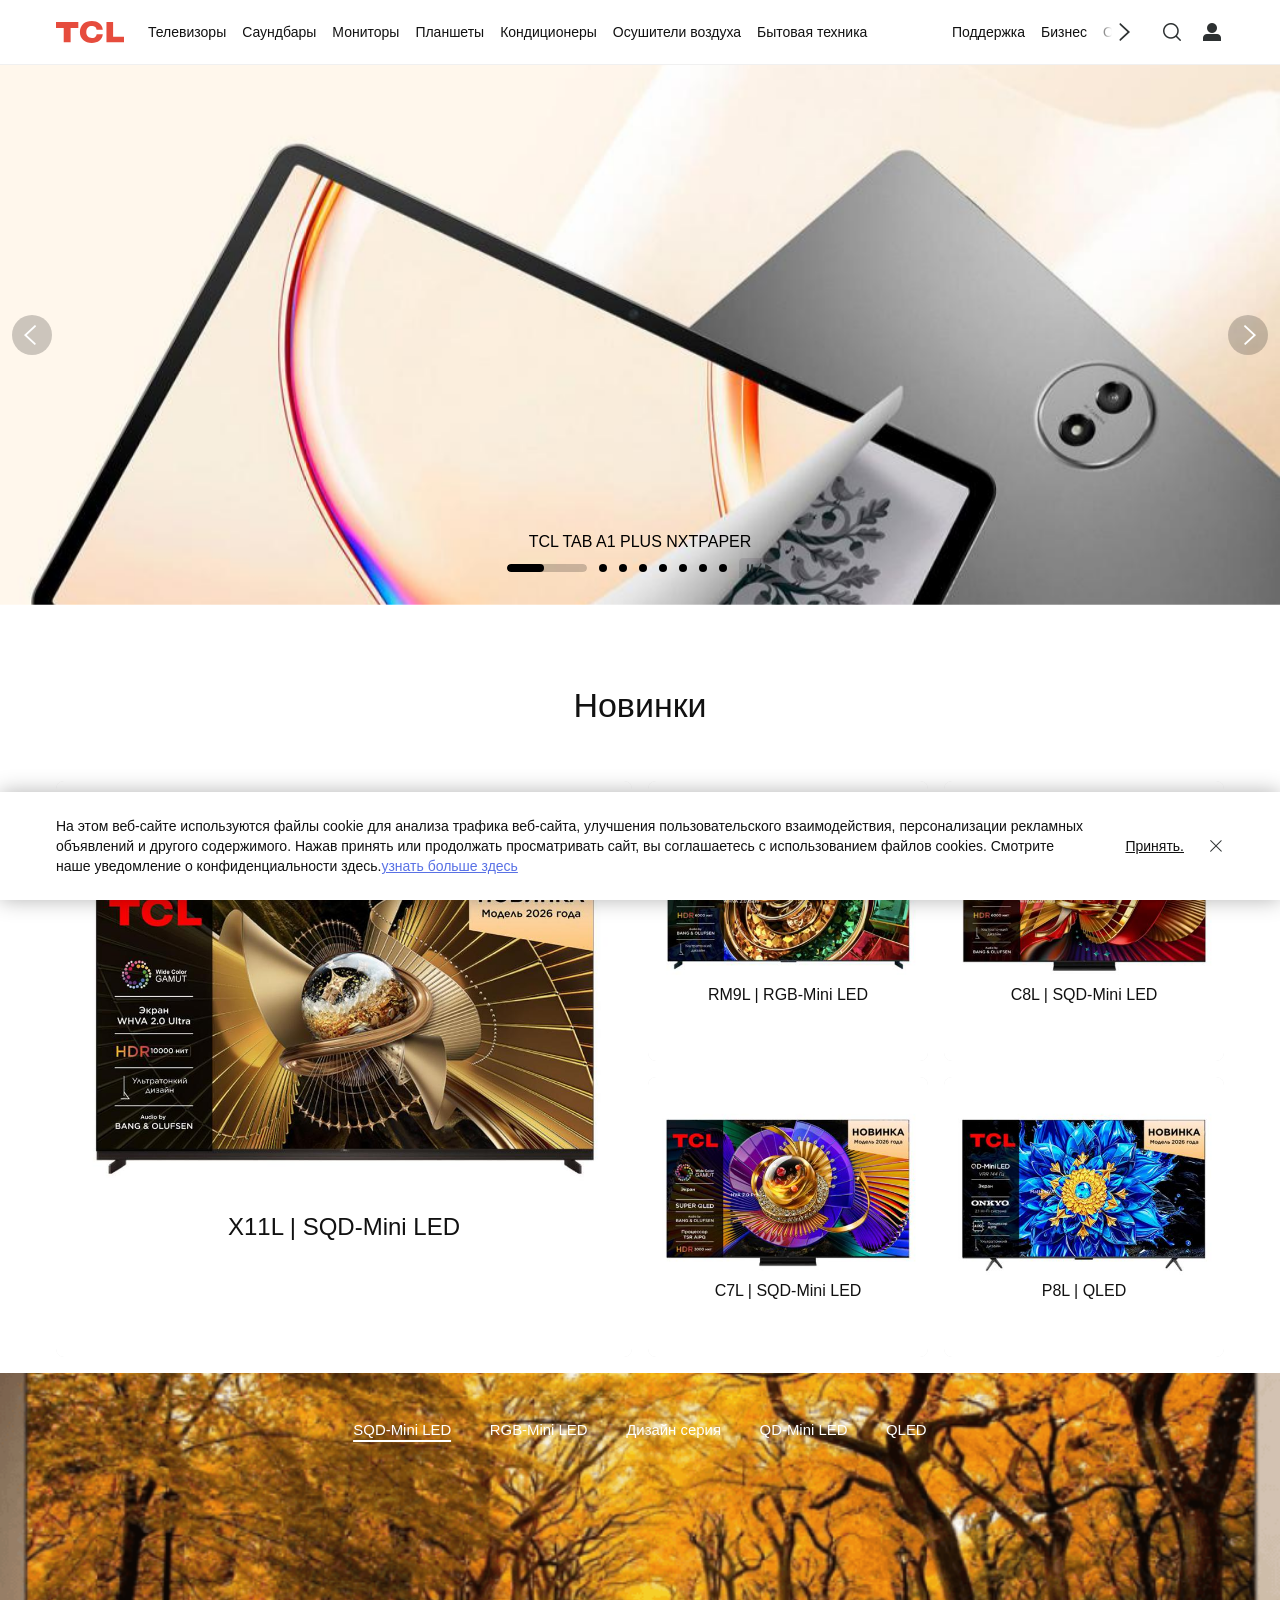
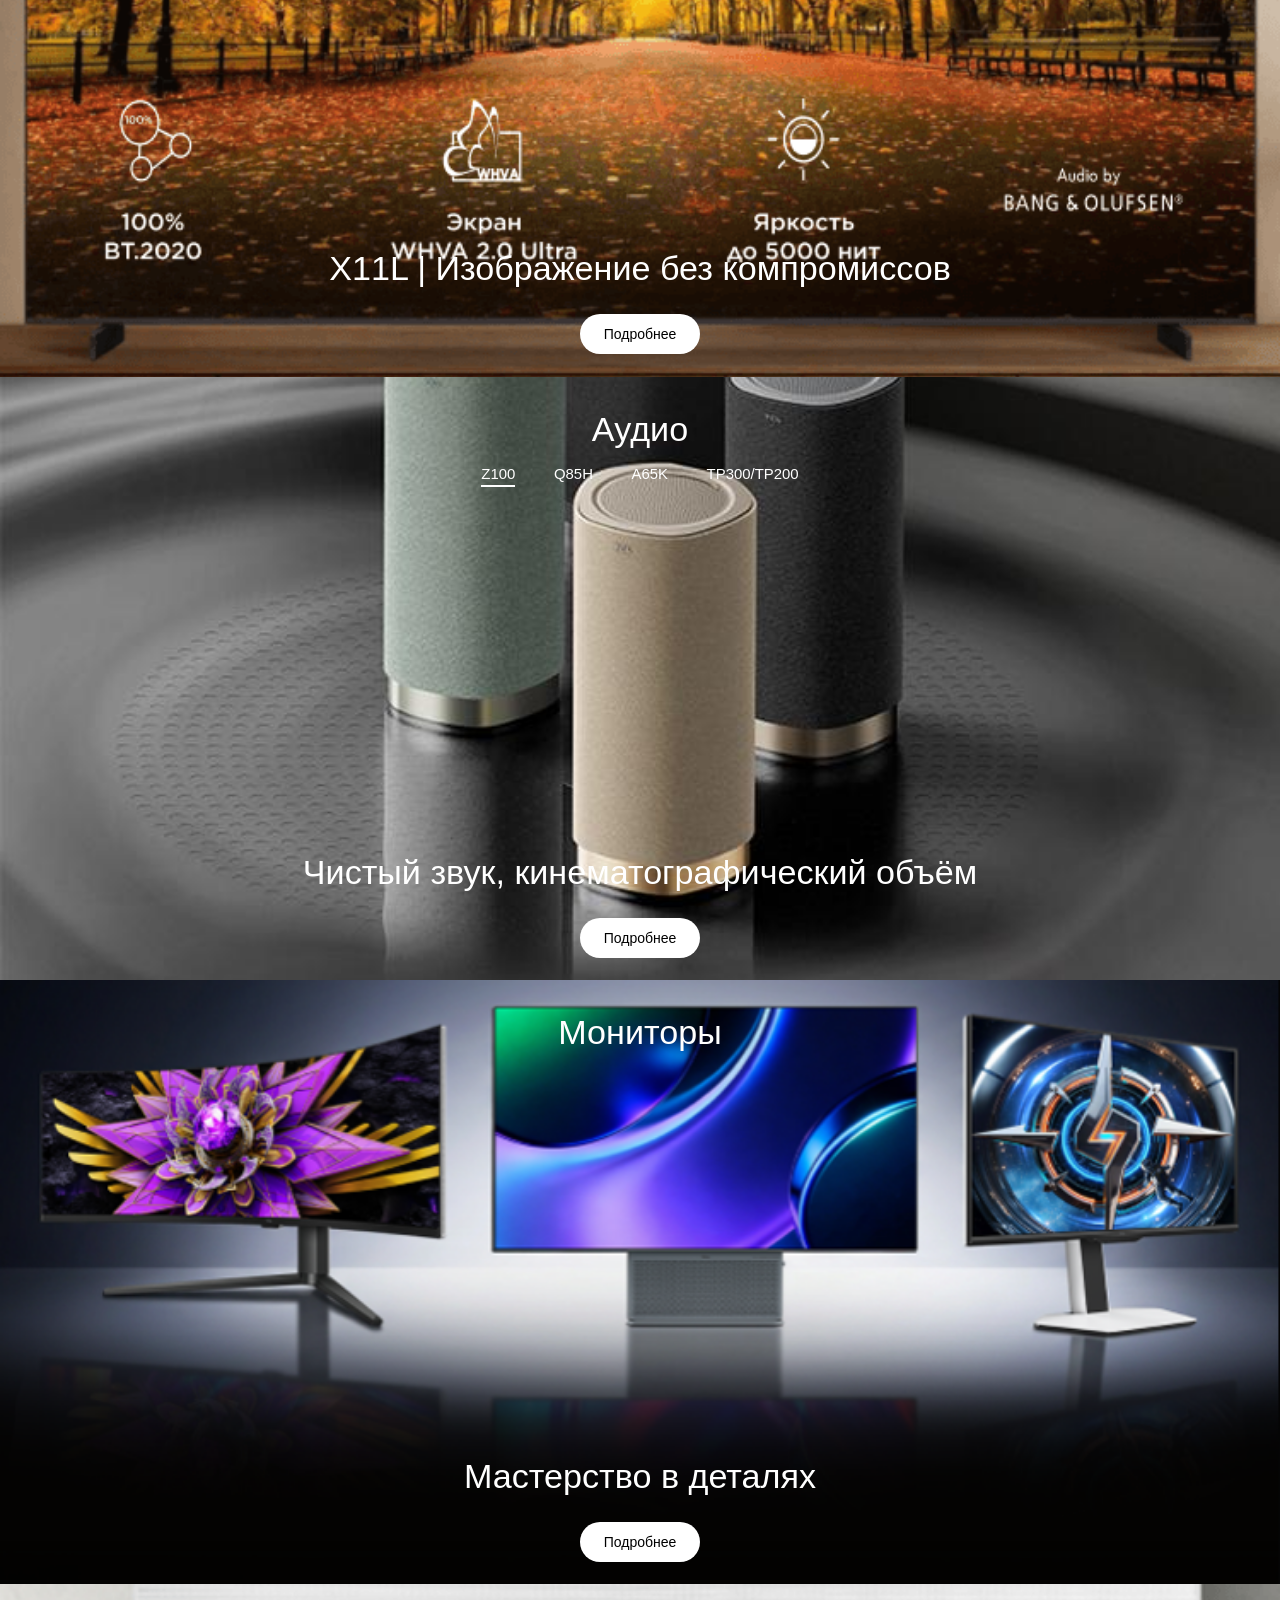
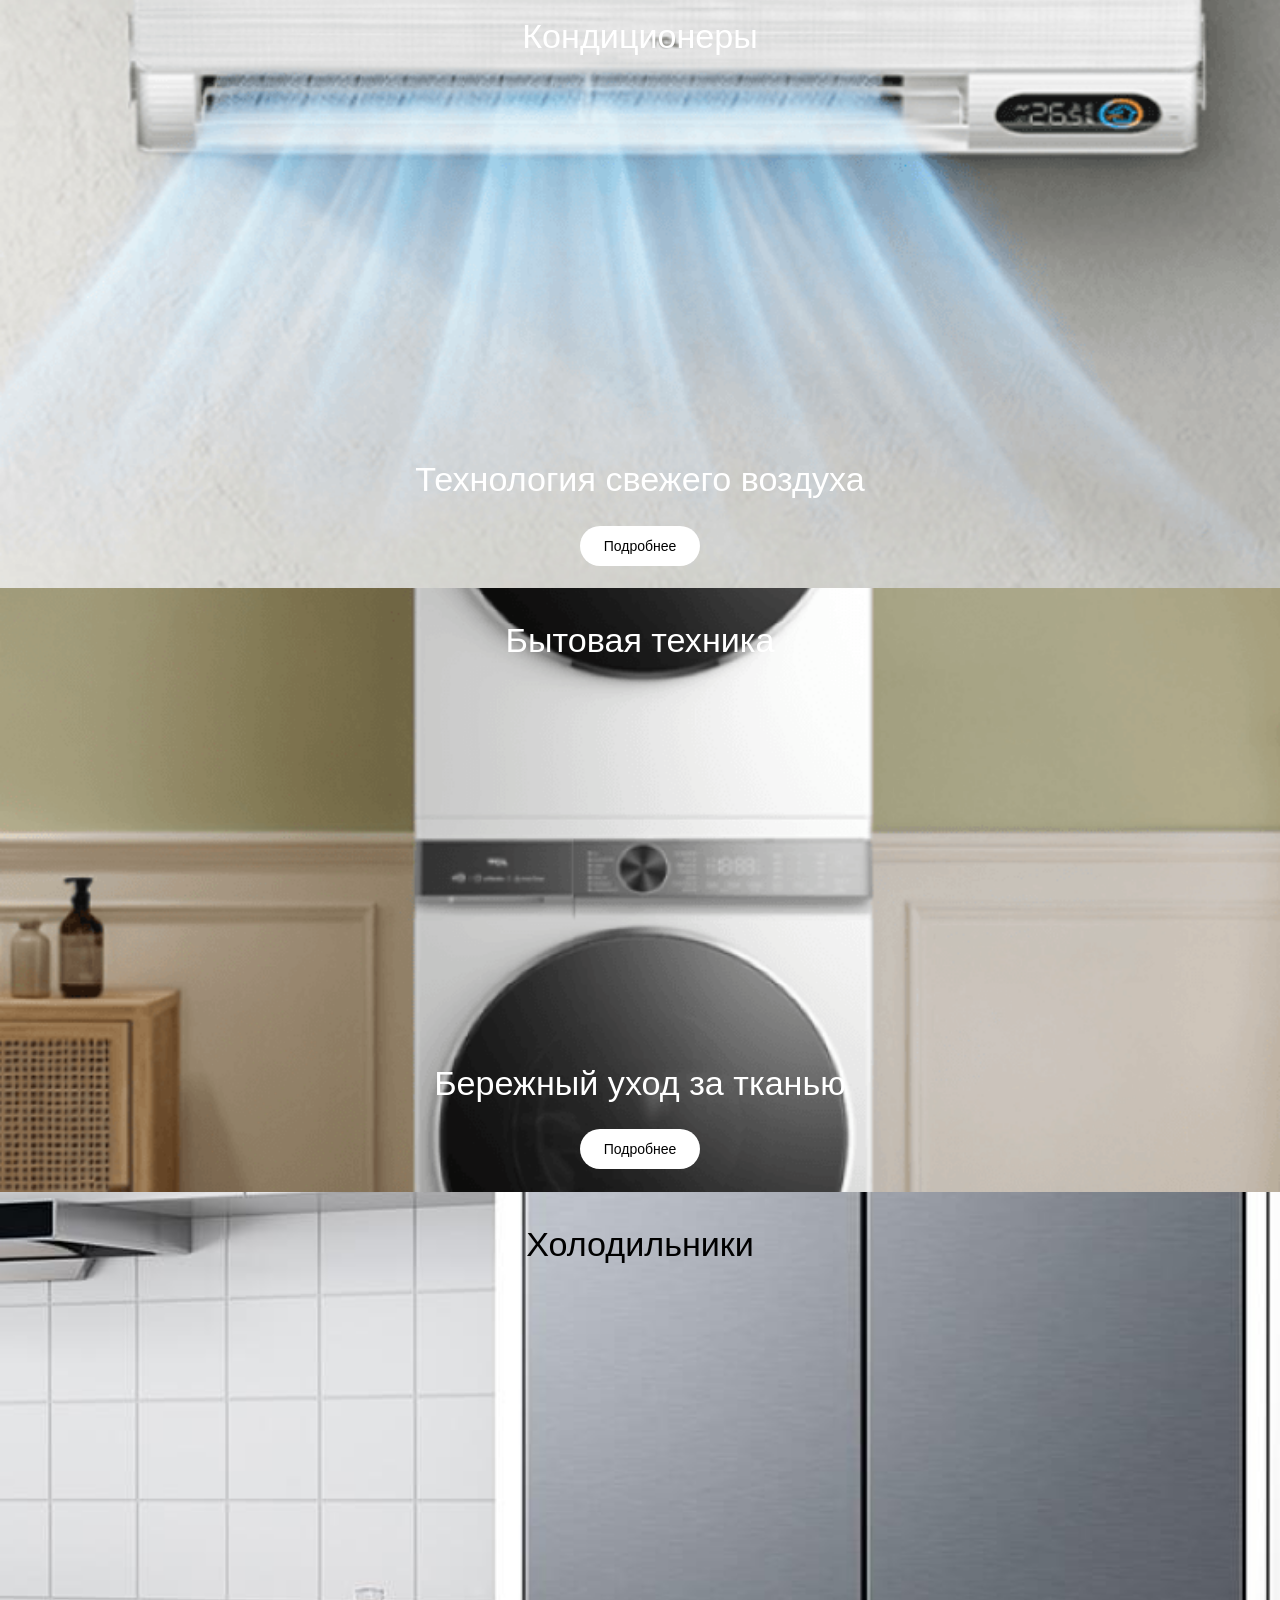
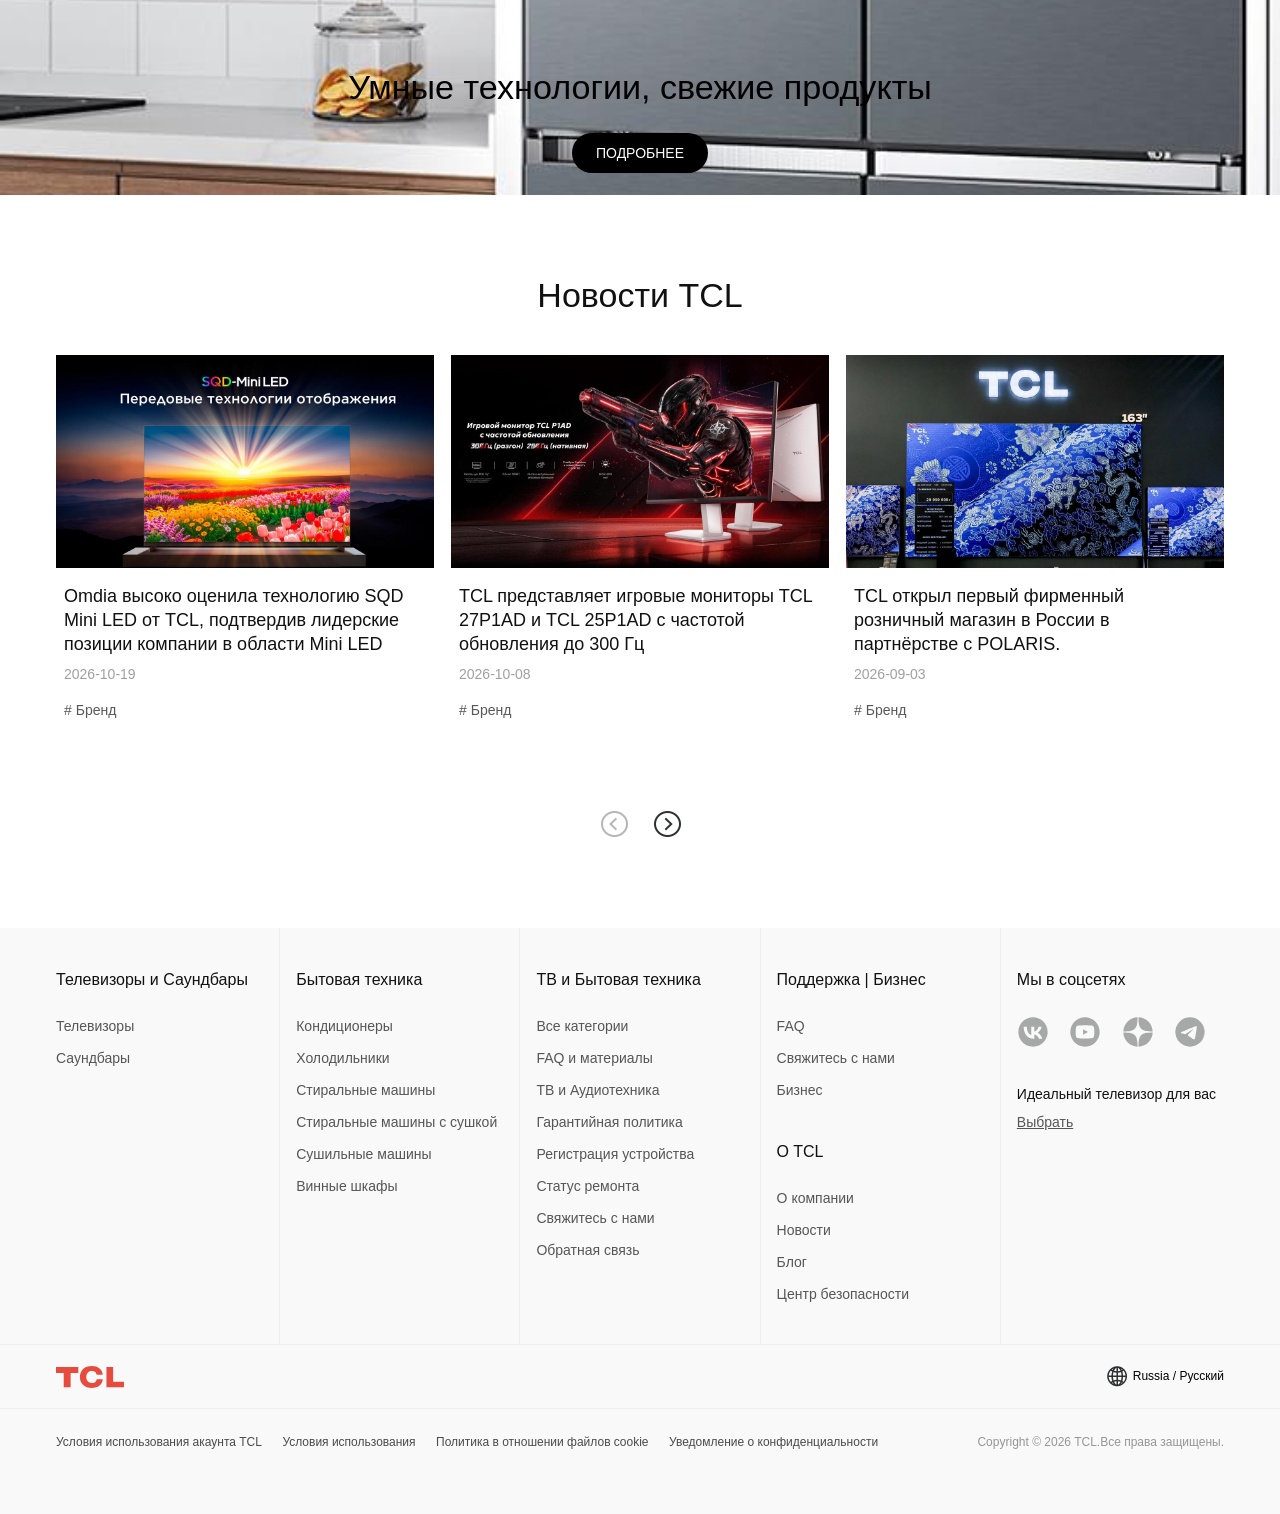
<file: index.html>
<!DOCTYPE html>
<html lang="ru-RU" data-i18n-dictionary-src="assets/7ce40ca46fc94c44.json">
	<head>
	<meta charset="UTF-8"/>
	
		<title>TCL официальный сайт | ТВ | Кондиционеры | Бытовая техника | TCL Россия</title>
		<meta name="keywords" content="телевизор tcl,тсл телевизор,tcl официальный сайт"/>
		
		<meta name="title" content="TCL официальный сайт | ТВ | Кондиционеры | Бытовая техника | TCL Россия"/>
		<meta name="description" content="TCL - ведущий производитель и ваш надежный партнер в мире электроники и бытовой техники.  Посетите официальный сайт TCL и узнайте больше о наших продуктах. Наслаждайтесь качеством и инновациями вместе с TCL."/>
	
	
	<meta name="pageTitle" content="Официальный сайт TCL - телевизоры и бытовая техника от производителя | TCL Россия "/>
	<meta name="template" content="landing-page-template"/>
	<meta property="og:url" content="https://www.tcl.com/ru/ru"/>
	<meta property="og:title" content="brandsite Home"/>
	<meta property="og:description" content="TCL brand website"/>
	<meta property="og:image" content="assets/2ea41dabae3b292f.jpg"/>
	<meta property="og:image:alt" content="TV product map"/>
	
	
	<meta property="og:type" content="website"/>
	<meta property="og:locale" content="ru_RU"/>
	<meta property="og:app_id" content="312346537452"/>
	<meta name="twitter:card" content="summary_large_image"/>
	
	<meta name="twitter:title" content="brandsite Home"/>
	<meta name="twitter:description" content="TCL brand website"/>
	<meta name="twitter:image" content="assets/2ea41dabae3b292f.jpg"/>
	<meta name="twitter:image:alt" content="TV product map"/>
	
	
	
	
	
	
	
	
	<meta name="viewport" content="width=device-width, initial-scale=1.0, maximum-scale=1.0, user-scalable=0"/>
	
	<link rel="shortcut icon" href="assets/c03fb768f25a1258.ico" type="image/x-icon"/>
	<link rel="icon" href="assets/a84aa3b4e1b37349.gif" type="image/gif"/>

	
	<link rel="canonical" href="https://www.tcl.com/ru/ru"/>
	<link rel="alternate" hreflang="x-default" href="https://www.tcl.com/global/en"> 
<link rel="alternate" hreflang="en" href="https://www.tcl.com/global/en"> 
<link rel="alternate" hreflang="en-sa" href="https://www.tcl.com/sa/en"> 
<link rel="alternate" hreflang="ar-sa" href="https://www.tcl.com/sa/ar"> 
<link rel="alternate" hreflang="tr-tr" href="https://www.tcl.com/tr/tr"> 
<link rel="alternate" hreflang="tr" href="https://www.tcl.com/tr/tr"> 
<link rel="alternate" hreflang="en-tr" href="https://www.tcl.com/tr/en"> 
<link rel="alternate" hreflang="en-BH" href="https://www.tcl.com/gulf/en"> 
<link rel="alternate" hreflang="en-KW" href="https://www.tcl.com/gulf/en"> 
<link rel="alternate" hreflang="en-OM" href="https://www.tcl.com/gulf/en"> 
<link rel="alternate" hreflang="en-QA" href="https://www.tcl.com/gulf/en"> 
<link rel="alternate" hreflang="en-AE" href="https://www.tcl.com/gulf/en"> 
<link rel="alternate" hreflang="ar" href="https://www.tcl.com/gulf/ar"> 
<link rel="alternate" hreflang="en-CY" href="https://www.tcl.com/levant/en"> 
<link rel="alternate" hreflang="en-JO" href="https://www.tcl.com/levant/en"> 
<link rel="alternate" hreflang="en-LB" href="https://www.tcl.com/levant/en"> 
<link rel="alternate" hreflang="en-PS" href="https://www.tcl.com/levant/en"> 
<link rel="alternate" hreflang="en-SY" href="https://www.tcl.com/levant/en"> 
<link rel="alternate" hreflang="ar-CY" href="https://www.tcl.com/levant/ar"> 
<link rel="alternate" hreflang="ar-JO" href="https://www.tcl.com/levant/ar"> 
<link rel="alternate" hreflang="ar-LB" href="https://www.tcl.com/levant/ar"> 
<link rel="alternate" hreflang="ar-PS" href="https://www.tcl.com/levant/ar"> 
<link rel="alternate" hreflang="ar-SY" href="https://www.tcl.com/levant/ar"> 
<link rel="alternate" hreflang="en-il" href="https://www.tcl.com/il/en"> 
<link rel="alternate" hreflang="en-iq" href="https://www.tcl.com/iq/en"> 
<link rel="alternate" hreflang="ar-iq" href="https://www.tcl.com/iq/ar"> 
<link rel="alternate" hreflang="en-BI" href="https://www.tcl.com/eastafrica/en"> 
<link rel="alternate" hreflang="en-CD" href="https://www.tcl.com/eastafrica/en"> 
<link rel="alternate" hreflang="en-KE" href="https://www.tcl.com/eastafrica/en"> 
<link rel="alternate" hreflang="en-RW" href="https://www.tcl.com/eastafrica/en"> 
<link rel="alternate" hreflang="en-SS" href="https://www.tcl.com/eastafrica/en"> 
<link rel="alternate" hreflang="en-TZ" href="https://www.tcl.com/eastafrica/en"> 
<link rel="alternate" hreflang="en-UG" href="https://www.tcl.com/eastafrica/en"> 
<link rel="alternate" hreflang="en-ZA" href="https://www.tcl.com/southafrica/en"> 
<link rel="alternate" hreflang="en-BJ" href="https://www.tcl.com/westafrica/en"> 
<link rel="alternate" hreflang="en-BF" href="https://www.tcl.com/westafrica/en"> 
<link rel="alternate" hreflang="en-CV" href="https://www.tcl.com/westafrica/en"> 
<link rel="alternate" hreflang="en-CI" href="https://www.tcl.com/westafrica/en"> 
<link rel="alternate" hreflang="en-GM" href="https://www.tcl.com/westafrica/en"> 
<link rel="alternate" hreflang="en-GH" href="https://www.tcl.com/westafrica/en"> 
<link rel="alternate" hreflang="en-GN" href="https://www.tcl.com/westafrica/en"> 
<link rel="alternate" hreflang="en-GW" href="https://www.tcl.com/westafrica/en"> 
<link rel="alternate" hreflang="en-LR" href="https://www.tcl.com/westafrica/en"> 
<link rel="alternate" hreflang="en-ML" href="https://www.tcl.com/westafrica/en"> 
<link rel="alternate" hreflang="en-MR" href="https://www.tcl.com/westafrica/en"> 
<link rel="alternate" hreflang="en-NE" href="https://www.tcl.com/westafrica/en"> 
<link rel="alternate" hreflang="en-SH" href="https://www.tcl.com/westafrica/en"> 
<link rel="alternate" hreflang="en-SN" href="https://www.tcl.com/westafrica/en"> 
<link rel="alternate" hreflang="en-SL" href="https://www.tcl.com/westafrica/en"> 
<link rel="alternate" hreflang="en-TG" href="https://www.tcl.com/westafrica/en"> 
<link rel="alternate" hreflang="fr-BJ" href="https://www.tcl.com/westafrica/fr"> 
<link rel="alternate" hreflang="fr-BF" href="https://www.tcl.com/westafrica/fr"> 
<link rel="alternate" hreflang="fr-CV" href="https://www.tcl.com/westafrica/fr"> 
<link rel="alternate" hreflang="fr-CI" href="https://www.tcl.com/westafrica/fr"> 
<link rel="alternate" hreflang="fr-GM" href="https://www.tcl.com/westafrica/fr"> 
<link rel="alternate" hreflang="fr-GH" href="https://www.tcl.com/westafrica/fr"> 
<link rel="alternate" hreflang="fr-GN" href="https://www.tcl.com/westafrica/fr"> 
<link rel="alternate" hreflang="fr-GW" href="https://www.tcl.com/westafrica/fr"> 
<link rel="alternate" hreflang="fr-LR" href="https://www.tcl.com/westafrica/fr"> 
<link rel="alternate" hreflang="fr-ML" href="https://www.tcl.com/westafrica/fr"> 
<link rel="alternate" hreflang="fr-MR" href="https://www.tcl.com/westafrica/fr"> 
<link rel="alternate" hreflang="fr-NE" href="https://www.tcl.com/westafrica/fr"> 
<link rel="alternate" hreflang="fr-NG" href="https://www.tcl.com/westafrica/fr"> 
<link rel="alternate" hreflang="fr-SH" href="https://www.tcl.com/westafrica/fr"> 
<link rel="alternate" hreflang="fr-SN" href="https://www.tcl.com/westafrica/fr"> 
<link rel="alternate" hreflang="fr-SL" href="https://www.tcl.com/westafrica/fr"> 
<link rel="alternate" hreflang="fr-TG" href="https://www.tcl.com/westafrica/fr"> 
<link rel="alternate" hreflang="en-DZ" href="https://www.tcl.com/northafrica/en"> 
<link rel="alternate" hreflang="en-LY" href="https://www.tcl.com/northafrica/en"> 
<link rel="alternate" hreflang="en-SD" href="https://www.tcl.com/northafrica/en"> 
<link rel="alternate" hreflang="en-TN" href="https://www.tcl.com/northafrica/en"> 
<link rel="alternate" hreflang="en-EH" href="https://www.tcl.com/northafrica/en"> 
<link rel="alternate" hreflang="ar-DZ" href="https://www.tcl.com/northafrica/ar"> 
<link rel="alternate" hreflang="ar-LY" href="https://www.tcl.com/northafrica/ar"> 
<link rel="alternate" hreflang="ar-SD" href="https://www.tcl.com/northafrica/ar"> 
<link rel="alternate" hreflang="ar-TN" href="https://www.tcl.com/northafrica/ar"> 
<link rel="alternate" hreflang="ar-EH" href="https://www.tcl.com/northafrica/ar"> 
<link rel="alternate" hreflang="fr-DZ" href="https://www.tcl.com/northafrica/fr"> 
<link rel="alternate" hreflang="fr-EG" href="https://www.tcl.com/northafrica/fr"> 
<link rel="alternate" hreflang="fr-LY" href="https://www.tcl.com/northafrica/fr"> 
<link rel="alternate" hreflang="fr-SD" href="https://www.tcl.com/northafrica/fr"> 
<link rel="alternate" hreflang="fr-TN" href="https://www.tcl.com/northafrica/fr"> 
<link rel="alternate" hreflang="fr-EH" href="https://www.tcl.com/northafrica/fr"> 
<link rel="alternate" hreflang="en-in" href="https://www.tcl.com/in/en"> 
<link rel="alternate" hreflang="ja-jp" href="https://www.tcl.com/jp/ja"> 
<link rel="alternate" hreflang="ja" href="https://www.tcl.com/jp/ja"> 
<link rel="alternate" hreflang="en-my" href="https://www.tcl.com/my/en"> 
<link rel="alternate" hreflang="id-id" href="https://www.tcl.com/id/id"> 
<link rel="alternate" hreflang="id" href="https://www.tcl.com/id/id"> 
<link rel="alternate" hreflang="en-pk" href="https://www.tcl.com/pk/en"> 
<link rel="alternate" hreflang="vi-vn" href="https://www.tcl.com/vn/vi"> 
<link rel="alternate" hreflang="vi" href="https://www.tcl.com/vn/vi"> 
<link rel="alternate" hreflang="th-th" href="https://www.tcl.com/th/th"> 
<link rel="alternate" hreflang="th" href="https://www.tcl.com/th/th"> 
<link rel="alternate" hreflang="pt-br" href="https://www.tcl.com/br/pt"> 
<link rel="alternate" hreflang="pt" href="https://www.tcl.com/br/pt"> 
<link rel="alternate" hreflang="ru-ru" href="https://www.tcl.com/ru/ru"> 
<link rel="alternate" hreflang="en-AT" href="https://www.tcl.com/eu/en"> 
<link rel="alternate" hreflang="en-BE" href="https://www.tcl.com/eu/en"> 
<link rel="alternate" hreflang="en-BG" href="https://www.tcl.com/eu/en"> 
<link rel="alternate" hreflang="en-HR" href="https://www.tcl.com/eu/en"> 
<link rel="alternate" hreflang="en-CZ" href="https://www.tcl.com/eu/en"> 
<link rel="alternate" hreflang="en-DK" href="https://www.tcl.com/eu/en"> 
<link rel="alternate" hreflang="en-EE" href="https://www.tcl.com/eu/en"> 
<link rel="alternate" hreflang="en-FI" href="https://www.tcl.com/eu/en"> 
<link rel="alternate" hreflang="en-FR" href="https://www.tcl.com/eu/en"> 
<link rel="alternate" hreflang="en-DE" href="https://www.tcl.com/eu/en"> 
<link rel="alternate" hreflang="en-GR" href="https://www.tcl.com/eu/en"> 
<link rel="alternate" hreflang="en-HU" href="https://www.tcl.com/eu/en"> 
<link rel="alternate" hreflang="en-IT" href="https://www.tcl.com/eu/en"> 
<link rel="alternate" hreflang="en-LV" href="https://www.tcl.com/eu/en"> 
<link rel="alternate" hreflang="en-LT" href="https://www.tcl.com/eu/en"> 
<link rel="alternate" hreflang="en-LU" href="https://www.tcl.com/eu/en"> 
<link rel="alternate" hreflang="en-MT" href="https://www.tcl.com/eu/en"> 
<link rel="alternate" hreflang="en-NL" href="https://www.tcl.com/eu/en"> 
<link rel="alternate" hreflang="en-PL" href="https://www.tcl.com/eu/en"> 
<link rel="alternate" hreflang="en-PT" href="https://www.tcl.com/eu/en"> 
<link rel="alternate" hreflang="en-RO" href="https://www.tcl.com/eu/en"> 
<link rel="alternate" hreflang="en-SK" href="https://www.tcl.com/eu/en"> 
<link rel="alternate" hreflang="en-SI" href="https://www.tcl.com/eu/en"> 
<link rel="alternate" hreflang="en-ES" href="https://www.tcl.com/eu/en"> 
<link rel="alternate" hreflang="en-SE" href="https://www.tcl.com/eu/en"> 
<link rel="alternate" hreflang="es-mx" href="https://www.tcl.com/mx/es"> 
<link rel="alternate" hreflang="bg-bg" href="https://www.tcl.com/bg/bg"> 
<link rel="alternate" hreflang="bg" href="https://www.tcl.com/bg/bg"> 
<link rel="alternate" hreflang="zh-cn" href="https://www.tcl.com/cn/zh"> 
<link rel="alternate" hreflang="zh" href="https://www.tcl.com/cn/zh"> 
<link rel="alternate" hreflang="en-gb" href="https://www.tcl.com/uk/en"> 
<link rel="alternate" hreflang="en-ie" href="https://www.tcl.com/ie/en"> 
<link rel="alternate" hreflang="en-ph" href="https://www.tcl.com/ph/en"> 
<link rel="alternate" hreflang="en-JM" href="https://www.tcl.com/latin/en"> 
<link rel="alternate" hreflang="en-FK" href="https://www.tcl.com/latin/en"> 
<link rel="alternate" hreflang="es" href="https://www.tcl.com/latin/es"> 
<link rel="alternate" hreflang="fr-fr" href="https://www.tcl.com/fr/fr"> 
<link rel="alternate" hreflang="fr" href="https://www.tcl.com/fr/fr"> 
<link rel="alternate" hreflang="es-ec" href="https://www.tcl.com/ec/es"> 
<link rel="alternate" hreflang="fr-be" href="https://www.tcl.com/be/fr"> 
<link rel="alternate" hreflang="nl-be" href="https://www.tcl.com/be/nl"> 
<link rel="alternate" hreflang="nl" href="https://www.tcl.com/be/nl"> 
<link rel="alternate" hreflang="en-sg" href="https://www.tcl.com/sg/en"> 
<link rel="alternate" hreflang="en-co" href="https://www.tcl.com/co/en"> 
<link rel="alternate" hreflang="es-co" href="https://www.tcl.com/co/es"> 
<link rel="alternate" hreflang="nl-nl" href="https://www.tcl.com/nl/nl"> 
<link rel="alternate" hreflang="it-it" href="https://www.tcl.com/it/it"> 
<link rel="alternate" hreflang="it" href="https://www.tcl.com/it/it"> 
<link rel="alternate" hreflang="es-es" href="https://www.tcl.com/es/es"> 
<link rel="alternate" hreflang="de-de" href="https://www.tcl.com/de/de"> 
<link rel="alternate" hreflang="de" href="https://www.tcl.com/de/de"> 
<link rel="alternate" hreflang="pl-pl" href="https://www.tcl.com/pl/pl"> 
<link rel="alternate" hreflang="pl" href="https://www.tcl.com/pl/pl"> 
<link rel="alternate" hreflang="es-ar" href="https://www.tcl.com/ar/es"> 
<link rel="alternate" hreflang="de-AT" href="https://www.tcl.com/at/de"> 
<link rel="alternate" hreflang="es-uy" href="https://www.tcl.com/uy/es"> 
<link rel="alternate" hreflang="cs-cz" href="https://www.tcl.com/cz/cs"> 
<link rel="alternate" hreflang="cs" href="https://www.tcl.com/cz/cs"> 
<link rel="alternate" hreflang="pt-pt" href="https://www.tcl.com/pt/pt"> 
<link rel="alternate" hreflang="el-gr" href="https://www.tcl.com/gr/el"> 
<link rel="alternate" hreflang="el" href="https://www.tcl.com/gr/el"> 
<link rel="alternate" hreflang="en-mn" href="https://www.tcl.com/mn/en"> 
<link rel="alternate" hreflang="mn-mn" href="https://www.tcl.com/mn/mn"> 
<link rel="alternate" hreflang="mn" href="https://www.tcl.com/mn/mn"> 
<link rel="alternate" hreflang="sk-sk" href="https://www.tcl.com/sk/sk"> 
<link rel="alternate" hreflang="sk" href="https://www.tcl.com/sk/sk"> 
<link rel="alternate" hreflang="sv-se" href="https://www.tcl.com/se/sv"> 
<link rel="alternate" hreflang="sv" href="https://www.tcl.com/se/sv"> 
<link rel="alternate" hreflang="hr-hr" href="https://www.tcl.com/hr/hr"> 
<link rel="alternate" hreflang="hr" href="https://www.tcl.com/hr/hr"> 
<link rel="alternate" hreflang="en-kz" href="https://www.tcl.com/kz/en"> 
<link rel="alternate" hreflang="ru-kz" href="https://www.tcl.com/kz/ru"> 
<link rel="alternate" hreflang="hu-hu" href="https://www.tcl.com/hu/hu"> 
<link rel="alternate" hreflang="hu" href="https://www.tcl.com/hu/hu"> 
<link rel="alternate" hreflang="et-ee" href="https://www.tcl.com/ee/et"> 
<link rel="alternate" hreflang="et" href="https://www.tcl.com/ee/et"> 
<link rel="alternate" hreflang="en-kr" href="https://www.tcl.com/kr/en"> 
<link rel="alternate" hreflang="ko-kr" href="https://www.tcl.com/kr/ko"> 
<link rel="alternate" hreflang="ko" href="https://www.tcl.com/kr/ko"> 
<link rel="alternate" hreflang="sr-rs" href="https://www.tcl.com/rs/sr"> 
<link rel="alternate" hreflang="sr" href="https://www.tcl.com/rs/sr"> 
<link rel="alternate" hreflang="en-MV" href="https://www.tcl.com/asia/en"> 
<link rel="alternate" hreflang="en-BT" href="https://www.tcl.com/asia/en"> 
<link rel="alternate" hreflang="ru" href="https://www.tcl.com/asia/ru"> 
<link rel="alternate" hreflang="ro-ro" href="https://www.tcl.com/ro/ro"> 
<link rel="alternate" hreflang="ro" href="https://www.tcl.com/ro/ro"> 
<link rel="alternate" hreflang="uk-ua" href="https://www.tcl.com/ua/uk"> 
<link rel="alternate" hreflang="uk" href="https://www.tcl.com/ua/uk"> 
<link rel="alternate" hreflang="fi-fi" href="https://www.tcl.com/fi/fi"> 
<link rel="alternate" hreflang="fi" href="https://www.tcl.com/fi/fi"> 
<link rel="alternate" hreflang="nb-no" href="https://www.tcl.com/no/nb"> 
<link rel="alternate" hreflang="nb" href="https://www.tcl.com/no/nb"> 
<link rel="alternate" hreflang="da-dk" href="https://www.tcl.com/dk/da"> 
<link rel="alternate" hreflang="da" href="https://www.tcl.com/dk/da"> 
<link rel="alternate" hreflang="en-hk" href="https://www.tcl.com/hk/en"> 
<link rel="alternate" hreflang="zh-Hant-HK" href="https://www.tcl.com/hk/zh-hk"> 
<link rel="alternate" hreflang="zh-Hant" href="https://www.tcl.com/hk/zh-hk"> 
<link rel="alternate" hreflang="fr-pf" href="https://www.tcl.com/pf/fr"> 
<link rel="alternate" hreflang="ru-ge" href="https://www.tcl.com/ge/ru"> 
<link rel="alternate" hreflang="en-au" href="https://www.tcl.com/au/en"> 
<link rel="alternate" hreflang="sl-sl" href="https://www.tcl.com/sl/sl"> 
<link rel="alternate" hreflang="sl" href="https://www.tcl.com/sl/sl"> 
<link rel="alternate" hreflang="be-by" href="https://www.tcl.com/by/be"> 
<link rel="alternate" hreflang="be" href="https://www.tcl.com/by/be"> 
<link rel="alternate" hreflang="es-py" href="https://www.tcl.com/py/es"> 
<link rel="alternate" hreflang="de-ch" href="https://www.tcl.com/ch/de"> 
<link rel="alternate" hreflang="en-ch" href="https://www.tcl.com/ch/en"> 
<link rel="alternate" hreflang="mk-mk" href="https://www.tcl.com/mk/mk"> 
<link rel="alternate" hreflang="mk" href="https://www.tcl.com/mk/mk"> 
<link rel="alternate" hreflang="es-pe" href="https://www.tcl.com/pe/es"> 
<link rel="alternate" hreflang="fr-MA" href="https://www.tcl.com/ma/fr"> 
<link rel="alternate" hreflang="en-nz" href="https://www.tcl.com/nz/en"> 
<link rel="alternate" hreflang="en-eg" href="https://www.tcl.com/eg/en"> 
<link rel="alternate" hreflang="ar-eg" href="https://www.tcl.com/eg/ar"> 
<link rel="alternate" hreflang="en-us " href="https://us.tcl.com/"> 
<link rel="alternate" hreflang="en-ca     " href="https://ca-en.tcl.com/"> 
<link rel="alternate" hreflang="fr-ca" href="https://ca-fr.tcl.com/"> 
<link rel="alternate" hreflang="x-default" href="https://www.tcl.com/ru/ru"> 


	
	<script src="assets/bb407a8ad79e1c9f.json"></script>
	
		
	
	
	
		
    
<link rel="stylesheet" href="assets/1f441dcaa679e597.css" type="text/css">



	

	


    
<link rel="stylesheet" href="assets/20763c0066673d68.css" type="text/css">
<script src="assets/07dd0e4d683c27a0.js"></script>
<script src="assets/21108cdb82801ce8.js"></script>







	
    
    

    

    
    
    
<link rel="stylesheet" href="assets/29aec44756ee2054.css" type="text/css">
<link rel="stylesheet" href="assets/6129ff410d529d38.css" type="text/css">



    

	

	
	
		
    
<link rel="stylesheet" href="assets/c541e4f730df43c1.css" type="text/css">



		
		
		
		
		
		
		
		
		
		
	

	
	
		
	

	
	<script type="application/ld+json">
{
"@context": "https://schema.org",
"@type": "WebSite",
"name": "TCL",
"alternateName": ["TCL Official", "TCL Electronics", "TCL Brand", "tcl.com"],
"url": "https://www.tcl.com/"
}
</script>

	
	<script type="application/ld+json">{"@type":"Organization","logo":"assets/adc0ee944d8b843c.ico","@context":"https://schema.org","url":"https://www.tcl.com/ru/ru"}</script>

	
	

	
	
</head>
	<body class="page basicpage" id="page-fce87fbea8">
		
		
		
			
			
    
<script src="assets/8e543dc609e4456f.js"></script>



			
			<input type="hidden" name="rootPath" id="rootPath" value="/ru/ru"/>
			<input type="hidden" name="rootRes" id="rootRes" value="/content/brandsite/ru/ru"/>
			<input type="hidden" name="siteName" id="siteName" value="Russia / Pусский"/>
			<input type="hidden" name="regionName" id="regionName" value="Europe"/>
			<input type="hidden" name="countryCode" id="countryCode" value="RU"/>
			<input type="hidden" name="languageCode" id="languageCode" value="ru"/>
			<input type="hidden" name="areaCode" id="areaCode"/>
			<script type="text/javascript">
				Granite.I18n.setLocale(document.getElementById('languageCode').value);
			</script>
			




			



			
<div class="root container responsivegrid">

    
    
    
    <div id="container-d3fa4bc94c" class="cmp-container">
        
        <div class="container responsivegrid">

    
    
    
    <div id="container-586a0cef17" class="cmp-container">
        
        <div class="experiencefragment">
<div id="experiencefragment-06777fef5e" class="cmp-experiencefragment cmp-experiencefragment--header">


    
    <div id="container-a54f62de1c" class="cmp-container">
        


<div class="aem-Grid aem-Grid--12 aem-Grid--default--12 ">
    
    <div class="select-country aem-GridColumn aem-GridColumn--default--12">
	<input type="hidden" id="allSiteList" value="{&#34;AD&#34;:[{&#34;name&#34;:&#34;Europe/ English&#34;,&#34;link&#34;:&#34;/eu/en&#34;}],&#34;AE&#34;:[{&#34;name&#34;:&#34;Gulf / English&#34;,&#34;link&#34;:&#34;/gulf/en&#34;},{&#34;name&#34;:&#34;Gulf / العربية&#34;,&#34;link&#34;:&#34;/gulf/ar&#34;}],&#34;AG&#34;:[{&#34;name&#34;:&#34;Latin / Español&#34;,&#34;link&#34;:&#34;/latin/es&#34;},{&#34;name&#34;:&#34;Latin / English&#34;,&#34;link&#34;:&#34;/latin/en&#34;}],&#34;AL&#34;:[{&#34;name&#34;:&#34;Europe/ English&#34;,&#34;link&#34;:&#34;/eu/en&#34;}],&#34;AM&#34;:[{&#34;name&#34;:&#34;Asia / English&#34;,&#34;link&#34;:&#34;/asia/en&#34;},{&#34;name&#34;:&#34;Asia / Pусский&#34;,&#34;link&#34;:&#34;/asia/ru&#34;}],&#34;AO&#34;:[{&#34;name&#34;:&#34;TCL West Africa / English&#34;,&#34;link&#34;:&#34;/westafrica/en&#34;},{&#34;name&#34;:&#34;TCL West Africa / Français&#34;,&#34;link&#34;:&#34;/westafrica/fr&#34;}],&#34;AR&#34;:[{&#34;name&#34;:&#34;Argentina / Español&#34;,&#34;link&#34;:&#34;/ar/es&#34;}],&#34;AT&#34;:[{&#34;name&#34;:&#34;Austria / Deutsch&#34;,&#34;link&#34;:&#34;/at/de&#34;}],&#34;AU&#34;:[{&#34;name&#34;:&#34;Australia / English&#34;,&#34;link&#34;:&#34;/au/en&#34;}],&#34;AW&#34;:[{&#34;name&#34;:&#34;Latin / Español&#34;,&#34;link&#34;:&#34;/latin/es&#34;},{&#34;name&#34;:&#34;Latin / English&#34;,&#34;link&#34;:&#34;/latin/en&#34;}],&#34;AX&#34;:[{&#34;name&#34;:&#34;Europe/ English&#34;,&#34;link&#34;:&#34;/eu/en&#34;}],&#34;AZ&#34;:[{&#34;name&#34;:&#34;Asia / English&#34;,&#34;link&#34;:&#34;/asia/en&#34;},{&#34;name&#34;:&#34;Asia / Pусский&#34;,&#34;link&#34;:&#34;/asia/ru&#34;}],&#34;BA&#34;:[{&#34;name&#34;:&#34;Europe/ English&#34;,&#34;link&#34;:&#34;/eu/en&#34;}],&#34;BB&#34;:[{&#34;name&#34;:&#34;Latin / Español&#34;,&#34;link&#34;:&#34;/latin/es&#34;},{&#34;name&#34;:&#34;Latin / English&#34;,&#34;link&#34;:&#34;/latin/en&#34;}],&#34;BE&#34;:[{&#34;name&#34;:&#34;Belgium / Français&#34;,&#34;link&#34;:&#34;/be/fr&#34;},{&#34;name&#34;:&#34;Belgium / Nederlands&#34;,&#34;link&#34;:&#34;/be/nl&#34;}],&#34;BF&#34;:[{&#34;name&#34;:&#34;TCL West Africa / English&#34;,&#34;link&#34;:&#34;/westafrica/en&#34;},{&#34;name&#34;:&#34;TCL West Africa / Français&#34;,&#34;link&#34;:&#34;/westafrica/fr&#34;}],&#34;BG&#34;:[{&#34;name&#34;:&#34;Bulgaria / български&#34;,&#34;link&#34;:&#34;/bg/bg&#34;}],&#34;BH&#34;:[{&#34;name&#34;:&#34;Gulf / English&#34;,&#34;link&#34;:&#34;/gulf/en&#34;},{&#34;name&#34;:&#34;Gulf / العربية&#34;,&#34;link&#34;:&#34;/gulf/ar&#34;}],&#34;BJ&#34;:[{&#34;name&#34;:&#34;TCL West Africa / English&#34;,&#34;link&#34;:&#34;/westafrica/en&#34;},{&#34;name&#34;:&#34;TCL West Africa / Français&#34;,&#34;link&#34;:&#34;/westafrica/fr&#34;}],&#34;BO&#34;:[{&#34;name&#34;:&#34;Latin / Español&#34;,&#34;link&#34;:&#34;/latin/es&#34;},{&#34;name&#34;:&#34;Latin / English&#34;,&#34;link&#34;:&#34;/latin/en&#34;}],&#34;BR&#34;:[{&#34;name&#34;:&#34;Brazil / Português&#34;,&#34;link&#34;:&#34;/br/pt&#34;}],&#34;BY&#34;:[{&#34;name&#34;:&#34;Belarus / Pусский&#34;,&#34;link&#34;:&#34;/by/be&#34;}],&#34;BZ&#34;:[{&#34;name&#34;:&#34;Latin / Español&#34;,&#34;link&#34;:&#34;/latin/es&#34;},{&#34;name&#34;:&#34;Latin / English&#34;,&#34;link&#34;:&#34;/latin/en&#34;}],&#34;CA&#34;:[{&#34;name&#34;:&#34;Canada / English&#34;,&#34;link&#34;:&#34;/ca/en&#34;}],&#34;CH&#34;:[{&#34;name&#34;:&#34;Switzerland / Deutsch&#34;,&#34;link&#34;:&#34;/ch/de&#34;},{&#34;name&#34;:&#34;Switzerland / English&#34;,&#34;link&#34;:&#34;/ch/en&#34;}],&#34;CI&#34;:[{&#34;name&#34;:&#34;TCL West Africa / English&#34;,&#34;link&#34;:&#34;/westafrica/en&#34;},{&#34;name&#34;:&#34;TCL West Africa / Français&#34;,&#34;link&#34;:&#34;/westafrica/fr&#34;}],&#34;CN&#34;:[{&#34;name&#34;:&#34;China / 简体中文&#34;,&#34;link&#34;:&#34;/cn/zh&#34;}],&#34;CO&#34;:[{&#34;name&#34;:&#34;Colombia / Español&#34;,&#34;link&#34;:&#34;/co/es&#34;},{&#34;name&#34;:&#34;Colombia / English&#34;,&#34;link&#34;:&#34;/co/en&#34;}],&#34;CR&#34;:[{&#34;name&#34;:&#34;Latin / Español&#34;,&#34;link&#34;:&#34;/latin/es&#34;},{&#34;name&#34;:&#34;Latin / English&#34;,&#34;link&#34;:&#34;/latin/en&#34;}],&#34;CW&#34;:[{&#34;name&#34;:&#34;Latin / Español&#34;,&#34;link&#34;:&#34;/latin/es&#34;},{&#34;name&#34;:&#34;Latin / English&#34;,&#34;link&#34;:&#34;/latin/en&#34;}],&#34;CY&#34;:[{&#34;name&#34;:&#34;Europe/ English&#34;,&#34;link&#34;:&#34;/eu/en&#34;}],&#34;CZ&#34;:[{&#34;name&#34;:&#34;Czech Republic / Česky&#34;,&#34;link&#34;:&#34;/cz/cs&#34;}],&#34;DE&#34;:[{&#34;name&#34;:&#34;Germany / Deutsch&#34;,&#34;link&#34;:&#34;/de/de&#34;}],&#34;DK&#34;:[{&#34;name&#34;:&#34;Denmark / Dansk&#34;,&#34;link&#34;:&#34;/dk/da&#34;}],&#34;DO&#34;:[{&#34;name&#34;:&#34;Latin / Español&#34;,&#34;link&#34;:&#34;/latin/es&#34;},{&#34;name&#34;:&#34;Latin / English&#34;,&#34;link&#34;:&#34;/latin/en&#34;}],&#34;DZ&#34;:[{&#34;name&#34;:&#34;TCL North Africa / English&#34;,&#34;link&#34;:&#34;/northafrica/en&#34;},{&#34;name&#34;:&#34;TCL North Africa / العربية&#34;,&#34;link&#34;:&#34;/northafrica/ar&#34;},{&#34;name&#34;:&#34;TCL North Africa / Français&#34;,&#34;link&#34;:&#34;/northafrica/fr&#34;}],&#34;EC&#34;:[{&#34;name&#34;:&#34;Ecuador / Español&#34;,&#34;link&#34;:&#34;/ec/es&#34;}],&#34;EE&#34;:[{&#34;name&#34;:&#34;Estonia / Eestlane&#34;,&#34;link&#34;:&#34;/ee/et&#34;}],&#34;EG&#34;:[{&#34;name&#34;:&#34;TCL Egypt / English&#34;,&#34;link&#34;:&#34;/eg/en&#34;},{&#34;name&#34;:&#34;TCL Egypt / العربية&#34;,&#34;link&#34;:&#34;/eg/ar&#34;}],&#34;ES&#34;:[{&#34;name&#34;:&#34;Spain / Español&#34;,&#34;link&#34;:&#34;/es/es&#34;}],&#34;ET&#34;:[{&#34;name&#34;:&#34;TCL East Africa / English&#34;,&#34;link&#34;:&#34;/eastafrica/en&#34;}],&#34;FI&#34;:[{&#34;name&#34;:&#34;Finland / Suomalainen&#34;,&#34;link&#34;:&#34;/fi/fi&#34;}],&#34;FO&#34;:[{&#34;name&#34;:&#34;Europe/ English&#34;,&#34;link&#34;:&#34;/eu/en&#34;}],&#34;FR&#34;:[{&#34;name&#34;:&#34;France / Français&#34;,&#34;link&#34;:&#34;/fr/fr&#34;}],&#34;GB&#34;:[{&#34;name&#34;:&#34;UK / English&#34;,&#34;link&#34;:&#34;/uk/en&#34;}],&#34;GD&#34;:[{&#34;name&#34;:&#34;Latin / Español&#34;,&#34;link&#34;:&#34;/latin/es&#34;},{&#34;name&#34;:&#34;Latin / English&#34;,&#34;link&#34;:&#34;/latin/en&#34;}],&#34;GE&#34;:[{&#34;name&#34;:&#34;Georgia / Pусский&#34;,&#34;link&#34;:&#34;/ge/ru&#34;}],&#34;GG&#34;:[{&#34;name&#34;:&#34;Europe/ English&#34;,&#34;link&#34;:&#34;/eu/en&#34;}],&#34;GH&#34;:[{&#34;name&#34;:&#34;TCL West Africa / English&#34;,&#34;link&#34;:&#34;/westafrica/en&#34;},{&#34;name&#34;:&#34;TCL West Africa / Français&#34;,&#34;link&#34;:&#34;/westafrica/fr&#34;}],&#34;GL&#34;:[{&#34;name&#34;:&#34;Europe/ English&#34;,&#34;link&#34;:&#34;/eu/en&#34;}],&#34;GM&#34;:[{&#34;name&#34;:&#34;TCL West Africa / English&#34;,&#34;link&#34;:&#34;/westafrica/en&#34;},{&#34;name&#34;:&#34;TCL West Africa / Français&#34;,&#34;link&#34;:&#34;/westafrica/fr&#34;}],&#34;GN&#34;:[{&#34;name&#34;:&#34;TCL West Africa / English&#34;,&#34;link&#34;:&#34;/westafrica/en&#34;},{&#34;name&#34;:&#34;TCL West Africa / Français&#34;,&#34;link&#34;:&#34;/westafrica/fr&#34;}],&#34;GR&#34;:[{&#34;name&#34;:&#34;Greece / Ελληνικά&#34;,&#34;link&#34;:&#34;/gr/el&#34;}],&#34;GT&#34;:[{&#34;name&#34;:&#34;Latin / Español&#34;,&#34;link&#34;:&#34;/latin/es&#34;},{&#34;name&#34;:&#34;Latin / English&#34;,&#34;link&#34;:&#34;/latin/en&#34;}],&#34;GY&#34;:[{&#34;name&#34;:&#34;Latin / Español&#34;,&#34;link&#34;:&#34;/latin/es&#34;},{&#34;name&#34;:&#34;Latin / English&#34;,&#34;link&#34;:&#34;/latin/en&#34;}],&#34;HK&#34;:[{&#34;name&#34;:&#34;Hong Kong, China / 繁體中文&#34;,&#34;link&#34;:&#34;/hk/zh-hk&#34;},{&#34;name&#34;:&#34;Hong Kong, China / English&#34;,&#34;link&#34;:&#34;/hk/en&#34;}],&#34;HN&#34;:[{&#34;name&#34;:&#34;Latin / Español&#34;,&#34;link&#34;:&#34;/latin/es&#34;},{&#34;name&#34;:&#34;Latin / English&#34;,&#34;link&#34;:&#34;/latin/en&#34;}],&#34;HR&#34;:[{&#34;name&#34;:&#34;Croatia / Hrvatski&#34;,&#34;link&#34;:&#34;/hr/hr&#34;}],&#34;HT&#34;:[{&#34;name&#34;:&#34;Latin / Español&#34;,&#34;link&#34;:&#34;/latin/es&#34;},{&#34;name&#34;:&#34;Latin / English&#34;,&#34;link&#34;:&#34;/latin/en&#34;}],&#34;HU&#34;:[{&#34;name&#34;:&#34;Hungary / Magyar&#34;,&#34;link&#34;:&#34;/hu/hu&#34;}],&#34;ID&#34;:[{&#34;name&#34;:&#34;Indonesia / Bahasa Indonesia&#34;,&#34;link&#34;:&#34;/id/id&#34;}],&#34;IE&#34;:[{&#34;name&#34;:&#34;Ireland / English&#34;,&#34;link&#34;:&#34;/ie/en&#34;}],&#34;IL&#34;:[{&#34;name&#34;:&#34;Israel / English&#34;,&#34;link&#34;:&#34;/il/en&#34;}],&#34;IM&#34;:[{&#34;name&#34;:&#34;Europe/ English&#34;,&#34;link&#34;:&#34;/eu/en&#34;}],&#34;IN&#34;:[{&#34;name&#34;:&#34;India / English&#34;,&#34;link&#34;:&#34;/in/en&#34;}],&#34;IQ&#34;:[{&#34;name&#34;:&#34;Iraq / English&#34;,&#34;link&#34;:&#34;/iq/en&#34;},{&#34;name&#34;:&#34;Iraq / العربية&#34;,&#34;link&#34;:&#34;/iq/ar&#34;}],&#34;IS&#34;:[{&#34;name&#34;:&#34;Europe/ English&#34;,&#34;link&#34;:&#34;/eu/en&#34;}],&#34;IT&#34;:[{&#34;name&#34;:&#34;Italy / Italiano&#34;,&#34;link&#34;:&#34;/it/it&#34;}],&#34;JE&#34;:[{&#34;name&#34;:&#34;Europe/ English&#34;,&#34;link&#34;:&#34;/eu/en&#34;}],&#34;JM&#34;:[{&#34;name&#34;:&#34;Latin / Español&#34;,&#34;link&#34;:&#34;/latin/es&#34;},{&#34;name&#34;:&#34;Latin / English&#34;,&#34;link&#34;:&#34;/latin/en&#34;}],&#34;JO&#34;:[{&#34;name&#34;:&#34;Levant / English&#34;,&#34;link&#34;:&#34;/levant/en&#34;},{&#34;name&#34;:&#34;TCL Levant / العربية&#34;,&#34;link&#34;:&#34;/levant/ar&#34;}],&#34;JP&#34;:[{&#34;name&#34;:&#34;Japan / 日本語&#34;,&#34;link&#34;:&#34;/jp/ja&#34;}],&#34;KE&#34;:[{&#34;name&#34;:&#34;TCL East Africa / English&#34;,&#34;link&#34;:&#34;/eastafrica/en&#34;}],&#34;KG&#34;:[{&#34;name&#34;:&#34;Asia / English&#34;,&#34;link&#34;:&#34;/asia/en&#34;},{&#34;name&#34;:&#34;Asia / Pусский&#34;,&#34;link&#34;:&#34;/asia/ru&#34;}],&#34;KH&#34;:[{&#34;name&#34;:&#34;Asia / English&#34;,&#34;link&#34;:&#34;/asia/en&#34;},{&#34;name&#34;:&#34;Asia / Pусский&#34;,&#34;link&#34;:&#34;/asia/ru&#34;}],&#34;KN&#34;:[{&#34;name&#34;:&#34;Latin / Español&#34;,&#34;link&#34;:&#34;/latin/es&#34;},{&#34;name&#34;:&#34;Latin / English&#34;,&#34;link&#34;:&#34;/latin/en&#34;}],&#34;KR&#34;:[{&#34;name&#34;:&#34;Korea / 한국어&#34;,&#34;link&#34;:&#34;/kr/ko&#34;},{&#34;name&#34;:&#34;Korea / English&#34;,&#34;link&#34;:&#34;/kr/en&#34;}],&#34;KW&#34;:[{&#34;name&#34;:&#34;Gulf / English&#34;,&#34;link&#34;:&#34;/gulf/en&#34;},{&#34;name&#34;:&#34;Gulf / العربية&#34;,&#34;link&#34;:&#34;/gulf/ar&#34;}],&#34;KZ&#34;:[{&#34;name&#34;:&#34;Kazakhstan / Pусский&#34;,&#34;link&#34;:&#34;/kz/ru&#34;},{&#34;name&#34;:&#34;Kazakhstan / English&#34;,&#34;link&#34;:&#34;/kz/en&#34;}],&#34;LA&#34;:[{&#34;name&#34;:&#34;Asia / English&#34;,&#34;link&#34;:&#34;/asia/en&#34;},{&#34;name&#34;:&#34;Asia / Pусский&#34;,&#34;link&#34;:&#34;/asia/ru&#34;}],&#34;LB&#34;:[{&#34;name&#34;:&#34;Levant / English&#34;,&#34;link&#34;:&#34;/levant/en&#34;},{&#34;name&#34;:&#34;TCL Levant / العربية&#34;,&#34;link&#34;:&#34;/levant/ar&#34;}],&#34;LC&#34;:[{&#34;name&#34;:&#34;Latin / Español&#34;,&#34;link&#34;:&#34;/latin/es&#34;},{&#34;name&#34;:&#34;Latin / English&#34;,&#34;link&#34;:&#34;/latin/en&#34;}],&#34;LI&#34;:[{&#34;name&#34;:&#34;Europe/ English&#34;,&#34;link&#34;:&#34;/eu/en&#34;}],&#34;LK&#34;:[{&#34;name&#34;:&#34;Asia / English&#34;,&#34;link&#34;:&#34;/asia/en&#34;},{&#34;name&#34;:&#34;Asia / Pусский&#34;,&#34;link&#34;:&#34;/asia/ru&#34;}],&#34;LT&#34;:[{&#34;name&#34;:&#34;Europe/ English&#34;,&#34;link&#34;:&#34;/eu/en&#34;}],&#34;LU&#34;:[{&#34;name&#34;:&#34;Europe/ English&#34;,&#34;link&#34;:&#34;/eu/en&#34;}],&#34;LV&#34;:[{&#34;name&#34;:&#34;Europe/ English&#34;,&#34;link&#34;:&#34;/eu/en&#34;}],&#34;LY&#34;:[{&#34;name&#34;:&#34;TCL North Africa / English&#34;,&#34;link&#34;:&#34;/northafrica/en&#34;},{&#34;name&#34;:&#34;TCL North Africa / العربية&#34;,&#34;link&#34;:&#34;/northafrica/ar&#34;},{&#34;name&#34;:&#34;TCL North Africa / Français&#34;,&#34;link&#34;:&#34;/northafrica/fr&#34;}],&#34;MA&#34;:[{&#34;name&#34;:&#34;TCL Morocco / Français&#34;,&#34;link&#34;:&#34;/ma/fr&#34;}],&#34;MC&#34;:[{&#34;name&#34;:&#34;Europe/ English&#34;,&#34;link&#34;:&#34;/eu/en&#34;}],&#34;MD&#34;:[{&#34;name&#34;:&#34;Europe/ English&#34;,&#34;link&#34;:&#34;/eu/en&#34;}],&#34;ME&#34;:[{&#34;name&#34;:&#34;Europe/ English&#34;,&#34;link&#34;:&#34;/eu/en&#34;}],&#34;MG&#34;:[{&#34;name&#34;:&#34;TCL South Africa / English&#34;,&#34;link&#34;:&#34;/southafrica/en&#34;}],&#34;MK&#34;:[{&#34;name&#34;:&#34;Macedonia / Macedonian&#34;,&#34;link&#34;:&#34;/mk/mk&#34;}],&#34;ML&#34;:[{&#34;name&#34;:&#34;TCL West Africa / English&#34;,&#34;link&#34;:&#34;/westafrica/en&#34;},{&#34;name&#34;:&#34;TCL West Africa / Français&#34;,&#34;link&#34;:&#34;/westafrica/fr&#34;}],&#34;MN&#34;:[{&#34;name&#34;:&#34;Mongolia / Монгол&#34;,&#34;link&#34;:&#34;/mn/mn&#34;},{&#34;name&#34;:&#34;Mongolia / English&#34;,&#34;link&#34;:&#34;/mn/en&#34;}],&#34;MT&#34;:[{&#34;name&#34;:&#34;Europe/ English&#34;,&#34;link&#34;:&#34;/eu/en&#34;}],&#34;MU&#34;:[{&#34;name&#34;:&#34;TCL South Africa / English&#34;,&#34;link&#34;:&#34;/southafrica/en&#34;}],&#34;MV&#34;:[{&#34;name&#34;:&#34;Asia / English&#34;,&#34;link&#34;:&#34;/asia/en&#34;},{&#34;name&#34;:&#34;Asia / Pусский&#34;,&#34;link&#34;:&#34;/asia/ru&#34;}],&#34;MX&#34;:[{&#34;name&#34;:&#34;Mexico / Español&#34;,&#34;link&#34;:&#34;/mx/es&#34;}],&#34;MY&#34;:[{&#34;name&#34;:&#34;Malaysia / English&#34;,&#34;link&#34;:&#34;/my/en&#34;}],&#34;MZ&#34;:[{&#34;name&#34;:&#34;TCL South Africa / English&#34;,&#34;link&#34;:&#34;/southafrica/en&#34;}],&#34;NA&#34;:[{&#34;name&#34;:&#34;TCL South Africa / English&#34;,&#34;link&#34;:&#34;/southafrica/en&#34;}],&#34;NG&#34;:[{&#34;name&#34;:&#34;TCL West Africa / English&#34;,&#34;link&#34;:&#34;/westafrica/en&#34;},{&#34;name&#34;:&#34;TCL West Africa / Français&#34;,&#34;link&#34;:&#34;/westafrica/fr&#34;}],&#34;NI&#34;:[{&#34;name&#34;:&#34;Latin / Español&#34;,&#34;link&#34;:&#34;/latin/es&#34;},{&#34;name&#34;:&#34;Latin / English&#34;,&#34;link&#34;:&#34;/latin/en&#34;}],&#34;NL&#34;:[{&#34;name&#34;:&#34;Netherlands / Nederlands&#34;,&#34;link&#34;:&#34;/nl/nl&#34;}],&#34;NO&#34;:[{&#34;name&#34;:&#34;Norway / Norsk språk&#34;,&#34;link&#34;:&#34;/no/nb&#34;}],&#34;NP&#34;:[{&#34;name&#34;:&#34;Asia / English&#34;,&#34;link&#34;:&#34;/asia/en&#34;},{&#34;name&#34;:&#34;Asia / Pусский&#34;,&#34;link&#34;:&#34;/asia/ru&#34;}],&#34;NZ&#34;:[{&#34;name&#34;:&#34;New Zealand / English&#34;,&#34;link&#34;:&#34;/nz/en&#34;}],&#34;OM&#34;:[{&#34;name&#34;:&#34;Gulf / English&#34;,&#34;link&#34;:&#34;/gulf/en&#34;},{&#34;name&#34;:&#34;Gulf / العربية&#34;,&#34;link&#34;:&#34;/gulf/ar&#34;}],&#34;PA&#34;:[{&#34;name&#34;:&#34;Latin / Español&#34;,&#34;link&#34;:&#34;/latin/es&#34;},{&#34;name&#34;:&#34;Latin / English&#34;,&#34;link&#34;:&#34;/latin/en&#34;}],&#34;PE&#34;:[{&#34;name&#34;:&#34;Peru / Español&#34;,&#34;link&#34;:&#34;/pe/es&#34;}],&#34;PF&#34;:[{&#34;name&#34;:&#34;French Polynesia / Le français&#34;,&#34;link&#34;:&#34;/pf/fr&#34;}],&#34;PH&#34;:[{&#34;name&#34;:&#34;Philippines / English&#34;,&#34;link&#34;:&#34;/ph/en&#34;}],&#34;PK&#34;:[{&#34;name&#34;:&#34;Pakistan / English&#34;,&#34;link&#34;:&#34;/pk/en&#34;}],&#34;PL&#34;:[{&#34;name&#34;:&#34;Poland / Polski&#34;,&#34;link&#34;:&#34;/pl/pl&#34;}],&#34;PS&#34;:[{&#34;name&#34;:&#34;Levant / English&#34;,&#34;link&#34;:&#34;/levant/en&#34;},{&#34;name&#34;:&#34;TCL Levant / العربية&#34;,&#34;link&#34;:&#34;/levant/ar&#34;}],&#34;PT&#34;:[{&#34;name&#34;:&#34;Portugal / Português&#34;,&#34;link&#34;:&#34;/pt/pt&#34;}],&#34;PY&#34;:[{&#34;name&#34;:&#34;Paraguay / Spanish&#34;,&#34;link&#34;:&#34;/py/es&#34;},{&#34;name&#34;:&#34; Paraguay / Spanish&#34;,&#34;link&#34;:&#34;/py/es&#34;}],&#34;QA&#34;:[{&#34;name&#34;:&#34;Gulf / English&#34;,&#34;link&#34;:&#34;/gulf/en&#34;},{&#34;name&#34;:&#34;Gulf / العربية&#34;,&#34;link&#34;:&#34;/gulf/ar&#34;}],&#34;RO&#34;:[{&#34;name&#34;:&#34;Romania / Românesc&#34;,&#34;link&#34;:&#34;/ro/ro&#34;}],&#34;RS&#34;:[{&#34;name&#34;:&#34;Serbia / Srpski&#34;,&#34;link&#34;:&#34;/rs/sr&#34;}],&#34;RU&#34;:[{&#34;name&#34;:&#34;Russia / Pусский&#34;,&#34;link&#34;:&#34;/ru/ru&#34;}],&#34;SA&#34;:[{&#34;name&#34;:&#34;Saudi Arabia / English&#34;,&#34;link&#34;:&#34;/sa/en&#34;},{&#34;name&#34;:&#34;Saudi Arabia / العربية&#34;,&#34;link&#34;:&#34;/sa/ar&#34;}],&#34;SE&#34;:[{&#34;name&#34;:&#34;Sweden / Svenska&#34;,&#34;link&#34;:&#34;/se/sv&#34;}],&#34;SG&#34;:[{&#34;name&#34;:&#34;Singapore / English&#34;,&#34;link&#34;:&#34;/sg/en&#34;}],&#34;SI&#34;:[{&#34;name&#34;:&#34;Slovenia / Slovenija&#34;,&#34;link&#34;:&#34;/sl/sl&#34;}],&#34;SJ&#34;:[{&#34;name&#34;:&#34;Europe/ English&#34;,&#34;link&#34;:&#34;/eu/en&#34;}],&#34;SK&#34;:[{&#34;name&#34;:&#34;Slovakia / Slovensky&#34;,&#34;link&#34;:&#34;/sk/sk&#34;}],&#34;SM&#34;:[{&#34;name&#34;:&#34;Europe/ English&#34;,&#34;link&#34;:&#34;/eu/en&#34;}],&#34;SN&#34;:[{&#34;name&#34;:&#34;TCL West Africa / English&#34;,&#34;link&#34;:&#34;/westafrica/en&#34;},{&#34;name&#34;:&#34;TCL West Africa / Français&#34;,&#34;link&#34;:&#34;/westafrica/fr&#34;}],&#34;SO&#34;:[{&#34;name&#34;:&#34;TCL East Africa / English&#34;,&#34;link&#34;:&#34;/eastafrica/en&#34;}],&#34;SV&#34;:[{&#34;name&#34;:&#34;Latin / Español&#34;,&#34;link&#34;:&#34;/latin/es&#34;},{&#34;name&#34;:&#34;Latin / English&#34;,&#34;link&#34;:&#34;/latin/en&#34;}],&#34;TH&#34;:[{&#34;name&#34;:&#34;Thailand / ไทย&#34;,&#34;link&#34;:&#34;/th/th&#34;}],&#34;TJ&#34;:[{&#34;name&#34;:&#34;Asia / English&#34;,&#34;link&#34;:&#34;/asia/en&#34;},{&#34;name&#34;:&#34;Asia / Pусский&#34;,&#34;link&#34;:&#34;/asia/ru&#34;}],&#34;TM&#34;:[{&#34;name&#34;:&#34;Asia / English&#34;,&#34;link&#34;:&#34;/asia/en&#34;},{&#34;name&#34;:&#34;Asia / Pусский&#34;,&#34;link&#34;:&#34;/asia/ru&#34;}],&#34;TN&#34;:[{&#34;name&#34;:&#34;TCL North Africa / English&#34;,&#34;link&#34;:&#34;/northafrica/en&#34;},{&#34;name&#34;:&#34;TCL North Africa / العربية&#34;,&#34;link&#34;:&#34;/northafrica/ar&#34;},{&#34;name&#34;:&#34;TCL North Africa / Français&#34;,&#34;link&#34;:&#34;/northafrica/fr&#34;}],&#34;TR&#34;:[{&#34;name&#34;:&#34;Turkey / Turkish&#34;,&#34;link&#34;:&#34;/tr/tr&#34;},{&#34;name&#34;:&#34;Turkey / English&#34;,&#34;link&#34;:&#34;/tr/en&#34;},{&#34;name&#34;:&#34;Turkey / English&#34;,&#34;link&#34;:&#34;/tr/en&#34;}],&#34;TT&#34;:[{&#34;name&#34;:&#34;Latin / Español&#34;,&#34;link&#34;:&#34;/latin/es&#34;},{&#34;name&#34;:&#34;Latin / English&#34;,&#34;link&#34;:&#34;/latin/en&#34;}],&#34;TZ&#34;:[{&#34;name&#34;:&#34;TCL East Africa / English&#34;,&#34;link&#34;:&#34;/eastafrica/en&#34;}],&#34;UA&#34;:[{&#34;name&#34;:&#34;Ukraine / Українська&#34;,&#34;link&#34;:&#34;/ua/uk&#34;}],&#34;UG&#34;:[{&#34;name&#34;:&#34;TCL East Africa / English&#34;,&#34;link&#34;:&#34;/eastafrica/en&#34;}],&#34;US&#34;:[{&#34;name&#34;:&#34;USA / English&#34;,&#34;link&#34;:&#34;/us/en&#34;}],&#34;UY&#34;:[{&#34;name&#34;:&#34;Uruguay / Español&#34;,&#34;link&#34;:&#34;/uy/es&#34;}],&#34;UZ&#34;:[{&#34;name&#34;:&#34;Asia / English&#34;,&#34;link&#34;:&#34;/asia/en&#34;},{&#34;name&#34;:&#34;Asia / Pусский&#34;,&#34;link&#34;:&#34;/asia/ru&#34;}],&#34;VA&#34;:[{&#34;name&#34;:&#34;Europe/ English&#34;,&#34;link&#34;:&#34;/eu/en&#34;}],&#34;VC&#34;:[{&#34;name&#34;:&#34;Latin / Español&#34;,&#34;link&#34;:&#34;/latin/es&#34;},{&#34;name&#34;:&#34;Latin / English&#34;,&#34;link&#34;:&#34;/latin/en&#34;}],&#34;VE&#34;:[{&#34;name&#34;:&#34;Latin / Español&#34;,&#34;link&#34;:&#34;/latin/es&#34;},{&#34;name&#34;:&#34;Latin / English&#34;,&#34;link&#34;:&#34;/latin/en&#34;}],&#34;VN&#34;:[{&#34;name&#34;:&#34;Vietnam / Tiếng Việt&#34;,&#34;link&#34;:&#34;/vn/vi&#34;}],&#34;YE&#34;:[{&#34;name&#34;:&#34;Gulf / English&#34;,&#34;link&#34;:&#34;/gulf/en&#34;},{&#34;name&#34;:&#34;Gulf / العربية&#34;,&#34;link&#34;:&#34;/gulf/ar&#34;}],&#34;ZA&#34;:[{&#34;name&#34;:&#34;TCL South Africa / English&#34;,&#34;link&#34;:&#34;/southafrica/en&#34;}],&#34;ZM&#34;:[{&#34;name&#34;:&#34;TCL South Africa / English&#34;,&#34;link&#34;:&#34;/southafrica/en&#34;}],&#34;ZW&#34;:[{&#34;name&#34;:&#34;TCL South Africa / English&#34;,&#34;link&#34;:&#34;/southafrica/en&#34;}]}"/>
	<input type="hidden" id="chooseCountryLabel" value="Выберите другую страну, чтобы получить услугу"/>
	<input type="hidden" id="chooseCountryLink" value="/choose-country"/>
	<div id="select-country-component" class="select-country-container hide">
		<div class="select-country-content">
			<div class="select-country-left">
				<span class="select-country-left-text">
					Выберите другую страну, чтобы получить услугу
				</span>
				<div class="close-button close-button-mobile"></div>
			</div>

			<div class="select-country-right">
				<div class="options-container">
					<div class="options-default-item-wrap">
						<span class="tcl-icon icon-Linear_earth"></span>
						<div class="default-item-text-container">
							<span></span>
						</div>
						<span class="default-item-icon default-item-icon-arrow"></span>
					</div>
					<ul class="options-items-wrapper hide">
					</ul>
				</div>
				<button class="continue-container-button">Продолжить</button>
				<div class="close-button close-button-pc"></div>
			</div>
		</div>
	</div>
</div>
<div class="header-menu aem-GridColumn aem-GridColumn--default--12">
    <div class="header-menus" style="display: none;">
        <ul class="header-depth2-menus" role="menu">
            <li class="header-depth2-menu">
                <a class="header-depth2-link" href="/ru/ru/monitors" target="_self">
                    <span>Мониторы</span>
                </a>
                
                <div class="header-depth3-wrap">
                    <div class="header-depth3-inner">
                        <ul class="header-depth3-menus" role="menu">
                            <li class="header-depth3-menu">
                                <a class="header-depth3-link" role="menuitem" href="/ru/ru/monitors/27p1ad" target="_self">
                                    <span class="header-depth3-link-text">27P1AD</span>
                                </a>
                            </li>
                        
                            <li class="header-depth3-menu">
                                <a class="header-depth3-link" role="menuitem" href="/ru/ru/monitors/25p1ad" target="_self">
                                    <span class="header-depth3-link-text">25P1AD</span>
                                </a>
                            </li>
                        
                            <li class="header-depth3-menu">
                                <a class="header-depth3-link" role="menuitem" href="/ru/ru/monitors/27p3a" target="_self">
                                    <span class="header-depth3-link-text">27P3A</span>
                                </a>
                            </li>
                        
                            <li class="header-depth3-menu">
                                <a class="header-depth3-link" role="menuitem" href="/ru/ru/monitors/32r84" target="_self">
                                    <span class="header-depth3-link-text">32R84</span>
                                </a>
                            </li>
                        
                            <li class="header-depth3-menu">
                                <a class="header-depth3-link" role="menuitem" href="https://www.tcl.com/ru/ru/monitors/27p2a" target="_self">
                                    <span class="header-depth3-link-text">27P2A</span>
                                </a>
                            </li>
                        
                            <li class="header-depth3-menu">
                                <a class="header-depth3-link" role="menuitem" href="/ru/ru/monitors/27p2a-pro" target="_self">
                                    <span class="header-depth3-link-text">27P2A Pro</span>
                                </a>
                            </li>
                        
                            <li class="header-depth3-menu">
                                <a class="header-depth3-link" role="menuitem" href="https://www.tcl.com/ru/ru/monitors/32x3a" target="_self">
                                    <span class="header-depth3-link-text">32X3A</span>
                                </a>
                            </li>
                        
                            <li class="header-depth3-menu">
                                <a class="header-depth3-link" role="menuitem" href="/ru/ru/monitors/34r83q" target="_self">
                                    <span class="header-depth3-link-text">34R83Q</span>
                                </a>
                            </li>
                        
                            <li class="header-depth3-menu">
                                <a class="header-depth3-link" role="menuitem" href="/ru/ru/monitors/27r83u" target="_self">
                                    <span class="header-depth3-link-text">27R83U</span>
                                </a>
                            </li>
                        
                            <li class="header-depth3-menu">
                                <a class="header-depth3-link" role="menuitem" href="/ru/ru/monitors/27r73q" target="_self">
                                    <span class="header-depth3-link-text">27R73Q</span>
                                </a>
                            </li>
                        
                            <li class="header-depth3-menu">
                                <a class="header-depth3-link" role="menuitem" href="https://www.tcl.com/ru/ru/monitors/27g64" target="_self">
                                    <span class="header-depth3-link-text">27G64</span>
                                </a>
                            </li>
                        
                            <li class="header-depth3-menu">
                                <a class="header-depth3-link" role="menuitem" href="https://www.tcl.com/ru/ru/monitors/25g64" target="_self">
                                    <span class="header-depth3-link-text">25G64</span>
                                </a>
                            </li>
                        
                            <li class="header-depth3-menu">
                                <a class="header-depth3-link" role="menuitem" href="https://www.tcl.com/ru/ru/monitors/57r94" target="_self">
                                    <span class="header-depth3-link-text">57R94</span>
                                </a>
                            </li>
                        </ul>
                    </div>
                    <div class="header-feature">
                        
                    </div>
                </div>
            </li>
        </ul>
    </div>
</div>
<div class="header aem-GridColumn aem-GridColumn--default--12"><div id="url-path" urlPath="/content/experience-fragments/brandsite/ru/ru/header/master/jcr:content/root/header_516343983" style="display: none"></div><div id="common-header-root" property="{&quot;target&quot;:&quot;_self&quot;,&quot;pcLogo&quot;:&quot;assets/9893de3df53ec499.svg&quot;,&quot;ssoSignIn&quot;:&quot;/accounts/sign-in&quot;,&quot;languageCode&quot;:&quot;ru&quot;,&quot;countryCode&quot;:&quot;RU&quot;,&quot;searchApiBaseUrl&quot;:&quot;https://brandsite-search.tcl.com/public/v1&quot;,&quot;recommendList&quot;:[{&quot;type&quot;:&quot;product&quot;,&quot;icon&quot;:&quot;assets/9638ea4f1a51614f.svg&quot;,&quot;text&quot;:&quot;tcl 55c6k&quot;,&quot;position&quot;:2,&quot;fixed&quot;:&quot;yes&quot;,&quot;link&quot;:&quot;/ru/ru/tvs/55c6k&quot;},{&quot;type&quot;:&quot;all&quot;,&quot;icon&quot;:&quot;assets/2cde8f9282ced190.svg&quot;,&quot;text&quot;:&quot;tcl q7c&quot;,&quot;position&quot;:2,&quot;fixed&quot;:&quot;no&quot;,&quot;link&quot;:&quot;/ru/ru/tvs/65q7c&quot;},{&quot;type&quot;:&quot;all&quot;,&quot;icon&quot;:&quot;assets/e280dd58b5059f71.svg&quot;,&quot;text&quot;:&quot;C8&quot;,&quot;position&quot;:4,&quot;fixed&quot;:&quot;yes&quot;,&quot;link&quot;:&quot;https://www.tcl.com/ru/ru/tvs/c8l&quot;},{&quot;type&quot;:&quot;all&quot;,&quot;icon&quot;:&quot;assets/9638ea4f1a51614f.svg&quot;,&quot;text&quot;:&quot;163X11L&quot;,&quot;position&quot;:1,&quot;fixed&quot;:&quot;yes&quot;,&quot;link&quot;:&quot;https://www.tcl.com/ru/ru/tvs/163x11l&quot;},{&quot;type&quot;:&quot;all&quot;,&quot;icon&quot;:&quot;assets/9638ea4f1a51614f.svg&quot;,&quot;text&quot;:&quot;RM9L&quot;,&quot;position&quot;:3,&quot;fixed&quot;:&quot;yes&quot;,&quot;link&quot;:&quot;https://www.tcl.com/ru/ru/tvs/98rm9l&quot;},{&quot;type&quot;:&quot;all&quot;,&quot;icon&quot;:&quot;assets/e280dd58b5059f71.svg&quot;,&quot;text&quot;:&quot;C7L&quot;,&quot;position&quot;:5,&quot;fixed&quot;:&quot;no&quot;,&quot;link&quot;:&quot;https://www.tcl.com/ru/ru/tvs/98c7l&quot;},{&quot;type&quot;:&quot;all&quot;,&quot;icon&quot;:&quot;assets/2cde8f9282ced190.svg&quot;,&quot;text&quot;:&quot;RM7L&quot;,&quot;position&quot;:6,&quot;fixed&quot;:&quot;yes&quot;,&quot;link&quot;:&quot;https://www.tcl.com/ru/ru/tvs/98rm7l&quot;}],&quot;menus&quot;:[{&quot;children&quot;:[{&quot;type&quot;:&quot;flat&quot;,&quot;name&quot;:&quot;Телевизоры&quot;,&quot;link&quot;:&quot;https://www.tcl.com/ru/ru/tvs&quot;,&quot;linkEventTrack&quot;:&quot;{\&quot;event_name\&quot;:\&quot;top_first_nav\&quot;,\&quot;event_parameters\&quot;:{\&quot;first_nav\&quot;:\&quot;Телевизоры\&quot;}}&quot;,&quot;target&quot;:&quot;_self&quot;,&quot;nofollow&quot;:false,&quot;isActive&quot;:false,&quot;children&quot;:[{&quot;name&quot;:&quot;Тип ТВ&quot;,&quot;alias&quot;:&quot;&quot;,&quot;link&quot;:&quot;&quot;,&quot;linkEventTrack&quot;:&quot;&quot;,&quot;aliasLinkTrack&quot;:&quot;&quot;,&quot;target&quot;:&quot;_self&quot;,&quot;nofollow&quot;:false,&quot;card&quot;:&quot;assets/b0e2d858d77c32a4.jpg&quot;,&quot;desc&quot;:&quot;Тип ТВ&quot;,&quot;moreText&quot;:&quot;&quot;,&quot;moreLink&quot;:&quot;&quot;,&quot;isActive&quot;:false,&quot;height&quot;:&quot;0&quot;,&quot;children&quot;:[{&quot;name&quot;:&quot;Все телевизоры&quot;,&quot;link&quot;:&quot;/ru/ru/tvs&quot;,&quot;linkEventTrack&quot;:&quot;{\&quot;event_name\&quot;:\&quot;top_third_nav\&quot;,\&quot;event_parameters\&quot;:{\&quot;first_nav\&quot;:\&quot;Телевизоры\&quot;,\&quot;second_nav\&quot;:\&quot;Тип ТВ\&quot;,\&quot;third_nav\&quot;:\&quot;Все телевизоры\&quot;}}&quot;,&quot;target&quot;:&quot;_self&quot;,&quot;nofollow&quot;:false},{&quot;name&quot;:&quot;QD-Mini LED&quot;,&quot;link&quot;:&quot;https://www.tcl.com/ru/ru/tvs?mini-led-tv&quot;,&quot;linkEventTrack&quot;:&quot;{\&quot;event_name\&quot;:\&quot;top_third_nav\&quot;,\&quot;event_parameters\&quot;:{\&quot;first_nav\&quot;:\&quot;Телевизоры\&quot;,\&quot;second_nav\&quot;:\&quot;Тип ТВ\&quot;,\&quot;third_nav\&quot;:\&quot;QD-Mini LED\&quot;}}&quot;,&quot;target&quot;:&quot;_self&quot;,&quot;nofollow&quot;:false},{&quot;name&quot;:&quot;QLED&quot;,&quot;link&quot;:&quot;https://www.tcl.com/ru/ru/tvs?qled&quot;,&quot;linkEventTrack&quot;:&quot;{\&quot;event_name\&quot;:\&quot;top_third_nav\&quot;,\&quot;event_parameters\&quot;:{\&quot;first_nav\&quot;:\&quot;Телевизоры\&quot;,\&quot;second_nav\&quot;:\&quot;Тип ТВ\&quot;,\&quot;third_nav\&quot;:\&quot;QLED\&quot;}}&quot;,&quot;target&quot;:&quot;_self&quot;,&quot;nofollow&quot;:false},{&quot;name&quot;:&quot;Direct LED&quot;,&quot;link&quot;:&quot;/ru/ru/tvs?direct-led&quot;,&quot;linkEventTrack&quot;:&quot;{\&quot;event_name\&quot;:\&quot;top_third_nav\&quot;,\&quot;event_parameters\&quot;:{\&quot;first_nav\&quot;:\&quot;Телевизоры\&quot;,\&quot;second_nav\&quot;:\&quot;Тип ТВ\&quot;,\&quot;third_nav\&quot;:\&quot;Direct LED\&quot;}}&quot;,&quot;target&quot;:&quot;_self&quot;,&quot;nofollow&quot;:false}]},{&quot;name&quot;:&quot;Разрешение&quot;,&quot;alias&quot;:&quot;&quot;,&quot;link&quot;:&quot;&quot;,&quot;linkEventTrack&quot;:&quot;&quot;,&quot;aliasLinkTrack&quot;:&quot;&quot;,&quot;target&quot;:&quot;_self&quot;,&quot;nofollow&quot;:false,&quot;card&quot;:&quot;assets/ebf87f665481eb46.jpg&quot;,&quot;desc&quot;:&quot;Разрешение&quot;,&quot;moreText&quot;:&quot;&quot;,&quot;moreLink&quot;:&quot;&quot;,&quot;isActive&quot;:false,&quot;height&quot;:&quot;0&quot;,&quot;children&quot;:[{&quot;name&quot;:&quot;4K&quot;,&quot;link&quot;:&quot;/ru/ru/tvs?4k-uhd&quot;,&quot;linkEventTrack&quot;:&quot;{\&quot;event_name\&quot;:\&quot;top_third_nav\&quot;,\&quot;event_parameters\&quot;:{\&quot;first_nav\&quot;:\&quot;Телевизоры\&quot;,\&quot;second_nav\&quot;:\&quot;Разрешение\&quot;,\&quot;third_nav\&quot;:\&quot;4K\&quot;}}&quot;,&quot;target&quot;:&quot;_self&quot;,&quot;nofollow&quot;:false},{&quot;name&quot;:&quot;HD и Full HD&quot;,&quot;link&quot;:&quot;https://www.tcl.com/ru/ru/tvs?fhd+hd&quot;,&quot;linkEventTrack&quot;:&quot;{\&quot;event_name\&quot;:\&quot;top_third_nav\&quot;,\&quot;event_parameters\&quot;:{\&quot;first_nav\&quot;:\&quot;Телевизоры\&quot;,\&quot;second_nav\&quot;:\&quot;Разрешение\&quot;,\&quot;third_nav\&quot;:\&quot;HD и Full HD\&quot;}}&quot;,&quot;target&quot;:&quot;_self&quot;,&quot;nofollow&quot;:false}]},{&quot;name&quot;:&quot;Размер экрана&quot;,&quot;alias&quot;:&quot;&quot;,&quot;link&quot;:&quot;&quot;,&quot;linkEventTrack&quot;:&quot;&quot;,&quot;aliasLinkTrack&quot;:&quot;&quot;,&quot;target&quot;:&quot;_self&quot;,&quot;nofollow&quot;:false,&quot;card&quot;:&quot;assets/d621293ed0ffe8f5.png&quot;,&quot;desc&quot;:&quot;Размер экрана&quot;,&quot;moreText&quot;:&quot;&quot;,&quot;moreLink&quot;:&quot;&quot;,&quot;isActive&quot;:false,&quot;height&quot;:&quot;0&quot;,&quot;children&quot;:[{&quot;name&quot;:&quot;115\&quot;&quot;,&quot;link&quot;:&quot;/ru/ru/tvs?115&quot;,&quot;linkEventTrack&quot;:&quot;{\&quot;event_name\&quot;:\&quot;top_third_nav\&quot;,\&quot;event_parameters\&quot;:{\&quot;first_nav\&quot;:\&quot;Телевизоры\&quot;,\&quot;second_nav\&quot;:\&quot;Размер экрана\&quot;,\&quot;third_nav\&quot;:\&quot;115\\\&quot;\&quot;}}&quot;,&quot;target&quot;:&quot;_self&quot;,&quot;nofollow&quot;:false},{&quot;name&quot;:&quot;98\&quot;&quot;,&quot;link&quot;:&quot;/ru/ru/tvs?98&quot;,&quot;linkEventTrack&quot;:&quot;{\&quot;event_name\&quot;:\&quot;top_third_nav\&quot;,\&quot;event_parameters\&quot;:{\&quot;first_nav\&quot;:\&quot;Телевизоры\&quot;,\&quot;second_nav\&quot;:\&quot;Размер экрана\&quot;,\&quot;third_nav\&quot;:\&quot;98\\\&quot;\&quot;}}&quot;,&quot;target&quot;:&quot;_self&quot;,&quot;nofollow&quot;:false},{&quot;name&quot;:&quot;85\&quot;&quot;,&quot;link&quot;:&quot;/ru/ru/tvs?85&quot;,&quot;linkEventTrack&quot;:&quot;{\&quot;event_name\&quot;:\&quot;top_third_nav\&quot;,\&quot;event_parameters\&quot;:{\&quot;first_nav\&quot;:\&quot;Телевизоры\&quot;,\&quot;second_nav\&quot;:\&quot;Размер экрана\&quot;,\&quot;third_nav\&quot;:\&quot;85\\\&quot;\&quot;}}&quot;,&quot;target&quot;:&quot;_self&quot;,&quot;nofollow&quot;:false},{&quot;name&quot;:&quot;75\&quot;&quot;,&quot;link&quot;:&quot;/ru/ru/tvs?75&quot;,&quot;linkEventTrack&quot;:&quot;{\&quot;event_name\&quot;:\&quot;top_third_nav\&quot;,\&quot;event_parameters\&quot;:{\&quot;first_nav\&quot;:\&quot;Телевизоры\&quot;,\&quot;second_nav\&quot;:\&quot;Размер экрана\&quot;,\&quot;third_nav\&quot;:\&quot;75\\\&quot;\&quot;}}&quot;,&quot;target&quot;:&quot;_self&quot;,&quot;nofollow&quot;:false},{&quot;name&quot;:&quot;65\&quot;&quot;,&quot;link&quot;:&quot;/ru/ru/tvs?65&quot;,&quot;linkEventTrack&quot;:&quot;{\&quot;event_name\&quot;:\&quot;top_third_nav\&quot;,\&quot;event_parameters\&quot;:{\&quot;first_nav\&quot;:\&quot;Телевизоры\&quot;,\&quot;second_nav\&quot;:\&quot;Размер экрана\&quot;,\&quot;third_nav\&quot;:\&quot;65\\\&quot;\&quot;}}&quot;,&quot;target&quot;:&quot;_self&quot;,&quot;nofollow&quot;:false},{&quot;name&quot;:&quot;55\&quot;&quot;,&quot;link&quot;:&quot;/ru/ru/tvs?55&quot;,&quot;linkEventTrack&quot;:&quot;{\&quot;event_name\&quot;:\&quot;top_third_nav\&quot;,\&quot;event_parameters\&quot;:{\&quot;first_nav\&quot;:\&quot;Телевизоры\&quot;,\&quot;second_nav\&quot;:\&quot;Размер экрана\&quot;,\&quot;third_nav\&quot;:\&quot;55\\\&quot;\&quot;}}&quot;,&quot;target&quot;:&quot;_self&quot;,&quot;nofollow&quot;:false},{&quot;name&quot;:&quot;32\&quot;-50\&quot;&quot;,&quot;link&quot;:&quot;/ru/ru/tvs?32-40-43-50&quot;,&quot;linkEventTrack&quot;:&quot;{\&quot;event_name\&quot;:\&quot;top_third_nav\&quot;,\&quot;event_parameters\&quot;:{\&quot;first_nav\&quot;:\&quot;Телевизоры\&quot;,\&quot;second_nav\&quot;:\&quot;Размер экрана\&quot;,\&quot;third_nav\&quot;:\&quot;32\\\&quot;-50\\\&quot;\&quot;}}&quot;,&quot;target&quot;:&quot;_self&quot;,&quot;nofollow&quot;:false}]},{&quot;name&quot;:&quot;Узнать больше о телевизорах&quot;,&quot;alias&quot;:&quot;&quot;,&quot;link&quot;:&quot;&quot;,&quot;linkEventTrack&quot;:&quot;&quot;,&quot;aliasLinkTrack&quot;:&quot;&quot;,&quot;target&quot;:&quot;_self&quot;,&quot;nofollow&quot;:false,&quot;card&quot;:&quot;assets/e7fae102c9f5ecbb.png&quot;,&quot;desc&quot;:&quot;Узнать больше о телевизорах&quot;,&quot;moreText&quot;:&quot;&quot;,&quot;moreLink&quot;:&quot;&quot;,&quot;isActive&quot;:false,&quot;height&quot;:&quot;0&quot;,&quot;children&quot;:[{&quot;name&quot;:&quot;QD-Mini LED&quot;,&quot;link&quot;:&quot;/ru/ru/qd-mini-led-tv&quot;,&quot;linkEventTrack&quot;:&quot;{\&quot;event_name\&quot;:\&quot;top_third_nav\&quot;,\&quot;event_parameters\&quot;:{\&quot;first_nav\&quot;:\&quot;Телевизоры\&quot;,\&quot;second_nav\&quot;:\&quot;Узнать больше о телевизорах\&quot;,\&quot;third_nav\&quot;:\&quot;QD-Mini LED\&quot;}}&quot;,&quot;target&quot;:&quot;_self&quot;,&quot;nofollow&quot;:false},{&quot;name&quot;:&quot;Большие диагонали&quot;,&quot;link&quot;:&quot;/ru/ru/large-screen-tv&quot;,&quot;linkEventTrack&quot;:&quot;{\&quot;event_name\&quot;:\&quot;top_third_nav\&quot;,\&quot;event_parameters\&quot;:{\&quot;first_nav\&quot;:\&quot;Телевизоры\&quot;,\&quot;second_nav\&quot;:\&quot;Узнать больше о телевизорах\&quot;,\&quot;third_nav\&quot;:\&quot;Большие диагонали\&quot;}}&quot;,&quot;target&quot;:&quot;_self&quot;,&quot;nofollow&quot;:false},{&quot;name&quot;:&quot;Игровые ТВ&quot;,&quot;link&quot;:&quot;https://www.tcl.com/ru/ru/gaming-tv&quot;,&quot;linkEventTrack&quot;:&quot;{\&quot;event_name\&quot;:\&quot;top_third_nav\&quot;,\&quot;event_parameters\&quot;:{\&quot;first_nav\&quot;:\&quot;Телевизоры\&quot;,\&quot;second_nav\&quot;:\&quot;Узнать больше о телевизорах\&quot;,\&quot;third_nav\&quot;:\&quot;Игровые ТВ\&quot;}}&quot;,&quot;target&quot;:&quot;_self&quot;,&quot;nofollow&quot;:false}]}]},{&quot;type&quot;:&quot;flat&quot;,&quot;name&quot;:&quot;Саундбары&quot;,&quot;link&quot;:&quot;https://www.tcl.com/ru/ru/soundbar&quot;,&quot;linkEventTrack&quot;:&quot;{\&quot;event_name\&quot;:\&quot;top_first_nav\&quot;,\&quot;event_parameters\&quot;:{\&quot;first_nav\&quot;:\&quot;Саундбары\&quot;}}&quot;,&quot;target&quot;:&quot;_self&quot;,&quot;nofollow&quot;:false,&quot;isActive&quot;:false,&quot;children&quot;:[{&quot;name&quot;:&quot;Саундбары&quot;,&quot;alias&quot;:&quot;&quot;,&quot;link&quot;:&quot;/ru/ru/soundbar&quot;,&quot;linkEventTrack&quot;:&quot;{\&quot;event_name\&quot;:\&quot;top_second_nav\&quot;,\&quot;event_parameters\&quot;:{\&quot;first_nav\&quot;:\&quot;Саундбары\&quot;,\&quot;second_nav\&quot;:\&quot;Саундбары\&quot;}}&quot;,&quot;aliasLinkTrack&quot;:&quot;&quot;,&quot;target&quot;:&quot;_self&quot;,&quot;nofollow&quot;:false,&quot;card&quot;:&quot;assets/eff2337932dc4324.jpg&quot;,&quot;desc&quot;:&quot;Саундбары&quot;,&quot;moreText&quot;:&quot;&quot;,&quot;moreLink&quot;:&quot;&quot;,&quot;isActive&quot;:false,&quot;height&quot;:&quot;0&quot;,&quot;children&quot;:[{&quot;name&quot;:&quot; 7.1.4 CH&quot;,&quot;link&quot;:&quot;https://www.tcl.com/ru/ru/soundbar?7-1-4-channel&quot;,&quot;linkEventTrack&quot;:&quot;{\&quot;event_name\&quot;:\&quot;top_third_nav\&quot;,\&quot;event_parameters\&quot;:{\&quot;first_nav\&quot;:\&quot;Саундбары\&quot;,\&quot;second_nav\&quot;:\&quot;Саундбары\&quot;,\&quot;third_nav\&quot;:\&quot; 7.1.4 CH\&quot;}}&quot;,&quot;target&quot;:&quot;_self&quot;,&quot;nofollow&quot;:false},{&quot;name&quot;:&quot;5.1.2 CH&quot;,&quot;link&quot;:&quot;https://www.tcl.com/ru/ru/soundbar?5-1-2-channel&quot;,&quot;linkEventTrack&quot;:&quot;{\&quot;event_name\&quot;:\&quot;top_third_nav\&quot;,\&quot;event_parameters\&quot;:{\&quot;first_nav\&quot;:\&quot;Саундбары\&quot;,\&quot;second_nav\&quot;:\&quot;Саундбары\&quot;,\&quot;third_nav\&quot;:\&quot;5.1.2 CH\&quot;}}&quot;,&quot;target&quot;:&quot;_self&quot;,&quot;nofollow&quot;:false},{&quot;name&quot;:&quot;3.1.2 CH&quot;,&quot;link&quot;:&quot;/ru/ru/soundbar?3-1-2-channel&quot;,&quot;linkEventTrack&quot;:&quot;{\&quot;event_name\&quot;:\&quot;top_third_nav\&quot;,\&quot;event_parameters\&quot;:{\&quot;first_nav\&quot;:\&quot;Саундбары\&quot;,\&quot;second_nav\&quot;:\&quot;Саундбары\&quot;,\&quot;third_nav\&quot;:\&quot;3.1.2 CH\&quot;}}&quot;,&quot;target&quot;:&quot;_self&quot;,&quot;nofollow&quot;:false},{&quot;name&quot;:&quot;3.1 CH&quot;,&quot;link&quot;:&quot;https://www.tcl.com/ru/ru/soundbar?3-1-channel&quot;,&quot;linkEventTrack&quot;:&quot;{\&quot;event_name\&quot;:\&quot;top_third_nav\&quot;,\&quot;event_parameters\&quot;:{\&quot;first_nav\&quot;:\&quot;Саундбары\&quot;,\&quot;second_nav\&quot;:\&quot;Саундбары\&quot;,\&quot;third_nav\&quot;:\&quot;3.1 CH\&quot;}}&quot;,&quot;target&quot;:&quot;_self&quot;,&quot;nofollow&quot;:false},{&quot;name&quot;:&quot;2.1 CH&quot;,&quot;link&quot;:&quot;/ru/ru/soundbar?2-1-channel&quot;,&quot;linkEventTrack&quot;:&quot;{\&quot;event_name\&quot;:\&quot;top_third_nav\&quot;,\&quot;event_parameters\&quot;:{\&quot;first_nav\&quot;:\&quot;Саундбары\&quot;,\&quot;second_nav\&quot;:\&quot;Саундбары\&quot;,\&quot;third_nav\&quot;:\&quot;2.1 CH\&quot;}}&quot;,&quot;target&quot;:&quot;_self&quot;,&quot;nofollow&quot;:false},{&quot;name&quot;:&quot;2.0 CH&quot;,&quot;link&quot;:&quot;/ru/ru/soundbar?2-0-channel&quot;,&quot;linkEventTrack&quot;:&quot;{\&quot;event_name\&quot;:\&quot;top_third_nav\&quot;,\&quot;event_parameters\&quot;:{\&quot;first_nav\&quot;:\&quot;Саундбары\&quot;,\&quot;second_nav\&quot;:\&quot;Саундбары\&quot;,\&quot;third_nav\&quot;:\&quot;2.0 CH\&quot;}}&quot;,&quot;target&quot;:&quot;_self&quot;,&quot;nofollow&quot;:false}]}]},{&quot;type&quot;:&quot;flat&quot;,&quot;name&quot;:&quot;Мониторы&quot;,&quot;link&quot;:&quot;https://www.tcl.com/ru/ru/monitors&quot;,&quot;linkEventTrack&quot;:&quot;{\&quot;event_name\&quot;:\&quot;top_first_nav\&quot;,\&quot;event_parameters\&quot;:{\&quot;first_nav\&quot;:\&quot;Мониторы\&quot;}}&quot;,&quot;target&quot;:&quot;_self&quot;,&quot;nofollow&quot;:false,&quot;isActive&quot;:false,&quot;children&quot;:[{&quot;name&quot;:&quot;Мониторы&quot;,&quot;alias&quot;:&quot;&quot;,&quot;link&quot;:&quot;/ru/ru/monitors&quot;,&quot;linkEventTrack&quot;:&quot;{\&quot;event_name\&quot;:\&quot;top_second_nav\&quot;,\&quot;event_parameters\&quot;:{\&quot;first_nav\&quot;:\&quot;Мониторы\&quot;,\&quot;second_nav\&quot;:\&quot;Мониторы\&quot;}}&quot;,&quot;aliasLinkTrack&quot;:&quot;&quot;,&quot;target&quot;:&quot;_self&quot;,&quot;nofollow&quot;:false,&quot;card&quot;:&quot;assets/4f136d6e7eca1174.png&quot;,&quot;desc&quot;:&quot;&quot;,&quot;moreText&quot;:&quot;&quot;,&quot;moreLink&quot;:&quot;&quot;,&quot;isActive&quot;:false,&quot;height&quot;:&quot;0&quot;,&quot;children&quot;:[{&quot;name&quot;:&quot;27P1AD&quot;,&quot;link&quot;:&quot;/ru/ru/monitors/27p1ad&quot;,&quot;linkEventTrack&quot;:&quot;{\&quot;event_name\&quot;:\&quot;top_third_nav\&quot;,\&quot;event_parameters\&quot;:{\&quot;first_nav\&quot;:\&quot;Мониторы\&quot;,\&quot;second_nav\&quot;:\&quot;Мониторы\&quot;,\&quot;third_nav\&quot;:\&quot;27P1AD\&quot;}}&quot;,&quot;target&quot;:&quot;_self&quot;,&quot;nofollow&quot;:false},{&quot;name&quot;:&quot;25P1AD&quot;,&quot;link&quot;:&quot;/ru/ru/monitors/25p1ad&quot;,&quot;linkEventTrack&quot;:&quot;{\&quot;event_name\&quot;:\&quot;top_third_nav\&quot;,\&quot;event_parameters\&quot;:{\&quot;first_nav\&quot;:\&quot;Мониторы\&quot;,\&quot;second_nav\&quot;:\&quot;Мониторы\&quot;,\&quot;third_nav\&quot;:\&quot;25P1AD\&quot;}}&quot;,&quot;target&quot;:&quot;_self&quot;,&quot;nofollow&quot;:false},{&quot;name&quot;:&quot;27P3A&quot;,&quot;link&quot;:&quot;/ru/ru/monitors/27p3a&quot;,&quot;linkEventTrack&quot;:&quot;{\&quot;event_name\&quot;:\&quot;top_third_nav\&quot;,\&quot;event_parameters\&quot;:{\&quot;first_nav\&quot;:\&quot;Мониторы\&quot;,\&quot;second_nav\&quot;:\&quot;Мониторы\&quot;,\&quot;third_nav\&quot;:\&quot;27P3A\&quot;}}&quot;,&quot;target&quot;:&quot;_self&quot;,&quot;nofollow&quot;:false},{&quot;name&quot;:&quot;32R84&quot;,&quot;link&quot;:&quot;/ru/ru/monitors/32r84&quot;,&quot;linkEventTrack&quot;:&quot;{\&quot;event_name\&quot;:\&quot;top_third_nav\&quot;,\&quot;event_parameters\&quot;:{\&quot;first_nav\&quot;:\&quot;Мониторы\&quot;,\&quot;second_nav\&quot;:\&quot;Мониторы\&quot;,\&quot;third_nav\&quot;:\&quot;32R84\&quot;}}&quot;,&quot;target&quot;:&quot;_self&quot;,&quot;nofollow&quot;:false},{&quot;name&quot;:&quot;27P2A&quot;,&quot;link&quot;:&quot;https://www.tcl.com/ru/ru/monitors/27p2a&quot;,&quot;linkEventTrack&quot;:&quot;{\&quot;event_name\&quot;:\&quot;top_third_nav\&quot;,\&quot;event_parameters\&quot;:{\&quot;first_nav\&quot;:\&quot;Мониторы\&quot;,\&quot;second_nav\&quot;:\&quot;Мониторы\&quot;,\&quot;third_nav\&quot;:\&quot;27P2A\&quot;}}&quot;,&quot;target&quot;:&quot;_self&quot;,&quot;nofollow&quot;:false},{&quot;name&quot;:&quot;27P2A Pro&quot;,&quot;link&quot;:&quot;/ru/ru/monitors/27p2a-pro&quot;,&quot;linkEventTrack&quot;:&quot;{\&quot;event_name\&quot;:\&quot;top_third_nav\&quot;,\&quot;event_parameters\&quot;:{\&quot;first_nav\&quot;:\&quot;Мониторы\&quot;,\&quot;second_nav\&quot;:\&quot;Мониторы\&quot;,\&quot;third_nav\&quot;:\&quot;27P2A Pro\&quot;}}&quot;,&quot;target&quot;:&quot;_self&quot;,&quot;nofollow&quot;:false},{&quot;name&quot;:&quot;32X3A&quot;,&quot;link&quot;:&quot;https://www.tcl.com/ru/ru/monitors/32x3a&quot;,&quot;linkEventTrack&quot;:&quot;{\&quot;event_name\&quot;:\&quot;top_third_nav\&quot;,\&quot;event_parameters\&quot;:{\&quot;first_nav\&quot;:\&quot;Мониторы\&quot;,\&quot;second_nav\&quot;:\&quot;Мониторы\&quot;,\&quot;third_nav\&quot;:\&quot;32X3A\&quot;}}&quot;,&quot;target&quot;:&quot;_self&quot;,&quot;nofollow&quot;:false},{&quot;name&quot;:&quot;34R83Q&quot;,&quot;link&quot;:&quot;/ru/ru/monitors/34r83q&quot;,&quot;linkEventTrack&quot;:&quot;{\&quot;event_name\&quot;:\&quot;top_third_nav\&quot;,\&quot;event_parameters\&quot;:{\&quot;first_nav\&quot;:\&quot;Мониторы\&quot;,\&quot;second_nav\&quot;:\&quot;Мониторы\&quot;,\&quot;third_nav\&quot;:\&quot;34R83Q\&quot;}}&quot;,&quot;target&quot;:&quot;_self&quot;,&quot;nofollow&quot;:false},{&quot;name&quot;:&quot;27R83U&quot;,&quot;link&quot;:&quot;/ru/ru/monitors/27r83u&quot;,&quot;linkEventTrack&quot;:&quot;{\&quot;event_name\&quot;:\&quot;top_third_nav\&quot;,\&quot;event_parameters\&quot;:{\&quot;first_nav\&quot;:\&quot;Мониторы\&quot;,\&quot;second_nav\&quot;:\&quot;Мониторы\&quot;,\&quot;third_nav\&quot;:\&quot;27R83U\&quot;}}&quot;,&quot;target&quot;:&quot;_self&quot;,&quot;nofollow&quot;:false},{&quot;name&quot;:&quot;27R73Q&quot;,&quot;link&quot;:&quot;/ru/ru/monitors/27r73q&quot;,&quot;linkEventTrack&quot;:&quot;{\&quot;event_name\&quot;:\&quot;top_third_nav\&quot;,\&quot;event_parameters\&quot;:{\&quot;first_nav\&quot;:\&quot;Мониторы\&quot;,\&quot;second_nav\&quot;:\&quot;Мониторы\&quot;,\&quot;third_nav\&quot;:\&quot;27R73Q\&quot;}}&quot;,&quot;target&quot;:&quot;_self&quot;,&quot;nofollow&quot;:false},{&quot;name&quot;:&quot;27G64&quot;,&quot;link&quot;:&quot;https://www.tcl.com/ru/ru/monitors/27g64&quot;,&quot;linkEventTrack&quot;:&quot;{\&quot;event_name\&quot;:\&quot;top_third_nav\&quot;,\&quot;event_parameters\&quot;:{\&quot;first_nav\&quot;:\&quot;Мониторы\&quot;,\&quot;second_nav\&quot;:\&quot;Мониторы\&quot;,\&quot;third_nav\&quot;:\&quot;27G64\&quot;}}&quot;,&quot;target&quot;:&quot;_self&quot;,&quot;nofollow&quot;:false},{&quot;name&quot;:&quot;25G64&quot;,&quot;link&quot;:&quot;https://www.tcl.com/ru/ru/monitors/25g64&quot;,&quot;linkEventTrack&quot;:&quot;{\&quot;event_name\&quot;:\&quot;top_third_nav\&quot;,\&quot;event_parameters\&quot;:{\&quot;first_nav\&quot;:\&quot;Мониторы\&quot;,\&quot;second_nav\&quot;:\&quot;Мониторы\&quot;,\&quot;third_nav\&quot;:\&quot;25G64\&quot;}}&quot;,&quot;target&quot;:&quot;_self&quot;,&quot;nofollow&quot;:false},{&quot;name&quot;:&quot;57R94&quot;,&quot;link&quot;:&quot;https://www.tcl.com/ru/ru/monitors/57r94&quot;,&quot;linkEventTrack&quot;:&quot;{\&quot;event_name\&quot;:\&quot;top_third_nav\&quot;,\&quot;event_parameters\&quot;:{\&quot;first_nav\&quot;:\&quot;Мониторы\&quot;,\&quot;second_nav\&quot;:\&quot;Мониторы\&quot;,\&quot;third_nav\&quot;:\&quot;57R94\&quot;}}&quot;,&quot;target&quot;:&quot;_self&quot;,&quot;nofollow&quot;:false}]}]},{&quot;type&quot;:&quot;flat&quot;,&quot;name&quot;:&quot;Планшеты&quot;,&quot;link&quot;:&quot;/ru/ru/tablets&quot;,&quot;linkEventTrack&quot;:&quot;{\&quot;event_name\&quot;:\&quot;top_first_nav\&quot;,\&quot;event_parameters\&quot;:{\&quot;first_nav\&quot;:\&quot;Планшеты\&quot;}}&quot;,&quot;target&quot;:&quot;_self&quot;,&quot;nofollow&quot;:false,&quot;isActive&quot;:false,&quot;children&quot;:[{&quot;name&quot;:&quot;Планшеты&quot;,&quot;alias&quot;:&quot;&quot;,&quot;link&quot;:&quot;/ru/ru/tablets&quot;,&quot;linkEventTrack&quot;:&quot;{\&quot;event_name\&quot;:\&quot;top_second_nav\&quot;,\&quot;event_parameters\&quot;:{\&quot;first_nav\&quot;:\&quot;Планшеты\&quot;,\&quot;second_nav\&quot;:\&quot;Планшеты\&quot;}}&quot;,&quot;aliasLinkTrack&quot;:&quot;&quot;,&quot;target&quot;:&quot;_self&quot;,&quot;nofollow&quot;:false,&quot;card&quot;:&quot;assets/ae68ba4eee01af05.png&quot;,&quot;desc&quot;:&quot;Tablets&quot;,&quot;moreText&quot;:&quot;&quot;,&quot;moreLink&quot;:&quot;&quot;,&quot;isActive&quot;:false,&quot;height&quot;:&quot;0&quot;,&quot;children&quot;:[{&quot;name&quot;:&quot;TCL TAB A1 PLUS NXTPAPER&quot;,&quot;link&quot;:&quot;/ru/ru/tablets/tcl-tab-a1-plus-nxtpaper&quot;,&quot;linkEventTrack&quot;:&quot;{\&quot;event_name\&quot;:\&quot;top_third_nav\&quot;,\&quot;event_parameters\&quot;:{\&quot;first_nav\&quot;:\&quot;Планшеты\&quot;,\&quot;second_nav\&quot;:\&quot;Планшеты\&quot;,\&quot;third_nav\&quot;:\&quot;TCL TAB A1 PLUS NXTPAPER\&quot;}}&quot;,&quot;target&quot;:&quot;_self&quot;,&quot;nofollow&quot;:false},{&quot;name&quot;:&quot;TCL TAB A1 PLUS&quot;,&quot;link&quot;:&quot;/ru/ru/tablets/tcl-tab-a1-plus&quot;,&quot;linkEventTrack&quot;:&quot;{\&quot;event_name\&quot;:\&quot;top_third_nav\&quot;,\&quot;event_parameters\&quot;:{\&quot;first_nav\&quot;:\&quot;Планшеты\&quot;,\&quot;second_nav\&quot;:\&quot;Планшеты\&quot;,\&quot;third_nav\&quot;:\&quot;TCL TAB A1 PLUS\&quot;}}&quot;,&quot;target&quot;:&quot;_self&quot;,&quot;nofollow&quot;:false},{&quot;name&quot;:&quot;TCL NOTE A1 NXTPAPER&quot;,&quot;link&quot;:&quot;/ru/ru/tablets/tcl-note-a1-nxtpaper&quot;,&quot;linkEventTrack&quot;:&quot;{\&quot;event_name\&quot;:\&quot;top_third_nav\&quot;,\&quot;event_parameters\&quot;:{\&quot;first_nav\&quot;:\&quot;Планшеты\&quot;,\&quot;second_nav\&quot;:\&quot;Планшеты\&quot;,\&quot;third_nav\&quot;:\&quot;TCL NOTE A1 NXTPAPER\&quot;}}&quot;,&quot;target&quot;:&quot;_self&quot;,&quot;nofollow&quot;:false}]}]},{&quot;type&quot;:&quot;flat&quot;,&quot;name&quot;:&quot;Кондиционеры&quot;,&quot;link&quot;:&quot;https://www.tcl.com/ru/ru/air-conditioners&quot;,&quot;linkEventTrack&quot;:&quot;{\&quot;event_name\&quot;:\&quot;top_first_nav\&quot;,\&quot;event_parameters\&quot;:{\&quot;first_nav\&quot;:\&quot;Кондиционеры\&quot;}}&quot;,&quot;target&quot;:&quot;_self&quot;,&quot;nofollow&quot;:false,&quot;isActive&quot;:false,&quot;children&quot;:[{&quot;name&quot;:&quot;Настенные кондиционеры&quot;,&quot;alias&quot;:&quot;&quot;,&quot;link&quot;:&quot;&quot;,&quot;linkEventTrack&quot;:&quot;&quot;,&quot;aliasLinkTrack&quot;:&quot;&quot;,&quot;target&quot;:&quot;_self&quot;,&quot;nofollow&quot;:false,&quot;card&quot;:&quot;assets/9dd80c4365ffacab.png&quot;,&quot;desc&quot;:&quot;&quot;,&quot;moreText&quot;:&quot;&quot;,&quot;moreLink&quot;:&quot;&quot;,&quot;isActive&quot;:false,&quot;height&quot;:&quot;0&quot;,&quot;children&quot;:[{&quot;name&quot;:&quot;Инверторные&quot;,&quot;link&quot;:&quot;/ru/ru/air-conditioners?inverter&quot;,&quot;linkEventTrack&quot;:&quot;{\&quot;event_name\&quot;:\&quot;top_third_nav\&quot;,\&quot;event_parameters\&quot;:{\&quot;first_nav\&quot;:\&quot;Кондиционеры\&quot;,\&quot;second_nav\&quot;:\&quot;Настенные кондиционеры\&quot;,\&quot;third_nav\&quot;:\&quot;Инверторные\&quot;}}&quot;,&quot;target&quot;:&quot;_self&quot;,&quot;nofollow&quot;:false},{&quot;name&quot;:&quot;Неинверторные&quot;,&quot;link&quot;:&quot;/ru/ru/air-conditioners.?non-inverter&quot;,&quot;linkEventTrack&quot;:&quot;{\&quot;event_name\&quot;:\&quot;top_third_nav\&quot;,\&quot;event_parameters\&quot;:{\&quot;first_nav\&quot;:\&quot;Кондиционеры\&quot;,\&quot;second_nav\&quot;:\&quot;Настенные кондиционеры\&quot;,\&quot;third_nav\&quot;:\&quot;Неинверторные\&quot;}}&quot;,&quot;target&quot;:&quot;_self&quot;,&quot;nofollow&quot;:false}]},{&quot;name&quot;:&quot;Мобильные кондиционеры&quot;,&quot;alias&quot;:&quot;&quot;,&quot;link&quot;:&quot;&quot;,&quot;linkEventTrack&quot;:&quot;&quot;,&quot;aliasLinkTrack&quot;:&quot;&quot;,&quot;target&quot;:&quot;_self&quot;,&quot;nofollow&quot;:false,&quot;card&quot;:&quot;assets/a70b63d8b82b3de9.jpg&quot;,&quot;desc&quot;:&quot;&quot;,&quot;moreText&quot;:&quot;&quot;,&quot;moreLink&quot;:&quot;&quot;,&quot;isActive&quot;:false,&quot;height&quot;:&quot;0&quot;,&quot;children&quot;:[{&quot;name&quot;:&quot;Неинверторные&quot;,&quot;link&quot;:&quot;/ru/ru/air-conditioners?mobile-non-inverter&quot;,&quot;linkEventTrack&quot;:&quot;{\&quot;event_name\&quot;:\&quot;top_third_nav\&quot;,\&quot;event_parameters\&quot;:{\&quot;first_nav\&quot;:\&quot;Кондиционеры\&quot;,\&quot;second_nav\&quot;:\&quot;Мобильные кондиционеры\&quot;,\&quot;third_nav\&quot;:\&quot;Неинверторные\&quot;}}&quot;,&quot;target&quot;:&quot;_self&quot;,&quot;nofollow&quot;:false}]},{&quot;name&quot;:&quot;Статьи&quot;,&quot;alias&quot;:&quot;&quot;,&quot;link&quot;:&quot;&quot;,&quot;linkEventTrack&quot;:&quot;&quot;,&quot;aliasLinkTrack&quot;:&quot;&quot;,&quot;target&quot;:&quot;_self&quot;,&quot;nofollow&quot;:false,&quot;card&quot;:&quot;assets/34a44b84b6484de4.png&quot;,&quot;desc&quot;:&quot;&quot;,&quot;moreText&quot;:&quot;&quot;,&quot;moreLink&quot;:&quot;&quot;,&quot;isActive&quot;:false,&quot;height&quot;:&quot;0&quot;,&quot;children&quot;:[{&quot;name&quot;:&quot;TCL AC&quot;,&quot;link&quot;:&quot;/ru/ru/air-conditioners/tcl-ac&quot;,&quot;linkEventTrack&quot;:&quot;{\&quot;event_name\&quot;:\&quot;top_third_nav\&quot;,\&quot;event_parameters\&quot;:{\&quot;first_nav\&quot;:\&quot;Кондиционеры\&quot;,\&quot;second_nav\&quot;:\&quot;Статьи\&quot;,\&quot;third_nav\&quot;:\&quot;TCL AC\&quot;}}&quot;,&quot;target&quot;:&quot;_self&quot;,&quot;nofollow&quot;:false},{&quot;name&quot;:&quot;Технология энергосбережения T-Ai&quot;,&quot;link&quot;:&quot;/ru/ru/air-conditioners/t-ai-energy-saving&quot;,&quot;linkEventTrack&quot;:&quot;{\&quot;event_name\&quot;:\&quot;top_third_nav\&quot;,\&quot;event_parameters\&quot;:{\&quot;first_nav\&quot;:\&quot;Кондиционеры\&quot;,\&quot;second_nav\&quot;:\&quot;Статьи\&quot;,\&quot;third_nav\&quot;:\&quot;Технология энергосбережения T-Ai\&quot;}}&quot;,&quot;target&quot;:&quot;_self&quot;,&quot;nofollow&quot;:false}]}]},{&quot;type&quot;:&quot;flat&quot;,&quot;name&quot;:&quot;Осушители воздуха&quot;,&quot;link&quot;:&quot;https://www.tcl.com/ru/ru/dehumidifier&quot;,&quot;linkEventTrack&quot;:&quot;{\&quot;event_name\&quot;:\&quot;top_first_nav\&quot;,\&quot;event_parameters\&quot;:{\&quot;first_nav\&quot;:\&quot;Осушители воздуха\&quot;}}&quot;,&quot;target&quot;:&quot;_self&quot;,&quot;nofollow&quot;:false,&quot;isActive&quot;:false,&quot;children&quot;:[{&quot;name&quot;:&quot;Осушители воздуха&quot;,&quot;alias&quot;:&quot;&quot;,&quot;link&quot;:&quot;/ru/ru/dehumidifier&quot;,&quot;linkEventTrack&quot;:&quot;{\&quot;event_name\&quot;:\&quot;top_second_nav\&quot;,\&quot;event_parameters\&quot;:{\&quot;first_nav\&quot;:\&quot;Осушители воздуха\&quot;,\&quot;second_nav\&quot;:\&quot;Осушители воздуха\&quot;}}&quot;,&quot;aliasLinkTrack&quot;:&quot;&quot;,&quot;target&quot;:&quot;_self&quot;,&quot;nofollow&quot;:false,&quot;card&quot;:&quot;assets/ab0f66decf79e2a7.png&quot;,&quot;desc&quot;:&quot;&quot;,&quot;moreText&quot;:&quot;&quot;,&quot;moreLink&quot;:&quot;&quot;,&quot;isActive&quot;:false,&quot;height&quot;:&quot;0&quot;,&quot;children&quot;:[{&quot;name&quot;:&quot;1.5 л&quot;,&quot;link&quot;:&quot;/ru/ru/dehumidifier?5l&quot;,&quot;linkEventTrack&quot;:&quot;{\&quot;event_name\&quot;:\&quot;top_third_nav\&quot;,\&quot;event_parameters\&quot;:{\&quot;first_nav\&quot;:\&quot;Осушители воздуха\&quot;,\&quot;second_nav\&quot;:\&quot;Осушители воздуха\&quot;,\&quot;third_nav\&quot;:\&quot;1.5 л\&quot;}}&quot;,&quot;target&quot;:&quot;_self&quot;,&quot;nofollow&quot;:false},{&quot;name&quot;:&quot;3.4 л&quot;,&quot;link&quot;:&quot;/ru/ru/dehumidifier?4l&quot;,&quot;linkEventTrack&quot;:&quot;{\&quot;event_name\&quot;:\&quot;top_third_nav\&quot;,\&quot;event_parameters\&quot;:{\&quot;first_nav\&quot;:\&quot;Осушители воздуха\&quot;,\&quot;second_nav\&quot;:\&quot;Осушители воздуха\&quot;,\&quot;third_nav\&quot;:\&quot;3.4 л\&quot;}}&quot;,&quot;target&quot;:&quot;_self&quot;,&quot;nofollow&quot;:false},{&quot;name&quot;:&quot;6.6 л&quot;,&quot;link&quot;:&quot;/ru/ru/dehumidifier?6l&quot;,&quot;linkEventTrack&quot;:&quot;{\&quot;event_name\&quot;:\&quot;top_third_nav\&quot;,\&quot;event_parameters\&quot;:{\&quot;first_nav\&quot;:\&quot;Осушители воздуха\&quot;,\&quot;second_nav\&quot;:\&quot;Осушители воздуха\&quot;,\&quot;third_nav\&quot;:\&quot;6.6 л\&quot;}}&quot;,&quot;target&quot;:&quot;_self&quot;,&quot;nofollow&quot;:false}]}]},{&quot;type&quot;:&quot;flat&quot;,&quot;name&quot;:&quot;Бытовая техника&quot;,&quot;link&quot;:&quot;&quot;,&quot;linkEventTrack&quot;:&quot;&quot;,&quot;target&quot;:&quot;_self&quot;,&quot;nofollow&quot;:false,&quot;isActive&quot;:false,&quot;children&quot;:[{&quot;name&quot;:&quot;Стиральные машины&quot;,&quot;alias&quot;:&quot;&quot;,&quot;link&quot;:&quot;/ru/ru/washing-machines?washer&quot;,&quot;linkEventTrack&quot;:&quot;{\&quot;event_name\&quot;:\&quot;top_second_nav\&quot;,\&quot;event_parameters\&quot;:{\&quot;first_nav\&quot;:\&quot;Бытовая техника\&quot;,\&quot;second_nav\&quot;:\&quot;Стиральные машины\&quot;}}&quot;,&quot;aliasLinkTrack&quot;:&quot;&quot;,&quot;target&quot;:&quot;_self&quot;,&quot;nofollow&quot;:false,&quot;card&quot;:&quot;assets/ccb5b683e2e25fec.png&quot;,&quot;desc&quot;:&quot;Стиральные машины&quot;,&quot;moreText&quot;:&quot;&quot;,&quot;moreLink&quot;:&quot;&quot;,&quot;isActive&quot;:false,&quot;height&quot;:&quot;0&quot;,&quot;children&quot;:[{&quot;name&quot;:&quot;загрузка 10 кг&quot;,&quot;link&quot;:&quot;/ru/ru/washing-machines?10kg&quot;,&quot;linkEventTrack&quot;:&quot;{\&quot;event_name\&quot;:\&quot;top_third_nav\&quot;,\&quot;event_parameters\&quot;:{\&quot;first_nav\&quot;:\&quot;Бытовая техника\&quot;,\&quot;second_nav\&quot;:\&quot;Стиральные машины\&quot;,\&quot;third_nav\&quot;:\&quot;загрузка 10 кг\&quot;}}&quot;,&quot;target&quot;:&quot;_self&quot;,&quot;nofollow&quot;:false},{&quot;name&quot;:&quot;загрузка 9 кг&quot;,&quot;link&quot;:&quot;https://www.tcl.com/ru/ru/washing-machines?9kg&quot;,&quot;linkEventTrack&quot;:&quot;{\&quot;event_name\&quot;:\&quot;top_third_nav\&quot;,\&quot;event_parameters\&quot;:{\&quot;first_nav\&quot;:\&quot;Бытовая техника\&quot;,\&quot;second_nav\&quot;:\&quot;Стиральные машины\&quot;,\&quot;third_nav\&quot;:\&quot;загрузка 9 кг\&quot;}}&quot;,&quot;target&quot;:&quot;_self&quot;,&quot;nofollow&quot;:false},{&quot;name&quot;:&quot;загрузка 8 кг&quot;,&quot;link&quot;:&quot;/ru/ru/washing-machines?8kg&quot;,&quot;linkEventTrack&quot;:&quot;{\&quot;event_name\&quot;:\&quot;top_third_nav\&quot;,\&quot;event_parameters\&quot;:{\&quot;first_nav\&quot;:\&quot;Бытовая техника\&quot;,\&quot;second_nav\&quot;:\&quot;Стиральные машины\&quot;,\&quot;third_nav\&quot;:\&quot;загрузка 8 кг\&quot;}}&quot;,&quot;target&quot;:&quot;_self&quot;,&quot;nofollow&quot;:false},{&quot;name&quot;:&quot;загрузка 7 кг&quot;,&quot;link&quot;:&quot;/ru/ru/washing-machines?7kg&quot;,&quot;linkEventTrack&quot;:&quot;{\&quot;event_name\&quot;:\&quot;top_third_nav\&quot;,\&quot;event_parameters\&quot;:{\&quot;first_nav\&quot;:\&quot;Бытовая техника\&quot;,\&quot;second_nav\&quot;:\&quot;Стиральные машины\&quot;,\&quot;third_nav\&quot;:\&quot;загрузка 7 кг\&quot;}}&quot;,&quot;target&quot;:&quot;_self&quot;,&quot;nofollow&quot;:false},{&quot;name&quot;:&quot;загрузка 6 кг&quot;,&quot;link&quot;:&quot;/ru/ru/washing-machines?6kg&quot;,&quot;linkEventTrack&quot;:&quot;{\&quot;event_name\&quot;:\&quot;top_third_nav\&quot;,\&quot;event_parameters\&quot;:{\&quot;first_nav\&quot;:\&quot;Бытовая техника\&quot;,\&quot;second_nav\&quot;:\&quot;Стиральные машины\&quot;,\&quot;third_nav\&quot;:\&quot;загрузка 6 кг\&quot;}}&quot;,&quot;target&quot;:&quot;_self&quot;,&quot;nofollow&quot;:false}]},{&quot;name&quot;:&quot;Стирально – сушильные машины&quot;,&quot;alias&quot;:&quot;&quot;,&quot;link&quot;:&quot;/ru/ru/washing-machines?washer---dryer-combo&quot;,&quot;linkEventTrack&quot;:&quot;{\&quot;event_name\&quot;:\&quot;top_second_nav\&quot;,\&quot;event_parameters\&quot;:{\&quot;first_nav\&quot;:\&quot;Бытовая техника\&quot;,\&quot;second_nav\&quot;:\&quot;Стирально – сушильные машины\&quot;}}&quot;,&quot;aliasLinkTrack&quot;:&quot;&quot;,&quot;target&quot;:&quot;_self&quot;,&quot;nofollow&quot;:false,&quot;card&quot;:&quot;assets/a0a36dd1cbf53483.png&quot;,&quot;desc&quot;:&quot;Стирально – сушильные машины&quot;,&quot;moreText&quot;:&quot;&quot;,&quot;moreLink&quot;:&quot;&quot;,&quot;isActive&quot;:false,&quot;height&quot;:&quot;0&quot;,&quot;children&quot;:[{&quot;name&quot;:&quot;загрузка 10/7 кг&quot;,&quot;link&quot;:&quot;/ru/ru/washing-machines?10kg+washer---dryer-combo&quot;,&quot;linkEventTrack&quot;:&quot;{\&quot;event_name\&quot;:\&quot;top_third_nav\&quot;,\&quot;event_parameters\&quot;:{\&quot;first_nav\&quot;:\&quot;Бытовая техника\&quot;,\&quot;second_nav\&quot;:\&quot;Стирально – сушильные машины\&quot;,\&quot;third_nav\&quot;:\&quot;загрузка 10/7 кг\&quot;}}&quot;,&quot;target&quot;:&quot;_self&quot;,&quot;nofollow&quot;:false},{&quot;name&quot;:&quot;загрузка 10/6 кг&quot;,&quot;link&quot;:&quot;https://www.tcl.com/ru/ru/washing-machines/c2&quot;,&quot;linkEventTrack&quot;:&quot;{\&quot;event_name\&quot;:\&quot;top_third_nav\&quot;,\&quot;event_parameters\&quot;:{\&quot;first_nav\&quot;:\&quot;Бытовая техника\&quot;,\&quot;second_nav\&quot;:\&quot;Стирально – сушильные машины\&quot;,\&quot;third_nav\&quot;:\&quot;загрузка 10/6 кг\&quot;}}&quot;,&quot;target&quot;:&quot;_self&quot;,&quot;nofollow&quot;:false},{&quot;name&quot;:&quot;загрузка 8/5 кг&quot;,&quot;link&quot;:&quot;https://www.tcl.com/ru/ru/washing-machines/p082wdw&quot;,&quot;linkEventTrack&quot;:&quot;{\&quot;event_name\&quot;:\&quot;top_third_nav\&quot;,\&quot;event_parameters\&quot;:{\&quot;first_nav\&quot;:\&quot;Бытовая техника\&quot;,\&quot;second_nav\&quot;:\&quot;Стирально – сушильные машины\&quot;,\&quot;third_nav\&quot;:\&quot;загрузка 8/5 кг\&quot;}}&quot;,&quot;target&quot;:&quot;_self&quot;,&quot;nofollow&quot;:false}]},{&quot;name&quot;:&quot;Сушильные машины&quot;,&quot;alias&quot;:&quot;&quot;,&quot;link&quot;:&quot;/ru/ru/washing-machines?dryer&quot;,&quot;linkEventTrack&quot;:&quot;{\&quot;event_name\&quot;:\&quot;top_second_nav\&quot;,\&quot;event_parameters\&quot;:{\&quot;first_nav\&quot;:\&quot;Бытовая техника\&quot;,\&quot;second_nav\&quot;:\&quot;Сушильные машины\&quot;}}&quot;,&quot;aliasLinkTrack&quot;:&quot;&quot;,&quot;target&quot;:&quot;_self&quot;,&quot;nofollow&quot;:false,&quot;card&quot;:&quot;assets/d3e63d2b43541b98.jpg&quot;,&quot;desc&quot;:&quot;Сушильные машины&quot;,&quot;moreText&quot;:&quot;&quot;,&quot;moreLink&quot;:&quot;&quot;,&quot;isActive&quot;:false,&quot;height&quot;:&quot;0&quot;,&quot;children&quot;:[{&quot;name&quot;:&quot;загрузка 9 кг&quot;,&quot;link&quot;:&quot;https://www.tcl.com/ru/ru/washing-machines/c12&quot;,&quot;linkEventTrack&quot;:&quot;{\&quot;event_name\&quot;:\&quot;top_third_nav\&quot;,\&quot;event_parameters\&quot;:{\&quot;first_nav\&quot;:\&quot;Бытовая техника\&quot;,\&quot;second_nav\&quot;:\&quot;Сушильные машины\&quot;,\&quot;third_nav\&quot;:\&quot;загрузка 9 кг\&quot;}}&quot;,&quot;target&quot;:&quot;_self&quot;,&quot;nofollow&quot;:false},{&quot;name&quot;:&quot;загрузка 8 кг&quot;,&quot;link&quot;:&quot;https://www.tcl.com/ru/ru/washing-machines?8kg-8-kg+dryer&quot;,&quot;linkEventTrack&quot;:&quot;{\&quot;event_name\&quot;:\&quot;top_third_nav\&quot;,\&quot;event_parameters\&quot;:{\&quot;first_nav\&quot;:\&quot;Бытовая техника\&quot;,\&quot;second_nav\&quot;:\&quot;Сушильные машины\&quot;,\&quot;third_nav\&quot;:\&quot;загрузка 8 кг\&quot;}}&quot;,&quot;target&quot;:&quot;_self&quot;,&quot;nofollow&quot;:false}]},{&quot;name&quot;:&quot;Холодильники&quot;,&quot;alias&quot;:&quot;&quot;,&quot;link&quot;:&quot;/ru/ru/refrigerator&quot;,&quot;linkEventTrack&quot;:&quot;{\&quot;event_name\&quot;:\&quot;top_second_nav\&quot;,\&quot;event_parameters\&quot;:{\&quot;first_nav\&quot;:\&quot;Бытовая техника\&quot;,\&quot;second_nav\&quot;:\&quot;Холодильники\&quot;}}&quot;,&quot;aliasLinkTrack&quot;:&quot;&quot;,&quot;target&quot;:&quot;_self&quot;,&quot;nofollow&quot;:false,&quot;card&quot;:&quot;assets/8a734281aaed2164.png&quot;,&quot;desc&quot;:&quot;Холодильники&quot;,&quot;moreText&quot;:&quot;&quot;,&quot;moreLink&quot;:&quot;&quot;,&quot;isActive&quot;:false,&quot;height&quot;:&quot;0&quot;,&quot;children&quot;:[{&quot;name&quot;:&quot;Free Built-in&quot;,&quot;link&quot;:&quot;/ru/ru/refrigerator?free-built-in&quot;,&quot;linkEventTrack&quot;:&quot;{\&quot;event_name\&quot;:\&quot;top_third_nav\&quot;,\&quot;event_parameters\&quot;:{\&quot;first_nav\&quot;:\&quot;Бытовая техника\&quot;,\&quot;second_nav\&quot;:\&quot;Холодильники\&quot;,\&quot;third_nav\&quot;:\&quot;Free Built-in\&quot;}}&quot;,&quot;target&quot;:&quot;_self&quot;,&quot;nofollow&quot;:false},{&quot;name&quot;:&quot;Side-by-Side&quot;,&quot;link&quot;:&quot;/ru/ru/refrigerator?side-by-side&quot;,&quot;linkEventTrack&quot;:&quot;{\&quot;event_name\&quot;:\&quot;top_third_nav\&quot;,\&quot;event_parameters\&quot;:{\&quot;first_nav\&quot;:\&quot;Бытовая техника\&quot;,\&quot;second_nav\&quot;:\&quot;Холодильники\&quot;,\&quot;third_nav\&quot;:\&quot;Side-by-Side\&quot;}}&quot;,&quot;target&quot;:&quot;_self&quot;,&quot;nofollow&quot;:false},{&quot;name&quot;:&quot;Многодверный&quot;,&quot;link&quot;:&quot;/ru/ru/refrigerator?multi-door&quot;,&quot;linkEventTrack&quot;:&quot;{\&quot;event_name\&quot;:\&quot;top_third_nav\&quot;,\&quot;event_parameters\&quot;:{\&quot;first_nav\&quot;:\&quot;Бытовая техника\&quot;,\&quot;second_nav\&quot;:\&quot;Холодильники\&quot;,\&quot;third_nav\&quot;:\&quot;Многодверный\&quot;}}&quot;,&quot;target&quot;:&quot;_self&quot;,&quot;nofollow&quot;:false},{&quot;name&quot;:&quot;С нижней морозильной камерой&quot;,&quot;link&quot;:&quot;/ru/ru/refrigerator?bottom-freezer&quot;,&quot;linkEventTrack&quot;:&quot;{\&quot;event_name\&quot;:\&quot;top_third_nav\&quot;,\&quot;event_parameters\&quot;:{\&quot;first_nav\&quot;:\&quot;Бытовая техника\&quot;,\&quot;second_nav\&quot;:\&quot;Холодильники\&quot;,\&quot;third_nav\&quot;:\&quot;С нижней морозильной камерой\&quot;}}&quot;,&quot;target&quot;:&quot;_self&quot;,&quot;nofollow&quot;:false}]},{&quot;name&quot;:&quot;Аксессуары&quot;,&quot;alias&quot;:&quot;&quot;,&quot;link&quot;:&quot;/ru/ru/accessories&quot;,&quot;linkEventTrack&quot;:&quot;{\&quot;event_name\&quot;:\&quot;top_second_nav\&quot;,\&quot;event_parameters\&quot;:{\&quot;first_nav\&quot;:\&quot;Бытовая техника\&quot;,\&quot;second_nav\&quot;:\&quot;Аксессуары\&quot;}}&quot;,&quot;aliasLinkTrack&quot;:&quot;&quot;,&quot;target&quot;:&quot;_self&quot;,&quot;nofollow&quot;:false,&quot;card&quot;:&quot;assets/28e55bdf00b2df17.png&quot;,&quot;desc&quot;:&quot;Аксессуары&quot;,&quot;moreText&quot;:&quot;&quot;,&quot;moreLink&quot;:&quot;&quot;,&quot;isActive&quot;:false,&quot;height&quot;:&quot;0&quot;,&quot;children&quot;:[{&quot;name&quot;:&quot;Для стиральных и сушильных машин&quot;,&quot;link&quot;:&quot;/ru/ru/accessories?washing-and-drying-machines&quot;,&quot;linkEventTrack&quot;:&quot;{\&quot;event_name\&quot;:\&quot;top_third_nav\&quot;,\&quot;event_parameters\&quot;:{\&quot;first_nav\&quot;:\&quot;Бытовая техника\&quot;,\&quot;second_nav\&quot;:\&quot;Аксессуары\&quot;,\&quot;third_nav\&quot;:\&quot;Для стиральных и сушильных машин\&quot;}}&quot;,&quot;target&quot;:&quot;_self&quot;,&quot;nofollow&quot;:false}]}]}]},{&quot;children&quot;:[{&quot;type&quot;:&quot;flat&quot;,&quot;name&quot;:&quot;Поддержка&quot;,&quot;link&quot;:&quot;&quot;,&quot;linkEventTrack&quot;:&quot;&quot;,&quot;target&quot;:&quot;_self&quot;,&quot;nofollow&quot;:false,&quot;isActive&quot;:false,&quot;children&quot;:[{&quot;name&quot;:&quot;Телевизоры / Мониторы / Саундбары&quot;,&quot;alias&quot;:&quot;&quot;,&quot;link&quot;:&quot;/ru/ru/support-tv&quot;,&quot;linkEventTrack&quot;:&quot;{\&quot;event_name\&quot;:\&quot;top_second_nav\&quot;,\&quot;event_parameters\&quot;:{\&quot;first_nav\&quot;:\&quot;Поддержка\&quot;,\&quot;second_nav\&quot;:\&quot;Телевизоры / Мониторы / Саундбары\&quot;}}&quot;,&quot;aliasLinkTrack&quot;:&quot;&quot;,&quot;target&quot;:&quot;_self&quot;,&quot;nofollow&quot;:false,&quot;card&quot;:&quot;assets/e92fc369cbc22638.png&quot;,&quot;desc&quot;:&quot;Поддержка&quot;,&quot;moreText&quot;:&quot;&quot;,&quot;moreLink&quot;:&quot;&quot;,&quot;isActive&quot;:false,&quot;height&quot;:&quot;0&quot;,&quot;children&quot;:[{&quot;name&quot;:&quot;FAQ&quot;,&quot;link&quot;:&quot;faq-tvs.html&quot;,&quot;linkEventTrack&quot;:&quot;{\&quot;event_name\&quot;:\&quot;top_third_nav\&quot;,\&quot;event_parameters\&quot;:{\&quot;first_nav\&quot;:\&quot;Поддержка\&quot;,\&quot;second_nav\&quot;:\&quot;Телевизоры / Мониторы / Саундбары\&quot;,\&quot;third_nav\&quot;:\&quot;FAQ\&quot;}}&quot;,&quot;target&quot;:&quot;_self&quot;,&quot;nofollow&quot;:false},{&quot;name&quot;:&quot;Модели и руководства&quot;,&quot;link&quot;:&quot;/ru/ru/product-help&quot;,&quot;linkEventTrack&quot;:&quot;{\&quot;event_name\&quot;:\&quot;top_third_nav\&quot;,\&quot;event_parameters\&quot;:{\&quot;first_nav\&quot;:\&quot;Поддержка\&quot;,\&quot;second_nav\&quot;:\&quot;Телевизоры / Мониторы / Саундбары\&quot;,\&quot;third_nav\&quot;:\&quot;Модели и руководства\&quot;}}&quot;,&quot;target&quot;:&quot;_self&quot;,&quot;nofollow&quot;:false},{&quot;name&quot;:&quot;Гарантийная политика&quot;,&quot;link&quot;:&quot;/ru/ru/warranty&quot;,&quot;linkEventTrack&quot;:&quot;{\&quot;event_name\&quot;:\&quot;top_third_nav\&quot;,\&quot;event_parameters\&quot;:{\&quot;first_nav\&quot;:\&quot;Поддержка\&quot;,\&quot;second_nav\&quot;:\&quot;Телевизоры / Мониторы / Саундбары\&quot;,\&quot;third_nav\&quot;:\&quot;Гарантийная политика\&quot;}}&quot;,&quot;target&quot;:&quot;_self&quot;,&quot;nofollow&quot;:false},{&quot;name&quot;:&quot;Найти сервисный центр&quot;,&quot;link&quot;:&quot;/ru/ru/support-tv/check&quot;,&quot;linkEventTrack&quot;:&quot;{\&quot;event_name\&quot;:\&quot;top_third_nav\&quot;,\&quot;event_parameters\&quot;:{\&quot;first_nav\&quot;:\&quot;Поддержка\&quot;,\&quot;second_nav\&quot;:\&quot;Телевизоры / Мониторы / Саундбары\&quot;,\&quot;third_nav\&quot;:\&quot;Найти сервисный центр\&quot;}}&quot;,&quot;target&quot;:&quot;_self&quot;,&quot;nofollow&quot;:false},{&quot;name&quot;:&quot;Свяжитесь с нами&quot;,&quot;link&quot;:&quot;/ru/ru/service-request&quot;,&quot;linkEventTrack&quot;:&quot;{\&quot;event_name\&quot;:\&quot;top_third_nav\&quot;,\&quot;event_parameters\&quot;:{\&quot;first_nav\&quot;:\&quot;Поддержка\&quot;,\&quot;second_nav\&quot;:\&quot;Телевизоры / Мониторы / Саундбары\&quot;,\&quot;third_nav\&quot;:\&quot;Свяжитесь с нами\&quot;}}&quot;,&quot;target&quot;:&quot;_self&quot;,&quot;nofollow&quot;:false},{&quot;name&quot;:&quot;Обратная связь&quot;,&quot;link&quot;:&quot;https://www.tcl.com/ru/ru/feedback&quot;,&quot;linkEventTrack&quot;:&quot;{\&quot;event_name\&quot;:\&quot;top_third_nav\&quot;,\&quot;event_parameters\&quot;:{\&quot;first_nav\&quot;:\&quot;Поддержка\&quot;,\&quot;second_nav\&quot;:\&quot;Телевизоры / Мониторы / Саундбары\&quot;,\&quot;third_nav\&quot;:\&quot;Обратная связь\&quot;}}&quot;,&quot;target&quot;:&quot;_self&quot;,&quot;nofollow&quot;:false}]},{&quot;name&quot;:&quot;Холодильники и стиральные машины&quot;,&quot;alias&quot;:&quot;&quot;,&quot;link&quot;:&quot;/ru/ru/support-tv&quot;,&quot;linkEventTrack&quot;:&quot;{\&quot;event_name\&quot;:\&quot;top_second_nav\&quot;,\&quot;event_parameters\&quot;:{\&quot;first_nav\&quot;:\&quot;Поддержка\&quot;,\&quot;second_nav\&quot;:\&quot;Холодильники и стиральные машины\&quot;}}&quot;,&quot;aliasLinkTrack&quot;:&quot;&quot;,&quot;target&quot;:&quot;_self&quot;,&quot;nofollow&quot;:false,&quot;card&quot;:&quot;assets/ae1312b8ac980e1a.png&quot;,&quot;desc&quot;:&quot;Поддержка&quot;,&quot;moreText&quot;:&quot;&quot;,&quot;moreLink&quot;:&quot;&quot;,&quot;isActive&quot;:false,&quot;height&quot;:&quot;0&quot;,&quot;children&quot;:[{&quot;name&quot;:&quot;FAQ&quot;,&quot;link&quot;:&quot;faq-appliances.html&quot;,&quot;linkEventTrack&quot;:&quot;{\&quot;event_name\&quot;:\&quot;top_third_nav\&quot;,\&quot;event_parameters\&quot;:{\&quot;first_nav\&quot;:\&quot;Поддержка\&quot;,\&quot;second_nav\&quot;:\&quot;Холодильники и стиральные машины\&quot;,\&quot;third_nav\&quot;:\&quot;FAQ\&quot;}}&quot;,&quot;target&quot;:&quot;_self&quot;,&quot;nofollow&quot;:false},{&quot;name&quot;:&quot;Модели и руководства&quot;,&quot;link&quot;:&quot;/ru/ru/product-help&quot;,&quot;linkEventTrack&quot;:&quot;{\&quot;event_name\&quot;:\&quot;top_third_nav\&quot;,\&quot;event_parameters\&quot;:{\&quot;first_nav\&quot;:\&quot;Поддержка\&quot;,\&quot;second_nav\&quot;:\&quot;Холодильники и стиральные машины\&quot;,\&quot;third_nav\&quot;:\&quot;Модели и руководства\&quot;}}&quot;,&quot;target&quot;:&quot;_self&quot;,&quot;nofollow&quot;:false},{&quot;name&quot;:&quot;Гарантийная политика&quot;,&quot;link&quot;:&quot;/ru/ru/warranty&quot;,&quot;linkEventTrack&quot;:&quot;{\&quot;event_name\&quot;:\&quot;top_third_nav\&quot;,\&quot;event_parameters\&quot;:{\&quot;first_nav\&quot;:\&quot;Поддержка\&quot;,\&quot;second_nav\&quot;:\&quot;Холодильники и стиральные машины\&quot;,\&quot;third_nav\&quot;:\&quot;Гарантийная политика\&quot;}}&quot;,&quot;target&quot;:&quot;_self&quot;,&quot;nofollow&quot;:false},{&quot;name&quot;:&quot;Найти сервисный центр&quot;,&quot;link&quot;:&quot;/ru/ru/support-tv/check&quot;,&quot;linkEventTrack&quot;:&quot;{\&quot;event_name\&quot;:\&quot;top_third_nav\&quot;,\&quot;event_parameters\&quot;:{\&quot;first_nav\&quot;:\&quot;Поддержка\&quot;,\&quot;second_nav\&quot;:\&quot;Холодильники и стиральные машины\&quot;,\&quot;third_nav\&quot;:\&quot;Найти сервисный центр\&quot;}}&quot;,&quot;target&quot;:&quot;_self&quot;,&quot;nofollow&quot;:false},{&quot;name&quot;:&quot;Свяжитесь с нами&quot;,&quot;link&quot;:&quot;/ru/ru/service-request&quot;,&quot;linkEventTrack&quot;:&quot;{\&quot;event_name\&quot;:\&quot;top_third_nav\&quot;,\&quot;event_parameters\&quot;:{\&quot;first_nav\&quot;:\&quot;Поддержка\&quot;,\&quot;second_nav\&quot;:\&quot;Холодильники и стиральные машины\&quot;,\&quot;third_nav\&quot;:\&quot;Свяжитесь с нами\&quot;}}&quot;,&quot;target&quot;:&quot;_self&quot;,&quot;nofollow&quot;:false},{&quot;name&quot;:&quot;Обратная связь&quot;,&quot;link&quot;:&quot;https://www.tcl.com/ru/ru/feedback&quot;,&quot;linkEventTrack&quot;:&quot;{\&quot;event_name\&quot;:\&quot;top_third_nav\&quot;,\&quot;event_parameters\&quot;:{\&quot;first_nav\&quot;:\&quot;Поддержка\&quot;,\&quot;second_nav\&quot;:\&quot;Холодильники и стиральные машины\&quot;,\&quot;third_nav\&quot;:\&quot;Обратная связь\&quot;}}&quot;,&quot;target&quot;:&quot;_self&quot;,&quot;nofollow&quot;:false}]},{&quot;name&quot;:&quot;Кондиционеры&quot;,&quot;alias&quot;:&quot;&quot;,&quot;link&quot;:&quot;/ru/ru/support-tv&quot;,&quot;linkEventTrack&quot;:&quot;{\&quot;event_name\&quot;:\&quot;top_second_nav\&quot;,\&quot;event_parameters\&quot;:{\&quot;first_nav\&quot;:\&quot;Поддержка\&quot;,\&quot;second_nav\&quot;:\&quot;Кондиционеры\&quot;}}&quot;,&quot;aliasLinkTrack&quot;:&quot;&quot;,&quot;target&quot;:&quot;_self&quot;,&quot;nofollow&quot;:false,&quot;card&quot;:&quot;assets/a685f19f1c40655a.png&quot;,&quot;desc&quot;:&quot;Поддержка&quot;,&quot;moreText&quot;:&quot;&quot;,&quot;moreLink&quot;:&quot;&quot;,&quot;isActive&quot;:false,&quot;height&quot;:&quot;0&quot;,&quot;children&quot;:[{&quot;name&quot;:&quot;FAQ&quot;,&quot;link&quot;:&quot;faq-air.html&quot;,&quot;linkEventTrack&quot;:&quot;{\&quot;event_name\&quot;:\&quot;top_third_nav\&quot;,\&quot;event_parameters\&quot;:{\&quot;first_nav\&quot;:\&quot;Поддержка\&quot;,\&quot;second_nav\&quot;:\&quot;Кондиционеры\&quot;,\&quot;third_nav\&quot;:\&quot;FAQ\&quot;}}&quot;,&quot;target&quot;:&quot;_self&quot;,&quot;nofollow&quot;:false},{&quot;name&quot;:&quot;Модели и руководства&quot;,&quot;link&quot;:&quot;/ru/ru/product-help&quot;,&quot;linkEventTrack&quot;:&quot;{\&quot;event_name\&quot;:\&quot;top_third_nav\&quot;,\&quot;event_parameters\&quot;:{\&quot;first_nav\&quot;:\&quot;Поддержка\&quot;,\&quot;second_nav\&quot;:\&quot;Кондиционеры\&quot;,\&quot;third_nav\&quot;:\&quot;Модели и руководства\&quot;}}&quot;,&quot;target&quot;:&quot;_self&quot;,&quot;nofollow&quot;:false},{&quot;name&quot;:&quot;Гарантийная политика&quot;,&quot;link&quot;:&quot;/ru/ru/warranty&quot;,&quot;linkEventTrack&quot;:&quot;{\&quot;event_name\&quot;:\&quot;top_third_nav\&quot;,\&quot;event_parameters\&quot;:{\&quot;first_nav\&quot;:\&quot;Поддержка\&quot;,\&quot;second_nav\&quot;:\&quot;Кондиционеры\&quot;,\&quot;third_nav\&quot;:\&quot;Гарантийная политика\&quot;}}&quot;,&quot;target&quot;:&quot;_self&quot;,&quot;nofollow&quot;:false},{&quot;name&quot;:&quot;Найти сервисный центр&quot;,&quot;link&quot;:&quot;/ru/ru/support-tv/check&quot;,&quot;linkEventTrack&quot;:&quot;{\&quot;event_name\&quot;:\&quot;top_third_nav\&quot;,\&quot;event_parameters\&quot;:{\&quot;first_nav\&quot;:\&quot;Поддержка\&quot;,\&quot;second_nav\&quot;:\&quot;Кондиционеры\&quot;,\&quot;third_nav\&quot;:\&quot;Найти сервисный центр\&quot;}}&quot;,&quot;target&quot;:&quot;_self&quot;,&quot;nofollow&quot;:false},{&quot;name&quot;:&quot;Свяжитесь с нами&quot;,&quot;link&quot;:&quot;/ru/ru/service-request&quot;,&quot;linkEventTrack&quot;:&quot;{\&quot;event_name\&quot;:\&quot;top_third_nav\&quot;,\&quot;event_parameters\&quot;:{\&quot;first_nav\&quot;:\&quot;Поддержка\&quot;,\&quot;second_nav\&quot;:\&quot;Кондиционеры\&quot;,\&quot;third_nav\&quot;:\&quot;Свяжитесь с нами\&quot;}}&quot;,&quot;target&quot;:&quot;_self&quot;,&quot;nofollow&quot;:false},{&quot;name&quot;:&quot;Обратная связь&quot;,&quot;link&quot;:&quot;https://www.tcl.com/ru/ru/feedback&quot;,&quot;linkEventTrack&quot;:&quot;{\&quot;event_name\&quot;:\&quot;top_third_nav\&quot;,\&quot;event_parameters\&quot;:{\&quot;first_nav\&quot;:\&quot;Поддержка\&quot;,\&quot;second_nav\&quot;:\&quot;Кондиционеры\&quot;,\&quot;third_nav\&quot;:\&quot;Обратная связь\&quot;}}&quot;,&quot;target&quot;:&quot;_self&quot;,&quot;nofollow&quot;:false}]},{&quot;name&quot;:&quot;Мобильные устройства&quot;,&quot;alias&quot;:&quot;&quot;,&quot;link&quot;:&quot;/ru/ru/support-tv&quot;,&quot;linkEventTrack&quot;:&quot;{\&quot;event_name\&quot;:\&quot;top_second_nav\&quot;,\&quot;event_parameters\&quot;:{\&quot;first_nav\&quot;:\&quot;Поддержка\&quot;,\&quot;second_nav\&quot;:\&quot;Мобильные устройства\&quot;}}&quot;,&quot;aliasLinkTrack&quot;:&quot;&quot;,&quot;target&quot;:&quot;_self&quot;,&quot;nofollow&quot;:false,&quot;card&quot;:&quot;assets/fea40d3fd86e62a4.png&quot;,&quot;desc&quot;:&quot;Поддержка&quot;,&quot;moreText&quot;:&quot;&quot;,&quot;moreLink&quot;:&quot;&quot;,&quot;isActive&quot;:false,&quot;height&quot;:&quot;0&quot;,&quot;children&quot;:[{&quot;name&quot;:&quot;FAQ&quot;,&quot;link&quot;:&quot;faq-mobile.html&quot;,&quot;linkEventTrack&quot;:&quot;{\&quot;event_name\&quot;:\&quot;top_third_nav\&quot;,\&quot;event_parameters\&quot;:{\&quot;first_nav\&quot;:\&quot;Поддержка\&quot;,\&quot;second_nav\&quot;:\&quot;Мобильные устройства\&quot;,\&quot;third_nav\&quot;:\&quot;FAQ\&quot;}}&quot;,&quot;target&quot;:&quot;_self&quot;,&quot;nofollow&quot;:false},{&quot;name&quot;:&quot;Модели и руководства&quot;,&quot;link&quot;:&quot;/ru/ru/product-help&quot;,&quot;linkEventTrack&quot;:&quot;{\&quot;event_name\&quot;:\&quot;top_third_nav\&quot;,\&quot;event_parameters\&quot;:{\&quot;first_nav\&quot;:\&quot;Поддержка\&quot;,\&quot;second_nav\&quot;:\&quot;Мобильные устройства\&quot;,\&quot;third_nav\&quot;:\&quot;Модели и руководства\&quot;}}&quot;,&quot;target&quot;:&quot;_self&quot;,&quot;nofollow&quot;:false},{&quot;name&quot;:&quot;Гарантийная политика&quot;,&quot;link&quot;:&quot;/ru/ru/warranty&quot;,&quot;linkEventTrack&quot;:&quot;{\&quot;event_name\&quot;:\&quot;top_third_nav\&quot;,\&quot;event_parameters\&quot;:{\&quot;first_nav\&quot;:\&quot;Поддержка\&quot;,\&quot;second_nav\&quot;:\&quot;Мобильные устройства\&quot;,\&quot;third_nav\&quot;:\&quot;Гарантийная политика\&quot;}}&quot;,&quot;target&quot;:&quot;_self&quot;,&quot;nofollow&quot;:false},{&quot;name&quot;:&quot;Найти сервисный центр&quot;,&quot;link&quot;:&quot;/ru/ru/support-tv/check&quot;,&quot;linkEventTrack&quot;:&quot;{\&quot;event_name\&quot;:\&quot;top_third_nav\&quot;,\&quot;event_parameters\&quot;:{\&quot;first_nav\&quot;:\&quot;Поддержка\&quot;,\&quot;second_nav\&quot;:\&quot;Мобильные устройства\&quot;,\&quot;third_nav\&quot;:\&quot;Найти сервисный центр\&quot;}}&quot;,&quot;target&quot;:&quot;_self&quot;,&quot;nofollow&quot;:false},{&quot;name&quot;:&quot;Свяжитесь с нами&quot;,&quot;link&quot;:&quot;/ru/ru/service-request&quot;,&quot;linkEventTrack&quot;:&quot;{\&quot;event_name\&quot;:\&quot;top_third_nav\&quot;,\&quot;event_parameters\&quot;:{\&quot;first_nav\&quot;:\&quot;Поддержка\&quot;,\&quot;second_nav\&quot;:\&quot;Мобильные устройства\&quot;,\&quot;third_nav\&quot;:\&quot;Свяжитесь с нами\&quot;}}&quot;,&quot;target&quot;:&quot;_self&quot;,&quot;nofollow&quot;:false},{&quot;name&quot;:&quot;Обратная связь&quot;,&quot;link&quot;:&quot;https://www.tcl.com/ru/ru/feedback&quot;,&quot;linkEventTrack&quot;:&quot;{\&quot;event_name\&quot;:\&quot;top_third_nav\&quot;,\&quot;event_parameters\&quot;:{\&quot;first_nav\&quot;:\&quot;Поддержка\&quot;,\&quot;second_nav\&quot;:\&quot;Мобильные устройства\&quot;,\&quot;third_nav\&quot;:\&quot;Обратная связь\&quot;}}&quot;,&quot;target&quot;:&quot;_self&quot;,&quot;nofollow&quot;:false}]}]},{&quot;type&quot;:&quot;flat&quot;,&quot;name&quot;:&quot;Бизнес&quot;,&quot;link&quot;:&quot;/ru/ru/business&quot;,&quot;linkEventTrack&quot;:&quot;{\&quot;event_name\&quot;:\&quot;top_first_nav\&quot;,\&quot;event_parameters\&quot;:{\&quot;first_nav\&quot;:\&quot;Бизнес\&quot;}}&quot;,&quot;target&quot;:&quot;_self&quot;,&quot;nofollow&quot;:false,&quot;isActive&quot;:false,&quot;children&quot;:[]},{&quot;type&quot;:&quot;default&quot;,&quot;name&quot;:&quot;  O TCL&quot;,&quot;link&quot;:&quot;&quot;,&quot;linkEventTrack&quot;:&quot;&quot;,&quot;target&quot;:&quot;_self&quot;,&quot;nofollow&quot;:false,&quot;isActive&quot;:false,&quot;children&quot;:[{&quot;name&quot;:&quot;О компании&quot;,&quot;alias&quot;:&quot;&quot;,&quot;link&quot;:&quot;/ru/ru/about-tcl&quot;,&quot;linkEventTrack&quot;:&quot;{\&quot;event_name\&quot;:\&quot;top_second_nav\&quot;,\&quot;event_parameters\&quot;:{\&quot;first_nav\&quot;:\&quot;  O TCL\&quot;,\&quot;second_nav\&quot;:\&quot;О компании\&quot;}}&quot;,&quot;aliasLinkTrack&quot;:&quot;&quot;,&quot;target&quot;:&quot;_self&quot;,&quot;nofollow&quot;:false,&quot;card&quot;:&quot;assets/5caa0c0158ed2140.jpg&quot;,&quot;desc&quot;:&quot;О компании&quot;,&quot;moreText&quot;:&quot;&quot;,&quot;moreLink&quot;:&quot;&quot;,&quot;isActive&quot;:false,&quot;height&quot;:&quot;0&quot;,&quot;children&quot;:[]},{&quot;name&quot;:&quot;Новости&quot;,&quot;alias&quot;:&quot;&quot;,&quot;link&quot;:&quot;/ru/ru/news&quot;,&quot;linkEventTrack&quot;:&quot;{\&quot;event_name\&quot;:\&quot;top_second_nav\&quot;,\&quot;event_parameters\&quot;:{\&quot;first_nav\&quot;:\&quot;  O TCL\&quot;,\&quot;second_nav\&quot;:\&quot;Новости\&quot;}}&quot;,&quot;aliasLinkTrack&quot;:&quot;&quot;,&quot;target&quot;:&quot;_self&quot;,&quot;nofollow&quot;:false,&quot;card&quot;:&quot;assets/6993d4b93eedfdbe.png&quot;,&quot;desc&quot;:&quot;Новости&quot;,&quot;moreText&quot;:&quot;&quot;,&quot;moreLink&quot;:&quot;&quot;,&quot;isActive&quot;:false,&quot;height&quot;:&quot;0&quot;,&quot;children&quot;:[]},{&quot;name&quot;:&quot;Блог&quot;,&quot;alias&quot;:&quot;&quot;,&quot;link&quot;:&quot;/ru/ru/blog&quot;,&quot;linkEventTrack&quot;:&quot;{\&quot;event_name\&quot;:\&quot;top_second_nav\&quot;,\&quot;event_parameters\&quot;:{\&quot;first_nav\&quot;:\&quot;  O TCL\&quot;,\&quot;second_nav\&quot;:\&quot;Блог\&quot;}}&quot;,&quot;aliasLinkTrack&quot;:&quot;&quot;,&quot;target&quot;:&quot;_self&quot;,&quot;nofollow&quot;:false,&quot;card&quot;:&quot;assets/72485b3501788851.jpg&quot;,&quot;desc&quot;:&quot;Блог&quot;,&quot;moreText&quot;:&quot;&quot;,&quot;moreLink&quot;:&quot;&quot;,&quot;isActive&quot;:false,&quot;height&quot;:&quot;0&quot;,&quot;children&quot;:[]}]}]}],&quot;customs&quot;:[{&quot;position&quot;:&quot;nav&quot;,&quot;type&quot;:&quot;searchbar&quot;,&quot;link&quot;:&quot;/ru/ru/search&quot;,&quot;linkEventTrack&quot;:&quot;{\&quot;event_name\&quot;:\&quot;click_top_function\&quot;,\&quot;event_parameters\&quot;:{\&quot;button_name\&quot;:\&quot;searchbar\&quot;}}&quot;,&quot;target&quot;:&quot;_self&quot;,&quot;nofollow&quot;:true,&quot;buttonStyle&quot;:false,&quot;otherLink&quot;:&quot;&quot;,&quot;pcIcon&quot;:&quot;&quot;,&quot;mobileIcon&quot;:&quot;&quot;,&quot;text&quot;:&quot;&quot;,&quot;autoFillText&quot;:&quot;&quot;,&quot;hotWordsLabel&quot;:&quot;&quot;,&quot;quickLinksLabel&quot;:&quot;&quot;,&quot;enableNewSearch&quot;:&quot;true&quot;,&quot;quickLinks&quot;:[{&quot;quickLinkTitle&quot;:&quot;C6K&quot;,&quot;quickLinkSubTitle&quot;:&quot;Телевизор TCL C6K Премиум QD-Mini LED&quot;,&quot;quickLinkImgPath&quot;:&quot;assets/dae95636d7863c69.png&quot;,&quot;quickLinkUrl&quot;:&quot;/ru/ru/tvs/85c6k&quot;,&quot;quickLinkTarget&quot;:&quot;_blank&quot;},{&quot;quickLinkTitle&quot;:&quot;X11L&quot;,&quot;quickLinkSubTitle&quot;:&quot;Телевизор TCL X11L SQD Mini LED&quot;,&quot;quickLinkImgPath&quot;:&quot;assets/0442d33e036714b2.jpg&quot;,&quot;quickLinkUrl&quot;:&quot;/ru/ru/tvs/x11l&quot;,&quot;quickLinkTarget&quot;:&quot;_blank&quot;},{&quot;quickLinkTitle&quot;:&quot;C7K&quot;,&quot;quickLinkSubTitle&quot;:&quot;Телевизор TCL C7K Премиум QD-Mini LED&quot;,&quot;quickLinkImgPath&quot;:&quot;assets/4ad5c6ddb4095346.png&quot;,&quot;quickLinkUrl&quot;:&quot;/ru/ru/tvs/85c7k&quot;,&quot;quickLinkTarget&quot;:&quot;_blank&quot;}],&quot;quickLinkList&quot;:[]},{&quot;position&quot;:&quot;nav&quot;,&quot;type&quot;:&quot;login&quot;,&quot;link&quot;:&quot;&quot;,&quot;linkEventTrack&quot;:&quot;{\&quot;event_name\&quot;:\&quot;click_top_function\&quot;,\&quot;event_parameters\&quot;:{\&quot;button_name\&quot;:\&quot;login\&quot;}}&quot;,&quot;target&quot;:&quot;_self&quot;,&quot;nofollow&quot;:false,&quot;buttonStyle&quot;:false,&quot;otherLink&quot;:&quot;/ru/ru/account/my-account&quot;,&quot;pcIcon&quot;:&quot;&quot;,&quot;mobileIcon&quot;:&quot;&quot;,&quot;text&quot;:&quot;Login&quot;,&quot;autoFillText&quot;:&quot;&quot;,&quot;hotWordsLabel&quot;:&quot;&quot;,&quot;quickLinksLabel&quot;:&quot;&quot;,&quot;enableNewSearch&quot;:&quot;false&quot;,&quot;quickLinkList&quot;:[]}]}" data-server-rendered="true"><div class="header-box" data-v-1e6f785a><div tabindex="-1" class="resize-observer" data-v-8859cc6c data-v-1e6f785a></div><nav role="navigation" class="header-nav" data-v-1e6f785a><div class="header-bar" data-v-1e6f785a><div class="header-bar-inner" data-v-1e6f785a><a href="" target="_self" data-click-track="{&quot;event_name&quot;: &quot;click_top_function&quot;, &quot;event_parameters&quot;: {&quot;button_name&quot;: &quot;logo&quot;}}" class="header-logo cursor-point" data-v-1e6f785a><img src="assets/cb48327b113fb869.svg" alt="logo" data-v-1e6f785a/></a><div class="header-menu-wrap" data-v-1e6f785a><!----><!----><div class="header-depth1-container" data-v-1e6f785a><!----><!----><div class="header-menus" data-v-1e6f785a><ul role="menubar" class="header-depth1-wrap" data-v-1e6f785a><li class="header-depth1-menu flat" data-v-1e6f785a><a href="https://www.tcl.com/ru/ru/tvs" target="_self" class="header-depth1-link" data-v-1e6f785a><span class="header-depth1-link-text" data-v-1e6f785a>Телевизоры</span><i aria-hidden="true" class="tcl-icon mini-icon" data-v-1e6f785a></i></a><div class="header-depth2-wrap" data-v-1e6f785a><div class="header-depth-back-wrap" data-v-1e6f785a><a href="javascript:void(0);" class="header-depth-back" data-v-1e6f785a><i aria-hidden="true" class="tcl-icon icon-Linear_back" data-v-1e6f785a></i><span data-v-1e6f785a>Телевизоры</span></a></div><div class="header-depth2-inner" data-v-1e6f785a><div class="header-depth2-title-wrap" data-v-1e6f785a><span class="header-depth2-title-text" data-v-1e6f785a>Телевизоры</span></div></div></div></li>
<li class="header-depth1-menu flat" data-v-1e6f785a><a href="https://www.tcl.com/ru/ru/soundbar" target="_self" class="header-depth1-link" data-v-1e6f785a><span class="header-depth1-link-text" data-v-1e6f785a>Саундбары</span><i aria-hidden="true" class="tcl-icon mini-icon" data-v-1e6f785a></i></a><div class="header-depth2-wrap" data-v-1e6f785a><div class="header-depth-back-wrap" data-v-1e6f785a><a href="javascript:void(0);" class="header-depth-back" data-v-1e6f785a><i aria-hidden="true" class="tcl-icon icon-Linear_back" data-v-1e6f785a></i><span data-v-1e6f785a>Саундбары</span></a></div><div class="header-depth2-inner" data-v-1e6f785a><div class="header-depth2-title-wrap" data-v-1e6f785a><span class="header-depth2-title-text" data-v-1e6f785a>Саундбары</span></div></div></div></li>
<li class="header-depth1-menu flat" data-v-1e6f785a><a href="https://www.tcl.com/ru/ru/monitors" target="_self" class="header-depth1-link" data-v-1e6f785a><span class="header-depth1-link-text" data-v-1e6f785a>Мониторы</span><i aria-hidden="true" class="tcl-icon mini-icon" data-v-1e6f785a></i></a><div class="header-depth2-wrap" data-v-1e6f785a><div class="header-depth-back-wrap" data-v-1e6f785a><a href="javascript:void(0);" class="header-depth-back" data-v-1e6f785a><i aria-hidden="true" class="tcl-icon icon-Linear_back" data-v-1e6f785a></i><span data-v-1e6f785a>Мониторы</span></a></div><div class="header-depth2-inner" data-v-1e6f785a><div class="header-depth2-title-wrap" data-v-1e6f785a><span class="header-depth2-title-text" data-v-1e6f785a>Мониторы</span></div></div></div></li>
<li class="header-depth1-menu flat" data-v-1e6f785a><a href="/ru/ru/tablets" target="_self" class="header-depth1-link" data-v-1e6f785a><span class="header-depth1-link-text" data-v-1e6f785a>Планшеты</span><i aria-hidden="true" class="tcl-icon mini-icon" data-v-1e6f785a></i></a><div class="header-depth2-wrap" data-v-1e6f785a><div class="header-depth-back-wrap" data-v-1e6f785a><a href="javascript:void(0);" class="header-depth-back" data-v-1e6f785a><i aria-hidden="true" class="tcl-icon icon-Linear_back" data-v-1e6f785a></i><span data-v-1e6f785a>Планшеты</span></a></div><div class="header-depth2-inner" data-v-1e6f785a><div class="header-depth2-title-wrap" data-v-1e6f785a><span class="header-depth2-title-text" data-v-1e6f785a>Планшеты</span></div></div></div></li>
<li class="header-depth1-menu flat" data-v-1e6f785a><a href="https://www.tcl.com/ru/ru/air-conditioners" target="_self" class="header-depth1-link" data-v-1e6f785a><span class="header-depth1-link-text" data-v-1e6f785a>Кондиционеры</span><i aria-hidden="true" class="tcl-icon mini-icon" data-v-1e6f785a></i></a><div class="header-depth2-wrap" data-v-1e6f785a><div class="header-depth-back-wrap" data-v-1e6f785a><a href="javascript:void(0);" class="header-depth-back" data-v-1e6f785a><i aria-hidden="true" class="tcl-icon icon-Linear_back" data-v-1e6f785a></i><span data-v-1e6f785a>Кондиционеры</span></a></div><div class="header-depth2-inner" data-v-1e6f785a><div class="header-depth2-title-wrap" data-v-1e6f785a><span class="header-depth2-title-text" data-v-1e6f785a>Кондиционеры</span></div></div></div></li>
<li class="header-depth1-menu flat" data-v-1e6f785a><a href="https://www.tcl.com/ru/ru/dehumidifier" target="_self" class="header-depth1-link" data-v-1e6f785a><span class="header-depth1-link-text" data-v-1e6f785a>Осушители воздуха</span><i aria-hidden="true" class="tcl-icon mini-icon" data-v-1e6f785a></i></a><div class="header-depth2-wrap" data-v-1e6f785a><div class="header-depth-back-wrap" data-v-1e6f785a><a href="javascript:void(0);" class="header-depth-back" data-v-1e6f785a><i aria-hidden="true" class="tcl-icon icon-Linear_back" data-v-1e6f785a></i><span data-v-1e6f785a>Осушители воздуха</span></a></div><div class="header-depth2-inner" data-v-1e6f785a><div class="header-depth2-title-wrap" data-v-1e6f785a><span class="header-depth2-title-text" data-v-1e6f785a>Осушители воздуха</span></div></div></div></li>
<li class="header-depth1-menu flat" data-v-1e6f785a><a target="_self" class="header-depth1-link" data-v-1e6f785a><span class="header-depth1-link-text" data-v-1e6f785a>Бытовая техника</span><i aria-hidden="true" class="tcl-icon mini-icon" data-v-1e6f785a></i></a><div class="header-depth2-wrap" data-v-1e6f785a><div class="header-depth-back-wrap" data-v-1e6f785a><a href="javascript:void(0);" class="header-depth-back" data-v-1e6f785a><i aria-hidden="true" class="tcl-icon icon-Linear_back" data-v-1e6f785a></i><span data-v-1e6f785a>Бытовая техника</span></a></div><div class="header-depth2-inner" data-v-1e6f785a><div class="header-depth2-title-wrap" data-v-1e6f785a><span class="header-depth2-title-text" data-v-1e6f785a>Бытовая техника</span></div></div></div></li>
</ul>
<ul role="menubar" class="header-depth1-wrap" data-v-1e6f785a><li class="header-depth1-menu flat" data-v-1e6f785a><a target="_self" class="header-depth1-link" data-v-1e6f785a><span class="header-depth1-link-text" data-v-1e6f785a>Поддержка</span><i aria-hidden="true" class="tcl-icon mini-icon" data-v-1e6f785a></i></a><div class="header-depth2-wrap" data-v-1e6f785a><div class="header-depth-back-wrap" data-v-1e6f785a><a href="javascript:void(0);" class="header-depth-back" data-v-1e6f785a><i aria-hidden="true" class="tcl-icon icon-Linear_back" data-v-1e6f785a></i><span data-v-1e6f785a>Поддержка</span></a></div><div class="header-depth2-inner" data-v-1e6f785a><div class="header-depth2-title-wrap" data-v-1e6f785a><span class="header-depth2-title-text" data-v-1e6f785a>Поддержка</span></div></div></div></li>
<li class="header-depth1-menu flat" data-v-1e6f785a><a href="/ru/ru/business" target="_self" class="header-depth1-link" data-v-1e6f785a><span class="header-depth1-link-text" data-v-1e6f785a>Бизнес</span><i aria-hidden="true" class="tcl-icon mini-icon" data-v-1e6f785a></i></a><div class="header-depth2-wrap" data-v-1e6f785a><div class="header-depth-back-wrap" data-v-1e6f785a><a href="javascript:void(0);" class="header-depth-back" data-v-1e6f785a><i aria-hidden="true" class="tcl-icon icon-Linear_back" data-v-1e6f785a></i><span data-v-1e6f785a>Бизнес</span></a></div><div class="header-depth2-inner" data-v-1e6f785a><div class="header-depth2-title-wrap" data-v-1e6f785a><span class="header-depth2-title-text" data-v-1e6f785a>Бизнес</span></div></div></div></li>
<li class="header-depth1-menu default" data-v-1e6f785a><a target="_self" class="header-depth1-link" data-v-1e6f785a><span class="header-depth1-link-text" data-v-1e6f785a>  O TCL</span><i aria-hidden="true" class="tcl-icon mini-icon" data-v-1e6f785a></i></a><div class="header-depth2-wrap" data-v-1e6f785a><div class="header-depth-back-wrap" data-v-1e6f785a><a href="javascript:void(0);" class="header-depth-back" data-v-1e6f785a><i aria-hidden="true" class="tcl-icon icon-Linear_back" data-v-1e6f785a></i><span data-v-1e6f785a>  O TCL</span></a></div><div class="header-depth2-inner" data-v-1e6f785a><div class="header-depth2-title-wrap" data-v-1e6f785a><span class="header-depth2-title-text" data-v-1e6f785a>  O TCL</span></div></div></div></li>
</ul>
</div><div class="header-menus" style="display:none;" data-v-1e6f785a></div><a href="javascript:void(0)" role="button" class="header-menu-close" data-v-1e6f785a><i aria-hidden="true" class="tcl-icon icon-Linear_close" data-v-1e6f785a></i></a><!----></div></div><div class="header-customs" data-v-1e6f785a><ul class="header-customs-nav" data-v-1e6f785a><li class="header-customs-item" data-v-1e6f785a><a href="/ru/ru/search" target="_self" rel="nofollow" class="header-customs-item-link" data-v-1e6f785a><i aria-hidden="true" class="tcl-icon icon" data-v-1e6f785a></i></a></li>
<li class="header-customs-item" data-v-1e6f785a><a target="_self" class="header-customs-item-link" data-v-1e6f785a><i aria-hidden="true" class="tcl-icon icon" data-v-1e6f785a></i></a></li>
</ul></div><div class="header-customs" data-v-1e6f785a><!----><!----><a href="javascript:void(0)" class="header-customs-btn" data-v-1e6f785a><i aria-hidden="true" class="tcl-icon icon-Linear_menu" data-v-1e6f785a></i></a></div><!----></div></div></nav><!----><div class="header-dimmed" data-v-1e6f785a></div></div></div></div>
<div class="header-menu aem-GridColumn aem-GridColumn--default--12">
    <div class="header-menus" style="display: none;">
        <ul class="header-depth2-menus" role="menu">
            <li class="header-depth2-menu">
                
                <a class="header-depth2-link" href="javascript:void(0);">
                    <span>Тип ТВ</span>
                </a>
                <div class="header-depth3-wrap">
                    <div class="header-depth3-inner">
                        <ul class="header-depth3-menus" role="menu">
                            <li class="header-depth3-menu">
                                <a class="header-depth3-link" role="menuitem" href="/ru/ru/tvs" target="_self">
                                    <span class="header-depth3-link-text">Все телевизоры</span>
                                </a>
                            </li>
                        
                            <li class="header-depth3-menu">
                                <a class="header-depth3-link" role="menuitem" href="https://www.tcl.com/ru/ru/tvs?mini-led-tv" target="_self">
                                    <span class="header-depth3-link-text">QD-Mini LED</span>
                                </a>
                            </li>
                        
                            <li class="header-depth3-menu">
                                <a class="header-depth3-link" role="menuitem" href="https://www.tcl.com/ru/ru/tvs?qled" target="_self">
                                    <span class="header-depth3-link-text">QLED</span>
                                </a>
                            </li>
                        
                            <li class="header-depth3-menu">
                                <a class="header-depth3-link" role="menuitem" href="/ru/ru/tvs?direct-led" target="_self">
                                    <span class="header-depth3-link-text">Direct LED</span>
                                </a>
                            </li>
                        </ul>
                    </div>
                    <div class="header-feature">
                        
                    </div>
                </div>
            </li>
        
            <li class="header-depth2-menu">
                
                <a class="header-depth2-link" href="javascript:void(0);">
                    <span>Разрешение</span>
                </a>
                <div class="header-depth3-wrap">
                    <div class="header-depth3-inner">
                        <ul class="header-depth3-menus" role="menu">
                            <li class="header-depth3-menu">
                                <a class="header-depth3-link" role="menuitem" href="/ru/ru/tvs?4k-uhd" target="_self">
                                    <span class="header-depth3-link-text">4K</span>
                                </a>
                            </li>
                        
                            <li class="header-depth3-menu">
                                <a class="header-depth3-link" role="menuitem" href="https://www.tcl.com/ru/ru/tvs?fhd+hd" target="_self">
                                    <span class="header-depth3-link-text">HD и Full HD</span>
                                </a>
                            </li>
                        </ul>
                    </div>
                    <div class="header-feature">
                        
                    </div>
                </div>
            </li>
        
            <li class="header-depth2-menu">
                
                <a class="header-depth2-link" href="javascript:void(0);">
                    <span>Размер экрана</span>
                </a>
                <div class="header-depth3-wrap">
                    <div class="header-depth3-inner">
                        <ul class="header-depth3-menus" role="menu">
                            <li class="header-depth3-menu">
                                <a class="header-depth3-link" role="menuitem" href="/ru/ru/tvs?115" target="_self">
                                    <span class="header-depth3-link-text">115&#34;</span>
                                </a>
                            </li>
                        
                            <li class="header-depth3-menu">
                                <a class="header-depth3-link" role="menuitem" href="/ru/ru/tvs?98" target="_self">
                                    <span class="header-depth3-link-text">98&#34;</span>
                                </a>
                            </li>
                        
                            <li class="header-depth3-menu">
                                <a class="header-depth3-link" role="menuitem" href="/ru/ru/tvs?85" target="_self">
                                    <span class="header-depth3-link-text">85&#34;</span>
                                </a>
                            </li>
                        
                            <li class="header-depth3-menu">
                                <a class="header-depth3-link" role="menuitem" href="/ru/ru/tvs?75" target="_self">
                                    <span class="header-depth3-link-text">75&#34;</span>
                                </a>
                            </li>
                        
                            <li class="header-depth3-menu">
                                <a class="header-depth3-link" role="menuitem" href="/ru/ru/tvs?65" target="_self">
                                    <span class="header-depth3-link-text">65&#34;</span>
                                </a>
                            </li>
                        
                            <li class="header-depth3-menu">
                                <a class="header-depth3-link" role="menuitem" href="/ru/ru/tvs?55" target="_self">
                                    <span class="header-depth3-link-text">55&#34;</span>
                                </a>
                            </li>
                        
                            <li class="header-depth3-menu">
                                <a class="header-depth3-link" role="menuitem" href="/ru/ru/tvs?32-40-43-50" target="_self">
                                    <span class="header-depth3-link-text">32&#34;-50&#34;</span>
                                </a>
                            </li>
                        </ul>
                    </div>
                    <div class="header-feature">
                        
                    </div>
                </div>
            </li>
        
            <li class="header-depth2-menu">
                
                <a class="header-depth2-link" href="javascript:void(0);">
                    <span>Узнать больше о телевизорах</span>
                </a>
                <div class="header-depth3-wrap">
                    <div class="header-depth3-inner">
                        <ul class="header-depth3-menus" role="menu">
                            <li class="header-depth3-menu">
                                <a class="header-depth3-link" role="menuitem" href="/ru/ru/qd-mini-led-tv" target="_self">
                                    <span class="header-depth3-link-text">QD-Mini LED</span>
                                </a>
                            </li>
                        
                            <li class="header-depth3-menu">
                                <a class="header-depth3-link" role="menuitem" href="/ru/ru/large-screen-tv" target="_self">
                                    <span class="header-depth3-link-text">Большие диагонали</span>
                                </a>
                            </li>
                        
                            <li class="header-depth3-menu">
                                <a class="header-depth3-link" role="menuitem" href="https://www.tcl.com/ru/ru/gaming-tv" target="_self">
                                    <span class="header-depth3-link-text">Игровые ТВ</span>
                                </a>
                            </li>
                        </ul>
                    </div>
                    <div class="header-feature">
                        
                    </div>
                </div>
            </li>
        </ul>
    </div>
</div>
<div class="header-menu aem-GridColumn aem-GridColumn--default--12">
    <div class="header-menus" style="display: none;">
        <ul class="header-depth2-menus" role="menu">
            <li class="header-depth2-menu">
                <a class="header-depth2-link" href="/ru/ru/washing-machines?washer" target="_self">
                    <span>Стиральные машины</span>
                </a>
                
                <div class="header-depth3-wrap">
                    <div class="header-depth3-inner">
                        <ul class="header-depth3-menus" role="menu">
                            <li class="header-depth3-menu">
                                <a class="header-depth3-link" role="menuitem" href="/ru/ru/washing-machines?10kg" target="_self">
                                    <span class="header-depth3-link-text">загрузка 10 кг</span>
                                </a>
                            </li>
                        
                            <li class="header-depth3-menu">
                                <a class="header-depth3-link" role="menuitem" href="https://www.tcl.com/ru/ru/washing-machines?9kg" target="_self">
                                    <span class="header-depth3-link-text">загрузка 9 кг</span>
                                </a>
                            </li>
                        
                            <li class="header-depth3-menu">
                                <a class="header-depth3-link" role="menuitem" href="/ru/ru/washing-machines?8kg" target="_self">
                                    <span class="header-depth3-link-text">загрузка 8 кг</span>
                                </a>
                            </li>
                        
                            <li class="header-depth3-menu">
                                <a class="header-depth3-link" role="menuitem" href="/ru/ru/washing-machines?7kg" target="_self">
                                    <span class="header-depth3-link-text">загрузка 7 кг</span>
                                </a>
                            </li>
                        
                            <li class="header-depth3-menu">
                                <a class="header-depth3-link" role="menuitem" href="/ru/ru/washing-machines?6kg" target="_self">
                                    <span class="header-depth3-link-text">загрузка 6 кг</span>
                                </a>
                            </li>
                        </ul>
                    </div>
                    <div class="header-feature">
                        
                    </div>
                </div>
            </li>
        
            <li class="header-depth2-menu">
                <a class="header-depth2-link" href="/ru/ru/washing-machines?washer---dryer-combo" target="_self">
                    <span>Стирально – сушильные машины</span>
                </a>
                
                <div class="header-depth3-wrap">
                    <div class="header-depth3-inner">
                        <ul class="header-depth3-menus" role="menu">
                            <li class="header-depth3-menu">
                                <a class="header-depth3-link" role="menuitem" href="/ru/ru/washing-machines?10kg+washer---dryer-combo" target="_self">
                                    <span class="header-depth3-link-text">загрузка 10/7 кг</span>
                                </a>
                            </li>
                        
                            <li class="header-depth3-menu">
                                <a class="header-depth3-link" role="menuitem" href="https://www.tcl.com/ru/ru/washing-machines/c2" target="_self">
                                    <span class="header-depth3-link-text">загрузка 10/6 кг</span>
                                </a>
                            </li>
                        
                            <li class="header-depth3-menu">
                                <a class="header-depth3-link" role="menuitem" href="https://www.tcl.com/ru/ru/washing-machines/p082wdw" target="_self">
                                    <span class="header-depth3-link-text">загрузка 8/5 кг</span>
                                </a>
                            </li>
                        </ul>
                    </div>
                    <div class="header-feature">
                        
                    </div>
                </div>
            </li>
        
            <li class="header-depth2-menu">
                <a class="header-depth2-link" href="/ru/ru/washing-machines?dryer" target="_self">
                    <span>Сушильные машины</span>
                </a>
                
                <div class="header-depth3-wrap">
                    <div class="header-depth3-inner">
                        <ul class="header-depth3-menus" role="menu">
                            <li class="header-depth3-menu">
                                <a class="header-depth3-link" role="menuitem" href="https://www.tcl.com/ru/ru/washing-machines/c12" target="_self">
                                    <span class="header-depth3-link-text">загрузка 9 кг</span>
                                </a>
                            </li>
                        
                            <li class="header-depth3-menu">
                                <a class="header-depth3-link" role="menuitem" href="https://www.tcl.com/ru/ru/washing-machines?8kg-8-kg+dryer" target="_self">
                                    <span class="header-depth3-link-text">загрузка 8 кг</span>
                                </a>
                            </li>
                        </ul>
                    </div>
                    <div class="header-feature">
                        
                    </div>
                </div>
            </li>
        
            <li class="header-depth2-menu">
                <a class="header-depth2-link" href="/ru/ru/refrigerator" target="_self">
                    <span>Холодильники</span>
                </a>
                
                <div class="header-depth3-wrap">
                    <div class="header-depth3-inner">
                        <ul class="header-depth3-menus" role="menu">
                            <li class="header-depth3-menu">
                                <a class="header-depth3-link" role="menuitem" href="/ru/ru/refrigerator?free-built-in" target="_self">
                                    <span class="header-depth3-link-text">Free Built-in</span>
                                </a>
                            </li>
                        
                            <li class="header-depth3-menu">
                                <a class="header-depth3-link" role="menuitem" href="/ru/ru/refrigerator?side-by-side" target="_self">
                                    <span class="header-depth3-link-text">Side-by-Side</span>
                                </a>
                            </li>
                        
                            <li class="header-depth3-menu">
                                <a class="header-depth3-link" role="menuitem" href="/ru/ru/refrigerator?multi-door" target="_self">
                                    <span class="header-depth3-link-text">Многодверный</span>
                                </a>
                            </li>
                        
                            <li class="header-depth3-menu">
                                <a class="header-depth3-link" role="menuitem" href="/ru/ru/refrigerator?bottom-freezer" target="_self">
                                    <span class="header-depth3-link-text">С нижней морозильной камерой</span>
                                </a>
                            </li>
                        </ul>
                    </div>
                    <div class="header-feature">
                        
                    </div>
                </div>
            </li>
        
            <li class="header-depth2-menu">
                <a class="header-depth2-link" href="/ru/ru/accessories" target="_self">
                    <span>Аксессуары</span>
                </a>
                
                <div class="header-depth3-wrap">
                    <div class="header-depth3-inner">
                        <ul class="header-depth3-menus" role="menu">
                            <li class="header-depth3-menu">
                                <a class="header-depth3-link" role="menuitem" href="/ru/ru/accessories?washing-and-drying-machines" target="_self">
                                    <span class="header-depth3-link-text">Для стиральных и сушильных машин</span>
                                </a>
                            </li>
                        </ul>
                    </div>
                    <div class="header-feature">
                        
                    </div>
                </div>
            </li>
        </ul>
    </div>
</div>
<div class="header-menu aem-GridColumn aem-GridColumn--default--12">
    <div class="header-menus" style="display: none;">
        <ul class="header-depth2-menus" role="menu">
            <li class="header-depth2-menu">
                
                <a class="header-depth2-link" href="javascript:void(0);">
                    <span>Настенные кондиционеры</span>
                </a>
                <div class="header-depth3-wrap">
                    <div class="header-depth3-inner">
                        <ul class="header-depth3-menus" role="menu">
                            <li class="header-depth3-menu">
                                <a class="header-depth3-link" role="menuitem" href="/ru/ru/air-conditioners?inverter" target="_self">
                                    <span class="header-depth3-link-text">Инверторные</span>
                                </a>
                            </li>
                        
                            <li class="header-depth3-menu">
                                <a class="header-depth3-link" role="menuitem" href="/ru/ru/air-conditioners.?non-inverter" target="_self">
                                    <span class="header-depth3-link-text">Неинверторные</span>
                                </a>
                            </li>
                        </ul>
                    </div>
                    <div class="header-feature">
                        
                    </div>
                </div>
            </li>
        
            <li class="header-depth2-menu">
                
                <a class="header-depth2-link" href="javascript:void(0);">
                    <span>Мобильные кондиционеры</span>
                </a>
                <div class="header-depth3-wrap">
                    <div class="header-depth3-inner">
                        <ul class="header-depth3-menus" role="menu">
                            <li class="header-depth3-menu">
                                <a class="header-depth3-link" role="menuitem" href="/ru/ru/air-conditioners?mobile-non-inverter" target="_self">
                                    <span class="header-depth3-link-text">Неинверторные</span>
                                </a>
                            </li>
                        </ul>
                    </div>
                    <div class="header-feature">
                        
                    </div>
                </div>
            </li>
        
            <li class="header-depth2-menu">
                
                <a class="header-depth2-link" href="javascript:void(0);">
                    <span>Статьи</span>
                </a>
                <div class="header-depth3-wrap">
                    <div class="header-depth3-inner">
                        <ul class="header-depth3-menus" role="menu">
                            <li class="header-depth3-menu">
                                <a class="header-depth3-link" role="menuitem" href="/ru/ru/air-conditioners/tcl-ac" target="_self">
                                    <span class="header-depth3-link-text">TCL AC</span>
                                </a>
                            </li>
                        
                            <li class="header-depth3-menu">
                                <a class="header-depth3-link" role="menuitem" href="/ru/ru/air-conditioners/t-ai-energy-saving" target="_self">
                                    <span class="header-depth3-link-text">Технология энергосбережения T-Ai</span>
                                </a>
                            </li>
                        </ul>
                    </div>
                    <div class="header-feature">
                        
                    </div>
                </div>
            </li>
        </ul>
    </div>
</div>
<div class="header-menu aem-GridColumn aem-GridColumn--default--12">
    <div class="header-menus" style="display: none;">
        <ul class="header-depth2-menus" role="menu">
            <li class="header-depth2-menu">
                <a class="header-depth2-link" href="/ru/ru/support-tv" target="_self">
                    <span> ТВ и Бытовая техника</span>
                </a>
                
                <div class="header-depth3-wrap">
                    <div class="header-depth3-inner">
                        <ul class="header-depth3-menus" role="menu">
                            <li class="header-depth3-menu">
                                <a class="header-depth3-link" role="menuitem" href="/ru/ru/support-tv" target="_self">
                                    <span class="header-depth3-link-text">Все категории</span>
                                </a>
                            </li>
                        
                            <li class="header-depth3-menu">
                                <a class="header-depth3-link" role="menuitem" href="/ru/ru/faq" target="_self">
                                    <span class="header-depth3-link-text"> FAQ и материалы</span>
                                </a>
                            </li>
                        
                            <li class="header-depth3-menu">
                                <a class="header-depth3-link" role="menuitem" href="/ru/ru/product-help" target="_self">
                                    <span class="header-depth3-link-text">ТВ и Аудиотехника</span>
                                </a>
                            </li>
                        
                            <li class="header-depth3-menu">
                                <a class="header-depth3-link" role="menuitem" href="/ru/ru/warranty" target="_self">
                                    <span class="header-depth3-link-text"> Гарантийная политика</span>
                                </a>
                            </li>
                        
                            <li class="header-depth3-menu">
                                <a class="header-depth3-link" role="menuitem" href="/ru/ru/warranty-registration" target="_self">
                                    <span class="header-depth3-link-text"> Регистрация устройства</span>
                                </a>
                            </li>
                        
                            <li class="header-depth3-menu">
                                <a class="header-depth3-link" role="menuitem" href="/ru/ru/support-tv/check" target="_self">
                                    <span class="header-depth3-link-text"> Статус ремонта</span>
                                </a>
                            </li>
                        
                            <li class="header-depth3-menu">
                                <a class="header-depth3-link" role="menuitem" href="/ru/ru/service-request" target="_self">
                                    <span class="header-depth3-link-text"> Свяжитесь с нами</span>
                                </a>
                            </li>
                        
                            <li class="header-depth3-menu">
                                <a class="header-depth3-link" role="menuitem" href="/ru/ru/feedback" target="_self">
                                    <span class="header-depth3-link-text"> Обратная связь</span>
                                </a>
                            </li>
                        </ul>
                    </div>
                    <div class="header-feature">
                        
                    </div>
                </div>
            </li>
        
            <li class="header-depth2-menu">
                <a class="header-depth2-link" href="/ru/ru/support-mobile" target="_self">
                    <span>Смартфоны</span>
                </a>
                
                <div class="header-depth3-wrap">
                    <div class="header-depth3-inner">
                        <ul class="header-depth3-menus" role="menu">
                            <li class="header-depth3-menu">
                                <a class="header-depth3-link" role="menuitem" href="/ru/ru/faq" target="_self">
                                    <span class="header-depth3-link-text">FAQ</span>
                                </a>
                            </li>
                        
                            <li class="header-depth3-menu">
                                <a class="header-depth3-link" role="menuitem" href="/ru/ru/support-mobile/contact-us" target="_self">
                                    <span class="header-depth3-link-text"> Свяжитесь с нами</span>
                                </a>
                            </li>
                        </ul>
                    </div>
                    <div class="header-feature">
                        
                    </div>
                </div>
            </li>
        </ul>
    </div>
</div>
<div class="header-menu aem-GridColumn aem-GridColumn--default--12">
    <div class="header-menus" style="display: none;">
        <ul class="header-depth2-menus" role="menu">
            <li class="header-depth2-menu">
                <a class="header-depth2-link" href="/ru/ru/about-tcl" target="_self">
                    <span>О компании</span>
                </a>
                
                <div class="header-depth3-wrap">
                    <div class="header-depth3-inner">
                        
                    </div>
                    <div class="header-feature">
                        
                    </div>
                </div>
            </li>
        
            <li class="header-depth2-menu">
                <a class="header-depth2-link" href="/ru/ru/news" target="_self">
                    <span>Новости</span>
                </a>
                
                <div class="header-depth3-wrap">
                    <div class="header-depth3-inner">
                        
                    </div>
                    <div class="header-feature">
                        
                    </div>
                </div>
            </li>
        
            <li class="header-depth2-menu">
                <a class="header-depth2-link" href="/ru/ru/blog" target="_self">
                    <span>Блог</span>
                </a>
                
                <div class="header-depth3-wrap">
                    <div class="header-depth3-inner">
                        
                    </div>
                    <div class="header-feature">
                        
                    </div>
                </div>
            </li>
        </ul>
    </div>
</div>
<div class="header-menu aem-GridColumn aem-GridColumn--default--12">
    <div class="header-menus" style="display: none;">
        <ul class="header-depth2-menus" role="menu">
            <li class="header-depth2-menu">
                <a class="header-depth2-link" href="/ru/ru/soundbar" target="_self">
                    <span>Саундбары</span>
                </a>
                
                <div class="header-depth3-wrap">
                    <div class="header-depth3-inner">
                        <ul class="header-depth3-menus" role="menu">
                            <li class="header-depth3-menu">
                                <a class="header-depth3-link" role="menuitem" href="https://www.tcl.com/ru/ru/soundbar?7-1-4-channel" target="_self">
                                    <span class="header-depth3-link-text"> 7.1.4 CH</span>
                                </a>
                            </li>
                        
                            <li class="header-depth3-menu">
                                <a class="header-depth3-link" role="menuitem" href="https://www.tcl.com/ru/ru/soundbar?5-1-2-channel" target="_self">
                                    <span class="header-depth3-link-text">5.1.2 CH</span>
                                </a>
                            </li>
                        
                            <li class="header-depth3-menu">
                                <a class="header-depth3-link" role="menuitem" href="/ru/ru/soundbar?3-1-2-channel" target="_self">
                                    <span class="header-depth3-link-text">3.1.2 CH</span>
                                </a>
                            </li>
                        
                            <li class="header-depth3-menu">
                                <a class="header-depth3-link" role="menuitem" href="https://www.tcl.com/ru/ru/soundbar?3-1-channel" target="_self">
                                    <span class="header-depth3-link-text">3.1 CH</span>
                                </a>
                            </li>
                        
                            <li class="header-depth3-menu">
                                <a class="header-depth3-link" role="menuitem" href="/ru/ru/soundbar?2-1-channel" target="_self">
                                    <span class="header-depth3-link-text">2.1 CH</span>
                                </a>
                            </li>
                        
                            <li class="header-depth3-menu">
                                <a class="header-depth3-link" role="menuitem" href="/ru/ru/soundbar?2-0-channel" target="_self">
                                    <span class="header-depth3-link-text">2.0 CH</span>
                                </a>
                            </li>
                        </ul>
                    </div>
                    <div class="header-feature">
                        
                    </div>
                </div>
            </li>
        </ul>
    </div>
</div>
<div class="header-menu aem-GridColumn aem-GridColumn--default--12">
    <div class="header-menus" style="display: none;">
        <ul class="header-depth2-menus" role="menu">
            <li class="header-depth2-menu">
                <a class="header-depth2-link" href="/ru/ru/tablets" target="_self">
                    <span>Планшеты</span>
                </a>
                
                <div class="header-depth3-wrap">
                    <div class="header-depth3-inner">
                        <ul class="header-depth3-menus" role="menu">
                            <li class="header-depth3-menu">
                                <a class="header-depth3-link" role="menuitem" href="/ru/ru/tablets/tcl-tab-a1-plus-nxtpaper" target="_self">
                                    <span class="header-depth3-link-text">TCL TAB A1 PLUS NXTPAPER</span>
                                </a>
                            </li>
                        
                            <li class="header-depth3-menu">
                                <a class="header-depth3-link" role="menuitem" href="/ru/ru/tablets/tcl-tab-a1-plus" target="_self">
                                    <span class="header-depth3-link-text">TCL TAB A1 PLUS</span>
                                </a>
                            </li>
                        
                            <li class="header-depth3-menu">
                                <a class="header-depth3-link" role="menuitem" href="/ru/ru/tablets/tcl-note-a1-nxtpaper" target="_self">
                                    <span class="header-depth3-link-text">TCL NOTE A1 NXTPAPER</span>
                                </a>
                            </li>
                        </ul>
                    </div>
                    <div class="header-feature">
                        
                    </div>
                </div>
            </li>
        </ul>
    </div>
</div>
<div class="header-menu aem-GridColumn aem-GridColumn--default--12">
    <div class="header-menus" style="display: none;">
        <ul class="header-depth2-menus" role="menu">
            <li class="header-depth2-menu">
                <a class="header-depth2-link" href="/ru/ru/dehumidifier" target="_self">
                    <span>Осушители воздуха</span>
                </a>
                
                <div class="header-depth3-wrap">
                    <div class="header-depth3-inner">
                        <ul class="header-depth3-menus" role="menu">
                            <li class="header-depth3-menu">
                                <a class="header-depth3-link" role="menuitem" href="/ru/ru/dehumidifier?5l" target="_self">
                                    <span class="header-depth3-link-text">1.5 л</span>
                                </a>
                            </li>
                        
                            <li class="header-depth3-menu">
                                <a class="header-depth3-link" role="menuitem" href="/ru/ru/dehumidifier?4l" target="_self">
                                    <span class="header-depth3-link-text">3.4 л</span>
                                </a>
                            </li>
                        
                            <li class="header-depth3-menu">
                                <a class="header-depth3-link" role="menuitem" href="/ru/ru/dehumidifier?6l" target="_self">
                                    <span class="header-depth3-link-text">6.6 л</span>
                                </a>
                            </li>
                        </ul>
                    </div>
                    <div class="header-feature">
                        
                    </div>
                </div>
            </li>
        </ul>
    </div>
</div>

    
</div>

    </div>

    

</div>

    
</div>
<div class="container responsivegrid">

    
    
    
    <div id="container-c47e27fdf9" class="cmp-container">
        
        <div class="key-banner-carousel">
	<section class="home-carousel home-carousel-container">
		<div class="swiper track-view-element-container lazy_load_container size-L" data-autoplay="true" data-autoplay-delay="6" data-show-slidetitle="true">
			
			
			<div class="swiper-wrapper">
				
					<div class="swiper-slide swiper-original" data-slide-title="TCL TAB A1 PLUS NXTPAPER" data-theme="theme-black" data-scenes="image" data-url="/ru/ru/tablets/tcl-tab-a1-plus-nxtpaper" data-timestamp="0" data-end-status="hideBar" data-countdown-index="0" data-redirect-type="backgroundType" data-click-track='{&#34;event_name&#34;:&#34;select_promotion&#34;,&#34;event_parameters&#34;:{&#34;module_name&#34;:&#34;TopBanner&#34;,&#34;promotion_id&#34;:&#34;0&#34;,&#34;promotion_name&#34;:&#34;banner_0&#34;}}'>
						
						<a style="height: 100%;" target="_blank" href="/ru/ru/tablets/tcl-tab-a1-plus-nxtpaper">
								
								
									
	<div class="image-type-container lazy_load_img_wrap">
		<div class="skeleton"></div>
		<div class="hidden image-error">
			<i aria-hidden="true" class="tcl-icon icon-Faceted_p_broken"></i>
		</div>
		<picture class="hidden">
			<source srcset="assets/6579f4655c1e6713.jpg" media="(max-width: 534px)"/>
			<source srcset="assets/d05e32b5bfd8eed9.jpg" media="(min-width: 535px)"/>
			<img style="width: 100%; height: 100%" data-lazy-loaded src="assets/c61893b6aa47937e.jpg" alt="TCL TAB A1 PLUS NXTPAPER" onerror="loadError(event)" onload="loadImage(event)"/>
		</picture>
		
	</div>

								
						</a>
					</div>
				
					<div class="swiper-slide swiper-original" data-theme="theme-black" data-scenes="image" data-timestamp="0" data-end-status="hideBar" data-countdown-index="0" data-redirect-type="backgroundType" data-click-track='{&#34;event_name&#34;:&#34;select_promotion&#34;,&#34;event_parameters&#34;:{&#34;module_name&#34;:&#34;TopBanner&#34;,&#34;promotion_id&#34;:&#34;1&#34;,&#34;promotion_name&#34;:&#34;banner_1&#34;}}'>
						
						<a style="height: 100%;" target="_self">
								
								
									
	<div class="image-type-container lazy_load_img_wrap">
		<div class="skeleton"></div>
		<div class="hidden image-error">
			<i aria-hidden="true" class="tcl-icon icon-Faceted_p_broken"></i>
		</div>
		
		<picture class="hidden">
			<source data-src="assets/a339f8fb005d5b23.jpg" media="(max-width: 534px)"/>
			<source data-src="assets/b942f4e240f98a54.jpg" media="(min-width: 535px)"/>
			<img style="width: 100%; height: 100%" data-src="assets/7536f9352c337e3b.jpg" onerror="loadError(event)" onload="loadImage(event)"/>
		</picture>
	</div>

								
						</a>
					</div>
				
					<div class="swiper-slide swiper-original" data-slide-title="RM9L" data-theme="theme-default" data-scenes="image" data-url="/ru/ru/tvs/x11k" data-timestamp="0" data-end-status="hideBar" data-countdown-index="0" data-redirect-type="buttonType" data-click-track='{&#34;event_name&#34;:&#34;select_promotion&#34;,&#34;event_parameters&#34;:{&#34;module_name&#34;:&#34;TopBanner&#34;,&#34;promotion_id&#34;:&#34;2&#34;,&#34;promotion_name&#34;:&#34;Телевизор TCLRM9L RGB-Mini LED&#34;}}'>
						<div class="swiper-product-introduction  position-center align-left theme-default mobile-position-top mobile-align-center">
							<div class="pc-text">
								
								<p class="swiper-product-introduction-title">Телевизор TCL<br />RM9L RGB-Mini LED</p>
								<p class="swiper-product-introduction-detail">Цвет, доведенный до совершенства</p>
							</div>
							<div class="mobile-text">
								
								<p class="swiper-product-introduction-title">Телевизор TCL<br />RM9L RGB-Mini LED</p>
								<p class="swiper-product-introduction-detail">Цвет, доведенный до совершенства</p>
							</div>
							
							<div class="swiper-product-introduction-btn-wrapper">
								<a target="_blank" class="swiper-product-introduction-btn" href="/ru/ru/tvs/98rm9l">Подробнее</a>
								
							</div>
						</div>
						<div style="height: 100%;">
								
								
									
	<div class="image-type-container lazy_load_img_wrap">
		<div class="skeleton"></div>
		<div class="hidden image-error">
			<i aria-hidden="true" class="tcl-icon icon-Faceted_p_broken"></i>
		</div>
		
		<picture class="hidden">
			<source data-src="assets/450e89070e394362.jpg" media="(max-width: 534px)"/>
			<source data-src="assets/f94dc4aa88fc1a93.jpg" media="(min-width: 535px)"/>
			<img style="width: 100%; height: 100%" data-src="assets/d7e1e93ec0ee155c.jpg" alt="Телевизор TCL&lt;br>RM9L RGB-Mini LED" onerror="loadError(event)" onload="loadImage(event)"/>
		</picture>
	</div>

								
						</div>
					</div>
				
					<div class="swiper-slide swiper-original" data-slide-title="X11L" data-theme="theme-default" data-scenes="image" data-timestamp="0" data-end-status="hideBar" data-countdown-index="0" data-redirect-type="buttonType" data-click-track='{&#34;event_name&#34;:&#34;select_promotion&#34;,&#34;event_parameters&#34;:{&#34;module_name&#34;:&#34;TopBanner&#34;,&#34;promotion_id&#34;:&#34;3&#34;,&#34;promotion_name&#34;:&#34;Телевизор TCL X11L SQD Mini LED&#34;}}'>
						<div class="swiper-product-introduction  position-center align-left theme-default mobile-position-top mobile-align-center">
							<div class="pc-text">
								
								<p class="swiper-product-introduction-title">Телевизор TCL <br />X11L SQD Mini LED</p>
								<p class="swiper-product-introduction-detail">X11L | Изображение без компромиссов</p>
							</div>
							<div class="mobile-text">
								
								<p class="swiper-product-introduction-title"><br />Телевизор TCL X11L SQD Mini LED</p>
								<p class="swiper-product-introduction-detail">X11L | Изображение без компромиссов</p>
							</div>
							
							<div class="swiper-product-introduction-btn-wrapper">
								<a target="_blank" class="swiper-product-introduction-btn" href="/ru/ru/tvs/x11l">Подробнее</a>
								
							</div>
						</div>
						<div style="height: 100%;">
								
								
									
	<div class="image-type-container lazy_load_img_wrap">
		<div class="skeleton"></div>
		<div class="hidden image-error">
			<i aria-hidden="true" class="tcl-icon icon-Faceted_p_broken"></i>
		</div>
		
		<picture class="hidden">
			<source data-src="assets/8d141fe4932166a7.jpg" media="(max-width: 534px)"/>
			<source data-src="assets/25efd11dfa2853f1.jpg" media="(min-width: 535px)"/>
			<img style="width: 100%; height: 100%" data-src="assets/ef1563d9f1cbd369.jpg" alt="X11L" onerror="loadError(event)" onload="loadImage(event)"/>
		</picture>
	</div>

								
						</div>
					</div>
				
					<div class="swiper-slide swiper-original" data-slide-title="163X11L" data-theme="theme-default" data-scenes="image" data-timestamp="0" data-end-status="hideBar" data-countdown-index="0" data-redirect-type="backgroundType" data-click-track='{&#34;event_name&#34;:&#34;select_promotion&#34;,&#34;event_parameters&#34;:{&#34;module_name&#34;:&#34;TopBanner&#34;,&#34;promotion_id&#34;:&#34;4&#34;,&#34;promotion_name&#34;:&#34;banner_4&#34;}}'>
						
						<a style="height: 100%;" target="_blank">
								
								
									
	<div class="image-type-container lazy_load_img_wrap">
		<div class="skeleton"></div>
		<div class="hidden image-error">
			<i aria-hidden="true" class="tcl-icon icon-Faceted_p_broken"></i>
		</div>
		
		<picture class="hidden">
			<source data-src="assets/0d2ec760ea3582ad.jpg" media="(max-width: 534px)"/>
			<source data-src="assets/0489fdfe96cb8486.jpg" media="(min-width: 535px)"/>
			<img style="width: 100%; height: 100%" data-src="assets/9588fa169ae64cb9.jpg" alt="163X11L" onerror="loadError(event)" onload="loadImage(event)"/>
		</picture>
	</div>

								
						</a>
					</div>
				
					<div class="swiper-slide swiper-original" data-theme="theme-default" data-scenes="image" data-url="https://www.tcl.com/ru/ru/air-conditioners" data-timestamp="0" data-end-status="hideBar" data-countdown-index="0" data-redirect-type="backgroundType" data-click-track='{&#34;event_name&#34;:&#34;select_promotion&#34;,&#34;event_parameters&#34;:{&#34;module_name&#34;:&#34;TopBanner&#34;,&#34;promotion_id&#34;:&#34;5&#34;,&#34;promotion_name&#34;:&#34;TCL PremiumQD-Mini LED 4K TV&#34;}}'>
						
						<a style="height: 100%;" target="_blank" href="https://www.tcl.com/ru/ru/air-conditioners">
								
								
									
	<div class="image-type-container lazy_load_img_wrap">
		<div class="skeleton"></div>
		<div class="hidden image-error">
			<i aria-hidden="true" class="tcl-icon icon-Faceted_p_broken"></i>
		</div>
		
		<picture class="hidden">
			<source data-src="assets/9af932d446fa8858.jpg" media="(max-width: 534px)"/>
			<source data-src="assets/59ed7239dd85f932.jpg" media="(min-width: 535px)"/>
			<img style="width: 100%; height: 100%" data-src="assets/c5d8b1263773c59f.jpg" alt="FRESH AIR AC" onerror="loadError(event)" onload="loadImage(event)"/>
		</picture>
	</div>

								
						</a>
					</div>
				
					<div class="swiper-slide swiper-original" data-slide-title="WM" data-theme="theme-black" data-scenes="image" data-url="/ru/ru/washing-machines" data-timestamp="0" data-end-status="hideBar" data-countdown-index="0" data-redirect-type="backgroundType" data-click-track='{&#34;event_name&#34;:&#34;select_promotion&#34;,&#34;event_parameters&#34;:{&#34;module_name&#34;:&#34;TopBanner&#34;,&#34;promotion_id&#34;:&#34;6&#34;,&#34;promotion_name&#34;:&#34;Стиральные машины &#34;}}'>
						
						<a style="height: 100%;" target="_blank" href="/ru/ru/washing-machines">
								
								
									
	<div class="image-type-container lazy_load_img_wrap">
		<div class="skeleton"></div>
		<div class="hidden image-error">
			<i aria-hidden="true" class="tcl-icon icon-Faceted_p_broken"></i>
		</div>
		
		<picture class="hidden">
			<source data-src="assets/06f3a9e2eefb017a.jpg" media="(max-width: 534px)"/>
			<source data-src="assets/12a5896158cc4748.jpg" media="(min-width: 535px)"/>
			<img style="width: 100%; height: 100%" data-src="assets/6d0093eddf0dbc2a.jpg" alt="Стиральные машины " onerror="loadError(event)" onload="loadImage(event)"/>
		</picture>
	</div>

								
						</a>
					</div>
				
					<div class="swiper-slide swiper-original" data-slide-title="FreshIN" data-theme="theme-default" data-scenes="image" data-url="https://www.tcl.com/ru/ru/air-conditioners/freshin-silver-9k" data-timestamp="0" data-end-status="hideBar" data-countdown-index="0" data-redirect-type="backgroundType" data-click-track='{&#34;event_name&#34;:&#34;select_promotion&#34;,&#34;event_parameters&#34;:{&#34;module_name&#34;:&#34;TopBanner&#34;,&#34;promotion_id&#34;:&#34;7&#34;,&#34;promotion_name&#34;:&#34;banner_7&#34;}}'>
						
						<a style="height: 100%;" target="_blank" href="https://www.tcl.com/ru/ru/air-conditioners/freshin-silver-9k">
								
								
									
	<div class="image-type-container lazy_load_img_wrap">
		<div class="skeleton"></div>
		<div class="hidden image-error">
			<i aria-hidden="true" class="tcl-icon icon-Faceted_p_broken"></i>
		</div>
		
		<picture class="hidden">
			<source data-src="assets/e730d7c65963f6b8.jpg" media="(max-width: 534px)"/>
			<source data-src="assets/56367789e2271fdf.jpg" media="(min-width: 535px)"/>
			<img style="width: 100%; height: 100%" data-src="assets/23a33f576673350c.jpg" alt="FreshIN" onerror="loadError(event)" onload="loadImage(event)"/>
		</picture>
	</div>

								
						</a>
					</div>
				
			</div>
			<div class="pagination-left"><i class="tcl-icon icon-Faceted_Product_Detail_left"></i></div>
			<div class="pagination-right"><i class="tcl-icon icon-Faceted_Product_Detail_right"></i></div>
			<div class="swiper-pagination">
			</div>
		</div>
		
	</section>






</div>
<aem-component class="showcase-card-tab">
	<div class="showcase-card-tab component-padding-top   theme-white text-color-auto card-color-auto">
		<section class="showcase-card-tab-container">
			<div class="showcase-card-tab-content track-view-element-container lazy_load_container">
				<div class="header-wrap">
					<h1 class="title title-center">Новинки</h1>
					
				</div>
				<div class="swiper">
					<div class="swiper-wrapper">
						
							<div class="swiper-slide active" data-slide-index="0">
								<div class="inner">
									
									
									
									
										<div class="column column-lg">
											<div class="card lg-card has-popup-mobile" data-link="/ru/ru/tvs/x11k">
												
	
		<a class="bg track-element-data lazy_load_img_wrap" target="_self">
			<div class="skeleton"></div>
			<div class="hidden image-error">
				<i aria-hidden="true" class="tcl-icon icon-Faceted_p_broken"></i>
			</div>
			
			<picture class="hidden">
				<source data-src="assets/3c8d60f0bd600df1.jpg" media="(max-width: 534px)"/>
				<source data-src="assets/8334519ffa12aefc.jpg" media="(min-width: 535px)"/>
				<img data-src="assets/8334519ffa12aefc.jpg" alt="TCL X11K" onerror="loadError(event)" onload="loadImage(event)"/>
			</picture>
		</a>
		
		<a class="card-content" target="_self">
				<div class="card-content-image">
						<div class="card-content-image-wrap ">
								
						</div>
				</div>
				<div class="card-content-text">
						
								<h2 class="card-content-text-title">X11L | SQD-Mini LED</h2>
						
						
				</div>
		</a>

		<div class="popup-panel">
			<h2 class="title">Tелевизор X11K</h2>
			
			<div class="cta-wrap">
				
		
		<a class="cta dialog-element-box track-element-data cta-contained white only" href="/ru/ru/tvs/x11k" target="_self" data-click-track="{&#34;event_name&#34;:&#34;select_promotion&#34;,&#34;event_parameters&#34;:{&#34;module_name&#34;:&#34;Новинки&#34;,&#34;promotion_name&#34;:&#34;Tелевизор X11K&#34;}}">Подробнее</a>

			</div>
		</div>
		
		
		<a class="popup-panel mobile-link" href="/ru/ru/tvs/x11k" target="_self" data-click-track="{&#34;event_name&#34;:&#34;select_promotion&#34;,&#34;event_parameters&#34;:{&#34;module_name&#34;:&#34;Новинки&#34;,&#34;promotion_name&#34;:&#34;Tелевизор X11K&#34;}}">
				<h2 class="title link-underline">Tелевизор X11K</h2>
				
		</a>

		

											</div>
										</div>
										<div class="column column-xs">
											<div class="vertical-panel">
												
													
												
													<div class="card xs-card has-popup-mobile" data-link="/ru/ru/tvs/98rm9l">
														
	
		<a class="bg track-element-data lazy_load_img_wrap" target="_self">
			<div class="skeleton"></div>
			<div class="hidden image-error">
				<i aria-hidden="true" class="tcl-icon icon-Faceted_p_broken"></i>
			</div>
			
			<picture class="hidden">
				<source data-src="assets/2442c32a5e6f2cbb.jpg" media="(max-width: 534px)"/>
				<source data-src="assets/f39613a34e53bcdc.jpg" media="(min-width: 535px)"/>
				<img data-src="assets/f39613a34e53bcdc.jpg" alt="TCL RM9L" onerror="loadError(event)" onload="loadImage(event)"/>
			</picture>
		</a>
		
		<a class="card-content" target="_self">
				<div class="card-content-image">
						<div class="card-content-image-wrap ">
								
						</div>
				</div>
				<div class="card-content-text">
						
								<h2 class="card-content-text-title"><br />RM9L | RGB-Mini LED</h2>
						
						
				</div>
		</a>

		<div class="popup-panel">
			<h2 class="title">Tелевизор RM9L</h2>
			
			<div class="cta-wrap">
				
		
		<a class="cta dialog-element-box track-element-data cta-contained white only" href="/ru/ru/tvs/98rm9l" target="_self" data-click-track="{&#34;event_name&#34;:&#34;select_promotion&#34;,&#34;event_parameters&#34;:{&#34;module_name&#34;:&#34;Новинки&#34;,&#34;promotion_name&#34;:&#34;Tелевизор RM9L&#34;}}">Подробнее</a>

			</div>
		</div>
		
		
		<a class="popup-panel mobile-link" href="/ru/ru/tvs/98rm9l" target="_self" data-click-track="{&#34;event_name&#34;:&#34;select_promotion&#34;,&#34;event_parameters&#34;:{&#34;module_name&#34;:&#34;Новинки&#34;,&#34;promotion_name&#34;:&#34;Tелевизор RM9L&#34;}}">
				<h2 class="title link-underline">Tелевизор RM9L</h2>
				
		</a>

		

													</div>
												
													<div class="card xs-card has-popup-mobile" data-link="/ru/ru/tvs/98c7l">
														
	
		<a class="bg track-element-data lazy_load_img_wrap" target="_self">
			<div class="skeleton"></div>
			<div class="hidden image-error">
				<i aria-hidden="true" class="tcl-icon icon-Faceted_p_broken"></i>
			</div>
			
			<picture class="hidden">
				<source data-src="assets/607129e7965348d4.jpg" media="(max-width: 534px)"/>
				<source data-src="assets/8dcbc551974228c5.jpg" media="(min-width: 535px)"/>
				<img data-src="assets/8dcbc551974228c5.jpg" alt="TCL C7L" onerror="loadError(event)" onload="loadImage(event)"/>
			</picture>
		</a>
		
		<a class="card-content" target="_self">
				<div class="card-content-image">
						<div class="card-content-image-wrap ">
								
						</div>
				</div>
				<div class="card-content-text">
						
								<h2 class="card-content-text-title"><br />C7L | SQD-Mini LED</h2>
						
						
				</div>
		</a>

		<div class="popup-panel">
			<h2 class="title">Tелевизор C7L</h2>
			
			<div class="cta-wrap">
				
		
		<a class="cta dialog-element-box track-element-data cta-contained white only" href="/ru/ru/tvs/98c7l" target="_self" data-click-track="{&#34;event_name&#34;:&#34;select_promotion&#34;,&#34;event_parameters&#34;:{&#34;module_name&#34;:&#34;Новинки&#34;,&#34;promotion_name&#34;:&#34;Tелевизор C7L&#34;}}">Подробнее</a>

			</div>
		</div>
		
		
		<a class="popup-panel mobile-link" href="/ru/ru/tvs/98c7l" target="_self" data-click-track="{&#34;event_name&#34;:&#34;select_promotion&#34;,&#34;event_parameters&#34;:{&#34;module_name&#34;:&#34;Новинки&#34;,&#34;promotion_name&#34;:&#34;Tелевизор C7L&#34;}}">
				<h2 class="title link-underline">Tелевизор C7L</h2>
				
		</a>

		

													</div>
												
													
												
													
												
											</div>
										</div>
										<div class="column column-xs m-l-12">
											<div class="vertical-panel">
												
													
												
													
												
													
												
													<div class="card xs-card has-popup-mobile" data-link="/ru/ru/tvs/c8l">
														
	
		<a class="bg track-element-data lazy_load_img_wrap" target="_self">
			<div class="skeleton"></div>
			<div class="hidden image-error">
				<i aria-hidden="true" class="tcl-icon icon-Faceted_p_broken"></i>
			</div>
			
			<picture class="hidden">
				<source data-src="assets/04bb9ae1d1d82471.jpg" media="(max-width: 534px)"/>
				<source data-src="assets/4fda25f58671a889.jpg" media="(min-width: 535px)"/>
				<img data-src="assets/4fda25f58671a889.jpg" alt="TCL C8L" onerror="loadError(event)" onload="loadImage(event)"/>
			</picture>
		</a>
		
		<a class="card-content" target="_self">
				<div class="card-content-image">
						<div class="card-content-image-wrap ">
								
						</div>
				</div>
				<div class="card-content-text">
						
								<h2 class="card-content-text-title"><br />C8L | SQD-Mini LED</h2>
						
						
				</div>
		</a>

		<div class="popup-panel">
			<h2 class="title">Tелевизор C8L</h2>
			
			<div class="cta-wrap">
				
		
		<a class="cta dialog-element-box track-element-data cta-contained white only" href="/ru/ru/tvs/c8l" target="_self" data-click-track="{&#34;event_name&#34;:&#34;select_promotion&#34;,&#34;event_parameters&#34;:{&#34;module_name&#34;:&#34;Новинки&#34;,&#34;promotion_name&#34;:&#34;Tелевизор C8L&#34;}}">Подробнее</a>

			</div>
		</div>
		
		
		<a class="popup-panel mobile-link" href="/ru/ru/tvs/c8l" target="_self" data-click-track="{&#34;event_name&#34;:&#34;select_promotion&#34;,&#34;event_parameters&#34;:{&#34;module_name&#34;:&#34;Новинки&#34;,&#34;promotion_name&#34;:&#34;Tелевизор C8L&#34;}}">
				<h2 class="title link-underline">Tелевизор C8L</h2>
				
		</a>

		

													</div>
												
													<div class="card xs-card has-popup-mobile" data-link="/ru/ru/tvs/p8l">
														
	
		<a class="bg track-element-data lazy_load_img_wrap" target="_self">
			<div class="skeleton"></div>
			<div class="hidden image-error">
				<i aria-hidden="true" class="tcl-icon icon-Faceted_p_broken"></i>
			</div>
			
			<picture class="hidden">
				<source data-src="assets/6fd70d0db51af2f3.jpg" media="(max-width: 534px)"/>
				<source data-src="assets/88d8743dc074a34a.jpg" media="(min-width: 535px)"/>
				<img data-src="assets/88d8743dc074a34a.jpg" alt="P8L" onerror="loadError(event)" onload="loadImage(event)"/>
			</picture>
		</a>
		
		<a class="card-content" target="_self">
				<div class="card-content-image">
						<div class="card-content-image-wrap ">
								
						</div>
				</div>
				<div class="card-content-text">
						
								<h2 class="card-content-text-title"><br />P8L | QLED</h2>
						
						
				</div>
		</a>

		<div class="popup-panel">
			<h2 class="title">Tелевизор P8L</h2>
			
			<div class="cta-wrap">
				
		
		<a class="cta dialog-element-box track-element-data cta-contained white only" href="/ru/ru/tvs/p8l" target="_self" data-click-track="{&#34;event_name&#34;:&#34;select_promotion&#34;,&#34;event_parameters&#34;:{&#34;module_name&#34;:&#34;Новинки&#34;,&#34;promotion_name&#34;:&#34;Tелевизор P8L&#34;}}">Подробнее</a>

			</div>
		</div>
		
		
		<a class="popup-panel mobile-link" href="/ru/ru/tvs/p8l" target="_self" data-click-track="{&#34;event_name&#34;:&#34;select_promotion&#34;,&#34;event_parameters&#34;:{&#34;module_name&#34;:&#34;Новинки&#34;,&#34;promotion_name&#34;:&#34;Tелевизор P8L&#34;}}">
				<h2 class="title link-underline">Tелевизор P8L</h2>
				
		</a>

		

													</div>
												
											</div>
										</div>
									
								</div>
							</div>
						
					</div>
				</div>
			</div>
		</section>
	</div>

</aem-component>
<div class="key-feature-tab">
	<section class="key-feature-tab-container">
		<div class="key-feature-tab-content track-view-element-container lazy_load_container">
			<div class="header-wrap">
				<h2 class="title"></h2>
				<!-- <h1 class="title"></h1> -->
				
					<div class="tab">
						<ul class="tab-list">
							
								<li class="tab-item active" data-index="0">
									<button class="tab-item-title" data-click-track='{&#34;event_name&#34;:&#34;click_tab&#34;,&#34;event_parameters&#34;:{&#34;button_name&#34;:&#34;SQD-Mini LED&#34;,&#34;module_name&#34;:&#34;&#34;}}'>SQD-Mini LED<span class="tab-item-line"></span> </button>
								</li>
							
								<li class="tab-item " data-index="1">
									<button class="tab-item-title" data-click-track='{&#34;event_name&#34;:&#34;click_tab&#34;,&#34;event_parameters&#34;:{&#34;button_name&#34;:&#34;RGB-Mini LED&#34;,&#34;module_name&#34;:&#34;&#34;}}'>RGB-Mini LED<span class="tab-item-line"></span> </button>
								</li>
							
								<li class="tab-item " data-index="2">
									<button class="tab-item-title" data-click-track='{&#34;event_name&#34;:&#34;click_tab&#34;,&#34;event_parameters&#34;:{&#34;button_name&#34;:&#34;Дизайн серия&#34;,&#34;module_name&#34;:&#34;&#34;}}'>Дизайн серия<span class="tab-item-line"></span> </button>
								</li>
							
								<li class="tab-item " data-index="3">
									<button class="tab-item-title" data-click-track='{&#34;event_name&#34;:&#34;click_tab&#34;,&#34;event_parameters&#34;:{&#34;button_name&#34;:&#34;QD-Mini LED&#34;,&#34;module_name&#34;:&#34;&#34;}}'>QD-Mini LED<span class="tab-item-line"></span> </button>
								</li>
							
								<li class="tab-item " data-index="4">
									<button class="tab-item-title" data-click-track='{&#34;event_name&#34;:&#34;click_tab&#34;,&#34;event_parameters&#34;:{&#34;button_name&#34;:&#34;QLED&#34;,&#34;module_name&#34;:&#34;&#34;}}'>QLED<span class="tab-item-line"></span> </button>
								</li>
							
						</ul>
					</div>
				
			</div>
			<div class="swiper">
				<div class="swiper-wrapper">
					
						<div class="swiper-slide " data-theme="white" data-slide-index="0" data-view-track='{&#34;event_name&#34;:&#34;view_promotion&#34;,&#34;event_parameters&#34;:{&#34;module_name&#34;:&#34;&#34;,&#34;promotion_name&#34;:&#34;SQD-Mini LED_X11L | Изображение без компромиссов&#34;}}'>
							<div class="inner no-banner">
								
								<div class="copyrighting">
									<div class="text-wrap">
										<h2 class="headline">X11L | Изображение без компромиссов</h2>
										<!-- <h3 class="headline">X11L | Изображение без компромиссов</h3> -->
										<p class="desc"></p>
									</div>
									<div class="cta-wrap">
										
											<a href="/ru/ru/tvs/x11l" target="_self" class="cta cta-contained only " data-click-track="{&#34;event_name&#34;:&#34;select_promotion&#34;,&#34;event_parameters&#34;:{&#34;module_name&#34;:&#34;&#34;,&#34;promotion_name&#34;:&#34;SQD-Mini LED_X11L | Изображение без компромиссов&#34;}}">Подробнее</a>
										
										
									</div>
								</div>
							</div>
							
								<div class="background-wrap" style="background-color: ">
									
										<div class="image lazy_load_img_wrap">
											<div class="skeleton"></div>
											<div class="hidden image-error">
												<i aria-hidden="true" class="tcl-icon icon-Faceted_p_broken"></i>
											</div>
											
											<picture class="hidden">
												<source data-src="assets/81939ffff42276e1.png" srcset="" media="(max-width: 534px)"/>
												<source data-src="assets/7b8df49b7ab11cc2.png" srcset="" media="(min-width: 535px)"/>
												<img class="responsive-img" data-src="assets/8a9ce5a8f7335394.png" alt="X11L" onerror="loadError(event)" onload="loadImage(event)"/>
											</picture>
										</div>
									
								</div>
							
						</div>
					
						<div class="swiper-slide " data-theme="white" data-slide-index="1" data-view-track='{&#34;event_name&#34;:&#34;view_promotion&#34;,&#34;event_parameters&#34;:{&#34;module_name&#34;:&#34;&#34;,&#34;promotion_name&#34;:&#34;RGB-Mini LED_RM9L | Цвет, доведенный до совершенства&#34;}}'>
							<div class="inner no-banner">
								
								<div class="copyrighting">
									<div class="text-wrap">
										<h2 class="headline">RM9L | Цвет, доведенный до совершенства</h2>
										<!-- <h3 class="headline">RM9L | Цвет, доведенный до совершенства</h3> -->
										<p class="desc"></p>
									</div>
									<div class="cta-wrap">
										
											<a href="/ru/ru/tvs/98rm9l" target="_self" class="cta cta-contained only " data-click-track="{&#34;event_name&#34;:&#34;select_promotion&#34;,&#34;event_parameters&#34;:{&#34;module_name&#34;:&#34;&#34;,&#34;promotion_name&#34;:&#34;RGB-Mini LED_RM9L | Цвет, доведенный до совершенства&#34;}}">Подробнее</a>
										
										
									</div>
								</div>
							</div>
							
								<div class="background-wrap" style="background-color: #FFFFFF">
									
										<div class="image lazy_load_img_wrap">
											<div class="skeleton"></div>
											<div class="hidden image-error">
												<i aria-hidden="true" class="tcl-icon icon-Faceted_p_broken"></i>
											</div>
											
											<picture class="hidden">
												<source data-src="assets/37a039edcbdac30e.png" srcset="" media="(max-width: 534px)"/>
												<source data-src="assets/0e28eab162c72ef6.jpg" srcset="" media="(min-width: 535px)"/>
												<img class="responsive-img" data-src="assets/303e62375520d00d.jpg" alt="RM9L" onerror="loadError(event)" onload="loadImage(event)"/>
											</picture>
										</div>
									
								</div>
							
						</div>
					
						<div class="swiper-slide " data-theme="white" data-slide-index="2" data-view-track='{&#34;event_name&#34;:&#34;view_promotion&#34;,&#34;event_parameters&#34;:{&#34;module_name&#34;:&#34;&#34;,&#34;promotion_name&#34;:&#34;Дизайн серия_A400 Pro | Искусство в движении&#34;}}'>
							<div class="inner no-banner">
								
								<div class="copyrighting">
									<div class="text-wrap">
										<h2 class="headline">A400 Pro | Искусство в движении</h2>
										<!-- <h3 class="headline">A400 Pro | Искусство в движении</h3> -->
										<p class="desc"></p>
									</div>
									<div class="cta-wrap">
										
										
									</div>
								</div>
							</div>
							
								<div class="background-wrap" style="background-color: #FFFFFF">
									
										<div class="image lazy_load_img_wrap">
											<div class="skeleton"></div>
											<div class="hidden image-error">
												<i aria-hidden="true" class="tcl-icon icon-Faceted_p_broken"></i>
											</div>
											
											<picture class="hidden">
												<source data-src="assets/53dd55d89f2694b3.png" srcset="" media="(max-width: 534px)"/>
												<source data-src="assets/9ea535fd5a94cb8b.png" srcset="" media="(min-width: 535px)"/>
												<img class="responsive-img" data-src="assets/dbed76be7d550e48.png" alt="A400 Pro" onerror="loadError(event)" onload="loadImage(event)"/>
											</picture>
										</div>
									
								</div>
							
						</div>
					
						<div class="swiper-slide " data-theme="white" data-slide-index="3" data-view-track='{&#34;event_name&#34;:&#34;view_promotion&#34;,&#34;event_parameters&#34;:{&#34;module_name&#34;:&#34;&#34;,&#34;promotion_name&#34;:&#34;QD-Mini LED_C6K | На шаг впереди&#34;}}'>
							<div class="inner no-banner">
								
								<div class="copyrighting">
									<div class="text-wrap">
										<h2 class="headline">C6K | На шаг впереди</h2>
										<!-- <h3 class="headline">C6K | На шаг впереди</h3> -->
										<p class="desc"></p>
									</div>
									<div class="cta-wrap">
										
											<a href="/ru/ru/tvs/98c6k" target="_self" class="cta cta-contained only " data-click-track="{&#34;event_name&#34;:&#34;select_promotion&#34;,&#34;event_parameters&#34;:{&#34;module_name&#34;:&#34;&#34;,&#34;promotion_name&#34;:&#34;QD-Mini LED_C6K | На шаг впереди&#34;}}">Подробнее</a>
										
										
									</div>
								</div>
							</div>
							
								<div class="background-wrap" style="background-color: #FFFFFF">
									
										<div class="image lazy_load_img_wrap">
											<div class="skeleton"></div>
											<div class="hidden image-error">
												<i aria-hidden="true" class="tcl-icon icon-Faceted_p_broken"></i>
											</div>
											
											<picture class="hidden">
												<source data-src="assets/74696f7c1a3de410.png" srcset="" media="(max-width: 534px)"/>
												<source data-src="assets/f53ac44866801b91.png" srcset="" media="(min-width: 535px)"/>
												<img class="responsive-img" data-src="assets/147338a1107e153e.png" alt="C6K" onerror="loadError(event)" onload="loadImage(event)"/>
											</picture>
										</div>
									
								</div>
							
						</div>
					
						<div class="swiper-slide " data-theme="white" data-slide-index="4" data-view-track='{&#34;event_name&#34;:&#34;view_promotion&#34;,&#34;event_parameters&#34;:{&#34;module_name&#34;:&#34;&#34;,&#34;promotion_name&#34;:&#34;QLED_P8L | Плавность движений, яркость в деталях&#34;}}'>
							<div class="inner no-banner">
								
								<div class="copyrighting">
									<div class="text-wrap">
										<h2 class="headline">P8L | Плавность движений, яркость в деталях</h2>
										<!-- <h3 class="headline">P8L | Плавность движений, яркость в деталях</h3> -->
										<p class="desc"></p>
									</div>
									<div class="cta-wrap">
										
											<a href="/ru/ru/tvs/p8l" target="_self" class="cta cta-contained only " data-click-track="{&#34;event_name&#34;:&#34;select_promotion&#34;,&#34;event_parameters&#34;:{&#34;module_name&#34;:&#34;&#34;,&#34;promotion_name&#34;:&#34;QLED_P8L | Плавность движений, яркость в деталях&#34;}}">Подробнее</a>
										
										
									</div>
								</div>
							</div>
							
								<div class="background-wrap" style="background-color: #FFFFFF">
									
										<div class="image lazy_load_img_wrap">
											<div class="skeleton"></div>
											<div class="hidden image-error">
												<i aria-hidden="true" class="tcl-icon icon-Faceted_p_broken"></i>
											</div>
											
											<picture class="hidden">
												<source data-src="assets/a76b52a977d944bc.png" srcset="" media="(max-width: 534px)"/>
												<source data-src="assets/419c5b12c6d3326d.png" srcset="" media="(min-width: 535px)"/>
												<img class="responsive-img" data-src="assets/0f45eaf7ee630051.png" alt="P8L" onerror="loadError(event)" onload="loadImage(event)"/>
											</picture>
										</div>
									
								</div>
							
						</div>
					
				</div>
			</div>
		</div>
	</section>

</div>
<div class="key-feature-tab">
	<section class="key-feature-tab-container">
		<div class="key-feature-tab-content track-view-element-container lazy_load_container">
			<div class="header-wrap">
				<h2 class="title">Аудио</h2>
				<!-- <h1 class="title">Аудио</h1> -->
				
					<div class="tab">
						<ul class="tab-list">
							
								<li class="tab-item active" data-index="0">
									<button class="tab-item-title" data-click-track='{&#34;event_name&#34;:&#34;click_tab&#34;,&#34;event_parameters&#34;:{&#34;button_name&#34;:&#34;Z100&#34;,&#34;module_name&#34;:&#34;Аудио&#34;}}'>Z100<span class="tab-item-line"></span> </button>
								</li>
							
								<li class="tab-item " data-index="1">
									<button class="tab-item-title" data-click-track='{&#34;event_name&#34;:&#34;click_tab&#34;,&#34;event_parameters&#34;:{&#34;button_name&#34;:&#34;Q85H&#34;,&#34;module_name&#34;:&#34;Аудио&#34;}}'>Q85H<span class="tab-item-line"></span> </button>
								</li>
							
								<li class="tab-item " data-index="2">
									<button class="tab-item-title" data-click-track='{&#34;event_name&#34;:&#34;click_tab&#34;,&#34;event_parameters&#34;:{&#34;button_name&#34;:&#34;A65K&#34;,&#34;module_name&#34;:&#34;Аудио&#34;}}'>A65K<span class="tab-item-line"></span> </button>
								</li>
							
								<li class="tab-item " data-index="3">
									<button class="tab-item-title" data-click-track='{&#34;event_name&#34;:&#34;click_tab&#34;,&#34;event_parameters&#34;:{&#34;button_name&#34;:&#34;TP300/TP200&#34;,&#34;module_name&#34;:&#34;Аудио&#34;}}'>TP300/TP200<span class="tab-item-line"></span> </button>
								</li>
							
						</ul>
					</div>
				
			</div>
			<div class="swiper">
				<div class="swiper-wrapper">
					
						<div class="swiper-slide " data-theme="white" data-slide-index="0" data-view-track='{&#34;event_name&#34;:&#34;view_promotion&#34;,&#34;event_parameters&#34;:{&#34;module_name&#34;:&#34;Аудио&#34;,&#34;promotion_name&#34;:&#34;Z100_Чистый звук, кинематографический объём&#34;}}'>
							<div class="inner no-banner">
								
								<div class="copyrighting">
									<div class="text-wrap">
										<h2 class="headline">Чистый звук, кинематографический объём</h2>
										<!-- <h3 class="headline">Чистый звук, кинематографический объём</h3> -->
										<p class="desc"></p>
									</div>
									<div class="cta-wrap">
										
											<a href="/ru/ru/soundbar/z100-golden" target="_self" class="cta cta-contained only " data-click-track="{&#34;event_name&#34;:&#34;select_promotion&#34;,&#34;event_parameters&#34;:{&#34;module_name&#34;:&#34;Аудио&#34;,&#34;promotion_name&#34;:&#34;Z100_Чистый звук, кинематографический объём&#34;}}">Подробнее</a>
										
										
									</div>
								</div>
							</div>
							
								<div class="background-wrap" style="background-color: #FFFFFF">
									
										<div class="image lazy_load_img_wrap">
											<div class="skeleton"></div>
											<div class="hidden image-error">
												<i aria-hidden="true" class="tcl-icon icon-Faceted_p_broken"></i>
											</div>
											
											<picture class="hidden">
												<source data-src="assets/4db548e0e95f086f.jpg" srcset="" media="(max-width: 534px)"/>
												<source data-src="assets/6c7d6c99049e87e0.png" srcset="" media="(min-width: 535px)"/>
												<img class="responsive-img" data-src="assets/b9840fe82fe4cc2c.png" alt="Z100" onerror="loadError(event)" onload="loadImage(event)"/>
											</picture>
										</div>
									
								</div>
							
						</div>
					
						<div class="swiper-slide " data-theme="white" data-slide-index="1" data-view-track='{&#34;event_name&#34;:&#34;view_promotion&#34;,&#34;event_parameters&#34;:{&#34;module_name&#34;:&#34;Аудио&#34;,&#34;promotion_name&#34;:&#34;Q85H_banner_1&#34;}}'>
							<div class="inner no-banner">
								
								<div class="copyrighting">
									<div class="text-wrap">
										<h2 class="headline"></h2>
										<!-- <h3 class="headline"></h3> -->
										<p class="desc"></p>
									</div>
									<div class="cta-wrap">
										
											<a href="/ru/ru/soundbar/q85h" target="_self" class="cta cta-contained only " data-click-track="{&#34;event_name&#34;:&#34;select_promotion&#34;,&#34;event_parameters&#34;:{&#34;module_name&#34;:&#34;Аудио&#34;,&#34;promotion_name&#34;:&#34;Q85H_banner_1&#34;}}">Подробнее</a>
										
										
									</div>
								</div>
							</div>
							
								<div class="background-wrap" style="background-color: #FFFFFF">
									
										<div class="image lazy_load_img_wrap">
											<div class="skeleton"></div>
											<div class="hidden image-error">
												<i aria-hidden="true" class="tcl-icon icon-Faceted_p_broken"></i>
											</div>
											
											<picture class="hidden">
												<source data-src="assets/eb023aca34e2a65b.jpg" srcset="" media="(max-width: 534px)"/>
												<source data-src="assets/d0f837e52863d267.png" srcset="" media="(min-width: 535px)"/>
												<img class="responsive-img" data-src="assets/64c3fd388c056e73.png" alt="Q85H" onerror="loadError(event)" onload="loadImage(event)"/>
											</picture>
										</div>
									
								</div>
							
						</div>
					
						<div class="swiper-slide " data-theme="white" data-slide-index="2" data-view-track='{&#34;event_name&#34;:&#34;view_promotion&#34;,&#34;event_parameters&#34;:{&#34;module_name&#34;:&#34;Аудио&#34;,&#34;promotion_name&#34;:&#34;A65K_banner_2&#34;}}'>
							<div class="inner no-banner">
								
								<div class="copyrighting">
									<div class="text-wrap">
										<h2 class="headline"></h2>
										<!-- <h3 class="headline"></h3> -->
										<p class="desc"></p>
									</div>
									<div class="cta-wrap">
										
											<a href="/ru/ru/soundbar/a65k" target="_self" class="cta cta-contained only " data-click-track="{&#34;event_name&#34;:&#34;select_promotion&#34;,&#34;event_parameters&#34;:{&#34;module_name&#34;:&#34;Аудио&#34;,&#34;promotion_name&#34;:&#34;A65K_banner_2&#34;}}">Подробнее</a>
										
										
									</div>
								</div>
							</div>
							
								<div class="background-wrap" style="background-color: #FFFFFF">
									
										<div class="image lazy_load_img_wrap">
											<div class="skeleton"></div>
											<div class="hidden image-error">
												<i aria-hidden="true" class="tcl-icon icon-Faceted_p_broken"></i>
											</div>
											
											<picture class="hidden">
												<source data-src="assets/129dc7216cc4593d.jpg" srcset="" media="(max-width: 534px)"/>
												<source data-src="assets/2c01c1f014fd2959.png" srcset="" media="(min-width: 535px)"/>
												<img class="responsive-img" data-src="assets/d76db968ef92dbfb.png" alt="A65K" onerror="loadError(event)" onload="loadImage(event)"/>
											</picture>
										</div>
									
								</div>
							
						</div>
					
						<div class="swiper-slide " data-theme="white" data-slide-index="3" data-view-track='{&#34;event_name&#34;:&#34;view_promotion&#34;,&#34;event_parameters&#34;:{&#34;module_name&#34;:&#34;Аудио&#34;,&#34;promotion_name&#34;:&#34;TP300/TP200_banner_3&#34;}}'>
							<div class="inner no-banner">
								
								<div class="copyrighting">
									<div class="text-wrap">
										<h2 class="headline"></h2>
										<!-- <h3 class="headline"></h3> -->
										<p class="desc"></p>
									</div>
									<div class="cta-wrap">
										
											<a href="https://www.tcl.com/ru/ru/soundbar?t-series" target="_self" class="cta cta-contained only " data-click-track="{&#34;event_name&#34;:&#34;select_promotion&#34;,&#34;event_parameters&#34;:{&#34;module_name&#34;:&#34;Аудио&#34;,&#34;promotion_name&#34;:&#34;TP300/TP200_banner_3&#34;}}">Подробнее</a>
										
										
									</div>
								</div>
							</div>
							
								<div class="background-wrap" style="background-color: #FFFFFF">
									
										<div class="image lazy_load_img_wrap">
											<div class="skeleton"></div>
											<div class="hidden image-error">
												<i aria-hidden="true" class="tcl-icon icon-Faceted_p_broken"></i>
											</div>
											
											<picture class="hidden">
												<source data-src="assets/0c5ec1c1b9a777e1.jpg" srcset="" media="(max-width: 534px)"/>
												<source data-src="assets/955013e0ae756691.png" srcset="" media="(min-width: 535px)"/>
												<img class="responsive-img" data-src="assets/8eef869f5ad97d3f.png" alt="TP300" onerror="loadError(event)" onload="loadImage(event)"/>
											</picture>
										</div>
									
								</div>
							
						</div>
					
				</div>
			</div>
		</div>
	</section>

</div>
<div class="key-feature-tab">
	<section class="key-feature-tab-container">
		<div class="key-feature-tab-content track-view-element-container lazy_load_container">
			<div class="header-wrap">
				<h1 class="title">Мониторы</h1>
				<!-- <h1 class="title">Мониторы</h1> -->
				
			</div>
			<div class="swiper">
				<div class="swiper-wrapper">
					
						<div class="swiper-slide swiper-slide-active" data-theme="white" data-slide-index="0" data-view-track='{&#34;event_name&#34;:&#34;view_promotion&#34;,&#34;event_parameters&#34;:{&#34;module_name&#34;:&#34;Мониторы&#34;,&#34;promotion_name&#34;:&#34;Мониторы_Мастерство в деталях&#34;}}'>
							<div class="inner no-banner">
								
								<div class="copyrighting">
									<div class="text-wrap">
										<h2 class="headline">Мастерство в деталях</h2>
										<!-- <h3 class="headline">Мастерство в деталях</h3> -->
										<p class="desc"></p>
									</div>
									<div class="cta-wrap">
										
											<a href="/ru/ru/monitors" target="_self" class="cta cta-contained only " data-click-track="{&#34;event_name&#34;:&#34;select_promotion&#34;,&#34;event_parameters&#34;:{&#34;module_name&#34;:&#34;Мониторы&#34;,&#34;promotion_name&#34;:&#34;Мониторы_Мастерство в деталях&#34;}}">Подробнее</a>
										
										
									</div>
								</div>
							</div>
							
								<div class="background-wrap" style="background-color: #FFFFFF">
									
										<div class="image lazy_load_img_wrap">
											<div class="skeleton"></div>
											<div class="hidden image-error">
												<i aria-hidden="true" class="tcl-icon icon-Faceted_p_broken"></i>
											</div>
											
											<picture class="hidden">
												<source data-src="assets/2ba0ec20bd78602f.png" srcset="" media="(max-width: 534px)"/>
												<source data-src="assets/70e4075423b60186.jpg" srcset="" media="(min-width: 535px)"/>
												<img class="responsive-img" data-src="assets/9d61b599d87c8f9c.jpg" onerror="loadError(event)" onload="loadImage(event)"/>
											</picture>
										</div>
									
								</div>
							
						</div>
					
				</div>
			</div>
		</div>
	</section>

</div>
<div class="key-feature-tab">
	<section class="key-feature-tab-container">
		<div class="key-feature-tab-content track-view-element-container lazy_load_container">
			<div class="header-wrap">
				<h2 class="title">Кондиционеры</h2>
				<!-- <h1 class="title">Кондиционеры</h1> -->
				
			</div>
			<div class="swiper">
				<div class="swiper-wrapper">
					
						<div class="swiper-slide swiper-slide-active" data-theme="white" data-slide-index="0" data-view-track='{&#34;event_name&#34;:&#34;view_promotion&#34;,&#34;event_parameters&#34;:{&#34;module_name&#34;:&#34;Кондиционеры&#34;,&#34;promotion_name&#34;:&#34;Кондиционеры_Технология свежего воздуха&#34;}}'>
							<div class="inner no-banner">
								
								<div class="copyrighting">
									<div class="text-wrap">
										<h2 class="headline">Технология свежего воздуха</h2>
										<!-- <h3 class="headline">Технология свежего воздуха</h3> -->
										<p class="desc"></p>
									</div>
									<div class="cta-wrap">
										
											<a href="/ru/ru/air-conditioners" target="_self" class="cta cta-contained only " data-click-track="{&#34;event_name&#34;:&#34;select_promotion&#34;,&#34;event_parameters&#34;:{&#34;module_name&#34;:&#34;Кондиционеры&#34;,&#34;promotion_name&#34;:&#34;Кондиционеры_Технология свежего воздуха&#34;}}">Подробнее</a>
										
										
									</div>
								</div>
							</div>
							
								<div class="background-wrap" style="background-color: #FFFFFF">
									
										<div class="image lazy_load_img_wrap">
											<div class="skeleton"></div>
											<div class="hidden image-error">
												<i aria-hidden="true" class="tcl-icon icon-Faceted_p_broken"></i>
											</div>
											
											<picture class="hidden">
												<source data-src="assets/9eb249765cc7d112.png" srcset="" media="(max-width: 534px)"/>
												<source data-src="assets/7f76931a995b0cf7.jpg" srcset="" media="(min-width: 535px)"/>
												<img class="responsive-img" data-src="assets/8c0b2f85d1665a51.jpg" onerror="loadError(event)" onload="loadImage(event)"/>
											</picture>
										</div>
									
								</div>
							
						</div>
					
				</div>
			</div>
		</div>
	</section>

</div>
<div class="key-feature-tab">
	<section class="key-feature-tab-container">
		<div class="key-feature-tab-content track-view-element-container lazy_load_container">
			<div class="header-wrap">
				<h2 class="title">Бытовая техника</h2>
				<!-- <h1 class="title">Бытовая техника</h1> -->
				
			</div>
			<div class="swiper">
				<div class="swiper-wrapper">
					
						<div class="swiper-slide swiper-slide-active" data-theme="white" data-slide-index="0" data-view-track='{&#34;event_name&#34;:&#34;view_promotion&#34;,&#34;event_parameters&#34;:{&#34;module_name&#34;:&#34;Бытовая техника&#34;,&#34;promotion_name&#34;:&#34;Бытовая техника_Бережный уход за тканью&#34;}}'>
							<div class="inner no-banner">
								
								<div class="copyrighting">
									<div class="text-wrap">
										<h2 class="headline">Бережный уход за тканью</h2>
										<!-- <h3 class="headline">Бережный уход за тканью</h3> -->
										<p class="desc"></p>
									</div>
									<div class="cta-wrap">
										
											<a href="https://www.tcl.com/ru/ru/washing-machines" target="_self" class="cta cta-contained only " data-click-track="{&#34;event_name&#34;:&#34;select_promotion&#34;,&#34;event_parameters&#34;:{&#34;module_name&#34;:&#34;Бытовая техника&#34;,&#34;promotion_name&#34;:&#34;Бытовая техника_Бережный уход за тканью&#34;}}">Подробнее</a>
										
										
									</div>
								</div>
							</div>
							
								<div class="background-wrap" style="background-color: #FFFFFF">
									
										<div class="image lazy_load_img_wrap">
											<div class="skeleton"></div>
											<div class="hidden image-error">
												<i aria-hidden="true" class="tcl-icon icon-Faceted_p_broken"></i>
											</div>
											
											<picture class="hidden">
												<source data-src="assets/74420a571f9246cd.png" srcset="" media="(max-width: 534px)"/>
												<source data-src="assets/ddcb8b280cd7bb30.jpg" srcset="" media="(min-width: 535px)"/>
												<img class="responsive-img" data-src="assets/ddcb8b280cd7bb30.jpg" onerror="loadError(event)" onload="loadImage(event)"/>
											</picture>
										</div>
									
								</div>
							
						</div>
					
				</div>
			</div>
		</div>
	</section>

</div>
<div class="key-feature-tab">
	<section class="key-feature-tab-container">
		<div class="key-feature-tab-content track-view-element-container lazy_load_container">
			<div class="header-wrap">
				<h2 class="title">Холодильники</h2>
				<!-- <h1 class="title">Холодильники</h1> -->
				
			</div>
			<div class="swiper">
				<div class="swiper-wrapper">
					
						<div class="swiper-slide swiper-slide-active" data-theme="black" data-slide-index="0" data-view-track='{&#34;event_name&#34;:&#34;view_promotion&#34;,&#34;event_parameters&#34;:{&#34;module_name&#34;:&#34;Холодильники&#34;,&#34;promotion_name&#34;:&#34;Холодильники_Умные технологии, свежие продукты&#34;}}'>
							<div class="inner no-banner">
								
								<div class="copyrighting">
									<div class="text-wrap">
										<h2 class="headline">Умные технологии, свежие продукты</h2>
										<!-- <h3 class="headline">Умные технологии, свежие продукты</h3> -->
										<p class="desc"></p>
									</div>
									<div class="cta-wrap">
										
											<a href="/ru/ru/refrigerator" target="_self" class="cta cta-contained only " data-click-track="{&#34;event_name&#34;:&#34;select_promotion&#34;,&#34;event_parameters&#34;:{&#34;module_name&#34;:&#34;Холодильники&#34;,&#34;promotion_name&#34;:&#34;Холодильники_Умные технологии, свежие продукты&#34;}}">ПОДРОБНЕЕ</a>
										
										
									</div>
								</div>
							</div>
							
								<div class="background-wrap" style="background-color: #FFFFFF">
									
										<div class="image lazy_load_img_wrap">
											<div class="skeleton"></div>
											<div class="hidden image-error">
												<i aria-hidden="true" class="tcl-icon icon-Faceted_p_broken"></i>
											</div>
											
											<picture class="hidden">
												<source data-src="assets/d9d79473e2e8cbbb.jpg" srcset="" media="(max-width: 534px)"/>
												<source data-src="assets/29b74da3286feca2.jpg" srcset="" media="(min-width: 535px)"/>
												<img class="responsive-img" data-src="assets/01d7ee09df81afe1.jpg" onerror="loadError(event)" onload="loadImage(event)"/>
											</picture>
										</div>
									
								</div>
							
						</div>
					
				</div>
			</div>
		</div>
	</section>

</div>
<div class="message-carousels">
	<div class="message-carousels-comp  ">
		<input type="hidden" value="carousels" name="type"/>
		<input type="hidden" value="/content/brandsite/ru/ru/news" name="dataScope"/>
		<input type="hidden" value="/ru/ru" name="basePath"/>
		<div class="message-carousels-container white auto component-padding-top component-padding-bottom  ">
			<div class="marketing">
				<h2 class="title center">Новости TCL</h2>
				
			</div>
			
			<div class="content carousels">
				
				
					<div class="swiper message-cards columns-3" data-columns="3" data-thumbnailratio="56.25">
						<div class="swiper-wrapper lazy_load_container">
							
								<div class="swiper-slide">
									<div class="message-card-item">
										<a class="thumbnail with-redirect" style="padding-top: 56.25%" href="/ru/ru/news/omdia-tcl-sqd-miniled" target="_self" data-video-title="Omdia высоко оценила технологию SQD Mini LED от TCL, подтвердив лидерские позиции компании в области Mini LED" data-click-track="{&#34;event_name&#34;:&#34;click_card&#34;,&#34;event_parameters&#34;:{&#34;content&#34;:&#34;Omdia высоко оценила технологию SQD Mini LED от TCL, подтвердив лидерские позиции компании в области Mini LED&#34;,&#34;module_name&#34;:&#34;Новости TCL&#34;}}">
											<div class="background lazy_load_img_wrap">
												<div class="skeleton"></div>
												<div class="hidden image-error">
													<i aria-hidden="true" class="tcl-icon icon-Faceted_p_broken"></i>
												</div>
												
												<picture class="hidden">
													<img data-src="assets/ea282d50ee2dbee3.jpg" alt="Omdia высоко оценила технологию SQD Mini LED от TCL, подтвердив лидерские позиции компании в области Mini LED" onload="loadImage(event)" onerror="loadError(event)"/>
												</picture>
											</div>
											
										</a>
										<section class="message-card-content with-thumbnail align-left">
											<div class="main-content">
												<a class="with-redirect" href="/ru/ru/news/omdia-tcl-sqd-miniled" target="_self" data-click-track="{&#34;event_name&#34;:&#34;click_card&#34;,&#34;event_parameters&#34;:{&#34;content&#34;:&#34;Omdia высоко оценила технологию SQD Mini LED от TCL, подтвердив лидерские позиции компании в области Mini LED&#34;,&#34;module_name&#34;:&#34;Новости TCL&#34;}}">
													<h2 class="message-card-title">
														Omdia высоко оценила технологию SQD Mini LED от TCL, подтвердив лидерские позиции компании в области Mini LED</h2>
												</a>
												
												<p class="message-card-mark">
													2026-10-19</p>
											</div>
											
											<div class="tags">
												
													<span class="tag">Бренд</span>
												
											</div>
										</section>
									</div>
								</div>
							
								<div class="swiper-slide">
									<div class="message-card-item">
										<a class="thumbnail with-redirect" style="padding-top: 56.25%" href="/ru/ru/news/p1ad-monitors" target="_self" data-video-title="TCL представляет игровые мониторы TCL 27P1AD и TCL 25P1AD с частотой обновления до 300 Гц" data-click-track="{&#34;event_name&#34;:&#34;click_card&#34;,&#34;event_parameters&#34;:{&#34;content&#34;:&#34;TCL представляет игровые мониторы TCL 27P1AD и TCL 25P1AD с частотой обновления до 300 Гц&#34;,&#34;module_name&#34;:&#34;Новости TCL&#34;}}">
											<div class="background lazy_load_img_wrap">
												<div class="skeleton"></div>
												<div class="hidden image-error">
													<i aria-hidden="true" class="tcl-icon icon-Faceted_p_broken"></i>
												</div>
												
												<picture class="hidden">
													<img data-src="assets/aac6517a58909ad8.jpg" alt="TCL представляет игровые мониторы TCL 27P1AD и TCL 25P1AD с частотой обновления до 300 Гц" onload="loadImage(event)" onerror="loadError(event)"/>
												</picture>
											</div>
											
										</a>
										<section class="message-card-content with-thumbnail align-left">
											<div class="main-content">
												<a class="with-redirect" href="/ru/ru/news/p1ad-monitors" target="_self" data-click-track="{&#34;event_name&#34;:&#34;click_card&#34;,&#34;event_parameters&#34;:{&#34;content&#34;:&#34;TCL представляет игровые мониторы TCL 27P1AD и TCL 25P1AD с частотой обновления до 300 Гц&#34;,&#34;module_name&#34;:&#34;Новости TCL&#34;}}">
													<h2 class="message-card-title">
														TCL представляет игровые мониторы TCL 27P1AD и TCL 25P1AD с частотой обновления до 300 Гц</h2>
												</a>
												
												<p class="message-card-mark">
													2026-10-08</p>
											</div>
											
											<div class="tags">
												
													<span class="tag">Бренд</span>
												
											</div>
										</section>
									</div>
								</div>
							
								<div class="swiper-slide">
									<div class="message-card-item">
										<a class="thumbnail with-redirect" style="padding-top: 56.25%" href="/ru/ru/news/tcl-polaris-brand-shop" target="_self" data-video-title="TCL открыл первый фирменный розничный магазин в России в партнёрстве с POLARIS." data-click-track="{&#34;event_name&#34;:&#34;click_card&#34;,&#34;event_parameters&#34;:{&#34;content&#34;:&#34;TCL открыл первый фирменный розничный магазин в России в партнёрстве с POLARIS.&#34;,&#34;module_name&#34;:&#34;Новости TCL&#34;}}">
											<div class="background lazy_load_img_wrap">
												<div class="skeleton"></div>
												<div class="hidden image-error">
													<i aria-hidden="true" class="tcl-icon icon-Faceted_p_broken"></i>
												</div>
												
												<picture class="hidden">
													<img data-src="assets/a6860c4972783774.jpg" alt="TCL открыл первый фирменный розничный магазин в России в партнёрстве с POLARIS." onload="loadImage(event)" onerror="loadError(event)"/>
												</picture>
											</div>
											
										</a>
										<section class="message-card-content with-thumbnail align-left">
											<div class="main-content">
												<a class="with-redirect" href="/ru/ru/news/tcl-polaris-brand-shop" target="_self" data-click-track="{&#34;event_name&#34;:&#34;click_card&#34;,&#34;event_parameters&#34;:{&#34;content&#34;:&#34;TCL открыл первый фирменный розничный магазин в России в партнёрстве с POLARIS.&#34;,&#34;module_name&#34;:&#34;Новости TCL&#34;}}">
													<h2 class="message-card-title">
														TCL открыл первый фирменный розничный магазин в России в партнёрстве с POLARIS.</h2>
												</a>
												
												<p class="message-card-mark">
													2026-09-03</p>
											</div>
											
											<div class="tags">
												
													<span class="tag">Бренд</span>
												
											</div>
										</section>
									</div>
								</div>
							
								<div class="swiper-slide">
									<div class="message-card-item">
										<a class="thumbnail with-redirect" style="padding-top: 56.25%" href="/ru/ru/news/tcl-tp300k" target="_self" data-video-title="TCL представляет акустическую систему TP300K: мощный звук, динамическая подсветка и до 18 часов автономной работы" data-click-track="{&#34;event_name&#34;:&#34;click_card&#34;,&#34;event_parameters&#34;:{&#34;content&#34;:&#34;TCL представляет акустическую систему TP300K: мощный звук, динамическая подсветка и до 18 часов автономной работы&#34;,&#34;module_name&#34;:&#34;Новости TCL&#34;}}">
											<div class="background lazy_load_img_wrap">
												<div class="skeleton"></div>
												<div class="hidden image-error">
													<i aria-hidden="true" class="tcl-icon icon-Faceted_p_broken"></i>
												</div>
												
												<picture class="hidden">
													<img data-src="assets/2750c58bda5e257f.jpg" alt="TCL представляет акустическую систему TP300K: мощный звук, динамическая подсветка и до 18 часов автономной работы" onload="loadImage(event)" onerror="loadError(event)"/>
												</picture>
											</div>
											
										</a>
										<section class="message-card-content with-thumbnail align-left">
											<div class="main-content">
												<a class="with-redirect" href="/ru/ru/news/tcl-tp300k" target="_self" data-click-track="{&#34;event_name&#34;:&#34;click_card&#34;,&#34;event_parameters&#34;:{&#34;content&#34;:&#34;TCL представляет акустическую систему TP300K: мощный звук, динамическая подсветка и до 18 часов автономной работы&#34;,&#34;module_name&#34;:&#34;Новости TCL&#34;}}">
													<h2 class="message-card-title">
														TCL представляет акустическую систему TP300K: мощный звук, динамическая подсветка и до 18 часов автономной работы</h2>
												</a>
												
												<p class="message-card-mark">
													2025-09-30</p>
											</div>
											
											<div class="tags">
												
													<span class="tag">Бренд</span>
												
											</div>
										</section>
									</div>
								</div>
							
								<div class="swiper-slide">
									<div class="message-card-item">
										<a class="thumbnail with-redirect" style="padding-top: 56.25%" href="/ru/ru/news/ifa2025" target="_self" data-video-title="Компания TCL представила новинки и получила престижные награды на выставке IFA 2025" data-click-track="{&#34;event_name&#34;:&#34;click_card&#34;,&#34;event_parameters&#34;:{&#34;content&#34;:&#34;Компания TCL представила новинки и получила престижные награды на выставке IFA 2025&#34;,&#34;module_name&#34;:&#34;Новости TCL&#34;}}">
											<div class="background lazy_load_img_wrap">
												<div class="skeleton"></div>
												<div class="hidden image-error">
													<i aria-hidden="true" class="tcl-icon icon-Faceted_p_broken"></i>
												</div>
												
												<picture class="hidden">
													<img data-src="assets/c0d336fee2c9b258.jpg" alt="Компания TCL представила новинки и получила престижные награды на выставке IFA 2025" onload="loadImage(event)" onerror="loadError(event)"/>
												</picture>
											</div>
											
										</a>
										<section class="message-card-content with-thumbnail align-left">
											<div class="main-content">
												<a class="with-redirect" href="/ru/ru/news/ifa2025" target="_self" data-click-track="{&#34;event_name&#34;:&#34;click_card&#34;,&#34;event_parameters&#34;:{&#34;content&#34;:&#34;Компания TCL представила новинки и получила престижные награды на выставке IFA 2025&#34;,&#34;module_name&#34;:&#34;Новости TCL&#34;}}">
													<h2 class="message-card-title">
														Компания TCL представила новинки и получила престижные награды на выставке IFA 2025</h2>
												</a>
												
												<p class="message-card-mark">
													2025-09-30</p>
											</div>
											
											<div class="tags">
												
													<span class="tag">Бренд</span>
												
											</div>
										</section>
									</div>
								</div>
							
								<div class="swiper-slide">
									<div class="message-card-item">
										<a class="thumbnail with-redirect" style="padding-top: 56.25%" href="/ru/ru/news/tcl-air-conditioners-with-fresh-air-ranked-first-in-the-world-in-terms-of-sales-volume" target="_self" data-video-title="Кондиционеры TCL с притоком свежего воздуха заняли первое место в мире по объёму продаж, предлагая пользователям по всему миру более умный и здоровый образ жизни" data-click-track="{&#34;event_name&#34;:&#34;click_card&#34;,&#34;event_parameters&#34;:{&#34;content&#34;:&#34;Кондиционеры TCL с притоком свежего воздуха заняли первое место в мире по объёму продаж, предлагая пользователям по всему миру более умный и здоровый образ жизни&#34;,&#34;module_name&#34;:&#34;Новости TCL&#34;}}">
											<div class="background lazy_load_img_wrap">
												<div class="skeleton"></div>
												<div class="hidden image-error">
													<i aria-hidden="true" class="tcl-icon icon-Faceted_p_broken"></i>
												</div>
												
												<picture class="hidden">
													<img data-src="assets/c804b7ec8d2a56d0.jpg" alt="Кондиционеры TCL с притоком свежего воздуха заняли первое место в мире по объёму продаж, предлагая пользователям по всему миру более умный и здоровый образ жизни" onload="loadImage(event)" onerror="loadError(event)"/>
												</picture>
											</div>
											
										</a>
										<section class="message-card-content with-thumbnail align-left">
											<div class="main-content">
												<a class="with-redirect" href="/ru/ru/news/tcl-air-conditioners-with-fresh-air-ranked-first-in-the-world-in-terms-of-sales-volume" target="_self" data-click-track="{&#34;event_name&#34;:&#34;click_card&#34;,&#34;event_parameters&#34;:{&#34;content&#34;:&#34;Кондиционеры TCL с притоком свежего воздуха заняли первое место в мире по объёму продаж, предлагая пользователям по всему миру более умный и здоровый образ жизни&#34;,&#34;module_name&#34;:&#34;Новости TCL&#34;}}">
													<h2 class="message-card-title">
														Кондиционеры TCL с притоком свежего воздуха заняли первое место в мире по объёму продаж, предлагая пользователям по всему миру более умный и здоровый образ жизни</h2>
												</a>
												
												<p class="message-card-mark">
													2025-07-25</p>
											</div>
											
											<div class="tags">
												
													<span class="tag">Бренд</span>
												
											</div>
										</section>
									</div>
								</div>
							
								<div class="swiper-slide">
									<div class="message-card-item">
										<a class="thumbnail with-redirect" style="padding-top: 56.25%" href="/ru/ru/news/tcl-introduces-c8k-premium-tv-series" target="_self" data-video-title="TCL представляет премиальную серию телевизоров C8K: технология QD-Mini, Audio by Bang &amp; Olufsen и интеллектуальные функции в ультратонком корпусе" data-click-track="{&#34;event_name&#34;:&#34;click_card&#34;,&#34;event_parameters&#34;:{&#34;content&#34;:&#34;TCL представляет премиальную серию телевизоров C8K: технология QD-Mini, Audio by Bang \u0026 Olufsen и интеллектуальные функции в ультратонком корпусе&#34;,&#34;module_name&#34;:&#34;Новости TCL&#34;}}">
											<div class="background lazy_load_img_wrap">
												<div class="skeleton"></div>
												<div class="hidden image-error">
													<i aria-hidden="true" class="tcl-icon icon-Faceted_p_broken"></i>
												</div>
												
												<picture class="hidden">
													<img data-src="assets/1a46d78d006c4916.jpg" data-lazy-ignore alt="TCL представляет премиальную серию телевизоров C8K: технология QD-Mini, Audio by Bang &amp; Olufsen и интеллектуальные функции в ультратонком корпусе" onload="loadImage(event)" onerror="loadError(event)"/>
												</picture>
											</div>
											
										</a>
										<section class="message-card-content with-thumbnail align-left">
											<div class="main-content">
												<a class="with-redirect" href="/ru/ru/news/tcl-introduces-c8k-premium-tv-series" target="_self" data-click-track="{&#34;event_name&#34;:&#34;click_card&#34;,&#34;event_parameters&#34;:{&#34;content&#34;:&#34;TCL представляет премиальную серию телевизоров C8K: технология QD-Mini, Audio by Bang \u0026 Olufsen и интеллектуальные функции в ультратонком корпусе&#34;,&#34;module_name&#34;:&#34;Новости TCL&#34;}}">
													<h2 class="message-card-title">
														TCL представляет премиальную серию телевизоров C8K: технология QD-Mini, Audio by Bang &amp; Olufsen и интеллектуальные функции в ультратонком корпусе</h2>
												</a>
												
												<p class="message-card-mark">
													2025-07-25</p>
											</div>
											
											<div class="tags">
												
													<span class="tag">Бренд</span>
												
											</div>
										</section>
									</div>
								</div>
							
								<div class="swiper-slide">
									<div class="message-card-item">
										<a class="thumbnail with-redirect" style="padding-top: 56.25%" href="/ru/ru/news/tcl-introduces-acs-with-t-ai-technology" target="_self" data-video-title="TCL представляет кондиционеры с технологией T-AI: интеллектуальное энергосбережение нового поколения" data-click-track="{&#34;event_name&#34;:&#34;click_card&#34;,&#34;event_parameters&#34;:{&#34;content&#34;:&#34;TCL представляет кондиционеры с технологией T-AI: интеллектуальное энергосбережение нового поколения&#34;,&#34;module_name&#34;:&#34;Новости TCL&#34;}}">
											<div class="background lazy_load_img_wrap">
												<div class="skeleton"></div>
												<div class="hidden image-error">
													<i aria-hidden="true" class="tcl-icon icon-Faceted_p_broken"></i>
												</div>
												
												<picture class="hidden">
													<img data-src="assets/da899099385944ef.jpg" data-lazy-ignore alt="TCL представляет кондиционеры с технологией T-AI: интеллектуальное энергосбережение нового поколения" onload="loadImage(event)" onerror="loadError(event)"/>
												</picture>
											</div>
											
										</a>
										<section class="message-card-content with-thumbnail align-left">
											<div class="main-content">
												<a class="with-redirect" href="/ru/ru/news/tcl-introduces-acs-with-t-ai-technology" target="_self" data-click-track="{&#34;event_name&#34;:&#34;click_card&#34;,&#34;event_parameters&#34;:{&#34;content&#34;:&#34;TCL представляет кондиционеры с технологией T-AI: интеллектуальное энергосбережение нового поколения&#34;,&#34;module_name&#34;:&#34;Новости TCL&#34;}}">
													<h2 class="message-card-title">
														TCL представляет кондиционеры с технологией T-AI: интеллектуальное энергосбережение нового поколения</h2>
												</a>
												
												<p class="message-card-mark">
													2025-07-25</p>
											</div>
											
											<div class="tags">
												
													<span class="tag">Бренд</span>
												
											</div>
										</section>
									</div>
								</div>
							
								<div class="swiper-slide">
									<div class="message-card-item">
										<a class="thumbnail with-redirect" style="padding-top: 56.25%" href="/ru/ru/news/introduces-qd-mini-led-tvs-c6k-and-c7k" target="_self" data-video-title="TCL представляет QD-Mini LED телевизоры C6K и C7K: высокая яркость, профессиональный звук и мощный процессор AiPQ Pro" data-click-track="{&#34;event_name&#34;:&#34;click_card&#34;,&#34;event_parameters&#34;:{&#34;content&#34;:&#34;TCL представляет QD-Mini LED телевизоры C6K и C7K: высокая яркость, профессиональный звук и мощный процессор AiPQ Pro&#34;,&#34;module_name&#34;:&#34;Новости TCL&#34;}}">
											<div class="background lazy_load_img_wrap">
												<div class="skeleton"></div>
												<div class="hidden image-error">
													<i aria-hidden="true" class="tcl-icon icon-Faceted_p_broken"></i>
												</div>
												
												<picture class="hidden">
													<img data-src="assets/fcbc49612094e7a0.jpg" data-lazy-ignore alt="TCL представляет QD-Mini LED телевизоры C6K и C7K: высокая яркость, профессиональный звук и мощный процессор AiPQ Pro" onload="loadImage(event)" onerror="loadError(event)"/>
												</picture>
											</div>
											
										</a>
										<section class="message-card-content with-thumbnail align-left">
											<div class="main-content">
												<a class="with-redirect" href="/ru/ru/news/introduces-qd-mini-led-tvs-c6k-and-c7k" target="_self" data-click-track="{&#34;event_name&#34;:&#34;click_card&#34;,&#34;event_parameters&#34;:{&#34;content&#34;:&#34;TCL представляет QD-Mini LED телевизоры C6K и C7K: высокая яркость, профессиональный звук и мощный процессор AiPQ Pro&#34;,&#34;module_name&#34;:&#34;Новости TCL&#34;}}">
													<h2 class="message-card-title">
														TCL представляет QD-Mini LED телевизоры C6K и C7K: высокая яркость, профессиональный звук и мощный процессор AiPQ Pro</h2>
												</a>
												
												<p class="message-card-mark">
													2025-05-23</p>
											</div>
											
											<div class="tags">
												
													<span class="tag">Бренд</span>
												
											</div>
										</section>
									</div>
								</div>
							
								<div class="swiper-slide">
									<div class="message-card-item">
										<a class="thumbnail with-redirect" style="padding-top: 56.25%" href="/ru/ru/news/new-product-launch-2025" target="_self" data-video-title="Компания TCL провела масштабную презентацию новой и флагманской продукции" data-click-track="{&#34;event_name&#34;:&#34;click_card&#34;,&#34;event_parameters&#34;:{&#34;content&#34;:&#34;Компания TCL провела масштабную презентацию новой и флагманской продукции&#34;,&#34;module_name&#34;:&#34;Новости TCL&#34;}}">
											<div class="background lazy_load_img_wrap">
												<div class="skeleton"></div>
												<div class="hidden image-error">
													<i aria-hidden="true" class="tcl-icon icon-Faceted_p_broken"></i>
												</div>
												
												<picture class="hidden">
													<img data-src="assets/ab26604e49a399a1.jpg" data-lazy-ignore alt="Компания TCL провела масштабную презентацию новой и флагманской продукции" onload="loadImage(event)" onerror="loadError(event)"/>
												</picture>
											</div>
											
										</a>
										<section class="message-card-content with-thumbnail align-left">
											<div class="main-content">
												<a class="with-redirect" href="/ru/ru/news/new-product-launch-2025" target="_self" data-click-track="{&#34;event_name&#34;:&#34;click_card&#34;,&#34;event_parameters&#34;:{&#34;content&#34;:&#34;Компания TCL провела масштабную презентацию новой и флагманской продукции&#34;,&#34;module_name&#34;:&#34;Новости TCL&#34;}}">
													<h2 class="message-card-title">
														Компания TCL провела масштабную презентацию новой и флагманской продукции</h2>
												</a>
												
												<p class="message-card-mark">
													2025-05-23</p>
											</div>
											
											<div class="tags">
												
													<span class="tag">Бренд</span>
												
											</div>
										</section>
									</div>
								</div>
							
								<div class="swiper-slide">
									<div class="message-card-item">
										<a class="thumbnail with-redirect" style="padding-top: 56.25%" href="/ru/ru/news/introduces-the-p8k-series" target="_self" data-video-title="TCL представляет серию QLED телевизоров P8K: 144 Гц, аудиосистема ONKYO и мощный процессор AiPQ Pro" data-click-track="{&#34;event_name&#34;:&#34;click_card&#34;,&#34;event_parameters&#34;:{&#34;content&#34;:&#34;TCL представляет серию QLED телевизоров P8K: 144 Гц, аудиосистема ONKYO и мощный процессор AiPQ Pro&#34;,&#34;module_name&#34;:&#34;Новости TCL&#34;}}">
											<div class="background lazy_load_img_wrap">
												<div class="skeleton"></div>
												<div class="hidden image-error">
													<i aria-hidden="true" class="tcl-icon icon-Faceted_p_broken"></i>
												</div>
												
												<picture class="hidden">
													<img data-src="assets/4f8fd9b928145856.jpg" data-lazy-ignore alt="TCL представляет серию QLED телевизоров P8K: 144 Гц, аудиосистема ONKYO и мощный процессор AiPQ Pro" onload="loadImage(event)" onerror="loadError(event)"/>
												</picture>
											</div>
											
										</a>
										<section class="message-card-content with-thumbnail align-left">
											<div class="main-content">
												<a class="with-redirect" href="/ru/ru/news/introduces-the-p8k-series" target="_self" data-click-track="{&#34;event_name&#34;:&#34;click_card&#34;,&#34;event_parameters&#34;:{&#34;content&#34;:&#34;TCL представляет серию QLED телевизоров P8K: 144 Гц, аудиосистема ONKYO и мощный процессор AiPQ Pro&#34;,&#34;module_name&#34;:&#34;Новости TCL&#34;}}">
													<h2 class="message-card-title">
														TCL представляет серию QLED телевизоров P8K: 144 Гц, аудиосистема ONKYO и мощный процессор AiPQ Pro</h2>
												</a>
												
												<p class="message-card-mark">
													2025-05-23</p>
											</div>
											
											<div class="tags">
												
													<span class="tag">Бренд</span>
												
											</div>
										</section>
									</div>
								</div>
							
								<div class="swiper-slide">
									<div class="message-card-item">
										<a class="thumbnail with-redirect" style="padding-top: 56.25%" href="/ru/ru/news/introduces-the-x11k-series" target="_self" data-video-title="TCL представляет флагманскую серию QD-Mini LED телевизоров X11K: Искусство в каждом пикселе. Совершенство в каждой ноте" data-click-track="{&#34;event_name&#34;:&#34;click_card&#34;,&#34;event_parameters&#34;:{&#34;content&#34;:&#34;TCL представляет флагманскую серию QD-Mini LED телевизоров X11K: Искусство в каждом пикселе. Совершенство в каждой ноте&#34;,&#34;module_name&#34;:&#34;Новости TCL&#34;}}">
											<div class="background lazy_load_img_wrap">
												<div class="skeleton"></div>
												<div class="hidden image-error">
													<i aria-hidden="true" class="tcl-icon icon-Faceted_p_broken"></i>
												</div>
												
												<picture class="hidden">
													<img data-src="assets/f896852e378c7a00.jpg" data-lazy-ignore alt="TCL представляет флагманскую серию QD-Mini LED телевизоров X11K: Искусство в каждом пикселе. Совершенство в каждой ноте" onload="loadImage(event)" onerror="loadError(event)"/>
												</picture>
											</div>
											
										</a>
										<section class="message-card-content with-thumbnail align-left">
											<div class="main-content">
												<a class="with-redirect" href="/ru/ru/news/introduces-the-x11k-series" target="_self" data-click-track="{&#34;event_name&#34;:&#34;click_card&#34;,&#34;event_parameters&#34;:{&#34;content&#34;:&#34;TCL представляет флагманскую серию QD-Mini LED телевизоров X11K: Искусство в каждом пикселе. Совершенство в каждой ноте&#34;,&#34;module_name&#34;:&#34;Новости TCL&#34;}}">
													<h2 class="message-card-title">
														TCL представляет флагманскую серию QD-Mini LED телевизоров X11K: Искусство в каждом пикселе. Совершенство в каждой ноте</h2>
												</a>
												
												<p class="message-card-mark">
													2025-05-23</p>
											</div>
											
											<div class="tags">
												
													<span class="tag">Бренд</span>
												
											</div>
										</section>
									</div>
								</div>
							
								<div class="swiper-slide">
									<div class="message-card-item">
										<a class="thumbnail with-redirect" style="padding-top: 56.25%" href="/ru/ru/news/introducing-the-p7k-series" target="_self" data-video-title="TCL представляет серию телевизоров P7K: технология QLED, объёмный звук и изящный дизайн" data-click-track="{&#34;event_name&#34;:&#34;click_card&#34;,&#34;event_parameters&#34;:{&#34;content&#34;:&#34;TCL представляет серию телевизоров P7K: технология QLED, объёмный звук и изящный дизайн&#34;,&#34;module_name&#34;:&#34;Новости TCL&#34;}}">
											<div class="background lazy_load_img_wrap">
												<div class="skeleton"></div>
												<div class="hidden image-error">
													<i aria-hidden="true" class="tcl-icon icon-Faceted_p_broken"></i>
												</div>
												
												<picture class="hidden">
													<img data-src="assets/c82c6268b4ed5239.jpg" data-lazy-ignore alt="TCL представляет серию телевизоров P7K: технология QLED, объёмный звук и изящный дизайн" onload="loadImage(event)" onerror="loadError(event)"/>
												</picture>
											</div>
											
										</a>
										<section class="message-card-content with-thumbnail align-left">
											<div class="main-content">
												<a class="with-redirect" href="/ru/ru/news/introducing-the-p7k-series" target="_self" data-click-track="{&#34;event_name&#34;:&#34;click_card&#34;,&#34;event_parameters&#34;:{&#34;content&#34;:&#34;TCL представляет серию телевизоров P7K: технология QLED, объёмный звук и изящный дизайн&#34;,&#34;module_name&#34;:&#34;Новости TCL&#34;}}">
													<h2 class="message-card-title">
														TCL представляет серию телевизоров P7K: технология QLED, объёмный звук и изящный дизайн</h2>
												</a>
												
												<p class="message-card-mark">
													2025-04-27</p>
											</div>
											
											<div class="tags">
												
													<span class="tag">Бренд</span>
												
											</div>
										</section>
									</div>
								</div>
							
								<div class="swiper-slide">
									<div class="message-card-item">
										<a class="thumbnail with-redirect" style="padding-top: 56.25%" href="/ru/ru/news/introducing-the-p6k-series" target="_self" data-video-title="TCL представляет серию телевизоров P6K с мощным процессором AiPQ и безрамочным металлическим корпусом" data-click-track="{&#34;event_name&#34;:&#34;click_card&#34;,&#34;event_parameters&#34;:{&#34;content&#34;:&#34;TCL представляет серию телевизоров P6K с мощным процессором AiPQ и безрамочным металлическим корпусом&#34;,&#34;module_name&#34;:&#34;Новости TCL&#34;}}">
											<div class="background lazy_load_img_wrap">
												<div class="skeleton"></div>
												<div class="hidden image-error">
													<i aria-hidden="true" class="tcl-icon icon-Faceted_p_broken"></i>
												</div>
												
												<picture class="hidden">
													<img data-src="assets/9dae491b53238302.jpg" data-lazy-ignore alt="TCL представляет серию телевизоров P6K с мощным процессором AiPQ и безрамочным металлическим корпусом" onload="loadImage(event)" onerror="loadError(event)"/>
												</picture>
											</div>
											
										</a>
										<section class="message-card-content with-thumbnail align-left">
											<div class="main-content">
												<a class="with-redirect" href="/ru/ru/news/introducing-the-p6k-series" target="_self" data-click-track="{&#34;event_name&#34;:&#34;click_card&#34;,&#34;event_parameters&#34;:{&#34;content&#34;:&#34;TCL представляет серию телевизоров P6K с мощным процессором AiPQ и безрамочным металлическим корпусом&#34;,&#34;module_name&#34;:&#34;Новости TCL&#34;}}">
													<h2 class="message-card-title">
														TCL представляет серию телевизоров P6K с мощным процессором AiPQ и безрамочным металлическим корпусом</h2>
												</a>
												
												<p class="message-card-mark">
													2025-04-25</p>
											</div>
											
											<div class="tags">
												
													<span class="tag">Бренд</span>
												
											</div>
										</section>
									</div>
								</div>
							
								<div class="swiper-slide">
									<div class="message-card-item">
										<a class="thumbnail with-redirect" style="padding-top: 56.25%" href="/ru/ru/news/tcl-achieves-triple-top-1-rankings-in-global-tv-shipments-across-key-categories" target="_self" data-video-title="TCL – мировой лидер по поставкам телевизоров в трёх ключевых категориях" data-click-track="{&#34;event_name&#34;:&#34;click_card&#34;,&#34;event_parameters&#34;:{&#34;content&#34;:&#34;TCL – мировой лидер по поставкам телевизоров в трёх ключевых категориях&#34;,&#34;module_name&#34;:&#34;Новости TCL&#34;}}">
											<div class="background lazy_load_img_wrap">
												<div class="skeleton"></div>
												<div class="hidden image-error">
													<i aria-hidden="true" class="tcl-icon icon-Faceted_p_broken"></i>
												</div>
												
												<picture class="hidden">
													<img data-src="assets/e53ebf54df73a9c4.jpg" data-lazy-ignore alt="TCL – мировой лидер по поставкам телевизоров в трёх ключевых категориях" onload="loadImage(event)" onerror="loadError(event)"/>
												</picture>
											</div>
											
										</a>
										<section class="message-card-content with-thumbnail align-left">
											<div class="main-content">
												<a class="with-redirect" href="/ru/ru/news/tcl-achieves-triple-top-1-rankings-in-global-tv-shipments-across-key-categories" target="_self" data-click-track="{&#34;event_name&#34;:&#34;click_card&#34;,&#34;event_parameters&#34;:{&#34;content&#34;:&#34;TCL – мировой лидер по поставкам телевизоров в трёх ключевых категориях&#34;,&#34;module_name&#34;:&#34;Новости TCL&#34;}}">
													<h2 class="message-card-title">
														TCL – мировой лидер по поставкам телевизоров в трёх ключевых категориях</h2>
												</a>
												
												<p class="message-card-mark">
													2025-04-01</p>
											</div>
											
											<div class="tags">
												
													<span class="tag">Brand</span>
												
											</div>
										</section>
									</div>
								</div>
							
								<div class="swiper-slide">
									<div class="message-card-item">
										<a class="thumbnail with-redirect" style="padding-top: 56.25%" href="/ru/ru/news/ces-2025-news" target="_self" data-video-title="Компания TCL получила множество наград на выставке CES 2025 за инновации в области дисплеев и решения для умного дома" data-click-track="{&#34;event_name&#34;:&#34;click_card&#34;,&#34;event_parameters&#34;:{&#34;content&#34;:&#34;Компания TCL получила множество наград на выставке CES 2025 за инновации в области дисплеев и решения для умного дома&#34;,&#34;module_name&#34;:&#34;Новости TCL&#34;}}">
											<div class="background lazy_load_img_wrap">
												<div class="skeleton"></div>
												<div class="hidden image-error">
													<i aria-hidden="true" class="tcl-icon icon-Faceted_p_broken"></i>
												</div>
												
												<picture class="hidden">
													<img data-src="assets/78b5a18667b60ef1.jpg" data-lazy-ignore alt="Компания TCL получила множество наград на выставке CES 2025 за инновации в области дисплеев и решения для умного дома" onload="loadImage(event)" onerror="loadError(event)"/>
												</picture>
											</div>
											
										</a>
										<section class="message-card-content with-thumbnail align-left">
											<div class="main-content">
												<a class="with-redirect" href="/ru/ru/news/ces-2025-news" target="_self" data-click-track="{&#34;event_name&#34;:&#34;click_card&#34;,&#34;event_parameters&#34;:{&#34;content&#34;:&#34;Компания TCL получила множество наград на выставке CES 2025 за инновации в области дисплеев и решения для умного дома&#34;,&#34;module_name&#34;:&#34;Новости TCL&#34;}}">
													<h2 class="message-card-title">
														Компания TCL получила множество наград на выставке CES 2025 за инновации в области дисплеев и решения для умного дома</h2>
												</a>
												
												<p class="message-card-mark">
													2025-01-20</p>
											</div>
											
											<div class="tags">
												
													<span class="tag">Бренд</span>
												
											</div>
										</section>
									</div>
								</div>
							
								<div class="swiper-slide">
									<div class="message-card-item">
										<a class="thumbnail with-redirect" style="padding-top: 56.25%" href="/ru/ru/news/tcl-launches-second-generation-freshin-air-conditioner" target="_self" data-video-title="TCL представляет второе поколение инновационных систем кондиционирования воздуха FRESHIN, которые действительно «дышат»" data-click-track="{&#34;event_name&#34;:&#34;click_card&#34;,&#34;event_parameters&#34;:{&#34;content&#34;:&#34;TCL представляет второе поколение инновационных систем кондиционирования воздуха FRESHIN, которые действительно «дышат»&#34;,&#34;module_name&#34;:&#34;Новости TCL&#34;}}">
											<div class="background lazy_load_img_wrap">
												<div class="skeleton"></div>
												<div class="hidden image-error">
													<i aria-hidden="true" class="tcl-icon icon-Faceted_p_broken"></i>
												</div>
												
												<picture class="hidden">
													<img data-src="assets/1cdaed899653a46b.jpg" data-lazy-ignore alt="TCL представляет второе поколение инновационных систем кондиционирования воздуха FRESHIN, которые действительно «дышат»" onload="loadImage(event)" onerror="loadError(event)"/>
												</picture>
											</div>
											
										</a>
										<section class="message-card-content with-thumbnail align-left">
											<div class="main-content">
												<a class="with-redirect" href="/ru/ru/news/tcl-launches-second-generation-freshin-air-conditioner" target="_self" data-click-track="{&#34;event_name&#34;:&#34;click_card&#34;,&#34;event_parameters&#34;:{&#34;content&#34;:&#34;TCL представляет второе поколение инновационных систем кондиционирования воздуха FRESHIN, которые действительно «дышат»&#34;,&#34;module_name&#34;:&#34;Новости TCL&#34;}}">
													<h2 class="message-card-title">
														TCL представляет второе поколение инновационных систем кондиционирования воздуха FRESHIN, которые действительно «дышат»</h2>
												</a>
												
												<p class="message-card-mark">
													2024-08-15</p>
											</div>
											
											<div class="tags">
												
													<span class="tag">Бренд</span>
												
											</div>
										</section>
									</div>
								</div>
							
								<div class="swiper-slide">
									<div class="message-card-item">
										<a class="thumbnail with-redirect" style="padding-top: 56.25%" href="/ru/ru/news/tcl-launches-765-series" target="_self" data-video-title="Компания TCL представляет новый премиальный QD-Mini LED телевизор серии C765" data-click-track="{&#34;event_name&#34;:&#34;click_card&#34;,&#34;event_parameters&#34;:{&#34;content&#34;:&#34;Компания TCL представляет новый премиальный QD-Mini LED телевизор серии C765&#34;,&#34;module_name&#34;:&#34;Новости TCL&#34;}}">
											<div class="background lazy_load_img_wrap">
												<div class="skeleton"></div>
												<div class="hidden image-error">
													<i aria-hidden="true" class="tcl-icon icon-Faceted_p_broken"></i>
												</div>
												
												<picture class="hidden">
													<img data-src="assets/914baeba15a254c5.jpg" data-lazy-ignore alt="Компания TCL представляет новый премиальный QD-Mini LED телевизор серии C765" onload="loadImage(event)" onerror="loadError(event)"/>
												</picture>
											</div>
											
										</a>
										<section class="message-card-content with-thumbnail align-left">
											<div class="main-content">
												<a class="with-redirect" href="/ru/ru/news/tcl-launches-765-series" target="_self" data-click-track="{&#34;event_name&#34;:&#34;click_card&#34;,&#34;event_parameters&#34;:{&#34;content&#34;:&#34;Компания TCL представляет новый премиальный QD-Mini LED телевизор серии C765&#34;,&#34;module_name&#34;:&#34;Новости TCL&#34;}}">
													<h2 class="message-card-title">
														Компания TCL представляет новый премиальный QD-Mini LED телевизор серии C765</h2>
												</a>
												
												<p class="message-card-mark">
													2024-07-10</p>
											</div>
											
											<div class="tags">
												
													<span class="tag">Бренд</span>
												
											</div>
										</section>
									</div>
								</div>
							
								<div class="swiper-slide">
									<div class="message-card-item">
										<a class="thumbnail with-redirect" style="padding-top: 56.25%" href="/ru/ru/news/tcl-launches-t7b-4k-qled-tv" target="_self" data-video-title="TCL представляет 4K QLED телевизор T7B — новый стандарт качества изображения" data-click-track="{&#34;event_name&#34;:&#34;click_card&#34;,&#34;event_parameters&#34;:{&#34;content&#34;:&#34;TCL представляет 4K QLED телевизор T7B — новый стандарт качества изображения&#34;,&#34;module_name&#34;:&#34;Новости TCL&#34;}}">
											<div class="background lazy_load_img_wrap">
												<div class="skeleton"></div>
												<div class="hidden image-error">
													<i aria-hidden="true" class="tcl-icon icon-Faceted_p_broken"></i>
												</div>
												
												<picture class="hidden">
													<img data-src="assets/f8d6af1bd1688bee.jpg" data-lazy-ignore alt="TCL представляет 4K QLED телевизор T7B — новый стандарт качества изображения" onload="loadImage(event)" onerror="loadError(event)"/>
												</picture>
											</div>
											
										</a>
										<section class="message-card-content with-thumbnail align-left">
											<div class="main-content">
												<a class="with-redirect" href="/ru/ru/news/tcl-launches-t7b-4k-qled-tv" target="_self" data-click-track="{&#34;event_name&#34;:&#34;click_card&#34;,&#34;event_parameters&#34;:{&#34;content&#34;:&#34;TCL представляет 4K QLED телевизор T7B — новый стандарт качества изображения&#34;,&#34;module_name&#34;:&#34;Новости TCL&#34;}}">
													<h2 class="message-card-title">
														TCL представляет 4K QLED телевизор T7B — новый стандарт качества изображения</h2>
												</a>
												
												<p class="message-card-mark">
													2024-07-05</p>
											</div>
											
											<div class="tags">
												
													<span class="tag">Бренд</span>
												
											</div>
										</section>
									</div>
								</div>
							
								<div class="swiper-slide">
									<div class="message-card-item">
										<a class="thumbnail with-redirect" style="padding-top: 56.25%" href="/ru/ru/news/tcl-launches-mini-led-tv" target="_self" data-video-title="TCL представляет самый большой в мире QD-Mini LED телевизор: 115X955" data-click-track="{&#34;event_name&#34;:&#34;click_card&#34;,&#34;event_parameters&#34;:{&#34;content&#34;:&#34;TCL представляет самый большой в мире QD-Mini LED телевизор: 115X955&#34;,&#34;module_name&#34;:&#34;Новости TCL&#34;}}">
											<div class="background lazy_load_img_wrap">
												<div class="skeleton"></div>
												<div class="hidden image-error">
													<i aria-hidden="true" class="tcl-icon icon-Faceted_p_broken"></i>
												</div>
												
												<picture class="hidden">
													<img data-src="assets/669becd59081a368.jpg" data-lazy-ignore alt="TCL представляет самый большой в мире QD-Mini LED телевизор: 115X955" onload="loadImage(event)" onerror="loadError(event)"/>
												</picture>
											</div>
											
										</a>
										<section class="message-card-content with-thumbnail align-left">
											<div class="main-content">
												<a class="with-redirect" href="/ru/ru/news/tcl-launches-mini-led-tv" target="_self" data-click-track="{&#34;event_name&#34;:&#34;click_card&#34;,&#34;event_parameters&#34;:{&#34;content&#34;:&#34;TCL представляет самый большой в мире QD-Mini LED телевизор: 115X955&#34;,&#34;module_name&#34;:&#34;Новости TCL&#34;}}">
													<h2 class="message-card-title">
														TCL представляет самый большой в мире QD-Mini LED телевизор: 115X955</h2>
												</a>
												
												<p class="message-card-mark">
													2024-07-05</p>
											</div>
											
											<div class="tags">
												
													<span class="tag">Бренд</span>
												
											</div>
										</section>
									</div>
								</div>
							
								<div class="swiper-slide">
									<div class="message-card-item">
										<a class="thumbnail with-redirect" style="padding-top: 56.25%" href="/ru/ru/news/tcl-launches-new-inverter-air-conditioner" target="_self" data-video-title="TCL представляет новые модели инверторных кондиционеров: серии BreezeIN (T-PRO) и FreshIN с уникальной технологией Gentle Breeze" data-click-track="{&#34;event_name&#34;:&#34;click_card&#34;,&#34;event_parameters&#34;:{&#34;content&#34;:&#34;TCL представляет новые модели инверторных кондиционеров: серии BreezeIN (T-PRO) и FreshIN с уникальной технологией Gentle Breeze&#34;,&#34;module_name&#34;:&#34;Новости TCL&#34;}}">
											<div class="background lazy_load_img_wrap">
												<div class="skeleton"></div>
												<div class="hidden image-error">
													<i aria-hidden="true" class="tcl-icon icon-Faceted_p_broken"></i>
												</div>
												
												<picture class="hidden">
													<img data-src="assets/b01983e580eb1c35.jpeg" data-lazy-ignore alt="TCL представляет новые модели инверторных кондиционеров: серии BreezeIN (T-PRO) и FreshIN с уникальной технологией Gentle Breeze" onload="loadImage(event)" onerror="loadError(event)"/>
												</picture>
											</div>
											
										</a>
										<section class="message-card-content with-thumbnail align-left">
											<div class="main-content">
												<a class="with-redirect" href="/ru/ru/news/tcl-launches-new-inverter-air-conditioner" target="_self" data-click-track="{&#34;event_name&#34;:&#34;click_card&#34;,&#34;event_parameters&#34;:{&#34;content&#34;:&#34;TCL представляет новые модели инверторных кондиционеров: серии BreezeIN (T-PRO) и FreshIN с уникальной технологией Gentle Breeze&#34;,&#34;module_name&#34;:&#34;Новости TCL&#34;}}">
													<h2 class="message-card-title">
														TCL представляет новые модели инверторных кондиционеров: серии BreezeIN (T-PRO) и FreshIN с уникальной технологией Gentle Breeze</h2>
												</a>
												
												<p class="message-card-mark">
													2024-07-01</p>
											</div>
											
											<div class="tags">
												
													<span class="tag">Бренд</span>
												
											</div>
										</section>
									</div>
								</div>
							
								<div class="swiper-slide">
									<div class="message-card-item">
										<a class="thumbnail with-redirect" style="padding-top: 56.25%" href="/ru/ru/news/tcl-launches-new-monitors-for-gaming-and-professional-work" target="_self" data-video-title="TCL представляет два новых монитора для игр и профессиональной работы: 34R83Q и 27R83U" data-click-track="{&#34;event_name&#34;:&#34;click_card&#34;,&#34;event_parameters&#34;:{&#34;content&#34;:&#34;TCL представляет два новых монитора для игр и профессиональной работы: 34R83Q и 27R83U&#34;,&#34;module_name&#34;:&#34;Новости TCL&#34;}}">
											<div class="background lazy_load_img_wrap">
												<div class="skeleton"></div>
												<div class="hidden image-error">
													<i aria-hidden="true" class="tcl-icon icon-Faceted_p_broken"></i>
												</div>
												
												<picture class="hidden">
													<img data-src="assets/b702f51aa06c2be4.jpg" data-lazy-ignore alt="TCL представляет два новых монитора для игр и профессиональной работы: 34R83Q и 27R83U" onload="loadImage(event)" onerror="loadError(event)"/>
												</picture>
											</div>
											
										</a>
										<section class="message-card-content with-thumbnail align-left">
											<div class="main-content">
												<a class="with-redirect" href="/ru/ru/news/tcl-launches-new-monitors-for-gaming-and-professional-work" target="_self" data-click-track="{&#34;event_name&#34;:&#34;click_card&#34;,&#34;event_parameters&#34;:{&#34;content&#34;:&#34;TCL представляет два новых монитора для игр и профессиональной работы: 34R83Q и 27R83U&#34;,&#34;module_name&#34;:&#34;Новости TCL&#34;}}">
													<h2 class="message-card-title">
														TCL представляет два новых монитора для игр и профессиональной работы: 34R83Q и 27R83U</h2>
												</a>
												
												<p class="message-card-mark">
													2024-06-26</p>
											</div>
											
											<div class="tags">
												
													<span class="tag">Бренд</span>
												
											</div>
										</section>
									</div>
								</div>
							
								<div class="swiper-slide">
									<div class="message-card-item">
										<a class="thumbnail with-redirect" style="padding-top: 56.25%" href="/ru/ru/news/tcl-launches-c655-pro" target="_self" data-video-title="TCL представляет модель серии C655 PRO: новый стандарт качества изображения и звука" data-click-track="{&#34;event_name&#34;:&#34;click_card&#34;,&#34;event_parameters&#34;:{&#34;content&#34;:&#34;TCL представляет модель серии C655 PRO: новый стандарт качества изображения и звука&#34;,&#34;module_name&#34;:&#34;Новости TCL&#34;}}">
											<div class="background lazy_load_img_wrap">
												<div class="skeleton"></div>
												<div class="hidden image-error">
													<i aria-hidden="true" class="tcl-icon icon-Faceted_p_broken"></i>
												</div>
												
												<picture class="hidden">
													<img data-src="assets/397fdf253012264c.jpg" data-lazy-ignore alt="TCL представляет модель серии C655 PRO: новый стандарт качества изображения и звука" onload="loadImage(event)" onerror="loadError(event)"/>
												</picture>
											</div>
											
										</a>
										<section class="message-card-content with-thumbnail align-left">
											<div class="main-content">
												<a class="with-redirect" href="/ru/ru/news/tcl-launches-c655-pro" target="_self" data-click-track="{&#34;event_name&#34;:&#34;click_card&#34;,&#34;event_parameters&#34;:{&#34;content&#34;:&#34;TCL представляет модель серии C655 PRO: новый стандарт качества изображения и звука&#34;,&#34;module_name&#34;:&#34;Новости TCL&#34;}}">
													<h2 class="message-card-title">
														TCL представляет модель серии C655 PRO: новый стандарт качества изображения и звука</h2>
												</a>
												
												<p class="message-card-mark">
													2024-06-06</p>
											</div>
											
											<div class="tags">
												
													<span class="tag">Бренд</span>
												
											</div>
										</section>
									</div>
								</div>
							
								<div class="swiper-slide">
									<div class="message-card-item">
										<a class="thumbnail with-redirect" style="padding-top: 56.25%" href="/ru/ru/news/tcl-launches-c855-qd-mini-led-tv" target="_self" data-video-title="TCL выпускает телевизор с максимальным качеством изображения на большом экране с QD-Mini LED — модель серии C855" data-click-track="{&#34;event_name&#34;:&#34;click_card&#34;,&#34;event_parameters&#34;:{&#34;content&#34;:&#34;TCL выпускает телевизор с максимальным качеством изображения на большом экране с QD-Mini LED — модель серии C855&#34;,&#34;module_name&#34;:&#34;Новости TCL&#34;}}">
											<div class="background lazy_load_img_wrap">
												<div class="skeleton"></div>
												<div class="hidden image-error">
													<i aria-hidden="true" class="tcl-icon icon-Faceted_p_broken"></i>
												</div>
												
												<picture class="hidden">
													<img data-src="assets/71118d74f6b3707b.jpg" data-lazy-ignore alt="TCL выпускает телевизор с максимальным качеством изображения на большом экране с QD-Mini LED — модель серии C855" onload="loadImage(event)" onerror="loadError(event)"/>
												</picture>
											</div>
											
										</a>
										<section class="message-card-content with-thumbnail align-left">
											<div class="main-content">
												<a class="with-redirect" href="/ru/ru/news/tcl-launches-c855-qd-mini-led-tv" target="_self" data-click-track="{&#34;event_name&#34;:&#34;click_card&#34;,&#34;event_parameters&#34;:{&#34;content&#34;:&#34;TCL выпускает телевизор с максимальным качеством изображения на большом экране с QD-Mini LED — модель серии C855&#34;,&#34;module_name&#34;:&#34;Новости TCL&#34;}}">
													<h2 class="message-card-title">
														TCL выпускает телевизор с максимальным качеством изображения на большом экране с QD-Mini LED — модель серии C855</h2>
												</a>
												
												<p class="message-card-mark">
													2024-06-05</p>
											</div>
											
											<div class="tags">
												
													<span class="tag">Бренд</span>
												
											</div>
										</section>
									</div>
								</div>
							
								<div class="swiper-slide">
									<div class="message-card-item">
										<a class="thumbnail with-redirect" style="padding-top: 56.25%" href="/ru/ru/news/tcl-releases-v6b-smart-tv" target="_self" data-video-title="TCL выпустил новые телевизоры серии V6B Smart TV с поддержкой разрешения 4K UHD." data-click-track="{&#34;event_name&#34;:&#34;click_card&#34;,&#34;event_parameters&#34;:{&#34;content&#34;:&#34;TCL выпустил новые телевизоры серии V6B Smart TV с поддержкой разрешения 4K UHD.&#34;,&#34;module_name&#34;:&#34;Новости TCL&#34;}}">
											<div class="background lazy_load_img_wrap">
												<div class="skeleton"></div>
												<div class="hidden image-error">
													<i aria-hidden="true" class="tcl-icon icon-Faceted_p_broken"></i>
												</div>
												
												<picture class="hidden">
													<img data-src="assets/0ab8422ca6bdd2b4.jpg" data-lazy-ignore alt="TCL выпустил новые телевизоры серии V6B Smart TV с поддержкой разрешения 4K UHD." onload="loadImage(event)" onerror="loadError(event)"/>
												</picture>
											</div>
											
										</a>
										<section class="message-card-content with-thumbnail align-left">
											<div class="main-content">
												<a class="with-redirect" href="/ru/ru/news/tcl-releases-v6b-smart-tv" target="_self" data-click-track="{&#34;event_name&#34;:&#34;click_card&#34;,&#34;event_parameters&#34;:{&#34;content&#34;:&#34;TCL выпустил новые телевизоры серии V6B Smart TV с поддержкой разрешения 4K UHD.&#34;,&#34;module_name&#34;:&#34;Новости TCL&#34;}}">
													<h2 class="message-card-title">
														TCL выпустил новые телевизоры серии V6B Smart TV с поддержкой разрешения 4K UHD.</h2>
												</a>
												
												<p class="message-card-mark">
													2024-06-03</p>
											</div>
											
											<div class="tags">
												
													<span class="tag">Бренд</span>
												
											</div>
										</section>
									</div>
								</div>
							
								<div class="swiper-slide">
									<div class="message-card-item">
										<a class="thumbnail with-redirect" style="padding-top: 56.25%" href="/ru/ru/news/tcl-branded-stores-opened-on-marketplaces" target="_self" data-video-title="На маркетплейсах открылись фирменные магазины TCL" data-click-track="{&#34;event_name&#34;:&#34;click_card&#34;,&#34;event_parameters&#34;:{&#34;content&#34;:&#34;На маркетплейсах открылись фирменные магазины TCL&#34;,&#34;module_name&#34;:&#34;Новости TCL&#34;}}">
											<div class="background lazy_load_img_wrap">
												<div class="skeleton"></div>
												<div class="hidden image-error">
													<i aria-hidden="true" class="tcl-icon icon-Faceted_p_broken"></i>
												</div>
												
												<picture class="hidden">
													<img data-src="assets/9addbfffaae59f79.png" data-lazy-ignore alt="На маркетплейсах открылись фирменные магазины TCL" onload="loadImage(event)" onerror="loadError(event)"/>
												</picture>
											</div>
											
										</a>
										<section class="message-card-content with-thumbnail align-left">
											<div class="main-content">
												<a class="with-redirect" href="/ru/ru/news/tcl-branded-stores-opened-on-marketplaces" target="_self" data-click-track="{&#34;event_name&#34;:&#34;click_card&#34;,&#34;event_parameters&#34;:{&#34;content&#34;:&#34;На маркетплейсах открылись фирменные магазины TCL&#34;,&#34;module_name&#34;:&#34;Новости TCL&#34;}}">
													<h2 class="message-card-title">
														На маркетплейсах открылись фирменные магазины TCL</h2>
												</a>
												
												<p class="message-card-mark">
													2024-05-15</p>
											</div>
											
											<div class="tags">
												
													<span class="tag">Бренд</span>
												
											</div>
										</section>
									</div>
								</div>
							
								<div class="swiper-slide">
									<div class="message-card-item">
										<a class="thumbnail with-redirect" style="padding-top: 56.25%" href="/ru/ru/news/how-are-tcl-air-conditioners-made" target="_self" data-video-title="Как делают кондиционеры TCL? Технологии и процесс производства" data-click-track="{&#34;event_name&#34;:&#34;click_card&#34;,&#34;event_parameters&#34;:{&#34;content&#34;:&#34;Как делают кондиционеры TCL? Технологии и процесс производства&#34;,&#34;module_name&#34;:&#34;Новости TCL&#34;}}">
											<div class="background lazy_load_img_wrap">
												<div class="skeleton"></div>
												<div class="hidden image-error">
													<i aria-hidden="true" class="tcl-icon icon-Faceted_p_broken"></i>
												</div>
												
												<picture class="hidden">
													<img data-src="assets/9337eedf9e2e20ba.jpg" data-lazy-ignore alt="Как делают кондиционеры TCL? Технологии и процесс производства" onload="loadImage(event)" onerror="loadError(event)"/>
												</picture>
											</div>
											
										</a>
										<section class="message-card-content with-thumbnail align-left">
											<div class="main-content">
												<a class="with-redirect" href="/ru/ru/news/how-are-tcl-air-conditioners-made" target="_self" data-click-track="{&#34;event_name&#34;:&#34;click_card&#34;,&#34;event_parameters&#34;:{&#34;content&#34;:&#34;Как делают кондиционеры TCL? Технологии и процесс производства&#34;,&#34;module_name&#34;:&#34;Новости TCL&#34;}}">
													<h2 class="message-card-title">
														Как делают кондиционеры TCL? Технологии и процесс производства</h2>
												</a>
												
												<p class="message-card-mark">
													2024-04-17</p>
											</div>
											
											<div class="tags">
												
													<span class="tag">Бренд</span>
												
											</div>
										</section>
									</div>
								</div>
							
								<div class="swiper-slide">
									<div class="message-card-item">
										<a class="thumbnail with-redirect" style="padding-top: 56.25%" href="/ru/ru/news/tcl-brand-tv-market-global-top-2" target="_self" data-video-title="Бренд TCL  — ТОП-2* в мире на рынке телевизоров " data-click-track="{&#34;event_name&#34;:&#34;click_card&#34;,&#34;event_parameters&#34;:{&#34;content&#34;:&#34;Бренд TCL  — ТОП-2* в мире на рынке телевизоров &#34;,&#34;module_name&#34;:&#34;Новости TCL&#34;}}">
											<div class="background lazy_load_img_wrap">
												<div class="skeleton"></div>
												<div class="hidden image-error">
													<i aria-hidden="true" class="tcl-icon icon-Faceted_p_broken"></i>
												</div>
												
												<picture class="hidden">
													<img data-src="assets/34fc7785ab242fc0.jpg" data-lazy-ignore alt="Бренд TCL  — ТОП-2* в мире на рынке телевизоров " onload="loadImage(event)" onerror="loadError(event)"/>
												</picture>
											</div>
											
										</a>
										<section class="message-card-content with-thumbnail align-left">
											<div class="main-content">
												<a class="with-redirect" href="/ru/ru/news/tcl-brand-tv-market-global-top-2" target="_self" data-click-track="{&#34;event_name&#34;:&#34;click_card&#34;,&#34;event_parameters&#34;:{&#34;content&#34;:&#34;Бренд TCL  — ТОП-2* в мире на рынке телевизоров &#34;,&#34;module_name&#34;:&#34;Новости TCL&#34;}}">
													<h2 class="message-card-title">
														Бренд TCL  — ТОП-2* в мире на рынке телевизоров </h2>
												</a>
												
												<p class="message-card-mark">
													2024-03-07</p>
											</div>
											
											<div class="tags">
												
													<span class="tag">Бренд</span>
												
											</div>
										</section>
									</div>
								</div>
							
								<div class="swiper-slide">
									<div class="message-card-item">
										<a class="thumbnail with-redirect" style="padding-top: 56.25%" href="/ru/ru/news/tcl-strengthens-its-leadership-in-innovation-and-technical-solutions-at-ces-2024" target="_self" data-video-title="TCL укрепляет свое лидерство в инновациях и технических решениях на выставке CES 2024" data-click-track="{&#34;event_name&#34;:&#34;click_card&#34;,&#34;event_parameters&#34;:{&#34;content&#34;:&#34;TCL укрепляет свое лидерство в инновациях и технических решениях на выставке CES 2024&#34;,&#34;module_name&#34;:&#34;Новости TCL&#34;}}">
											<div class="background lazy_load_img_wrap">
												<div class="skeleton"></div>
												<div class="hidden image-error">
													<i aria-hidden="true" class="tcl-icon icon-Faceted_p_broken"></i>
												</div>
												
												<picture class="hidden">
													<img data-src="assets/c07bd9848c5633ce.jpg" data-lazy-ignore alt="TCL укрепляет свое лидерство в инновациях и технических решениях на выставке CES 2024" onload="loadImage(event)" onerror="loadError(event)"/>
												</picture>
											</div>
											
										</a>
										<section class="message-card-content with-thumbnail align-left">
											<div class="main-content">
												<a class="with-redirect" href="/ru/ru/news/tcl-strengthens-its-leadership-in-innovation-and-technical-solutions-at-ces-2024" target="_self" data-click-track="{&#34;event_name&#34;:&#34;click_card&#34;,&#34;event_parameters&#34;:{&#34;content&#34;:&#34;TCL укрепляет свое лидерство в инновациях и технических решениях на выставке CES 2024&#34;,&#34;module_name&#34;:&#34;Новости TCL&#34;}}">
													<h2 class="message-card-title">
														TCL укрепляет свое лидерство в инновациях и технических решениях на выставке CES 2024</h2>
												</a>
												
												<p class="message-card-mark">
													2024-01-22</p>
											</div>
											
											<div class="tags">
												
													<span class="tag">CES</span>
												
											</div>
										</section>
									</div>
								</div>
							
								<div class="swiper-slide">
									<div class="message-card-item">
										<a class="thumbnail with-redirect" style="padding-top: 56.25%" href="/ru/ru/news/tcl-wins-over-40-awards-for-115-inch-tv-and-other-innovative-products-at-ces-2024" target="_self" data-video-title="TCL получила более 40 наград за 115-дюймовый телевизор и другие инновационные продукты на выставке CES 2024" data-click-track="{&#34;event_name&#34;:&#34;click_card&#34;,&#34;event_parameters&#34;:{&#34;content&#34;:&#34;TCL получила более 40 наград за 115-дюймовый телевизор и другие инновационные продукты на выставке CES 2024&#34;,&#34;module_name&#34;:&#34;Новости TCL&#34;}}">
											<div class="background lazy_load_img_wrap">
												<div class="skeleton"></div>
												<div class="hidden image-error">
													<i aria-hidden="true" class="tcl-icon icon-Faceted_p_broken"></i>
												</div>
												
												<picture class="hidden">
													<img data-src="assets/75fab4c3bee75ec8.jpg" data-lazy-ignore alt="TCL получила более 40 наград за 115-дюймовый телевизор и другие инновационные продукты на выставке CES 2024" onload="loadImage(event)" onerror="loadError(event)"/>
												</picture>
											</div>
											
										</a>
										<section class="message-card-content with-thumbnail align-left">
											<div class="main-content">
												<a class="with-redirect" href="/ru/ru/news/tcl-wins-over-40-awards-for-115-inch-tv-and-other-innovative-products-at-ces-2024" target="_self" data-click-track="{&#34;event_name&#34;:&#34;click_card&#34;,&#34;event_parameters&#34;:{&#34;content&#34;:&#34;TCL получила более 40 наград за 115-дюймовый телевизор и другие инновационные продукты на выставке CES 2024&#34;,&#34;module_name&#34;:&#34;Новости TCL&#34;}}">
													<h2 class="message-card-title">
														TCL получила более 40 наград за 115-дюймовый телевизор и другие инновационные продукты на выставке CES 2024</h2>
												</a>
												
												<p class="message-card-mark">
													2024-01-22</p>
											</div>
											
											<div class="tags">
												
													<span class="tag">CES</span>
												
											</div>
										</section>
									</div>
								</div>
							
								<div class="swiper-slide">
									<div class="message-card-item">
										<a class="thumbnail with-redirect" style="padding-top: 56.25%" href="/ru/ru/news/welcome-to-ifa-2023" target="_self" data-video-title="Добро пожаловать на выставку IFA 2023!" data-click-track="{&#34;event_name&#34;:&#34;click_card&#34;,&#34;event_parameters&#34;:{&#34;content&#34;:&#34;Добро пожаловать на выставку IFA 2023!&#34;,&#34;module_name&#34;:&#34;Новости TCL&#34;}}">
											<div class="background lazy_load_img_wrap">
												<div class="skeleton"></div>
												<div class="hidden image-error">
													<i aria-hidden="true" class="tcl-icon icon-Faceted_p_broken"></i>
												</div>
												
												<picture class="hidden">
													<img data-src="assets/b39d40d873e34279.jpeg" data-lazy-ignore alt="Добро пожаловать на выставку IFA 2023!" onload="loadImage(event)" onerror="loadError(event)"/>
												</picture>
											</div>
											
										</a>
										<section class="message-card-content with-thumbnail align-left">
											<div class="main-content">
												<a class="with-redirect" href="/ru/ru/news/welcome-to-ifa-2023" target="_self" data-click-track="{&#34;event_name&#34;:&#34;click_card&#34;,&#34;event_parameters&#34;:{&#34;content&#34;:&#34;Добро пожаловать на выставку IFA 2023!&#34;,&#34;module_name&#34;:&#34;Новости TCL&#34;}}">
													<h2 class="message-card-title">
														Добро пожаловать на выставку IFA 2023!</h2>
												</a>
												
												<p class="message-card-mark">
													2023-09-07</p>
											</div>
											
											<div class="tags">
												
													<span class="tag">Бренд</span>
												
											</div>
										</section>
									</div>
								</div>
							
								<div class="swiper-slide">
									<div class="message-card-item">
										<a class="thumbnail with-redirect" style="padding-top: 56.25%" href="/ru/ru/news/eisa-swards-2023-2024" target="_self" data-video-title="Телевизоры TCL победили сразу в трёх номинациях престижной европейской премии EISA Awards 2023-2024" data-click-track="{&#34;event_name&#34;:&#34;click_card&#34;,&#34;event_parameters&#34;:{&#34;content&#34;:&#34;Телевизоры TCL победили сразу в трёх номинациях престижной европейской премии EISA Awards 2023-2024&#34;,&#34;module_name&#34;:&#34;Новости TCL&#34;}}">
											<div class="background lazy_load_img_wrap">
												<div class="skeleton"></div>
												<div class="hidden image-error">
													<i aria-hidden="true" class="tcl-icon icon-Faceted_p_broken"></i>
												</div>
												
												<picture class="hidden">
													<img data-src="assets/e83c7028cd1a0339.png" data-lazy-ignore alt="Телевизоры TCL победили сразу в трёх номинациях престижной европейской премии EISA Awards 2023-2024" onload="loadImage(event)" onerror="loadError(event)"/>
												</picture>
											</div>
											
										</a>
										<section class="message-card-content with-thumbnail align-left">
											<div class="main-content">
												<a class="with-redirect" href="/ru/ru/news/eisa-swards-2023-2024" target="_self" data-click-track="{&#34;event_name&#34;:&#34;click_card&#34;,&#34;event_parameters&#34;:{&#34;content&#34;:&#34;Телевизоры TCL победили сразу в трёх номинациях престижной европейской премии EISA Awards 2023-2024&#34;,&#34;module_name&#34;:&#34;Новости TCL&#34;}}">
													<h2 class="message-card-title">
														Телевизоры TCL победили сразу в трёх номинациях престижной европейской премии EISA Awards 2023-2024</h2>
												</a>
												
												<p class="message-card-mark">
													2023-08-29</p>
											</div>
											
											<div class="tags">
												
													<span class="tag">Бренд</span>
												
											</div>
										</section>
									</div>
								</div>
							
								<div class="swiper-slide">
									<div class="message-card-item">
										<a class="thumbnail with-redirect" style="padding-top: 56.25%" href="/ru/ru/news/anna-scherbakova-become-the-face-of-tcl-brand-in-russia" target="_self" data-video-title="Олимпийская чемпионка Анна Щербакова стала лицом бренда TCL" data-click-track="{&#34;event_name&#34;:&#34;click_card&#34;,&#34;event_parameters&#34;:{&#34;content&#34;:&#34;Олимпийская чемпионка Анна Щербакова стала лицом бренда TCL&#34;,&#34;module_name&#34;:&#34;Новости TCL&#34;}}">
											<div class="background lazy_load_img_wrap">
												<div class="skeleton"></div>
												<div class="hidden image-error">
													<i aria-hidden="true" class="tcl-icon icon-Faceted_p_broken"></i>
												</div>
												
												<picture class="hidden">
													<img data-src="assets/56b30878f12dda6e.png" data-lazy-ignore alt="Олимпийская чемпионка Анна Щербакова стала лицом бренда TCL" onload="loadImage(event)" onerror="loadError(event)"/>
												</picture>
											</div>
											
										</a>
										<section class="message-card-content with-thumbnail align-left">
											<div class="main-content">
												<a class="with-redirect" href="/ru/ru/news/anna-scherbakova-become-the-face-of-tcl-brand-in-russia" target="_self" data-click-track="{&#34;event_name&#34;:&#34;click_card&#34;,&#34;event_parameters&#34;:{&#34;content&#34;:&#34;Олимпийская чемпионка Анна Щербакова стала лицом бренда TCL&#34;,&#34;module_name&#34;:&#34;Новости TCL&#34;}}">
													<h2 class="message-card-title">
														Олимпийская чемпионка Анна Щербакова стала лицом бренда TCL</h2>
												</a>
												
												<p class="message-card-mark">
													2023-07-17</p>
											</div>
											
											<div class="tags">
												
													<span class="tag">Бренд</span>
												
											</div>
										</section>
									</div>
								</div>
							
								<div class="swiper-slide">
									<div class="message-card-item">
										<a class="thumbnail with-redirect" style="padding-top: 56.25%" href="/ru/ru/news/tcl-unveils-new-tvs-and-home-appliances-in-russia" target="_self" data-video-title="TCL представила новинки телевизоров и бытовой техники в России" data-click-track="{&#34;event_name&#34;:&#34;click_card&#34;,&#34;event_parameters&#34;:{&#34;content&#34;:&#34;TCL представила новинки телевизоров и бытовой техники в России&#34;,&#34;module_name&#34;:&#34;Новости TCL&#34;}}">
											<div class="background lazy_load_img_wrap">
												<div class="skeleton"></div>
												<div class="hidden image-error">
													<i aria-hidden="true" class="tcl-icon icon-Faceted_p_broken"></i>
												</div>
												
												<picture class="hidden">
													<img data-src="assets/795da8294d309e2f.jpg" data-lazy-ignore alt="TCL представила новинки телевизоров и бытовой техники в России" onload="loadImage(event)" onerror="loadError(event)"/>
												</picture>
											</div>
											
										</a>
										<section class="message-card-content with-thumbnail align-left">
											<div class="main-content">
												<a class="with-redirect" href="/ru/ru/news/tcl-unveils-new-tvs-and-home-appliances-in-russia" target="_self" data-click-track="{&#34;event_name&#34;:&#34;click_card&#34;,&#34;event_parameters&#34;:{&#34;content&#34;:&#34;TCL представила новинки телевизоров и бытовой техники в России&#34;,&#34;module_name&#34;:&#34;Новости TCL&#34;}}">
													<h2 class="message-card-title">
														TCL представила новинки телевизоров и бытовой техники в России</h2>
												</a>
												
												<p class="message-card-mark">
													2023-07-07</p>
											</div>
											
											<div class="tags">
												
													<span class="tag">Бренд</span>
												
											</div>
										</section>
									</div>
								</div>
							
								<div class="swiper-slide">
									<div class="message-card-item">
										<a class="thumbnail with-redirect" style="padding-top: 56.25%" href="/ru/ru/news/tcl-announces-2023-global-sponsorships-highlighting-the-powerful" target="_self" data-video-title="Компания TCL представила глобальные спонсорские проекты 2023 года, которые демонстрируют мощную связь между технологиями и спортом" data-click-track="{&#34;event_name&#34;:&#34;click_card&#34;,&#34;event_parameters&#34;:{&#34;content&#34;:&#34;Компания TCL представила глобальные спонсорские проекты 2023 года, которые демонстрируют мощную связь между технологиями и спортом&#34;,&#34;module_name&#34;:&#34;Новости TCL&#34;}}">
											<div class="background lazy_load_img_wrap">
												<div class="skeleton"></div>
												<div class="hidden image-error">
													<i aria-hidden="true" class="tcl-icon icon-Faceted_p_broken"></i>
												</div>
												
												<picture class="hidden">
													<img data-src="assets/306e8795a92b0ce6.png" data-lazy-ignore alt="Компания TCL представила глобальные спонсорские проекты 2023 года, которые демонстрируют мощную связь между технологиями и спортом" onload="loadImage(event)" onerror="loadError(event)"/>
												</picture>
											</div>
											
										</a>
										<section class="message-card-content with-thumbnail align-left">
											<div class="main-content">
												<a class="with-redirect" href="/ru/ru/news/tcl-announces-2023-global-sponsorships-highlighting-the-powerful" target="_self" data-click-track="{&#34;event_name&#34;:&#34;click_card&#34;,&#34;event_parameters&#34;:{&#34;content&#34;:&#34;Компания TCL представила глобальные спонсорские проекты 2023 года, которые демонстрируют мощную связь между технологиями и спортом&#34;,&#34;module_name&#34;:&#34;Новости TCL&#34;}}">
													<h2 class="message-card-title">
														Компания TCL представила глобальные спонсорские проекты 2023 года, которые демонстрируют мощную связь между технологиями и спортом</h2>
												</a>
												
												<p class="message-card-mark">
													2023-03-30</p>
											</div>
											
											<div class="tags">
												
													<span class="tag">Бренд</span>
												
											</div>
										</section>
									</div>
								</div>
							
								<div class="swiper-slide">
									<div class="message-card-item">
										<a class="thumbnail with-redirect" style="padding-top: 56.25%" href="/ru/ru/news/tcl-reiterates-its-smart-manufacturing-commitments-to-facilitate-high-end-air-conditioning" target="_self" data-video-title="TCL подтверждает свои обязательства в области умного производства для оптимизации производства кондиционеров премиум-класса" data-click-track="{&#34;event_name&#34;:&#34;click_card&#34;,&#34;event_parameters&#34;:{&#34;content&#34;:&#34;TCL подтверждает свои обязательства в области умного производства для оптимизации производства кондиционеров премиум-класса&#34;,&#34;module_name&#34;:&#34;Новости TCL&#34;}}">
											<div class="background lazy_load_img_wrap">
												<div class="skeleton"></div>
												<div class="hidden image-error">
													<i aria-hidden="true" class="tcl-icon icon-Faceted_p_broken"></i>
												</div>
												
												<picture class="hidden">
													<img data-src="assets/efd8c95bbc528193.jpg" data-lazy-ignore alt="TCL подтверждает свои обязательства в области умного производства для оптимизации производства кондиционеров премиум-класса" onload="loadImage(event)" onerror="loadError(event)"/>
												</picture>
											</div>
											
										</a>
										<section class="message-card-content with-thumbnail align-left">
											<div class="main-content">
												<a class="with-redirect" href="/ru/ru/news/tcl-reiterates-its-smart-manufacturing-commitments-to-facilitate-high-end-air-conditioning" target="_self" data-click-track="{&#34;event_name&#34;:&#34;click_card&#34;,&#34;event_parameters&#34;:{&#34;content&#34;:&#34;TCL подтверждает свои обязательства в области умного производства для оптимизации производства кондиционеров премиум-класса&#34;,&#34;module_name&#34;:&#34;Новости TCL&#34;}}">
													<h2 class="message-card-title">
														TCL подтверждает свои обязательства в области умного производства для оптимизации производства кондиционеров премиум-класса</h2>
												</a>
												
												<p class="message-card-mark">
													2023-03-16</p>
											</div>
											
											<div class="tags">
												
													<span class="tag">Бренд</span>
												
											</div>
										</section>
									</div>
								</div>
							
								<div class="swiper-slide">
									<div class="message-card-item">
										<a class="thumbnail with-redirect" style="padding-top: 56.25%" href="/ru/ru/news/2022-global-ranking-tcl-top2" target="_self" data-video-title="TCL занял второе место в рейтинге мировых брендов телевизоров по данным Omdia" data-click-track="{&#34;event_name&#34;:&#34;click_card&#34;,&#34;event_parameters&#34;:{&#34;content&#34;:&#34;TCL занял второе место в рейтинге мировых брендов телевизоров по данным Omdia&#34;,&#34;module_name&#34;:&#34;Новости TCL&#34;}}">
											<div class="background lazy_load_img_wrap">
												<div class="skeleton"></div>
												<div class="hidden image-error">
													<i aria-hidden="true" class="tcl-icon icon-Faceted_p_broken"></i>
												</div>
												
												<picture class="hidden">
													<img data-src="assets/585693373340bf98.png" data-lazy-ignore alt="TCL занял второе место в рейтинге мировых брендов телевизоров по данным Omdia" onload="loadImage(event)" onerror="loadError(event)"/>
												</picture>
											</div>
											
										</a>
										<section class="message-card-content with-thumbnail align-left">
											<div class="main-content">
												<a class="with-redirect" href="/ru/ru/news/2022-global-ranking-tcl-top2" target="_self" data-click-track="{&#34;event_name&#34;:&#34;click_card&#34;,&#34;event_parameters&#34;:{&#34;content&#34;:&#34;TCL занял второе место в рейтинге мировых брендов телевизоров по данным Omdia&#34;,&#34;module_name&#34;:&#34;Новости TCL&#34;}}">
													<h2 class="message-card-title">
														TCL занял второе место в рейтинге мировых брендов телевизоров по данным Omdia</h2>
												</a>
												
												<p class="message-card-mark">
													2023-03-06</p>
											</div>
											
											<div class="tags">
												
													<span class="tag">Бренд</span>
												
											</div>
										</section>
									</div>
								</div>
							
								<div class="swiper-slide">
									<div class="message-card-item">
										<a class="thumbnail with-redirect" style="padding-top: 56.25%" href="/ru/ru/news/tcl-unveils-latest-innovations-and-major-updates-at-ces-2023" target="_self" data-video-title="TCL представляет самые последние инновации и важные обновления на выставке CES 2023 " data-click-track="{&#34;event_name&#34;:&#34;click_card&#34;,&#34;event_parameters&#34;:{&#34;content&#34;:&#34;TCL представляет самые последние инновации и важные обновления на выставке CES 2023 &#34;,&#34;module_name&#34;:&#34;Новости TCL&#34;}}">
											<div class="background lazy_load_img_wrap">
												<div class="skeleton"></div>
												<div class="hidden image-error">
													<i aria-hidden="true" class="tcl-icon icon-Faceted_p_broken"></i>
												</div>
												
												<picture class="hidden">
													<img data-src="assets/87647c86dba084e8.png" data-lazy-ignore alt="TCL представляет самые последние инновации и важные обновления на выставке CES 2023 " onload="loadImage(event)" onerror="loadError(event)"/>
												</picture>
											</div>
											
										</a>
										<section class="message-card-content with-thumbnail align-left">
											<div class="main-content">
												<a class="with-redirect" href="/ru/ru/news/tcl-unveils-latest-innovations-and-major-updates-at-ces-2023" target="_self" data-click-track="{&#34;event_name&#34;:&#34;click_card&#34;,&#34;event_parameters&#34;:{&#34;content&#34;:&#34;TCL представляет самые последние инновации и важные обновления на выставке CES 2023 &#34;,&#34;module_name&#34;:&#34;Новости TCL&#34;}}">
													<h2 class="message-card-title">
														TCL представляет самые последние инновации и важные обновления на выставке CES 2023 </h2>
												</a>
												
												<p class="message-card-mark">
													2022-12-26</p>
											</div>
											
											<div class="tags">
												
													<span class="tag">CES</span>
												
											</div>
										</section>
									</div>
								</div>
							
								<div class="swiper-slide">
									<div class="message-card-item">
										<a class="thumbnail with-redirect" style="padding-top: 56.25%" href="/ru/ru/news/tcl-wins-two-ces-2023-innovation-awards" target="_self" data-video-title="Компания TCL получила две награды CES® 2023 Innovation Awards,  вновь подтверждая свое лидерство в области технологий производства дисплеев" data-click-track="{&#34;event_name&#34;:&#34;click_card&#34;,&#34;event_parameters&#34;:{&#34;content&#34;:&#34;Компания TCL получила две награды CES® 2023 Innovation Awards,  вновь подтверждая свое лидерство в области технологий производства дисплеев&#34;,&#34;module_name&#34;:&#34;Новости TCL&#34;}}">
											<div class="background lazy_load_img_wrap">
												<div class="skeleton"></div>
												<div class="hidden image-error">
													<i aria-hidden="true" class="tcl-icon icon-Faceted_p_broken"></i>
												</div>
												
												<picture class="hidden">
													<img data-src="assets/7991e168c3891fac.png" data-lazy-ignore alt="Компания TCL получила две награды CES® 2023 Innovation Awards,  вновь подтверждая свое лидерство в области технологий производства дисплеев" onload="loadImage(event)" onerror="loadError(event)"/>
												</picture>
											</div>
											
										</a>
										<section class="message-card-content with-thumbnail align-left">
											<div class="main-content">
												<a class="with-redirect" href="/ru/ru/news/tcl-wins-two-ces-2023-innovation-awards" target="_self" data-click-track="{&#34;event_name&#34;:&#34;click_card&#34;,&#34;event_parameters&#34;:{&#34;content&#34;:&#34;Компания TCL получила две награды CES® 2023 Innovation Awards,  вновь подтверждая свое лидерство в области технологий производства дисплеев&#34;,&#34;module_name&#34;:&#34;Новости TCL&#34;}}">
													<h2 class="message-card-title">
														Компания TCL получила две награды CES® 2023 Innovation Awards,  вновь подтверждая свое лидерство в области технологий производства дисплеев</h2>
												</a>
												
												<p class="message-card-mark">
													2022-12-26</p>
											</div>
											
											<div class="tags">
												
													<span class="tag">CES</span>
												
											</div>
										</section>
									</div>
								</div>
							
								<div class="swiper-slide">
									<div class="message-card-item">
										<a class="thumbnail with-redirect" style="padding-top: 56.25%" href="/ru/ru/news/tcl-exhibits-at-ifa-2022-include-the-world-largest-mini-led-tv" target="_self" data-video-title="TCL представляет на выставке IFA 2022 самый большой в мире Mini LED-телевизор, новейшие дисплеи и новинки в области умного дома" data-click-track="{&#34;event_name&#34;:&#34;click_card&#34;,&#34;event_parameters&#34;:{&#34;content&#34;:&#34;TCL представляет на выставке IFA 2022 самый большой в мире Mini LED-телевизор, новейшие дисплеи и новинки в области умного дома&#34;,&#34;module_name&#34;:&#34;Новости TCL&#34;}}">
											<div class="background lazy_load_img_wrap">
												<div class="skeleton"></div>
												<div class="hidden image-error">
													<i aria-hidden="true" class="tcl-icon icon-Faceted_p_broken"></i>
												</div>
												
												<picture class="hidden">
													<img data-src="assets/a9c3045376c37c0d.jpg" data-lazy-ignore alt="TCL представляет на выставке IFA 2022 самый большой в мире Mini LED-телевизор, новейшие дисплеи и новинки в области умного дома" onload="loadImage(event)" onerror="loadError(event)"/>
												</picture>
											</div>
											
										</a>
										<section class="message-card-content with-thumbnail align-left">
											<div class="main-content">
												<a class="with-redirect" href="/ru/ru/news/tcl-exhibits-at-ifa-2022-include-the-world-largest-mini-led-tv" target="_self" data-click-track="{&#34;event_name&#34;:&#34;click_card&#34;,&#34;event_parameters&#34;:{&#34;content&#34;:&#34;TCL представляет на выставке IFA 2022 самый большой в мире Mini LED-телевизор, новейшие дисплеи и новинки в области умного дома&#34;,&#34;module_name&#34;:&#34;Новости TCL&#34;}}">
													<h2 class="message-card-title">
														TCL представляет на выставке IFA 2022 самый большой в мире Mini LED-телевизор, новейшие дисплеи и новинки в области умного дома</h2>
												</a>
												
												<p class="message-card-mark">
													2022-09-02</p>
											</div>
											
											<div class="tags">
												
													<span class="tag">IFA</span>
												
											</div>
										</section>
									</div>
								</div>
							
								<div class="swiper-slide">
									<div class="message-card-item">
										<a class="thumbnail with-redirect" style="padding-top: 56.25%" href="/ru/ru/news/discover-the-xl-collection-from-tcl-europe-at-ifa-2022" target="_self" data-video-title="Познакомьтесь с коллекцией XL от TCL Europe на IFA 2022" data-click-track="{&#34;event_name&#34;:&#34;click_card&#34;,&#34;event_parameters&#34;:{&#34;content&#34;:&#34;Познакомьтесь с коллекцией XL от TCL Europe на IFA 2022&#34;,&#34;module_name&#34;:&#34;Новости TCL&#34;}}">
											<div class="background lazy_load_img_wrap">
												<div class="skeleton"></div>
												<div class="hidden image-error">
													<i aria-hidden="true" class="tcl-icon icon-Faceted_p_broken"></i>
												</div>
												
												<picture class="hidden">
													<img data-src="assets/d9c91009507ab08c.png" data-lazy-ignore alt="Познакомьтесь с коллекцией XL от TCL Europe на IFA 2022" onload="loadImage(event)" onerror="loadError(event)"/>
												</picture>
											</div>
											
										</a>
										<section class="message-card-content with-thumbnail align-left">
											<div class="main-content">
												<a class="with-redirect" href="/ru/ru/news/discover-the-xl-collection-from-tcl-europe-at-ifa-2022" target="_self" data-click-track="{&#34;event_name&#34;:&#34;click_card&#34;,&#34;event_parameters&#34;:{&#34;content&#34;:&#34;Познакомьтесь с коллекцией XL от TCL Europe на IFA 2022&#34;,&#34;module_name&#34;:&#34;Новости TCL&#34;}}">
													<h2 class="message-card-title">
														Познакомьтесь с коллекцией XL от TCL Europe на IFA 2022</h2>
												</a>
												
												<p class="message-card-mark">
													2022-09-02</p>
											</div>
											
											<div class="tags">
												
													<span class="tag">IFA</span>
												
											</div>
										</section>
									</div>
								</div>
							
								<div class="swiper-slide">
									<div class="message-card-item">
										<a class="thumbnail with-redirect" style="padding-top: 56.25%" href="/ru/ru/news/tcl-strengthens-its-innovations-in-premium-home-theater" target="_self" data-video-title="TCL развивает свои инновации в области домашних кинотеатров премиум-класса и умной техники, анонсируя их на пресс-конференции IFA 2022" data-click-track="{&#34;event_name&#34;:&#34;click_card&#34;,&#34;event_parameters&#34;:{&#34;content&#34;:&#34;TCL развивает свои инновации в области домашних кинотеатров премиум-класса и умной техники, анонсируя их на пресс-конференции IFA 2022&#34;,&#34;module_name&#34;:&#34;Новости TCL&#34;}}">
											<div class="background lazy_load_img_wrap">
												<div class="skeleton"></div>
												<div class="hidden image-error">
													<i aria-hidden="true" class="tcl-icon icon-Faceted_p_broken"></i>
												</div>
												
												<picture class="hidden">
													<img data-src="assets/217d74bf9578f09e.png" data-lazy-ignore alt="TCL развивает свои инновации в области домашних кинотеатров премиум-класса и умной техники, анонсируя их на пресс-конференции IFA 2022" onload="loadImage(event)" onerror="loadError(event)"/>
												</picture>
											</div>
											
										</a>
										<section class="message-card-content with-thumbnail align-left">
											<div class="main-content">
												<a class="with-redirect" href="/ru/ru/news/tcl-strengthens-its-innovations-in-premium-home-theater" target="_self" data-click-track="{&#34;event_name&#34;:&#34;click_card&#34;,&#34;event_parameters&#34;:{&#34;content&#34;:&#34;TCL развивает свои инновации в области домашних кинотеатров премиум-класса и умной техники, анонсируя их на пресс-конференции IFA 2022&#34;,&#34;module_name&#34;:&#34;Новости TCL&#34;}}">
													<h2 class="message-card-title">
														TCL развивает свои инновации в области домашних кинотеатров премиум-класса и умной техники, анонсируя их на пресс-конференции IFA 2022</h2>
												</a>
												
												<p class="message-card-mark">
													2022-09-01</p>
											</div>
											
											<div class="tags">
												
													<span class="tag">IFA</span>
												
											</div>
										</section>
									</div>
								</div>
							
								<div class="swiper-slide">
									<div class="message-card-item">
										<a class="thumbnail with-redirect" style="padding-top: 56.25%" href="/ru/ru/news/tcl-wins-four-eisa-awards" target="_self" data-video-title="TCL удостоена четырех престижных наград 2022-2023 EISA Awards, включая награду Premium Mini LED TV Award" data-click-track="{&#34;event_name&#34;:&#34;click_card&#34;,&#34;event_parameters&#34;:{&#34;content&#34;:&#34;TCL удостоена четырех престижных наград 2022-2023 EISA Awards, включая награду Premium Mini LED TV Award&#34;,&#34;module_name&#34;:&#34;Новости TCL&#34;}}">
											<div class="background lazy_load_img_wrap">
												<div class="skeleton"></div>
												<div class="hidden image-error">
													<i aria-hidden="true" class="tcl-icon icon-Faceted_p_broken"></i>
												</div>
												
												<picture class="hidden">
													<img data-src="assets/dde4f39f843deb0c.png" data-lazy-ignore alt="TCL удостоена четырех престижных наград 2022-2023 EISA Awards, включая награду Premium Mini LED TV Award" onload="loadImage(event)" onerror="loadError(event)"/>
												</picture>
											</div>
											
										</a>
										<section class="message-card-content with-thumbnail align-left">
											<div class="main-content">
												<a class="with-redirect" href="/ru/ru/news/tcl-wins-four-eisa-awards" target="_self" data-click-track="{&#34;event_name&#34;:&#34;click_card&#34;,&#34;event_parameters&#34;:{&#34;content&#34;:&#34;TCL удостоена четырех престижных наград 2022-2023 EISA Awards, включая награду Premium Mini LED TV Award&#34;,&#34;module_name&#34;:&#34;Новости TCL&#34;}}">
													<h2 class="message-card-title">
														TCL удостоена четырех престижных наград 2022-2023 EISA Awards, включая награду Premium Mini LED TV Award</h2>
												</a>
												
												<p class="message-card-mark">
													2022-08-25</p>
											</div>
											
											<div class="tags">
												
													<span class="tag">IFA</span>
												
											</div>
										</section>
									</div>
								</div>
							
								<div class="swiper-slide">
									<div class="message-card-item">
										<a class="thumbnail with-redirect" style="padding-top: 56.25%" href="/ru/ru/news/tcl-unveils-full-category-exhibition-and-global-press-conference-at-ifa2022" target="_self" data-video-title="TCL примет участие в выставке потребительской электроники и на международной пресс-конференции IFA 2022" data-click-track="{&#34;event_name&#34;:&#34;click_card&#34;,&#34;event_parameters&#34;:{&#34;content&#34;:&#34;TCL примет участие в выставке потребительской электроники и на международной пресс-конференции IFA 2022&#34;,&#34;module_name&#34;:&#34;Новости TCL&#34;}}">
											<div class="background lazy_load_img_wrap">
												<div class="skeleton"></div>
												<div class="hidden image-error">
													<i aria-hidden="true" class="tcl-icon icon-Faceted_p_broken"></i>
												</div>
												
												<picture class="hidden">
													<img data-src="assets/edb611f68b2f9590.png" data-lazy-ignore alt="TCL примет участие в выставке потребительской электроники и на международной пресс-конференции IFA 2022" onload="loadImage(event)" onerror="loadError(event)"/>
												</picture>
											</div>
											
										</a>
										<section class="message-card-content with-thumbnail align-left">
											<div class="main-content">
												<a class="with-redirect" href="/ru/ru/news/tcl-unveils-full-category-exhibition-and-global-press-conference-at-ifa2022" target="_self" data-click-track="{&#34;event_name&#34;:&#34;click_card&#34;,&#34;event_parameters&#34;:{&#34;content&#34;:&#34;TCL примет участие в выставке потребительской электроники и на международной пресс-конференции IFA 2022&#34;,&#34;module_name&#34;:&#34;Новости TCL&#34;}}">
													<h2 class="message-card-title">
														TCL примет участие в выставке потребительской электроники и на международной пресс-конференции IFA 2022</h2>
												</a>
												
												<p class="message-card-mark">
													2022-07-25</p>
											</div>
											
											<div class="tags">
												
													<span class="tag">Бренд</span>
												
													<span class="tag">IFA</span>
												
											</div>
										</section>
									</div>
								</div>
							
								<div class="swiper-slide">
									<div class="message-card-item">
										<a class="thumbnail with-redirect" style="padding-top: 56.25%" href="/ru/ru/news/tcl-wins-three-2021-2022-eisa-awards-including-its-first-premium-lcd-tv-award" target="_self" data-video-title="Компания TCL завоевала три награды Ассоциации экспертов в области изображения и звука (EISA) 2021-2022, включая первое место в категории ЖК-телевизоров премиум-класса" data-click-track="{&#34;event_name&#34;:&#34;click_card&#34;,&#34;event_parameters&#34;:{&#34;content&#34;:&#34;Компания TCL завоевала три награды Ассоциации экспертов в области изображения и звука (EISA) 2021-2022, включая первое место в категории ЖК-телевизоров премиум-класса&#34;,&#34;module_name&#34;:&#34;Новости TCL&#34;}}">
											<div class="background lazy_load_img_wrap">
												<div class="skeleton"></div>
												<div class="hidden image-error">
													<i aria-hidden="true" class="tcl-icon icon-Faceted_p_broken"></i>
												</div>
												
												<picture class="hidden">
													<img data-src="assets/d080de43c64257c5.jpg" data-lazy-ignore alt="Компания TCL завоевала три награды Ассоциации экспертов в области изображения и звука (EISA) 2021-2022, включая первое место в категории ЖК-телевизоров премиум-класса" onload="loadImage(event)" onerror="loadError(event)"/>
												</picture>
											</div>
											
										</a>
										<section class="message-card-content with-thumbnail align-left">
											<div class="main-content">
												<a class="with-redirect" href="/ru/ru/news/tcl-wins-three-2021-2022-eisa-awards-including-its-first-premium-lcd-tv-award" target="_self" data-click-track="{&#34;event_name&#34;:&#34;click_card&#34;,&#34;event_parameters&#34;:{&#34;content&#34;:&#34;Компания TCL завоевала три награды Ассоциации экспертов в области изображения и звука (EISA) 2021-2022, включая первое место в категории ЖК-телевизоров премиум-класса&#34;,&#34;module_name&#34;:&#34;Новости TCL&#34;}}">
													<h2 class="message-card-title">
														Компания TCL завоевала три награды Ассоциации экспертов в области изображения и звука (EISA) 2021-2022, включая первое место в категории ЖК-телевизоров премиум-класса</h2>
												</a>
												
												<p class="message-card-mark">
													2022-06-08</p>
											</div>
											
											<div class="tags">
												
													<span class="tag">Бренд</span>
												
											</div>
										</section>
									</div>
								</div>
							
								<div class="swiper-slide">
									<div class="message-card-item">
										<a class="thumbnail with-redirect" style="padding-top: 56.25%" href="/ru/ru/news/tcl-wins-red-dot-awards-product-design-2022" target="_self" data-video-title="TCL выиграл премию по дизайну Red Dot Award 2022 - Новейшие Mini LED телевизоры и саундбары отмечены за превосходный дизайн" data-click-track="{&#34;event_name&#34;:&#34;click_card&#34;,&#34;event_parameters&#34;:{&#34;content&#34;:&#34;TCL выиграл премию по дизайну Red Dot Award 2022 - Новейшие Mini LED телевизоры и саундбары отмечены за превосходный дизайн&#34;,&#34;module_name&#34;:&#34;Новости TCL&#34;}}">
											<div class="background lazy_load_img_wrap">
												<div class="skeleton"></div>
												<div class="hidden image-error">
													<i aria-hidden="true" class="tcl-icon icon-Faceted_p_broken"></i>
												</div>
												
												<picture class="hidden">
													<img data-src="assets/4f88a85f54f71af2.png" data-lazy-ignore alt="TCL выиграл премию по дизайну Red Dot Award 2022 - Новейшие Mini LED телевизоры и саундбары отмечены за превосходный дизайн" onload="loadImage(event)" onerror="loadError(event)"/>
												</picture>
											</div>
											
										</a>
										<section class="message-card-content with-thumbnail align-left">
											<div class="main-content">
												<a class="with-redirect" href="/ru/ru/news/tcl-wins-red-dot-awards-product-design-2022" target="_self" data-click-track="{&#34;event_name&#34;:&#34;click_card&#34;,&#34;event_parameters&#34;:{&#34;content&#34;:&#34;TCL выиграл премию по дизайну Red Dot Award 2022 - Новейшие Mini LED телевизоры и саундбары отмечены за превосходный дизайн&#34;,&#34;module_name&#34;:&#34;Новости TCL&#34;}}">
													<h2 class="message-card-title">
														TCL выиграл премию по дизайну Red Dot Award 2022 - Новейшие Mini LED телевизоры и саундбары отмечены за превосходный дизайн</h2>
												</a>
												
												<p class="message-card-mark">
													2022-04-07</p>
											</div>
											
											<div class="tags">
												
													<span class="tag">Бренд</span>
												
											</div>
										</section>
									</div>
								</div>
							
								<div class="swiper-slide">
									<div class="message-card-item">
										<a class="thumbnail with-redirect" style="padding-top: 56.25%" href="/ru/ru/news/best-of-innovation-award-honoree" target="_self" data-video-title="Телевизор 8K OD Zero Mini LED и умный робот-пылесос TCL получили награды CES 2022 за инновационные разработки, в том числе награду Best of Innovation Award." data-click-track="{&#34;event_name&#34;:&#34;click_card&#34;,&#34;event_parameters&#34;:{&#34;content&#34;:&#34;Телевизор 8K OD Zero Mini LED и умный робот-пылесос TCL получили награды CES 2022 за инновационные разработки, в том числе награду Best of Innovation Award.&#34;,&#34;module_name&#34;:&#34;Новости TCL&#34;}}">
											<div class="background lazy_load_img_wrap">
												<div class="skeleton"></div>
												<div class="hidden image-error">
													<i aria-hidden="true" class="tcl-icon icon-Faceted_p_broken"></i>
												</div>
												
												<picture class="hidden">
													<img data-src="assets/59165ba7588b11ea.jpg" data-lazy-ignore alt="Телевизор 8K OD Zero Mini LED и умный робот-пылесос TCL получили награды CES 2022 за инновационные разработки, в том числе награду Best of Innovation Award." onload="loadImage(event)" onerror="loadError(event)"/>
												</picture>
											</div>
											
										</a>
										<section class="message-card-content with-thumbnail align-left">
											<div class="main-content">
												<a class="with-redirect" href="/ru/ru/news/best-of-innovation-award-honoree" target="_self" data-click-track="{&#34;event_name&#34;:&#34;click_card&#34;,&#34;event_parameters&#34;:{&#34;content&#34;:&#34;Телевизор 8K OD Zero Mini LED и умный робот-пылесос TCL получили награды CES 2022 за инновационные разработки, в том числе награду Best of Innovation Award.&#34;,&#34;module_name&#34;:&#34;Новости TCL&#34;}}">
													<h2 class="message-card-title">
														Телевизор 8K OD Zero Mini LED и умный робот-пылесос TCL получили награды CES 2022 за инновационные разработки, в том числе награду Best of Innovation Award.</h2>
												</a>
												
												<p class="message-card-mark">
													2021-11-17</p>
											</div>
											
											<div class="tags">
												
													<span class="tag">Бренд</span>
												
											</div>
										</section>
									</div>
								</div>
							
								<div class="swiper-slide">
									<div class="message-card-item">
										<a class="thumbnail with-redirect" style="padding-top: 56.25%" href="/ru/ru/news/40th-anniversary" target="_self" data-video-title="TCL отмечает 40-летие на международном уровне" data-click-track="{&#34;event_name&#34;:&#34;click_card&#34;,&#34;event_parameters&#34;:{&#34;content&#34;:&#34;TCL отмечает 40-летие на международном уровне&#34;,&#34;module_name&#34;:&#34;Новости TCL&#34;}}">
											<div class="background lazy_load_img_wrap">
												<div class="skeleton"></div>
												<div class="hidden image-error">
													<i aria-hidden="true" class="tcl-icon icon-Faceted_p_broken"></i>
												</div>
												
												<picture class="hidden">
													<img data-src="assets/edd29ce3306f9bd2.jpg" data-lazy-ignore alt="TCL отмечает 40-летие на международном уровне" onload="loadImage(event)" onerror="loadError(event)"/>
												</picture>
											</div>
											
										</a>
										<section class="message-card-content with-thumbnail align-left">
											<div class="main-content">
												<a class="with-redirect" href="/ru/ru/news/40th-anniversary" target="_self" data-click-track="{&#34;event_name&#34;:&#34;click_card&#34;,&#34;event_parameters&#34;:{&#34;content&#34;:&#34;TCL отмечает 40-летие на международном уровне&#34;,&#34;module_name&#34;:&#34;Новости TCL&#34;}}">
													<h2 class="message-card-title">
														TCL отмечает 40-летие на международном уровне</h2>
												</a>
												
												<p class="message-card-mark">
													2021-09-28</p>
											</div>
											
											<div class="tags">
												
													<span class="tag">Бренд</span>
												
											</div>
										</section>
									</div>
								</div>
							
								<div class="swiper-slide">
									<div class="message-card-item">
										<a class="thumbnail with-redirect" style="padding-top: 56.25%" href="/ru/ru/news/news2" target="_self" data-video-title="TCL C6 выиграл iF Design Award 2018" data-click-track="{&#34;event_name&#34;:&#34;click_card&#34;,&#34;event_parameters&#34;:{&#34;content&#34;:&#34;TCL C6 выиграл iF Design Award 2018&#34;,&#34;module_name&#34;:&#34;Новости TCL&#34;}}">
											<div class="background lazy_load_img_wrap">
												<div class="skeleton"></div>
												<div class="hidden image-error">
													<i aria-hidden="true" class="tcl-icon icon-Faceted_p_broken"></i>
												</div>
												
												<picture class="hidden">
													<img data-src="assets/da338e25fb588893.png" data-lazy-ignore alt="TCL C6 выиграл iF Design Award 2018" onload="loadImage(event)" onerror="loadError(event)"/>
												</picture>
											</div>
											
										</a>
										<section class="message-card-content with-thumbnail align-left">
											<div class="main-content">
												<a class="with-redirect" href="/ru/ru/news/news2" target="_self" data-click-track="{&#34;event_name&#34;:&#34;click_card&#34;,&#34;event_parameters&#34;:{&#34;content&#34;:&#34;TCL C6 выиграл iF Design Award 2018&#34;,&#34;module_name&#34;:&#34;Новости TCL&#34;}}">
													<h2 class="message-card-title">
														TCL C6 выиграл iF Design Award 2018</h2>
												</a>
												
												<p class="message-card-mark">
													2018-09-14</p>
											</div>
											
											<div class="tags">
												
													<span class="tag">Бренд</span>
												
											</div>
										</section>
									</div>
								</div>
							
								<div class="swiper-slide">
									<div class="message-card-item">
										<a class="thumbnail with-redirect" style="padding-top: 56.25%" href="/ru/ru/news/tcl-receives-prestigious-display-technology-award-at-ifa-2018" target="_self" data-video-title="TCL получает престижную награду за технологии отображения на IFA 2018" data-click-track="{&#34;event_name&#34;:&#34;click_card&#34;,&#34;event_parameters&#34;:{&#34;content&#34;:&#34;TCL получает престижную награду за технологии отображения на IFA 2018&#34;,&#34;module_name&#34;:&#34;Новости TCL&#34;}}">
											<div class="background lazy_load_img_wrap">
												<div class="skeleton"></div>
												<div class="hidden image-error">
													<i aria-hidden="true" class="tcl-icon icon-Faceted_p_broken"></i>
												</div>
												
												<picture class="hidden">
													<img data-src="assets/70eed2532e554e72.png" data-lazy-ignore alt="TCL получает престижную награду за технологии отображения на IFA 2018" onload="loadImage(event)" onerror="loadError(event)"/>
												</picture>
											</div>
											
										</a>
										<section class="message-card-content with-thumbnail align-left">
											<div class="main-content">
												<a class="with-redirect" href="/ru/ru/news/tcl-receives-prestigious-display-technology-award-at-ifa-2018" target="_self" data-click-track="{&#34;event_name&#34;:&#34;click_card&#34;,&#34;event_parameters&#34;:{&#34;content&#34;:&#34;TCL получает престижную награду за технологии отображения на IFA 2018&#34;,&#34;module_name&#34;:&#34;Новости TCL&#34;}}">
													<h2 class="message-card-title">
														TCL получает престижную награду за технологии отображения на IFA 2018</h2>
												</a>
												
												<p class="message-card-mark">
													2018-09-04</p>
											</div>
											
											<div class="tags">
												
													<span class="tag">Бренд</span>
												
											</div>
										</section>
									</div>
								</div>
							
								<div class="swiper-slide">
									<div class="message-card-item">
										<a class="thumbnail with-redirect" style="padding-top: 56.25%" href="/ru/ru/news/news6" target="_self" data-video-title="TCL открыл научно-исследовательский центр в Польше" data-click-track="{&#34;event_name&#34;:&#34;click_card&#34;,&#34;event_parameters&#34;:{&#34;content&#34;:&#34;TCL открыл научно-исследовательский центр в Польше&#34;,&#34;module_name&#34;:&#34;Новости TCL&#34;}}">
											<div class="background lazy_load_img_wrap">
												<div class="skeleton"></div>
												<div class="hidden image-error">
													<i aria-hidden="true" class="tcl-icon icon-Faceted_p_broken"></i>
												</div>
												
												<picture class="hidden">
													<img data-src="assets/fc32c34ae67e28ca.png" data-lazy-ignore alt="TCL открыл научно-исследовательский центр в Польше" onload="loadImage(event)" onerror="loadError(event)"/>
												</picture>
											</div>
											
										</a>
										<section class="message-card-content with-thumbnail align-left">
											<div class="main-content">
												<a class="with-redirect" href="/ru/ru/news/news6" target="_self" data-click-track="{&#34;event_name&#34;:&#34;click_card&#34;,&#34;event_parameters&#34;:{&#34;content&#34;:&#34;TCL открыл научно-исследовательский центр в Польше&#34;,&#34;module_name&#34;:&#34;Новости TCL&#34;}}">
													<h2 class="message-card-title">
														TCL открыл научно-исследовательский центр в Польше</h2>
												</a>
												
												<p class="message-card-mark">
													2018-09-03</p>
											</div>
											
											
										</section>
									</div>
								</div>
							
								<div class="swiper-slide">
									<div class="message-card-item">
										<a class="thumbnail with-redirect" style="padding-top: 56.25%" href="/ru/ru/news/news-ifa2018" target="_self" data-video-title="TCL представил широкий ассортимент телевизоров с поддержкой искусственного интеллекта на выставке IFA 2018" data-click-track="{&#34;event_name&#34;:&#34;click_card&#34;,&#34;event_parameters&#34;:{&#34;content&#34;:&#34;TCL представил широкий ассортимент телевизоров с поддержкой искусственного интеллекта на выставке IFA 2018&#34;,&#34;module_name&#34;:&#34;Новости TCL&#34;}}">
											<div class="background lazy_load_img_wrap">
												<div class="skeleton"></div>
												<div class="hidden image-error">
													<i aria-hidden="true" class="tcl-icon icon-Faceted_p_broken"></i>
												</div>
												
												<picture class="hidden">
													<img data-src="assets/bbeb8ab3c82af45b.png" data-lazy-ignore alt="TCL представил широкий ассортимент телевизоров с поддержкой искусственного интеллекта на выставке IFA 2018" onload="loadImage(event)" onerror="loadError(event)"/>
												</picture>
											</div>
											
										</a>
										<section class="message-card-content with-thumbnail align-left">
											<div class="main-content">
												<a class="with-redirect" href="/ru/ru/news/news-ifa2018" target="_self" data-click-track="{&#34;event_name&#34;:&#34;click_card&#34;,&#34;event_parameters&#34;:{&#34;content&#34;:&#34;TCL представил широкий ассортимент телевизоров с поддержкой искусственного интеллекта на выставке IFA 2018&#34;,&#34;module_name&#34;:&#34;Новости TCL&#34;}}">
													<h2 class="message-card-title">
														TCL представил широкий ассортимент телевизоров с поддержкой искусственного интеллекта на выставке IFA 2018</h2>
												</a>
												
												<p class="message-card-mark">
													2018-09-03</p>
											</div>
											
											<div class="tags">
												
													<span class="tag">Бренд</span>
												
											</div>
										</section>
									</div>
								</div>
							
								<div class="swiper-slide">
									<div class="message-card-item">
										<a class="thumbnail with-redirect" style="padding-top: 56.25%" href="/ru/ru/news/news1" target="_self" data-video-title="TCL объявляет о партнерстве с Международной федерацией баскетбола FIBA" data-click-track="{&#34;event_name&#34;:&#34;click_card&#34;,&#34;event_parameters&#34;:{&#34;content&#34;:&#34;TCL объявляет о партнерстве с Международной федерацией баскетбола FIBA&#34;,&#34;module_name&#34;:&#34;Новости TCL&#34;}}">
											<div class="background lazy_load_img_wrap">
												<div class="skeleton"></div>
												<div class="hidden image-error">
													<i aria-hidden="true" class="tcl-icon icon-Faceted_p_broken"></i>
												</div>
												
												<picture class="hidden">
													<img data-src="assets/a886aa8ee6ea378b.png" data-lazy-ignore alt="TCL объявляет о партнерстве с Международной федерацией баскетбола FIBA" onload="loadImage(event)" onerror="loadError(event)"/>
												</picture>
											</div>
											
										</a>
										<section class="message-card-content with-thumbnail align-left">
											<div class="main-content">
												<a class="with-redirect" href="/ru/ru/news/news1" target="_self" data-click-track="{&#34;event_name&#34;:&#34;click_card&#34;,&#34;event_parameters&#34;:{&#34;content&#34;:&#34;TCL объявляет о партнерстве с Международной федерацией баскетбола FIBA&#34;,&#34;module_name&#34;:&#34;Новости TCL&#34;}}">
													<h2 class="message-card-title">
														TCL объявляет о партнерстве с Международной федерацией баскетбола FIBA</h2>
												</a>
												
												<p class="message-card-mark">
													2018-06-28</p>
											</div>
											
											<div class="tags">
												
													<span class="tag">Развлечение</span>
												
											</div>
										</section>
									</div>
								</div>
							
								<div class="swiper-slide">
									<div class="message-card-item">
										<a class="thumbnail with-redirect" style="padding-top: 56.25%" href="/ru/ru/news/tcl-announces-plan-to-enter-canadian-tv-market07--20181121" target="_self" data-video-title="Неймар дебютирует в качестве амбассадора бренда TCL на презентации в родном Сан-Паулу." data-click-track="{&#34;event_name&#34;:&#34;click_card&#34;,&#34;event_parameters&#34;:{&#34;content&#34;:&#34;Неймар дебютирует в качестве амбассадора бренда TCL на презентации в родном Сан-Паулу.&#34;,&#34;module_name&#34;:&#34;Новости TCL&#34;}}">
											<div class="background lazy_load_img_wrap">
												<div class="skeleton"></div>
												<div class="hidden image-error">
													<i aria-hidden="true" class="tcl-icon icon-Faceted_p_broken"></i>
												</div>
												
												<picture class="hidden">
													<img data-src="assets/b9e9c6353773ac35.png" data-lazy-ignore alt="Неймар дебютирует в качестве амбассадора бренда TCL на презентации в родном Сан-Паулу." onload="loadImage(event)" onerror="loadError(event)"/>
												</picture>
											</div>
											
										</a>
										<section class="message-card-content with-thumbnail align-left">
											<div class="main-content">
												<a class="with-redirect" href="/ru/ru/news/tcl-announces-plan-to-enter-canadian-tv-market07--20181121" target="_self" data-click-track="{&#34;event_name&#34;:&#34;click_card&#34;,&#34;event_parameters&#34;:{&#34;content&#34;:&#34;Неймар дебютирует в качестве амбассадора бренда TCL на презентации в родном Сан-Паулу.&#34;,&#34;module_name&#34;:&#34;Новости TCL&#34;}}">
													<h2 class="message-card-title">
														Неймар дебютирует в качестве амбассадора бренда TCL на презентации в родном Сан-Паулу.</h2>
												</a>
												
												<p class="message-card-mark">
													2018-04-16</p>
											</div>
											
											<div class="tags">
												
													<span class="tag">Развлечение</span>
												
											</div>
										</section>
									</div>
								</div>
							
								<div class="swiper-slide">
									<div class="message-card-item">
										<a class="thumbnail with-redirect" style="padding-top: 56.25%" href="/ru/ru/news/news3" target="_self" data-video-title="Неймар - официальный амбассадор TCL" data-click-track="{&#34;event_name&#34;:&#34;click_card&#34;,&#34;event_parameters&#34;:{&#34;content&#34;:&#34;Неймар - официальный амбассадор TCL&#34;,&#34;module_name&#34;:&#34;Новости TCL&#34;}}">
											<div class="background lazy_load_img_wrap">
												<div class="skeleton"></div>
												<div class="hidden image-error">
													<i aria-hidden="true" class="tcl-icon icon-Faceted_p_broken"></i>
												</div>
												
												<picture class="hidden">
													<img data-src="assets/7eb33d44f09d5f5e.png" data-lazy-ignore alt="Неймар - официальный амбассадор TCL" onload="loadImage(event)" onerror="loadError(event)"/>
												</picture>
											</div>
											
										</a>
										<section class="message-card-content with-thumbnail align-left">
											<div class="main-content">
												<a class="with-redirect" href="/ru/ru/news/news3" target="_self" data-click-track="{&#34;event_name&#34;:&#34;click_card&#34;,&#34;event_parameters&#34;:{&#34;content&#34;:&#34;Неймар - официальный амбассадор TCL&#34;,&#34;module_name&#34;:&#34;Новости TCL&#34;}}">
													<h2 class="message-card-title">
														Неймар - официальный амбассадор TCL</h2>
												</a>
												
												<p class="message-card-mark">
													2018-02-05</p>
											</div>
											
											<div class="tags">
												
													<span class="tag">Бренд</span>
												
											</div>
										</section>
									</div>
								</div>
							
						</div>
						<div class="swiper-button-wrapper">
							<div class="swiper-buttons white auto">
								<div class="swiper-button-prev">
									<i class="tcl-icon icon-Linear_Left_2 "></i>
								</div>
								<div class="swiper-button-next">
									<i class="tcl-icon icon-Linear_Right_2"></i>
								</div>
							</div>
						</div>
					</div>
				
			</div>
		</div>
	</div>
</div>

        
    </div>

</div>
<div class="experiencefragment">
<div id="experiencefragment-9bfc8a501f" class="cmp-experiencefragment cmp-experiencefragment--footer">


    
    <div id="container-7124d83acf" class="cmp-container">
        


<div class="aem-Grid aem-Grid--12 aem-Grid--default--12 ">
    
    <div class="footer aem-GridColumn aem-GridColumn--default--12">

    <div class="standard-edition-footer">
         
		

        <div class="navigation-content ">
            <div class="menus " id="footer-navigation-menus">
                
                    <div class="menu-stack">
                        <div class="menu-stack-wrap ">
                                <a class="cursor-default    menu-title-link" target="_self">
                                    <div class="menu-stack-title">Телевизоры и Саундбары <i class="tcl-icon icon-Linear_share external-link"></i></div>
                                </a>
                                <div class="menu-stack-title menu-title">Телевизоры и Саундбары <i class="tcl-icon icon-Linear_share external-link"></i></div>
                                <div class="menu-stack-content">
                                    <!--mb-alias-title-->
                                    <a class="menu-item  cursor-default mb-alias-title" target="_self">
                                        Телевизоры и Саундбары <i class="tcl-icon icon-Linear_share external-link"></i>
                                    </a>

                                    
                                        <a class="menu-item cursor-point " target="_self" href="/ru/ru/tvs" data-click-track='{&#34;event_name&#34;:&#34;bottom_second_nav&#34;,&#34;event_parameters&#34;:{&#34;first_nav&#34;:&#34;Телевизоры и Саундбары&#34;,&#34;second_nav&#34;:&#34;Телевизоры&#34;}}'>Телевизоры <i class="tcl-icon icon-Linear_share external-link"></i>
                                        </a>
                                    
                                        <a class="menu-item cursor-point " target="_self" href="/ru/ru/soundbar" data-click-track='{&#34;event_name&#34;:&#34;bottom_second_nav&#34;,&#34;event_parameters&#34;:{&#34;first_nav&#34;:&#34;Телевизоры и Саундбары&#34;,&#34;second_nav&#34;:&#34;Саундбары&#34;}}'>Саундбары <i class="tcl-icon icon-Linear_share external-link"></i>
                                        </a>
                                    
                                </div>
                                <i class="tcl-icon icon-Linear_Down icon-arrow"></i>
                        </div>

                        
                    </div>
                
                    <div class="menu-stack">
                        <div class="menu-stack-wrap ">
                                <a class="cursor-default    menu-title-link" target="_self">
                                    <div class="menu-stack-title">Бытовая техника <i class="tcl-icon icon-Linear_share external-link"></i></div>
                                </a>
                                <div class="menu-stack-title menu-title">Бытовая техника <i class="tcl-icon icon-Linear_share external-link"></i></div>
                                <div class="menu-stack-content">
                                    <!--mb-alias-title-->
                                    <a class="menu-item  cursor-default mb-alias-title" target="_self">
                                        Бытовая техника <i class="tcl-icon icon-Linear_share external-link"></i>
                                    </a>

                                    
                                        <a class="menu-item cursor-point " target="_self" href="/ru/ru/air-conditioners" data-click-track='{&#34;event_name&#34;:&#34;bottom_second_nav&#34;,&#34;event_parameters&#34;:{&#34;first_nav&#34;:&#34;Бытовая техника&#34;,&#34;second_nav&#34;:&#34;Кондиционеры&#34;}}'>Кондиционеры <i class="tcl-icon icon-Linear_share external-link"></i>
                                        </a>
                                    
                                        <a class="menu-item cursor-point " target="_self" href="/ru/ru/refrigerator" data-click-track='{&#34;event_name&#34;:&#34;bottom_second_nav&#34;,&#34;event_parameters&#34;:{&#34;first_nav&#34;:&#34;Бытовая техника&#34;,&#34;second_nav&#34;:&#34;Холодильники&#34;}}'>Холодильники <i class="tcl-icon icon-Linear_share external-link"></i>
                                        </a>
                                    
                                        <a class="menu-item cursor-point " target="_self" href="/ru/ru/washing-machines?washer" data-click-track='{&#34;event_name&#34;:&#34;bottom_second_nav&#34;,&#34;event_parameters&#34;:{&#34;first_nav&#34;:&#34;Бытовая техника&#34;,&#34;second_nav&#34;:&#34;Стиральные машины&#34;}}'>Стиральные машины <i class="tcl-icon icon-Linear_share external-link"></i>
                                        </a>
                                    
                                        <a class="menu-item cursor-point " target="_self" href="/ru/ru/washing-machines.?washer---dryer-combo" data-click-track='{&#34;event_name&#34;:&#34;bottom_second_nav&#34;,&#34;event_parameters&#34;:{&#34;first_nav&#34;:&#34;Бытовая техника&#34;,&#34;second_nav&#34;:&#34;Стиральные машины с сушкой&#34;}}'>Стиральные машины с сушкой <i class="tcl-icon icon-Linear_share external-link"></i>
                                        </a>
                                    
                                        <a class="menu-item cursor-point " target="_self" href="/ru/ru/washing-machines?dryer" data-click-track='{&#34;event_name&#34;:&#34;bottom_second_nav&#34;,&#34;event_parameters&#34;:{&#34;first_nav&#34;:&#34;Бытовая техника&#34;,&#34;second_nav&#34;:&#34;Сушильные машины&#34;}}'>Сушильные машины <i class="tcl-icon icon-Linear_share external-link"></i>
                                        </a>
                                    
                                        <a class="menu-item cursor-point " target="_self" href="/ru/ru/wine-cooler" data-click-track='{&#34;event_name&#34;:&#34;bottom_second_nav&#34;,&#34;event_parameters&#34;:{&#34;first_nav&#34;:&#34;Бытовая техника&#34;,&#34;second_nav&#34;:&#34;Винные шкафы&#34;}}'>Винные шкафы <i class="tcl-icon icon-Linear_share external-link"></i>
                                        </a>
                                    
                                </div>
                                <i class="tcl-icon icon-Linear_Down icon-arrow"></i>
                        </div>

                        
                    </div>
                
                    <div class="menu-stack">
                        <div class="menu-stack-wrap ">
                                <a class="cursor-point    menu-title-link" href="/ru/ru/support-tv" target="_self" data-click-track='{&#34;event_name&#34;:&#34;bottom_first_nav&#34;,&#34;event_parameters&#34;:{&#34;first_nav&#34;:&#34;ТВ и Бытовая техника&#34;}}'>
                                    <div class="menu-stack-title">ТВ и Бытовая техника <i class="tcl-icon icon-Linear_share external-link"></i></div>
                                </a>
                                <div class="menu-stack-title menu-title">ТВ и Бытовая техника <i class="tcl-icon icon-Linear_share external-link"></i></div>
                                <div class="menu-stack-content">
                                    <!--mb-alias-title-->
                                    <a class="menu-item  cursor-point mb-alias-title" href="/ru/ru/support-tv" target="_self" data-click-track='{&#34;event_name&#34;:&#34;bottom_first_nav&#34;,&#34;event_parameters&#34;:{&#34;first_nav&#34;:&#34;ТВ и Бытовая техника&#34;}}'>
                                        ТВ и Бытовая техника <i class="tcl-icon icon-Linear_share external-link"></i>
                                    </a>

                                    
                                        <a class="menu-item cursor-point " target="_self" href="/ru/ru/support-tv" data-click-track='{&#34;event_name&#34;:&#34;bottom_second_nav&#34;,&#34;event_parameters&#34;:{&#34;first_nav&#34;:&#34;ТВ и Бытовая техника&#34;,&#34;second_nav&#34;:&#34;Все категории&#34;}}'>Все категории <i class="tcl-icon icon-Linear_share external-link"></i>
                                        </a>
                                    
                                        <a class="menu-item cursor-point " target="_self" href="/ru/ru/faq" data-click-track='{&#34;event_name&#34;:&#34;bottom_second_nav&#34;,&#34;event_parameters&#34;:{&#34;first_nav&#34;:&#34;ТВ и Бытовая техника&#34;,&#34;second_nav&#34;:&#34; FAQ и материалы&#34;}}'> FAQ и материалы <i class="tcl-icon icon-Linear_share external-link"></i>
                                        </a>
                                    
                                        <a class="menu-item cursor-point " target="_self" href="/ru/ru/product-help" data-click-track='{&#34;event_name&#34;:&#34;bottom_second_nav&#34;,&#34;event_parameters&#34;:{&#34;first_nav&#34;:&#34;ТВ и Бытовая техника&#34;,&#34;second_nav&#34;:&#34;ТВ и Аудиотехника&#34;}}'>ТВ и Аудиотехника <i class="tcl-icon icon-Linear_share external-link"></i>
                                        </a>
                                    
                                        <a class="menu-item cursor-point " target="_self" href="/ru/ru/warranty" data-click-track='{&#34;event_name&#34;:&#34;bottom_second_nav&#34;,&#34;event_parameters&#34;:{&#34;first_nav&#34;:&#34;ТВ и Бытовая техника&#34;,&#34;second_nav&#34;:&#34; Гарантийная политика&#34;}}'> Гарантийная политика <i class="tcl-icon icon-Linear_share external-link"></i>
                                        </a>
                                    
                                        <a class="menu-item cursor-point " target="_self" href="/ru/ru/warranty-registration" data-click-track='{&#34;event_name&#34;:&#34;bottom_second_nav&#34;,&#34;event_parameters&#34;:{&#34;first_nav&#34;:&#34;ТВ и Бытовая техника&#34;,&#34;second_nav&#34;:&#34; Регистрация устройства&#34;}}'> Регистрация устройства <i class="tcl-icon icon-Linear_share external-link"></i>
                                        </a>
                                    
                                        <a class="menu-item cursor-point " target="_self" href="/ru/ru/support-tv/check" data-click-track='{&#34;event_name&#34;:&#34;bottom_second_nav&#34;,&#34;event_parameters&#34;:{&#34;first_nav&#34;:&#34;ТВ и Бытовая техника&#34;,&#34;second_nav&#34;:&#34; Статус ремонта&#34;}}'> Статус ремонта <i class="tcl-icon icon-Linear_share external-link"></i>
                                        </a>
                                    
                                        <a class="menu-item cursor-point " target="_self" href="/ru/ru/service-request" data-click-track='{&#34;event_name&#34;:&#34;bottom_second_nav&#34;,&#34;event_parameters&#34;:{&#34;first_nav&#34;:&#34;ТВ и Бытовая техника&#34;,&#34;second_nav&#34;:&#34; Свяжитесь с нами&#34;}}'> Свяжитесь с нами <i class="tcl-icon icon-Linear_share external-link"></i>
                                        </a>
                                    
                                        <a class="menu-item cursor-point " target="_self" href="/ru/ru/feedback" data-click-track='{&#34;event_name&#34;:&#34;bottom_second_nav&#34;,&#34;event_parameters&#34;:{&#34;first_nav&#34;:&#34;ТВ и Бытовая техника&#34;,&#34;second_nav&#34;:&#34; Обратная связь&#34;}}'> Обратная связь <i class="tcl-icon icon-Linear_share external-link"></i>
                                        </a>
                                    
                                </div>
                                <i class="tcl-icon icon-Linear_Down icon-arrow"></i>
                        </div>

                        
                    </div>
                
                    <div class="menu-stack">
                        <div class="menu-stack-wrap ">
                                <a class="cursor-point    menu-title-link" href="/ru/ru/support-mobile" target="_self" data-click-track='{&#34;event_name&#34;:&#34;bottom_first_nav&#34;,&#34;event_parameters&#34;:{&#34;first_nav&#34;:&#34;Поддержка | Бизнес&#34;}}'>
                                    <div class="menu-stack-title">Поддержка | Бизнес <i class="tcl-icon icon-Linear_share external-link"></i></div>
                                </a>
                                <div class="menu-stack-title menu-title">Поддержка | Бизнес <i class="tcl-icon icon-Linear_share external-link"></i></div>
                                <div class="menu-stack-content">
                                    <!--mb-alias-title-->
                                    <a class="menu-item  cursor-point mb-alias-title" href="/ru/ru/support-mobile" target="_self" data-click-track='{&#34;event_name&#34;:&#34;bottom_first_nav&#34;,&#34;event_parameters&#34;:{&#34;first_nav&#34;:&#34;Поддержка | Бизнес&#34;}}'>
                                        Поддержка | Бизнес <i class="tcl-icon icon-Linear_share external-link"></i>
                                    </a>

                                    
                                        <a class="menu-item cursor-point " target="_self" href="/ru/ru/faq" data-click-track='{&#34;event_name&#34;:&#34;bottom_second_nav&#34;,&#34;event_parameters&#34;:{&#34;first_nav&#34;:&#34;Поддержка | Бизнес&#34;,&#34;second_nav&#34;:&#34;FAQ&#34;}}'>FAQ <i class="tcl-icon icon-Linear_share external-link"></i>
                                        </a>
                                    
                                        <a class="menu-item cursor-point " target="_self" href="/ru/ru/support/hotline" data-click-track='{&#34;event_name&#34;:&#34;bottom_second_nav&#34;,&#34;event_parameters&#34;:{&#34;first_nav&#34;:&#34;Поддержка | Бизнес&#34;,&#34;second_nav&#34;:&#34;Свяжитесь с нами&#34;}}'>Свяжитесь с нами <i class="tcl-icon icon-Linear_share external-link"></i>
                                        </a>
                                    
                                        <a class="menu-item cursor-point " target="_self" href="/ru/ru/business" data-click-track='{&#34;event_name&#34;:&#34;bottom_second_nav&#34;,&#34;event_parameters&#34;:{&#34;first_nav&#34;:&#34;Поддержка | Бизнес&#34;,&#34;second_nav&#34;:&#34;Бизнес&#34;}}'>Бизнес <i class="tcl-icon icon-Linear_share external-link"></i>
                                        </a>
                                    
                                </div>
                                <i class="tcl-icon icon-Linear_Down icon-arrow"></i>
                        </div>

                        
                    
                        <div class="menu-stack-wrap ">
                                <a class="cursor-default    menu-title-link" target="_self">
                                    <div class="menu-stack-title"> O TCL <i class="tcl-icon icon-Linear_share external-link"></i></div>
                                </a>
                                <div class="menu-stack-title menu-title"> O TCL <i class="tcl-icon icon-Linear_share external-link"></i></div>
                                <div class="menu-stack-content">
                                    <!--mb-alias-title-->
                                    <a class="menu-item  cursor-default mb-alias-title" target="_self">
                                         O TCL <i class="tcl-icon icon-Linear_share external-link"></i>
                                    </a>

                                    
                                        <a class="menu-item cursor-point " target="_self" href="/ru/ru/about-tcl" rel="nofollow" data-click-track='{&#34;event_name&#34;:&#34;bottom_second_nav&#34;,&#34;event_parameters&#34;:{&#34;first_nav&#34;:&#34; O TCL&#34;,&#34;second_nav&#34;:&#34;О компании &#34;}}'>О компании  <i class="tcl-icon icon-Linear_share external-link"></i>
                                        </a>
                                    
                                        <a class="menu-item cursor-point " target="_self" href="/ru/ru/news" data-click-track='{&#34;event_name&#34;:&#34;bottom_second_nav&#34;,&#34;event_parameters&#34;:{&#34;first_nav&#34;:&#34; O TCL&#34;,&#34;second_nav&#34;:&#34;Новости &#34;}}'>Новости  <i class="tcl-icon icon-Linear_share external-link"></i>
                                        </a>
                                    
                                        <a class="menu-item cursor-point " target="_self" href="/ru/ru/blog" data-click-track='{&#34;event_name&#34;:&#34;bottom_second_nav&#34;,&#34;event_parameters&#34;:{&#34;first_nav&#34;:&#34; O TCL&#34;,&#34;second_nav&#34;:&#34;Блог&#34;}}'>Блог <i class="tcl-icon icon-Linear_share external-link"></i>
                                        </a>
                                    
                                        <a class="menu-item cursor-point " target="_self" href="https://src.tcl.com/en/index" data-click-track='{&#34;event_name&#34;:&#34;bottom_second_nav&#34;,&#34;event_parameters&#34;:{&#34;first_nav&#34;:&#34; O TCL&#34;,&#34;second_nav&#34;:&#34;Центр безопасности&#34;}}'>Центр безопасности <i class="tcl-icon icon-Linear_share external-link"></i>
                                        </a>
                                    
                                </div>
                                <i class="tcl-icon icon-Linear_Down icon-arrow"></i>
                        </div>

                        
                    </div>
                
                    <div class="menu-stack">
                        

                        <div class="menu-stack-wrap social social-padding">
                            <div class="menu-stack-title">Мы в соцсетях</div>
                            <div class="medias">
                                
                                <div>
                                    <a class="media-item media-item-vk " href="https://vk.com/public203720628" data-click-track='{&#34;event_name&#34;:&#34;go_to_social_media&#34;,&#34;event_parameters&#34;:{&#34;button_name&#34;:&#34;vk&#34;}}'>
                                        <img class="svg" src="assets/d4a5328b2d3125ae.svg" alt="vk"/>
                                        
                                    </a>
                                
                                    <a class="media-item media-item-youtube " href="https://www.youtube.com/channel/UCcOgctucRnp9dEUwdAujcZg" data-click-track='{&#34;event_name&#34;:&#34;go_to_social_media&#34;,&#34;event_parameters&#34;:{&#34;button_name&#34;:&#34;youtube&#34;}}'>
                                        <img class="svg" src="assets/5898161481647d40.svg" alt="youtube"/>
                                        
                                    </a>
                                
                                    <a class="media-item media-item-yandexdzen " href="https://dzen.ru/id/629a1c729cd04c7f1c0a320d" data-click-track='{&#34;event_name&#34;:&#34;go_to_social_media&#34;,&#34;event_parameters&#34;:{&#34;button_name&#34;:&#34;yandexdzen&#34;}}'>
                                        <img class="svg" src="assets/2fe28586032ff282.svg" alt="yandexdzen"/>
                                        
                                    </a>
                                
                                    <a class="media-item media-item-telegram " href="https://t.me/tcl_russia_official" data-click-track='{&#34;event_name&#34;:&#34;go_to_social_media&#34;,&#34;event_parameters&#34;:{&#34;button_name&#34;:&#34;telegram&#34;}}'>
                                        <img class="svg" src="assets/9a58be84d44127e8.svg" alt="telegram"/>
                                        
                                    </a>
                                </div>
                            </div>
                            <div class="sub">
                                <h3 class="social-medias-subtitle">Идеальный телевизор для вас </h3>
                                <a href="/ru/ru/start-the-experience" class="social-medias-extralink cursor-point" target="_self">Выбрать</a>
                            </div>
                        </div>
                    </div>
                

            </div>
        </div>

        <div class="navigation-extra">
            <div class="ne-top">
                <div class="inner ">
                    <a class="logo_wrap" href="/ru/ru" target="_self">
                        <i class="icon-logo">
                            <img src="assets/c2d5fa922c9fc9d8.svg" alt="logo"/>
                        </i>
                    </a>

                    <div class="left">
                        <div class="friendly-links">
                            
                        </div>
                        <input type="hidden" id="chooseCountryLink" value="/choose-country"/>
                        <input type="hidden" id="siteListLength"/>
                        <div class="button-country no-friendly-links">
                            <div class="button-wrap">
                                <a class="country-wrap cursor-point" href="/choose-country" target="_self" data-click-track="{&#34;event_name&#34;:&#34;click_bottom_function&#34;,&#34;event_parameters&#34;:{&#34;button_name&#34;:&#34;Select Country Entry&#34;}}">
                                    <i class="tcl-icon icon-Linear_earth"></i>
                                    <span class="button-text">Russia / Pусский</span>
                                </a>
                                

                                <div class="site-mask hide"></div>
                                
                            </div>
                        </div>
                    </div>
                </div>
            </div>
            <div class="ne-bottom">
                <div class="inner">
                    <div class="policies">
                        
                            <a class="policy cursor-point" href="/ru/ru/legal/tcl-user-account-terms-and-conditions" target="_self" rel="nofollow">Условия использования акаунта TCL</a>
                        
                            <a class="policy cursor-point" href="/ru/ru/legal/terms-and-conditions" target="_self" rel="nofollow">Условия использования</a>
                        
                            <a class="policy cursor-point" href="/ru/ru/legal/cookies-policy" target="_self" rel="nofollow">    Политика в отношении файлов cookie   </a>
                        
                            <a class="policy cursor-point" href="/ru/ru/legal/privacy-notice" target="_self" rel="nofollow">  Уведомление о конфиденциальности</a>
                        
                    </div>

                    
                    <div class="copyright"><p>Copyright © 2026 TCL.Все права защищены.</p></div>
                </div>
            </div>
        </div>
        <div class="subscribe-message">
            <div class="bg">
                <i class="tcl-icon icon-Linear_Checkmark icon-success"></i>
                <span class="message-text"></span>
                <i class="tcl-icon icon-Linear_close icon-close"></i>
            </div>
        </div>
    </div>

</div>
<div class="cookie-bar aem-GridColumn aem-GridColumn--default--12">
	<input type="hidden" id="cookie-bar-is-prod"/>
	
	<input type="hidden" id="cookie-bar-position"/>
	
	<div class="cookie-box cookie-bar-type-manage  ">
		<div class="cookie-bar-wrap">
			<div class="cookie-bar-logo">
				<img src="assets/2a15299ed87f90ed.svg"/>
			</div>
			<div class="cookie-bar-msg">
				<p class="cookie-bar-desc"> На этом веб-сайте используются файлы cookie для анализа трафика веб-сайта, улучшения пользовательского взаимодействия, персонализации рекламных объявлений и другого содержимого. Нажав принять или продолжать просматривать сайт, вы соглашаетесь с использованием файлов cookies. Смотрите наше уведомление о конфиденциальности здесь.<a href="/ru/ru/legal/cookies-policy" target="_self">узнать больше здесь</a></p>
				
			</div>
			
			<div class="cookie-bar-manage">
				<div class="cookie-bar-buttons">
					
					
						<a class="cookie-accept"> Принять. </a>
						<a class="cookie-bar-close" href="javascript:void(0);">
							<span class="hidden">Закрыть</span>
							<i aria-hidden="true" class="tcl-icon icon icon-delete icon-Linear_close"></i>
						</a>
					
				</div>
			</div>
		</div>
	</div>
	


    

</div>
<div class="scroll-to-top aem-GridColumn aem-GridColumn--default--12">
	<button class="scroll-fab">
		<i aria-hidden="true" class="tcl-icon icon icon-Linear_Up"></i>
	</button>

</div>
<div class="custom-html aem-GridColumn aem-GridColumn--default--12">

	
	
		
		<style type="text/css">
			
		</style>
		
		
		 <script type="text/javascript">
    window.liveTex = true;
    window.liveTexID = 181300;
    window.liveTex_object = true;

    (function() {
        var script = document.createElement('script');
        script.type = 'text/javascript';
        script.async = true;
        script.src = '//cs15.livetex.ru/js/client.js';

        var firstScript = document.getElementsByTagName('script')[0];
        if (firstScript) {
            firstScript.parentNode.insertBefore(script, firstScript);
        } else {
            document.documentElement.firstChild.appendChild(script);
        }
    })();
</script> 
		
	

</div>

    
</div>

    </div>

    

</div>

    
</div>

        
    </div>

</div>

        
    </div>

</div>


			
	
		
    
<script src="assets/0a21b922bf1b9cb2.js"></script>



		
    
<script src="assets/0e7f8011214a2d53.js"></script>



		
		
    
<script src="assets/cbe94b97b6808a2d.js"></script>



		
		
	

	
    
<script src="assets/58f564794a5ecdf4.js"></script>
<script src="assets/8dba977d95cc7449.js"></script>



	




	

	

	
	
		
		
		
		
		
	
  <script type="speculationrules">{"prerender": [{"where": {"href_matches": "/*"}, "eagerness": "moderate"}]}</script>

			

		
	<script id="offline-force-images">
(function(){
  function force(){
    document.querySelectorAll('[data-src]').forEach(function(el){
      var v = el.getAttribute('data-src');
      if (!v) return;
      if (el.tagName === 'SOURCE') { if (!el.getAttribute('srcset')) el.setAttribute('srcset', v); }
      else if (!el.getAttribute('src')) { el.setAttribute('src', v); }
    });
    document.querySelectorAll('picture.hidden').forEach(function(p){ p.classList.remove('hidden'); });
  }
  if (document.readyState === 'loading') document.addEventListener('DOMContentLoaded', force);
  else force();
})();
</script>
<style id="support-mega-style">
html.support-hover .header-depth2-wrap,
li.support-host > .header-depth2-wrap { display: none !important; }
.support-mega { position: fixed; display: none; background:#fff; z-index:100000;
  box-shadow:0 10px 30px rgba(0,0,0,.18); border:1px solid #e6e6e6;
  box-sizing:border-box; padding:14px 12px 12px; max-width:96vw; }
.support-mega .sm-row { display:flex; gap:0; align-items:stretch; }
.support-mega .sm-col { flex:1 1 0; min-width:0; padding:0 12px; border-left:1px solid transparent; border-right:1px solid transparent; box-sizing:border-box; }
.support-mega .sm-col:not(:last-child) { border-right-color:#e6e6e6; }
.support-mega .sm-img { display:block; width:100%; height:auto; }
.support-mega .sm-caption { margin:6px 0 0; color:#111; font-family:TCLSans-Unity-Book,sans-serif; font-size:14px; font-weight:400; line-height:20px; min-height:40px; letter-spacing:normal; text-transform:none; text-align:center; overflow-wrap:normal; word-break:normal; }
.support-mega .sm-links { list-style:none; margin:8px 0 0; padding:0; text-align:center; position:relative; }
.support-mega .sm-links:before { content:""; display:block; width:60%; height:1px; background:#e6e6e6; margin:0 auto 8px; }
.support-mega .sm-links li { margin:3px 0; line-height:1.2; }
.support-mega .sm-links a { color:#111; text-decoration:underline; text-decoration-color:#bbb; text-underline-offset:3px; font-size:11.2px; }
.support-mega .sm-links a::after { content:' \203A'; color:#888; text-decoration:none; }
.support-mega .sm-links a:hover,
.support-mega .sm-links a:focus-visible { color:#0057b8; text-decoration-color:currentColor; background:#f2f5f8; border-radius:3px; }
@media (max-width:767px){ .support-mega { max-height:calc(100vh - 16px); overflow-y:auto; }
  .support-mega .sm-row { flex-wrap:wrap; gap:0; }
  .support-mega .sm-col { flex:1 1 50%; min-width:50%; }
  .support-mega .sm-col:nth-child(2n) { border-right-color:transparent; }
  .support-mega .sm-col:nth-child(2n+1):not(:last-child) { border-right-color:#e6e6e6; }
  .support-mega .sm-col:nth-child(n+3) { margin-top:14px; padding-top:14px; border-top:1px solid #e6e6e6; }
  .support-mega .sm-caption { font-size:13px; line-height:19px; min-height:38px; }
  .support-mega .sm-links li { margin:5px 0; }
  .support-mega .sm-links a { font-size:11px; padding:2px 3px; } }
</style>

<script id="support-mega-script">
(function(){
  var NAMES = ["Телевизоры / Мониторы / Саундбары","Холодильники и стиральные машины","Кондиционеры","Мобильные устройства"];
  var CARDS = ["assets/747569fe7256093d.png","assets/1685155127849b29.png","assets/1ce2e777e02cc751.png","assets/f6e9a14b5375edd4.png"];
  var CAPTIONS = [["Телевизоры / Мониторы","Саундбары"],["Холодильники и","стиральные машины"],["Кондиционеры"],["Мобильные устройства"]];
  var LINKS = [["FAQ","/ru/ru/faq"],["Модели и руководства","/ru/ru/product-help"],["Гарантийная политика","https://www.tcl.com/ru/ru/warranty"],["Найти сервисный центр","https://tcl-asc-list.ru/"],["Свяжитесь с нами","https://www.tcl.com/ru/ru/contact-us"],["Обратная связь","https://www.tcl.com/ru/ru/feedback"]];
  var FAQ_HREFS = ["faq-tvs.html","faq-appliances.html","faq-air.html","faq-mobile.html"];
  var MODEL_HREFS = ["support-tv-tvs.html","support-tv-appliances.html","support-tv-air.html","support-tv-mobile.html"];
  var panel = null;

  function ensurePanel(){
    if (panel && panel.parentNode) return panel;
    panel = document.createElement('div');
    panel.className = 'support-mega';
    var row = document.createElement('div'); row.className = 'sm-row';
    NAMES.forEach(function(name, i){
      var col = document.createElement('div'); col.className = 'sm-col';
      var img = document.createElement('img'); img.className = 'sm-img'; img.src = CARDS[i]; img.alt = name;
      var ul = document.createElement('ul'); ul.className = 'sm-links';
      LINKS.forEach(function(l){
        var li = document.createElement('li');
        var href = (l[0] === 'FAQ') ? FAQ_HREFS[i] : (l[0] === 'Модели и руководства') ? MODEL_HREFS[i] : l[1];
        var a = document.createElement('a'); a.href = href; a.textContent = l[0];
        li.appendChild(a); ul.appendChild(li);
      });
      var cap = document.createElement('div'); cap.className = 'sm-caption';
      CAPTIONS[i].forEach(function(line, j){ if (j) cap.appendChild(document.createElement('br')); cap.appendChild(document.createTextNode(line)); });
      col.appendChild(img); col.appendChild(cap); col.appendChild(ul); row.appendChild(col);
    });
    panel.appendChild(row);
    document.body.appendChild(panel);
    panel.addEventListener('mouseenter', function(){ show(); });
    panel.addEventListener('mouseleave', function(){ hide(); });
    return panel;
  }
  function hostLink(){
    var links = document.querySelectorAll('.header-depth1-link');
    for (var i = 0; i < links.length; i++) {
      if ((links[i].textContent || '').trim() === 'Поддержка') return links[i];
    }
    return null;
  }
  function patch(){
    var host = hostLink(); if (!host) return;
    var li = host.closest('li'); if (!li) return;
    li.classList.add('support-host');
    var wrap = li.querySelector('.header-depth2-wrap');
    if (wrap) wrap.style.setProperty('display', 'none', 'important');
  }
  function measureReference(){
    var bar = document.querySelector('.header-bar-inner');
    if (bar) {
      var b = bar.getBoundingClientRect();
      if (b.width > 0) return {left:b.left, width:b.width, bottom:b.bottom};
    }
    return null;
  }
  function show(){
    var host = hostLink(); if (!host) return;
    var ref = measureReference();
    ensurePanel(); patch();
    document.documentElement.classList.add('support-hover');
    panel.style.display = 'block';
    if (!ref) {
      var row = document.querySelector('.header-depth1-wrap') || host.closest('.header-depth1-wrap') || host.parentElement;
      var r = row.getBoundingClientRect();
      ref = {left:r.left, width:r.width, bottom:r.bottom};
    }
    var w = Math.round(Math.min(ref.width, window.innerWidth - 16));
    var left = Math.round(ref.left);
    if (left + w > window.innerWidth - 8) left = Math.max(8, window.innerWidth - w - 8);
    if (left < 8) left = 8;
    panel.style.width = w + 'px';
    var top = Math.round(ref.bottom + 2);
    if (window.innerWidth < 768) {
      left = 8;
      top = 8;
    } else {
      var h = panel.offsetHeight || 400;
      if (top + h > window.innerHeight - 8) top = Math.max(8, window.innerHeight - h - 8);
    }
    panel.style.left = left + 'px';
    panel.style.top = top + 'px';
  }
  function hide(){
    if (panel) panel.style.display = 'none';
    document.documentElement.classList.remove('support-hover');
  }
  document.addEventListener('mouseover', function(e){
    var t = e.target;
    if (!t || !t.closest) return;
    if (t.closest('.support-mega')) return;
    var link = t.closest('.header-depth1-link');
    if (link) { if ((link.textContent || '').trim() === 'Поддержка') show(); else hide(); }
  }, true);
  document.addEventListener('mouseout', function(e){
    var to = e.relatedTarget;
    if (e.target && e.target.closest && e.target.closest('.header-nav')) {
      if (!to || !(to.closest && to.closest('.header-nav, .support-mega'))) hide();
    }
  }, true);
  window.addEventListener('resize', function(){
    if (panel && panel.style.display === 'block') show();
  });
  if (document.readyState === 'loading') document.addEventListener('DOMContentLoaded', function(){ patch(); setTimeout(patch, 300); });
  else { patch(); setTimeout(patch, 300); }
  setInterval(patch, 200);
})();
</script>

</body>
</html>
</file>
<file: assets/1f441dcaa679e597.css>
@font-face{font-family:'TCLSans-Unity-Book';font-display:swap;src:local('SF Pro Text'),local('Segoe UI'),local('Roboto'),local('Helvetica Neue')}
@font-face{font-family:'TCLSans-Unity-Medium';font-display:swap;src:local('SF Pro Display'),local('Segoe UI Semibold'),local('Roboto Medium'),local('Helvetica Neue Medium')}
</file>
<file: assets/20763c0066673d68.css>
@font-face{font-family:"tcl-icon";src:url('aaea714261eedc8b.eot');src:url('aaea714261eedc8b.eot') format('embedded-opentype'),url('[data-uri]') format('woff2'),url('e82c80fca8e07422.woff') format('woff'),url('cebdfd41676ffbd9.ttf') format('truetype'),url('cca86d62a6b31cd2.svg') format('svg')}
.tcl-icon{font-family:'tcl-icon' !important;font-size:16px;color:#2d3132;font-style:normal;-webkit-font-smoothing:antialiased;-moz-osx-font-smoothing:grayscale}
.icon-b-8:before{content:"\e72c"}
.icon-b-9:before{content:"\e72d"}
.icon-b-cut:before{content:"\e72e"}
.icon-b-7:before{content:"\e72f"}
.icon-b-6:before{content:"\e730"}
.icon-b-4:before{content:"\e731"}
.icon-b-5:before{content:"\e732"}
.icon-b-0:before{content:"\e733"}
.icon-b-2:before{content:"\e734"}
.icon-b-3:before{content:"\e735"}
.icon-b-1:before{content:"\e736"}
.icon-Linear_dotted:before{content:"\e60f"}
.icon-region_main:before{content:"\e607"}
.icon-region_sub:before{content:"\e608"}
.icon-Warning:before{content:"\e72a"}
.icon-remind_2:before{content:"\e72b"}
.icon-Linear_Check:before{content:"\e729"}
.icon-Linear_microphone:before{content:"\e725"}
.icon-a-Linear_Closemic:before{content:"\e726"}
.icon-Linear_time:before{content:"\e727"}
.icon-a-Linear_Backtosee:before{content:"\e728"}
.icon-Linear_board:before{content:"\e707"}
.icon-Linear_Checkmark:before{content:"\e708"}
.icon-Linear_calendar:before{content:"\e709"}
.icon-a-Linear_Airquality:before{content:"\e70a"}
.icon-Linear_children:before{content:"\e70b"}
.icon-Linear_label:before{content:"\e70c"}
.icon-Linear_fire:before{content:"\e70d"}
.icon-Linear_entertainment:before{content:"\e70e"}
.icon-Linear_dehumidification:before{content:"\e70f"}
.icon-Linear_more_2:before{content:"\e710"}
.icon-Linear_Home:before{content:"\e711"}
.icon-Linear_permissions:before{content:"\e712"}
.icon-Linear_qualification:before{content:"\e713"}
.icon-Linear_top_2:before{content:"\e714"}
.icon-a-Linear_Shoppingbag:before{content:"\e715"}
.icon-Linear_temperature:before{content:"\e716"}
.icon-Linear_remind:before{content:"\e717"}
.icon-Linear_light:before{content:"\e718"}
.icon-Linear_management:before{content:"\e719"}
.icon-Linear_pet:before{content:"\e71a"}
.icon-Linear_receipt:before{content:"\e71b"}
.icon-Linear_Tthaw:before{content:"\e71c"}
.icon-Linear_repair_2:before{content:"\e71d"}
.icon-Linear_scanning:before{content:"\e71e"}
.icon-Linear_Warning_2:before{content:"\e71f"}
.icon-a-Linear_Theselected:before{content:"\e720"}
.icon-a-Linear_Turnoffthefire:before{content:"\e721"}
.icon-Linear_video:before{content:"\e722"}
.icon-Linear_upgrade:before{content:"\e723"}
.icon-Linear_retry:before{content:"\e724"}
.icon-Linear_Jump:before{content:"\e706"}
.icon-Faceted_Silence_2:before{content:"\e6d1"}
.icon-Faceted_Silence:before{content:"\e704"}
.icon-Faceted_Rotate_screen:before{content:"\e705"}
.icon-Linear_Exit_full_screen:before{content:"\e701"}
.icon-Linear_Full1:before{content:"\e702"}
.icon-Linear_division:before{content:"\e703"}
.icon-Faceted_Product_Detail_left:before{content:"\e6ff"}
.icon-Faceted_Product_Detail_right:before{content:"\e700"}
.icon-Linear_integral:before{content:"\e6fd"}
.icon-Linear_diamonds:before{content:"\e6fe"}
.icon-Faceted_Top:before{content:"\e6f5"}
.icon-Faceted_Down:before{content:"\e6f6"}
.icon-Faceted_Left1:before{content:"\e6f7"}
.icon-Faceted_Right1:before{content:"\e6f8"}
.icon-Linear_down_2:before{content:"\e6f9"}
.icon-Linear_Left_2:before{content:"\e6fa"}
.icon-Linear_Right_2:before{content:"\e6fb"}
.icon-Linear_up_2:before{content:"\e6fc"}
.icon-Wechat:before{content:"\e6f0"}
.icon-zhihu:before{content:"\e6f1"}
.icon-tieba:before{content:"\e6f2"}
.icon-toutiao:before{content:"\e6f3"}
.icon-bilibili:before{content:"\e6f4"}
.icon-Linear_download_2:before{content:"\e6ef"}
.icon-Linear_note:before{content:"\e6aa"}
.icon-Linear_picture_down:before{content:"\e6ec"}
.icon-Linear_repair:before{content:"\e6ed"}
.icon-Linear_cancel_2:before{content:"\e6ee"}
.icon-Linear_accessories:before{content:"\e6eb"}
.icon-a-Linear_Sweepingrobot:before{content:"\e6ea"}
.icon-a-Doublearrow:before{content:"\e6e6"}
.icon-Positioning:before{content:"\e6e7"}
.icon-bad:before{content:"\e6e8"}
.icon-good:before{content:"\e6e9"}
.icon-Linear_Cookie:before{content:"\e6db"}
.icon-Linear_phone:before{content:"\e6e5"}
.icon-Linear_more:before{content:"\e6e4"}
.icon-Linear_Reviews:before{content:"\e6dc"}
.icon-Linear_ChangePassword:before{content:"\e6dd"}
.icon-Linear_StoreCredit:before{content:"\e6de"}
.icon-Linear_MyCoupon:before{content:"\e6df"}
.icon-Linear_ServiceRequest:before{content:"\e6e0"}
.icon-Linear_AccountInformation:before{content:"\e6e1"}
.icon-Linear_WishList:before{content:"\e6e2"}
.icon-Linear_MyProduct:before{content:"\e6e3"}
.icon-Faceted_suspend_2:before{content:"\e6da"}
.icon-Faceted_Twitter:before{content:"\e6d4"}
.icon-Faceted_apple:before{content:"\e6d5"}
.icon-Faceted_instagram:before{content:"\e6d6"}
.icon-Faceted_facebook:before{content:"\e6d7"}
.icon-Faceted_LinkedIn:before{content:"\e6d8"}
.icon-Faceted_youtube:before{content:"\e6d9"}
.icon-Faceted_up:before{content:"\e6d2"}
.icon-Faceted_down:before{content:"\e6d3"}
.icon-Faceted_VR3601:before{content:"\e6d0"}
.icon-Linear_feedback1:before{content:"\e604"}
.icon-Linear_password1:before{content:"\e603"}
.icon-Linear_Usersettings:before{content:"\e6c7"}
.icon-Linear_back:before{content:"\e6c8"}
.icon-Linear_help:before{content:"\e6c9"}
.icon-Linear_search:before{content:"\e6ca"}
.icon-Linear_Right:before{content:"\e6cb"}
.icon-Linear_Left:before{content:"\e6cc"}
.icon-Linear_product:before{content:"\e6cd"}
.icon-Linear_menu:before{content:"\e6ce"}
.icon-Linear_FAQ:before{content:"\e6cf"}
.icon-Linear_subtract:before{content:"\e693"}
.icon-Linear_share:before{content:"\e694"}
.icon-Linear_Full:before{content:"\e695"}
.icon-Linear_correct:before{content:"\e696"}
.icon-Linear_add:before{content:"\e697"}
.icon-Linear_Error:before{content:"\e698"}
.icon-Linear_download:before{content:"\e699"}
.icon-Linear_clear:before{content:"\e69a"}
.icon-Linear_Unchecked:before{content:"\e69b"}
.icon-Linear_ShoppingCart:before{content:"\e69c"}
.icon-Linear_edit:before{content:"\e69d"}
.icon-Linear_customerservice:before{content:"\e69e"}
.icon-Linear_Up:before{content:"\e69f"}
.icon-Linear_data:before{content:"\e6a0"}
.icon-Linear_Blog:before{content:"\e6a1"}
.icon-Linear_screen:before{content:"\e6a2"}
.icon-Linear_landmark:before{content:"\e6a3"}
.icon-Linear_Airpurification:before{content:"\e6a4"}
.icon-Linear_Headphone:before{content:"\e6a5"}
.icon-Linear_mail:before{content:"\e6a6"}
.icon-Linear_earth:before{content:"\e6a7"}
.icon-Linear_Stretchandstretch:before{content:"\e6a8"}
.icon-Linear_addimage:before{content:"\e6a9"}
.icon-Linear_Soundbar:before{content:"\e6ab"}
.icon-Linear_image:before{content:"\e6ac"}
.icon-Linear_star_1:before{content:"\e6ad"}
.icon-Linear_Dryers:before{content:"\e6ae"}
.icon-Linear_Freezer:before{content:"\e6af"}
.icon-Linear_mobile:before{content:"\e6b0"}
.icon-Linear_WashingMachine:before{content:"\e6b1"}
.icon-Linear_Airconditioner:before{content:"\e6b2"}
.icon-Linear_VR360:before{content:"\e6b3"}
.icon-Linear_TV:before{content:"\e6b4"}
.icon-Linear_dishwashers:before{content:"\e6b5"}
.icon-Linear_Socialmedia:before{content:"\e6b6"}
.icon-Linear_Fridge:before{content:"\e6b7"}
.icon-Linear_classification:before{content:"\e6b8"}
.icon-Linear_eyes:before{content:"\e6b9"}
.icon-Linear_activity:before{content:"\e6ba"}
.icon-Linear_hide:before{content:"\e6bb"}
.icon-Linear_Logout:before{content:"\e6bc"}
.icon-Linear_picture:before{content:"\e6bd"}
.icon-Linear_delete:before{content:"\e6be"}
.icon-Linear_password:before{content:"\e6bf"}
.icon-Linear_feedback:before{content:"\e6c0"}
.icon-Linear_cancellation:before{content:"\e6c1"}
.icon-Linear_PersonalCenter:before{content:"\e6c2"}
.icon-Linear_camera:before{content:"\e6c3"}
.icon-Linear_Down:before{content:"\e6c4"}
.icon-Linear_news:before{content:"\e6c5"}
.icon-Linear_close:before{content:"\e6c6"}
.icon-Faceted_address:before{content:"\e679"}
.icon-Faceted_TV:before{content:"\e67a"}
.icon-Faceted_enter:before{content:"\e67b"}
.icon-Faceted_worry:before{content:"\e67c"}
.icon-Faceted_earth:before{content:"\e67d"}
.icon-Faceted_Date:before{content:"\e680"}
.icon-Faceted_Subtraction:before{content:"\e681"}
.icon-Faceted_email:before{content:"\e682"}
.icon-Faceted_TV2:before{content:"\e683"}
.icon-Faceted_add:before{content:"\e684"}
.icon-Faceted_suspend:before{content:"\e685"}
.icon-Faceted_Right:before{content:"\e686"}
.icon-Faceted_Socialmedia:before{content:"\e687"}
.icon-Faceted_play_2:before{content:"\e688"}
.icon-Faceted_play:before{content:"\e689"}
.icon-Faceted_user:before{content:"\e68a"}
.icon-Faceted_Select_1:before{content:"\e68b"}
.icon-Faceted_Select_2:before{content:"\e68c"}
.icon-Faceted_screen:before{content:"\e68d"}
.icon-Faceted_tips:before{content:"\e690"}
.icon-Faceted_star_2:before{content:"\e691"}
.icon-Faceted_p_broken:before{content:"\e692"}
@keyframes ant-skeleton-loading{from{background-position:100% 50%}
to{background-position:0 50%}
}
@keyframes cta-underline-animation{from{visibility:hidden;-webkit-transform:scaleX(0);transform:scaleX(0)}
to{visibility:visible;-webkit-transform:scaleX(1);transform:scaleX(1)}
}
@-webkit-keyframes playPause{0{opacity:1}
to{opacity:0;-webkit-transform:scale(1.5);transform:scale(1.5)}
}
@keyframes playPause{0{opacity:1}
to{opacity:0;-webkit-transform:scale(1.5);transform:scale(1.5)}
}
@keyframes scroll-animate-fade-in-up{from{opacity:0;-webkit-transform:translate3d(0,80px,0);transform:translate3d(0,80px,0)}
to{opacity:1;-webkit-transform:translate3d(0,0,0);transform:translate3d(0,0,0)}
}
.common-rich-text img{max-width:100%;max-height:100%;height:auto}
.common-rich-text b{font-family:'TCLSans-Unity-Medium',sans-serif;font-weight:bold;font-size:inherit !important}
.common-rich-text h1,.common-rich-text h2,.common-rich-text h3,.common-rich-text h4,.common-rich-text h5,.common-rich-text h6{padding-bottom:12px}
.common-rich-text .heading1,.common-rich-text .heading2,.common-rich-text .heading3,.common-rich-text .heading4,.common-rich-text .heading5,.common-rich-text .heading6{padding-bottom:12px}
.common-rich-text p{font-size:18px;line-height:1.5;padding-bottom:12px;overflow:hidden}
.common-rich-text p b{font-size:inherit !important}
.common-rich-text a{color:#5971e5;text-decoration:underline;font-size:inherit}
.common-rich-text a b{font-size:inherit !important}
.common-rich-text ul,.common-rich-text ol{margin:0;padding-inline-start:0;padding-bottom:12px}
.common-rich-text ul>li,.common-rich-text ol>li{line-height:1.5;font-size:18px;position:relative;padding-left:24px}
.common-rich-text ul>li::before,.common-rich-text ol>li::before{display:inline-block;margin-left:-24px;width:24px;line-height:24px;text-align:center}
.common-rich-text ul>li b,.common-rich-text ol>li b{font-size:inherit !important}
.common-rich-text ul>li ul,.common-rich-text ol>li ul,.common-rich-text ul>li ol,.common-rich-text ol>li ol{padding-bottom:0}
.common-rich-text ul>li::before{content:'\e60f';font-family:'tcl-icon' !important;font-weight:600;font-style:normal;-webkit-font-smoothing:antialiased;-moz-osx-font-smoothing:grayscale}
.common-rich-text ol{counter-reset:li}
.common-rich-text ol>li{counter-increment:li;display:list-item}
.common-rich-text ol>li::before{content:counter(li) '.'}
.common-rich-text .text-7xl{font-size:48px;line-height:1.2}
.common-rich-text .text-6xl{font-size:40px;line-height:1.2}
.common-rich-text .text-5xl{font-size:34px;line-height:1.2}
.common-rich-text .text-4xl{font-size:32px;line-height:1.2}
.common-rich-text .text-3xl{font-size:28px;line-height:1.2}
.common-rich-text .text-2xl{font-size:24px;line-height:1.5}
.common-rich-text .text-xl{font-size:20px;line-height:1.5}
.common-rich-text .text-lg{font-size:18px;line-height:1.5}
.common-rich-text .text-base{font-size:16px;line-height:1.5}
.common-rich-text .text-sm{font-size:14px;line-height:1.5}
.common-rich-text .text-xs{font-size:12px;line-height:1.5}
.common-rich-text>:last-child{padding-bottom:0}
.common-rich-text .text-strikethrough{text-decoration:line-through}
.common-rich-text .text-highlight{color:#e64c3d}
.common-rich-text .block-display-none{display:none}
.common-rich-text .block-visibility-hidden{visibility:hidden}
@media(min-width:535px) and (max-width:834px){.common-rich-text p{font-size:18px;line-height:1.5}
}
@media only screen and (max-width:534px){.common-rich-text ul>li,.common-rich-text ol>li{line-height:1.5;font-size:16px;padding-left:24px}
.common-rich-text p{font-size:16px;line-height:1.5}
}
body{margin:0;padding:0;font-family:'TCLSans-Unity-Book',sans-serif;color:#111;font-size:16px}
html.grayscale{filter:grayscale(100%)}
p,ul,ol,li,h1,h2,h3,h4,h5,h6{margin:0;padding:0}
h1,h2,h3,h4,h5,h6{font-family:'TCLSans-Unity-Medium',sans-serif;font-weight:bold}
.heading1,.heading2,.heading3,.heading4,.heading5,.heading6{font-family:'TCLSans-Unity-Medium',sans-serif;font-weight:bold}
.heading1{font-size:2em}
.heading2{font-size:1.5em}
.heading3{font-size:1.17em}
.heading5{font-size:.83em}
.heading6{font-size:.67em}
.cmp-title__text{font-size:32px;padding:40px 0 24px 0;text-align:center}
.cmp-title__text.hidden{display:none}
ul,li{list-style:none}
a{color:#111}
a,a:link{text-decoration:none}
.cursor-point{cursor:pointer}
.cursor-default{cursor:default}
.scroll-forbid{position:fixed;width:100%;top:0}
button{border:0;margin:0;padding:0;width:auto;overflow:visible;background:transparent;text-align:inherit;border-radius:0;cursor:pointer;color:inherit;font:inherit;line-height:normal;-webkit-font-smoothing:inherit;-moz-osx-font-smoothing:inherit;-webkit-appearance:none;text-transform:none}
button:focus{outline:0}
button:hover{opacity:.4}
input{font-family:'TCLSans-Unity-Book',sans-serif;font-weight:400}
picture{position:relative}
picture img{width:100%}
picture.hidden{display:none}
.skeleton{position:absolute;top:0;left:0;width:100%;height:100%;background:-webkit-gradient(linear,left top,right top,color-stop(25%,#f2f2f2),color-stop(37%,#e6e6e6),color-stop(63%,#f2f2f2));background:linear-gradient(90deg,#f2f2f2 25%,#e6e6e6 37%,#f2f2f2 63%);background-size:400% 100%;animation:ant-skeleton-loading 1.4s ease infinite}
.skeleton.hidden{display:none}
.image-error{width:100%;height:100%;display:-webkit-box;display:-ms-flexbox;display:flex;-webkit-box-align:center;-ms-flex-align:center;align-items:center;-webkit-box-pack:center;-ms-flex-pack:center;justify-content:center;background-color:#f2f2f2}
.image-error i{font-size:24px;color:rgba(45,49,50,0.12)}
.image-error.hidden{display:none}
.cta-wrap{display:-webkit-box;display:-ms-flexbox;display:flex;-webkit-box-align:center;-ms-flex-align:center;align-items:center;-webkit-box-pack:center;-ms-flex-pack:center;justify-content:center}
.cta-wrap .cta{position:relative;display:inline-flex;justify-content:center;align-items:center;height:40px;vertical-align:middle;font-size:14px;font-weight:500;font-family:'TCLSans-Unity-Medium',sans-serif;white-space:nowrap;text-decoration:none;box-sizing:border-box;transition-property:color,background-color,border-color,border-bottom-color;transition-duration:.2s;transition-timing-function:cubic-bezier(0.33,0,0.3,1);user-select:none;cursor:pointer}
.cta-wrap .cta.cta-contained{margin-left:32px;padding:10px 24px;border-radius:20px;background-color:#000;color:#fff}
.cta-wrap .cta.cta-contained:hover,.cta-wrap .cta.cta-contained:focus{color:#eee;background-color:#555}
.cta-wrap .cta.cta-contained.red{background-color:#e64c3d !important;color:#fff !important}
.cta-wrap .cta.cta-contained.red:hover{opacity:.8}
.cta-wrap .cta.cta-contained.white{background-color:#fff;color:#111}
.cta-wrap .cta.cta-contained.white:hover{background-color:rgba(225,225,225,0.8);color:rgba(17,17,17,0.8)}
.cta-wrap .cta.cta-contained.only{margin-left:0 !important}
.cta-wrap .cta.cta-contained.disable{color:rgba(0,0,0,0.2);background-color:rgba(0,0,0,0.12)}
.cta-wrap .cta.cta-underline{padding:10px 0 11px 0;color:#111}
.cta-wrap .cta.cta-underline:after{content:' ';position:absolute;left:0;right:0;bottom:8px;height:2px;background-color:#000}
.cta-wrap .cta.cta-underline:hover:after{-webkit-animation:cta-underline-animation .2s both;animation:cta-underline-animation .2s both;-webkit-animation-timing-function:cubic-bezier(0.4,0,0.2,1);animation-timing-function:cubic-bezier(0.4,0,0.2,1);-webkit-animation-delay:.1s;animation-delay:.1s}
.cta-wrap .cta.cta-outline{padding:10px 24px;border-radius:20px;color:#111;border:1px solid #111}
.cta-wrap .cta.cta-outline:hover,.cta-wrap .cta.cta-outline:active{opacity:.8}
.cta-wrap .cta.cta-outline.disable{cursor:not-allowed;color:rgba(0,0,0,0.2);border-color:rgba(0,0,0,0.12)}
.switch{position:relative;margin:0;width:40px;height:20px;appearance:none;-moz-appearance:button;-webkit-appearance:none;-webkit-transition:background-color .1s,border .1s;transition:background-color .1s,border .1s;border:1px solid #ebebf9;border-radius:20px;box-sizing:border-box;cursor:pointer;overflow:hidden}
.switch::before{content:' ';position:absolute;top:0;left:0;width:40px;height:20px;border-radius:20px;background-color:#ebebf9;-webkit-transition:-webkit-transform .35s cubic-bezier(0.45,1,0.4,1);transition:-webkit-transform .35s cubic-bezier(0.45,1,0.4,1);transition:transform .35s cubic-bezier(0.45,1,0.4,1)}
.switch::after{content:' ';position:absolute;top:0;left:0;width:18px;height:18px;border-radius:15px;background-color:#fff;-webkit-transition:-webkit-transform .35s cubic-bezier(0.4,0.4,0.25,1.35);transition:-webkit-transform .35s cubic-bezier(0.4,0.4,0.25,1.35);transition:transform .35s cubic-bezier(0.4,0.4,0.25,1.35)}
.switch:checked{background:#e64c3d;border:solid 1px #e64c3d}
.switch:checked::before{transform:scale(0)}
.switch:checked::after{transform:translateX(20px)}
.toast{display:none;position:absolute;top:50%;left:50%;transform:translate(-50%,-50%);padding:8px 16px;width:360px;background:rgba(0,0,0,0.7);border-radius:4px;text-align:center;transition-property:all;transition-duration:.2s;transition-timing-function:ease-in-out;box-sizing:border-box;z-index:2}
.toast .message{font-size:14px;font-weight:400;line-height:22px;color:#fff}
.mask{position:fixed;top:0;left:0;width:100%;height:100%;background:rgba(0,0,0,0.6);z-index:3001}
.swiper-pagination-limit{position:relative;width:80px;height:8px;line-height:8px;margin:0 auto;overflow:hidden;white-space:nowrap}
.swiper-pagination-limit .swiper-pagination{width:100%;margin:0;padding:0;transition:.3s;white-space:nowrap}
.swiper-pagination-limit .swiper-pagination .swiper-pagination-bullet{margin:0 4px}
.swiper-pagination-limit .swiper-pagination .swiper-pagination-bullet.swiper-pagination-bullet-small-prev{transform:scale(0.75)}
.swiper-pagination-limit .swiper-pagination .swiper-pagination-bullet.swiper-pagination-bullet-small{transform:scale(0.75)}
.swiper-pagination-limit .swiper-pagination .swiper-pagination-bullet.swiper-pagination-bullet-active{transform:scale(1);background:rgba(0,0,0,0.7)}
.component-padding{position:relative;padding:80px 0;margin:0 auto}
.component-padding:after{content:'';width:100%;max-width:1200px;position:absolute;left:50%;transform:translateX(-50%);bottom:0;border-bottom:1px solid #eee}
.component-margin{margin:80px auto}
.component-padding-top{padding-top:80px}
.component-padding-bottom{padding-bottom:80px}
.component-underline{position:relative}
.component-underline::after{content:'';display:block;height:1px;width:100%;max-width:1200px;background-color:#eee;position:absolute;bottom:0;left:50%;transform:translateX(-50%)}
.rich-text{font-family:'TCLSans-Unity-Book',sans-serif;font-weight:400;font-size:18px;line-height:28px}
.rich-text img{max-width:100%;max-height:100%;height:auto}
.rich-text b{font-family:'TCLSans-Unity-Medium',sans-serif;font-weight:bold;font-size:inherit !important}
.rich-text h1,.rich-text h2,.rich-text h3,.rich-text h4,.rich-text h5,.rich-text h6{padding-bottom:12px}
.rich-text .heading1,.rich-text .heading2,.rich-text .heading3,.rich-text .heading4,.rich-text .heading5,.rich-text .heading6{padding-bottom:12px}
.rich-text p{font-size:18px;line-height:1.5;padding-bottom:12px;overflow:hidden}
.rich-text p b{font-size:inherit !important}
.rich-text a{color:#5971e5;text-decoration:underline;font-size:inherit}
.rich-text a b{font-size:inherit !important}
.rich-text ul,.rich-text ol{margin:0;padding-inline-start:0;padding-bottom:12px}
.rich-text ul>li,.rich-text ol>li{line-height:1.5;font-size:18px;position:relative;padding-left:24px}
.rich-text ul>li::before,.rich-text ol>li::before{display:inline-block;margin-left:-24px;width:24px;line-height:24px;text-align:center}
.rich-text ul>li b,.rich-text ol>li b{font-size:inherit !important}
.rich-text ul>li ul,.rich-text ol>li ul,.rich-text ul>li ol,.rich-text ol>li ol{padding-bottom:0}
.rich-text ul>li::before{content:'\e60f';font-family:'tcl-icon' !important;font-weight:600;font-style:normal;-webkit-font-smoothing:antialiased;-moz-osx-font-smoothing:grayscale}
.rich-text ol{counter-reset:li}
.rich-text ol>li{counter-increment:li;display:list-item}
.rich-text ol>li::before{content:counter(li) '.'}
.rich-text .text-7xl{font-size:48px;line-height:1.2}
.rich-text .text-6xl{font-size:40px;line-height:1.2}
.rich-text .text-5xl{font-size:34px;line-height:1.2}
.rich-text .text-4xl{font-size:32px;line-height:1.2}
.rich-text .text-3xl{font-size:28px;line-height:1.2}
.rich-text .text-2xl{font-size:24px;line-height:1.5}
.rich-text .text-xl{font-size:20px;line-height:1.5}
.rich-text .text-lg{font-size:18px;line-height:1.5}
.rich-text .text-base{font-size:16px;line-height:1.5}
.rich-text .text-sm{font-size:14px;line-height:1.5}
.rich-text .text-xs{font-size:12px;line-height:1.5}
.rich-text>:last-child{padding-bottom:0}
.rich-text .text-strikethrough{text-decoration:line-through}
.rich-text .text-highlight{color:#e64c3d}
.rich-text .block-display-none{display:none}
.rich-text .block-visibility-hidden{visibility:hidden}
@media(min-width:535px) and (max-width:834px){.rich-text p{font-size:18px;line-height:1.5}
}
@media only screen and (max-width:534px){.rich-text ul>li,.rich-text ol>li{line-height:1.5;font-size:16px;padding-left:24px}
.rich-text p{font-size:16px;line-height:1.5}
}
.rich-text h1,.rich-text h2,.rich-text h3{font-family:'TCLSans-Unity-Medium',sans-serif;font-weight:bold;font-size:34px;line-height:40px}
.rich-text h4{font-family:'TCLSans-Unity-Medium',sans-serif;font-weight:bold;font-size:20px;line-height:30px}
.rich-text .heading1,.rich-text .heading2,.rich-text .heading3{font-family:'TCLSans-Unity-Medium',sans-serif;font-weight:bold;font-size:34px;line-height:40px}
.rich-text .heading4{font-family:'TCLSans-Unity-Medium',sans-serif;font-weight:bold;font-size:20px;line-height:30px}
.rich-text blockquote{line-height:20px;font-size:14px;padding-bottom:12px;display:block;margin:0;-webkit-filter:opacity(0.4);filter:opacity(0.4)}
.rich-text>:last-child{padding-bottom:0}
.rte.text a{color:#5971e5;text-decoration:underline;font-size:inherit}
.component-underline.black::after{background-color:rgba(238,238,238,0.2)}
.fade-in-up-container .fade-in-up-element{opacity:0}
.fade-in-up-container .fade-in-up-element.fade-in-up-active{animation:scroll-animate-fade-in-up .4s ease forwards}
.fade-in-up-container .fade-in-up-wrap>h1,.fade-in-up-container .fade-in-up-wrap>h2,.fade-in-up-container .fade-in-up-wrap>h3,.fade-in-up-container .fade-in-up-wrap>h4,.fade-in-up-container .fade-in-up-wrap>.heading1,.fade-in-up-container .fade-in-up-wrap>.heading2,.fade-in-up-container .fade-in-up-wrap>.heading3,.fade-in-up-container .fade-in-up-wrap>.heading4,.fade-in-up-container .fade-in-up-wrap>p,.fade-in-up-container .fade-in-up-wrap>blockquote,.fade-in-up-container .fade-in-up-wrap>ol,.fade-in-up-container .fade-in-up-wrap>ul{opacity:0}
.fade-in-up-container .fade-in-up-wrap>h1.fade-in-up-active,.fade-in-up-container .fade-in-up-wrap>h2.fade-in-up-active,.fade-in-up-container .fade-in-up-wrap>h3.fade-in-up-active,.fade-in-up-container .fade-in-up-wrap>h4.fade-in-up-active,.fade-in-up-container .fade-in-up-wrap>.heading1.fade-in-up-active,.fade-in-up-container .fade-in-up-wrap>.heading2.fade-in-up-active,.fade-in-up-container .fade-in-up-wrap>.heading3.fade-in-up-active,.fade-in-up-container .fade-in-up-wrap>.heading4.fade-in-up-active,.fade-in-up-container .fade-in-up-wrap>p.fade-in-up-active,.fade-in-up-container .fade-in-up-wrap>blockquote.fade-in-up-active,.fade-in-up-container .fade-in-up-wrap>ol.fade-in-up-active,.fade-in-up-container .fade-in-up-wrap>ul.fade-in-up-active{animation:scroll-animate-fade-in-up .4s ease forwards}
@media(min-width:535px) and (max-width:834px){.component-padding{padding:56px 0}
.component-padding:after{max-width:100%;border-width:.130vw}
.component-margin{margin:56px auto}
.component-padding-top{padding-top:56px}
.component-padding-bottom{padding-bottom:56px}
}
.rte .cmp-text table{border-collapse:collapse}
.rte .cmp-text table tr td{border:1px solid #eee}
@media(min-width:320px) and (max-width:534px){.cmp-title__text{font-size:6.4vw;padding:8.533vw 0 4.267vw 0}
.cta-wrap{flex-direction:column-reverse}
.cta-wrap .cta{font-size:3.88888889vw;line-height:5.27777778vw}
.cta-wrap .cta.cta-contained{margin-left:0;padding:2.77777778vw 6.66666667vw 3.05555556vw 6.66666667vw;border-radius:5.55555556vw}
.cta-wrap .cta.cta-underline{margin-top:2.666666667vw;padding:2.77777778vw 0vw 3.05555556vw 0vw}
.cta-wrap .cta.cta-outline{padding:2.77777778vw 6.66666667vw 3.05555556vw 6.66666667vw;border-radius:5.55555556vw}
.component-padding{padding:40px 0}
.component-padding:after{max-width:100%;border-width:.267vw}
.component-margin{margin:40px auto}
.component-padding-top{padding-top:40px}
.component-padding-bottom{padding-bottom:40px}
}
@media(min-width:535px) and (max-width:1279px){.cmp-title__text{font-size:4.167vw;padding:5.208vw 0 3.125vw 0}
.cta-wrap .cta{height:auto;font-size:1.563vw;line-height:2.083vw}
.cta-wrap .cta.cta-contained{margin-left:2.604vw;padding:1.042vw 2.083vw;border-radius:2.083vw}
.cta-wrap .cta.cta-outline{padding:1.042vw 2.083vw;border-radius:2.083vw}
}
@media(min-width:535px) and (max-width:834px){.rich-text h1,.rich-text h2,.rich-text h3{font-size:28px;line-height:34px;padding-bottom:12px}
.rich-text h4{font-size:20px;line-height:30px;padding-bottom:12px}
.rich-text .heading1,.rich-text .heading2,.rich-text .heading3{font-size:28px;line-height:34px;padding-bottom:12px}
.rich-text .heading4{font-size:20px;line-height:30px;padding-bottom:12px}
.rich-text p{padding-bottom:12px}
.rich-text>:last-child{padding-bottom:0}
}
@media only screen and (max-width:534px){.rich-text h1,.rich-text h2,.rich-text h3{font-size:24px;line-height:28px;padding-bottom:12px}
.rich-text h4{font-size:18px;line-height:28px;padding-bottom:12px}
.rich-text .heading1,.rich-text .heading2,.rich-text .heading3{font-size:24px;line-height:28px;padding-bottom:12px}
.rich-text .heading4{font-size:18px;line-height:28px;padding-bottom:12px}
.rich-text p{padding-bottom:12px}
.rich-text>:last-child{padding-bottom:0}
}
</file>
